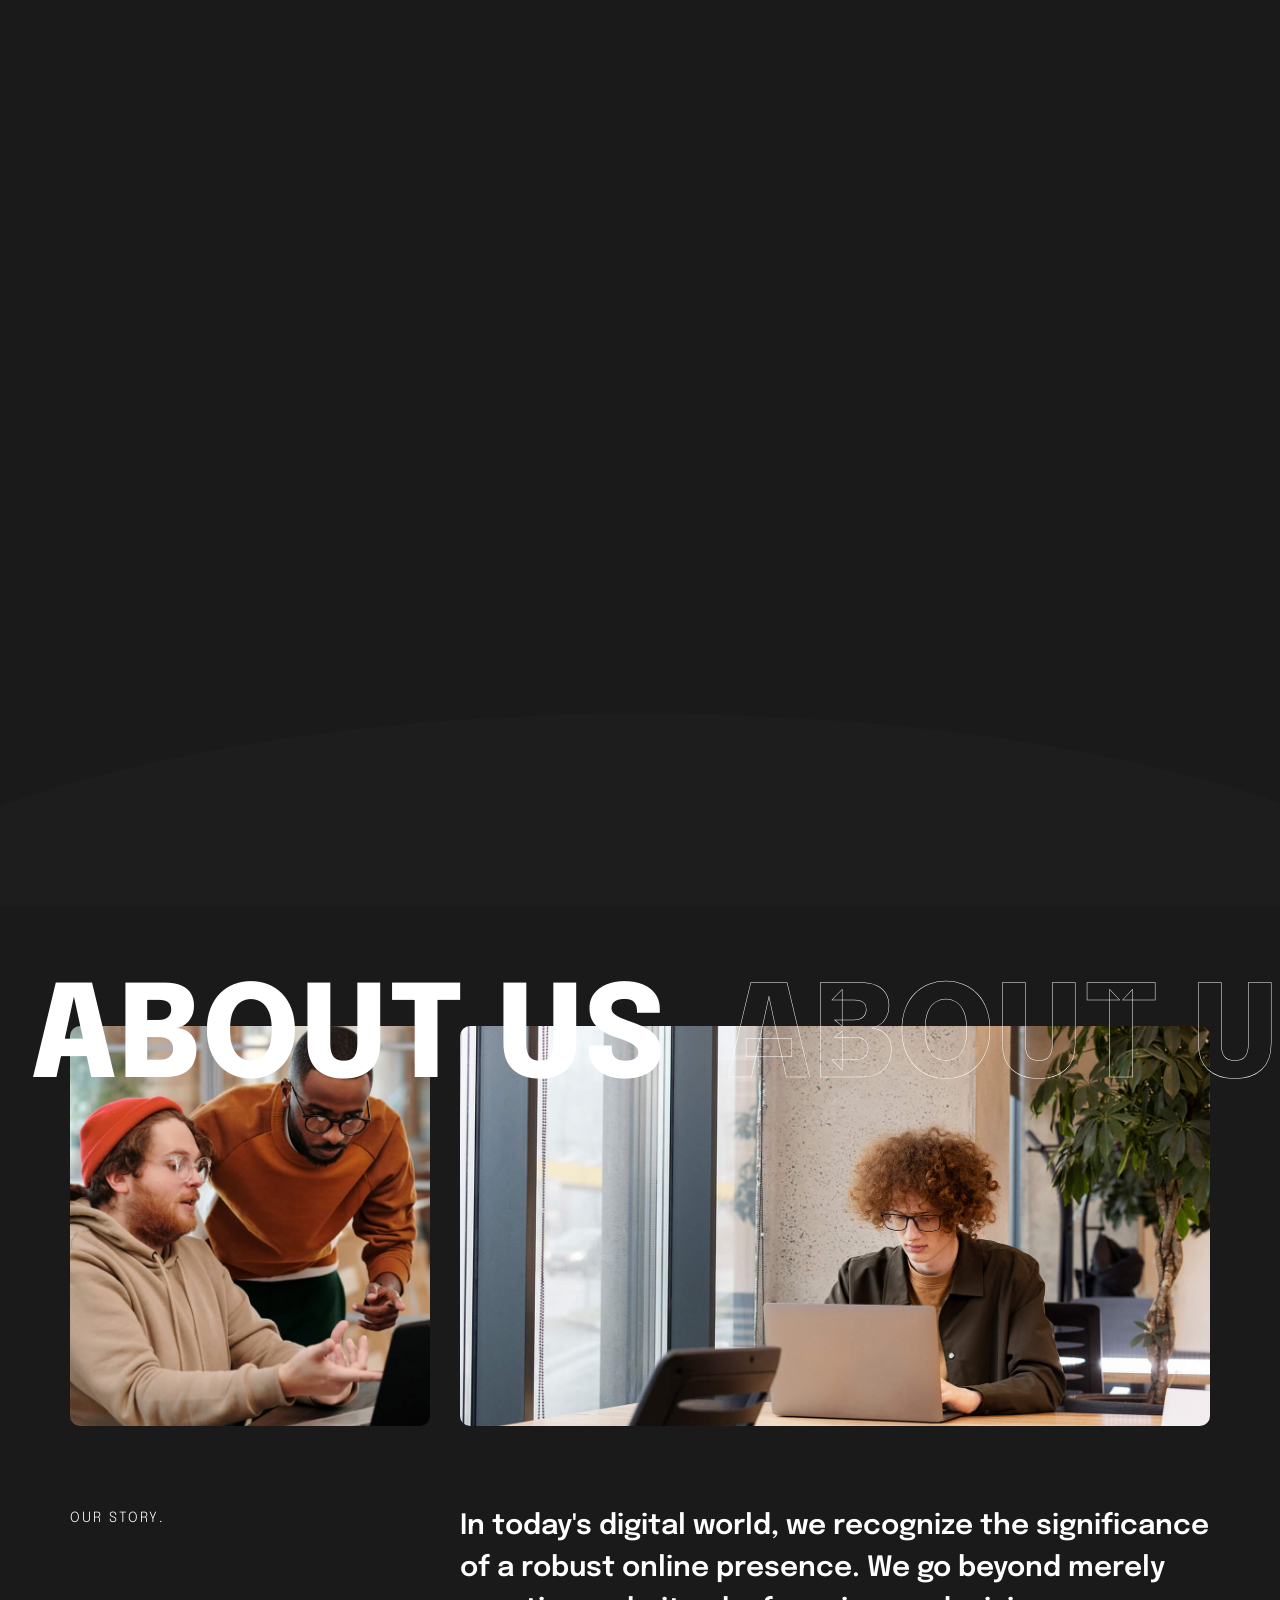
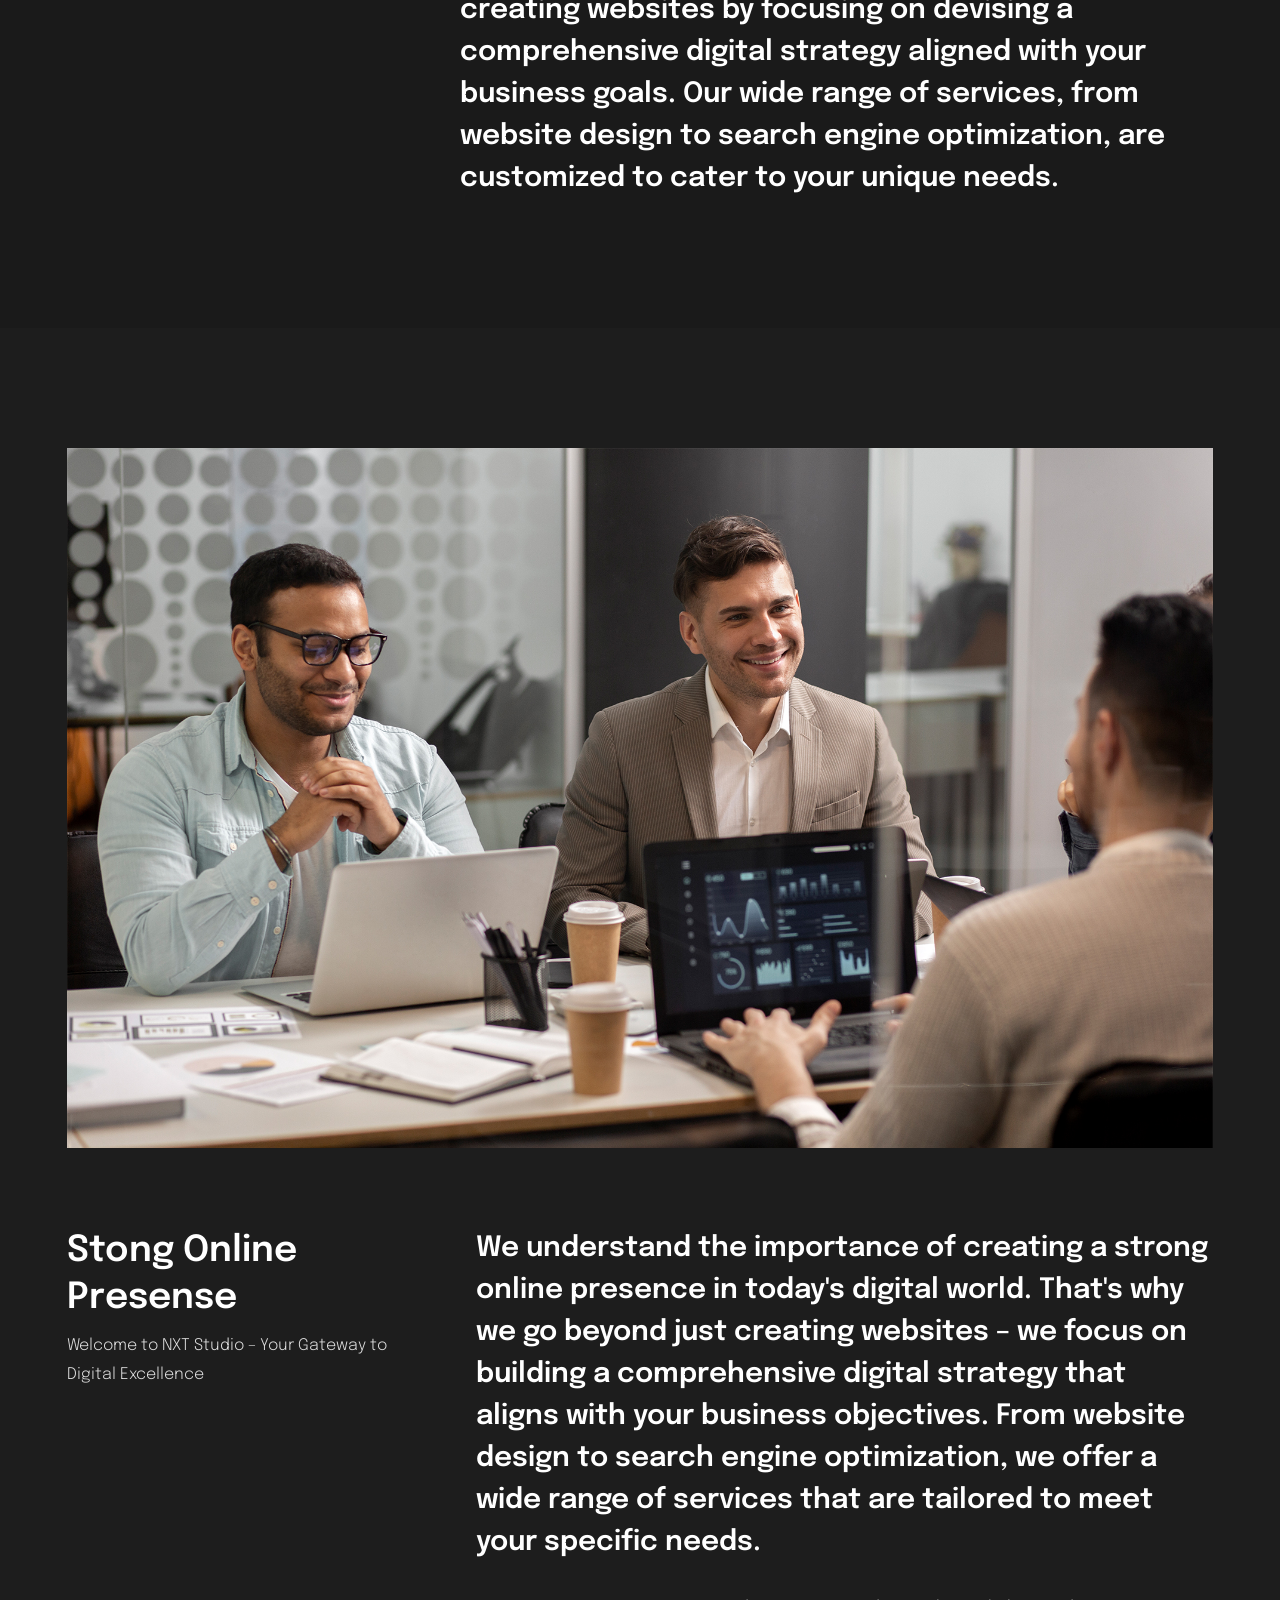
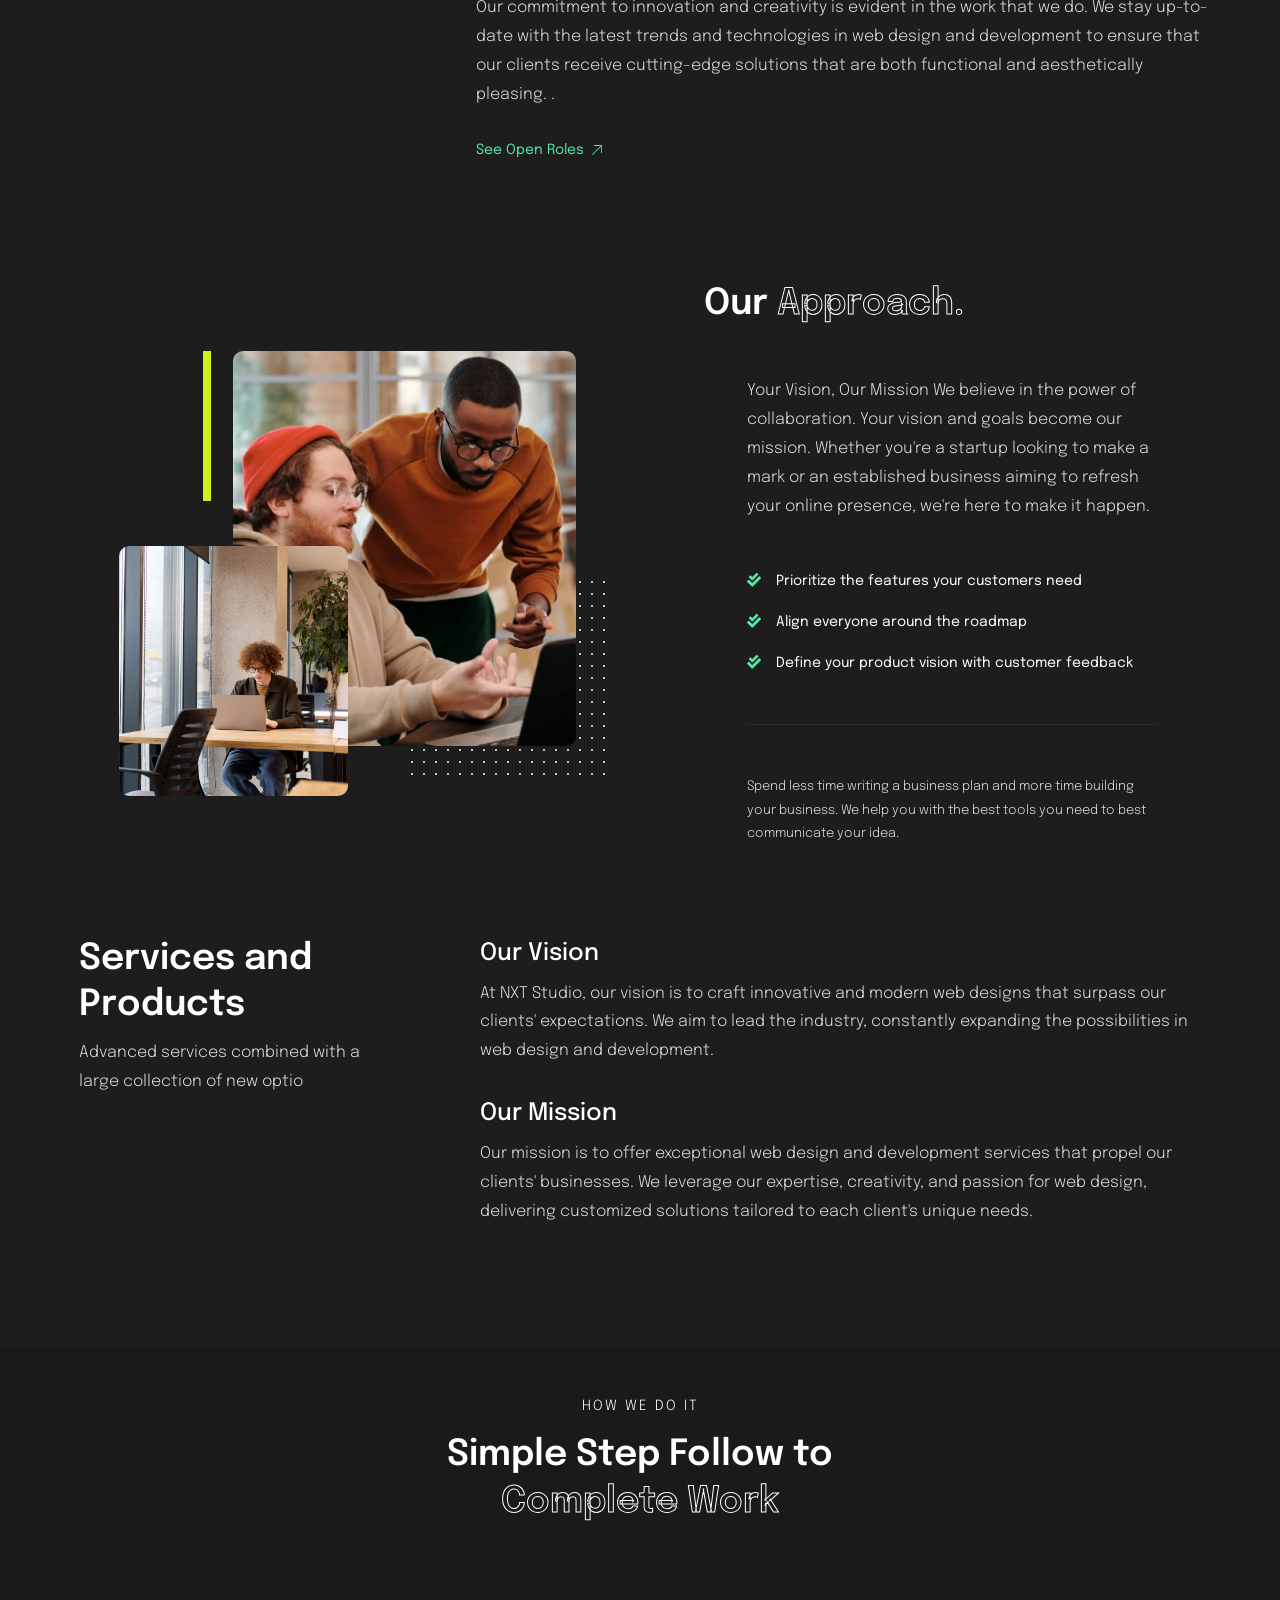
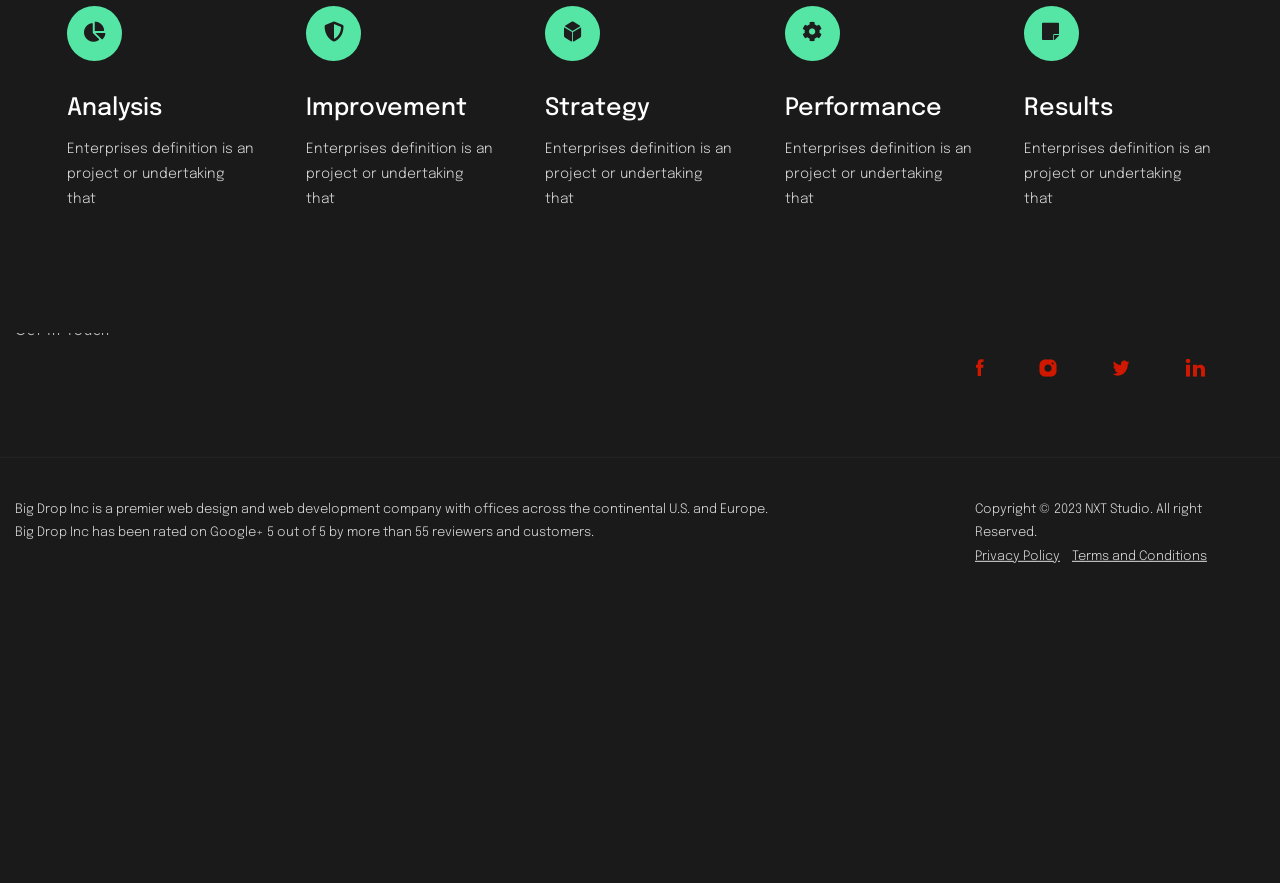
<file: about-us.html>
<!DOCTYPE html>
<html lang="zxx">

<head>
    <!-- Metas -->
    <meta charset="utf-8">
    <meta http-equiv="X-UA-Compatible" content="IE=edge">
    <meta name="viewport" content="width=device-width, initial-scale=1, maximum-scale=1">
    <meta name="keywords" content="HTML5 Template Geekfolio Multi-Purpose themeforest">
    <meta name="description" content="Geekfolio - Multi-Purpose HTML5 Template">
    <meta name="author" content="">
    <!-- Title  -->
    <title>About Us</title>
    <!-- Favicon -->
    <link rel="shortcut icon" href="assets/imgs/favicon.ico">
    <!-- Google Fonts -->
    <link href="https://fonts.googleapis.com/css?family=Poppins:100,200,300,400,500,600,700,800,900&display=swap" rel="stylesheet">
    <link href="https://fonts.googleapis.com/css2?family=Sora:wght@100;200;300;400;500;600;700;800&display=swap" rel="stylesheet">
    <link href="https://fonts.googleapis.com/css2?family=Playfair+Display:ital,wght@0,400;0,500;0,600;0,700;0,800;1,400;1,500;1,600;1,700;1,800&display=swap" rel="stylesheet">
    <link href="https://fonts.googleapis.com/css2?family=Epilogue:wght@100;200;300;400;500;600;700;800;900&display=swap" rel="stylesheet">
    <link rel="preconnect" href="https://fonts.googleapis.com">
    <link rel="preconnect" href="https://fonts.gstatic.com" crossorigin>
    <link href="https://fonts.googleapis.com/css2?family=Lexend+Deca:wght@300;400;500;600;700&family=Outfit:wght@300;400;500;600;700&display=swap" rel="stylesheet">
    <!-- Plugins -->
    <link rel="stylesheet" href="assets/css/plugins.css">
    <!-- Core Style Css -->
    <link rel="stylesheet" href="assets/css/style.css">
    <link rel="stylesheet" type="text/css" href="assets/css/base.css" />
    <link rel="stylesheet" type="text/css" href="assets/css/custom.css" />
</head>

<body class="home-main-crev main-bg">
    <!-- ==================== Start Loading ==================== -->
    <div class="loader-wrap">
        <svg viewBox="0 0 1000 1000" preserveAspectRatio="none">
            <path id="svg" d="M0,1005S175,995,500,995s500,5,500,5V0H0Z"></path>
        </svg>
        <div class="loader-wrap-heading">
            <div class="load-text">
                <span>L</span>
                <span>o</span>
                <span>a</span>
                <span>d</span>
                <span>i</span>
                <span>n</span>
                <span>g</span>
            </div>
        </div>
    </div>
    <!-- ==================== End Loading ==================== -->
    <div class="cursor"></div>
    <!-- ==================== Start progress-scroll-button ==================== -->
    <div class="progress-wrap cursor-pointer">
        <svg class="progress-circle svg-content" width="100%" height="100%" viewBox="-1 -1 102 102">
            <path d="M50,1 a49,49 0 0,1 0,98 a49,49 0 0,1 0,-98" />
        </svg>
    </div>
    <!-- ==================== End progress-scroll-button ==================== -->
    <div id="smooth-wrapper">




        <!-- ==================== Start Navbar ==================== -->
        <nav class="navbar navbar-expand-lg bord main-bg">
            <div class="container-fluid">
                <!-- Logo -->
                <a class="logo icon-img-100" href="index.html">
                    <img src="assets/imgs/logo-light.svg" alt="logo">
                </a>
                <button class="navbar-toggler" type="button" data-toggle="collapse" data-target="#navbarSupportedContent" aria-controls="navbarSupportedContent" aria-expanded="false" aria-label="Toggle navigation">
                    <span class="icon-bar"><i class="fas fa-bars"></i></span>
                </button>
                <!-- navbar links -->
                <div class="collapse navbar-collapse justify-content-center" id="navbarSupportedContent">
                    <ul class="navbar-nav">
                        <li class="nav-item dropdown">
                            <a class="nav-link" href="index.html"><span class="rolling-text">Home</span></a>
                        </li>
                        <li class="nav-item dropdown">
                            <a class="nav-link" href="portfolio.html"><span class="rolling-text">Portfolio</span></a>
                        </li>
                        <li class="nav-item dropdown">
                            <a class="nav-link" href="blog.html"><span class="rolling-text">Blogs</span></a>
                        </li>
                        <li class="nav-item dropdown">
                            <a class="nav-link" href="services.html"><span class="rolling-text">Services</span></a>
                        </li>
                        <li class="nav-item">
                            <a class="nav-link" href="about-us.html"><span class="rolling-text">About Us</span></a>
                        </li>
                        <li class="nav-item">
                            <a class="nav-link" href="contact-us.html"><span class="rolling-text">Contact</span></a>
                        </li>
                    </ul>
                </div>
                <div class="search-form">
                    <div class="crv-butn-vid ">
                        <button type="submit" class="butn butn-sm butn-bg radius-3">
                            <a href="contact-us.html" target="_blank"><span class="text">Get in Touch</span>
                            </a>
                            
                        </button>
                        
                    </div>
                </div>
            </div>
        </nav>
        <!-- ==================== End Navbar ==================== -->

    <main>

        <!-- ==================== Start Slider ==================== -->

        <header class="page-header section-padding pb-0">
            <div class="container mt-80">
                <div class="row">
                    <div class="col-lg-8">
                        <div class="caption">
                            <h6 class="sub-title">Who We Are ?</h6>
                            <h1 class="fz-55">We're a digital studio based in Perth, Western Australia.</h1>
                        </div>
                    </div>
                </div>
                <div class="row">
                    <div class="col-lg-5 offset-lg-4">
                        <div class="text mt-30">
                            <p>NXT Studio is a web design and development studio based in Perth, specializing in crafting unique and engaging digital experiences. Our cohesive team of designers, developers, and strategists collaboratively deliver creative solutions assisting our clients in achieving their goals.</p>
                        </div>
                    </div>
                </div>
            </div>
            <div class="main-marq xlrg section-padding pb-0">
                <div class="slide-har st1">
                    <div class="box">
                        <div class="item">
                            <h4>About Us</h4>
                        </div>
                        <div class="item">
                            <h4>About Us</h4>
                        </div>
                        <div class="item">
                            <h4>About Us</h4>
                        </div>
                        <div class="item">
                            <h4>About Us</h4>
                        </div>
                        <div class="item">
                            <h4>About Us</h4>
                        </div>
                    </div>
                    <div class="box">
                        <div class="item">
                            <h4>About Us</h4>
                        </div>
                        <div class="item">
                            <h4>About Us</h4>
                        </div>
                        <div class="item">
                            <h4>About Us</h4>
                        </div>
                        <div class="item">
                            <h4>About Us</h4>
                        </div>
                        <div class="item">
                            <h4>About Us</h4>
                        </div>
                    </div>
                </div>
            </div>
        </header>

        <!-- ==================== End Slider ==================== -->



        <!-- ==================== Start About ==================== -->

        <section class="pg-about section-padding sub-bg">
            <div class="container">
                <div class="row">
                    <div class="col-lg-4">
                        <div class="bg-img radius-10 md-mb50" data-background="assets/imgs/about/sq1.jpg"></div>
                    </div>
                    <div class="col-lg-8">
                        <div class="bg-img radius-10" data-background="assets/imgs/about/sq2.jpg"></div>
                    </div>
                    <div class="col-lg-4">
                        <div class="sec-head mt-80">
                            <h6 class="sub-title">Our Story.</h6>
                        </div>
                    </div>
                    <div class="col-lg-8">
                        <div class="cont mt-80">
                           
                            <h4>In today's digital world, we recognize the significance of a robust online presence. We go beyond merely creating websites by focusing on devising a comprehensive digital strategy aligned with your business goals. Our wide range of services, from website design to search engine optimization, are customized to cater to your unique needs.</h4>
                        </div>
                    </div>
                </div>
            </div>
        </section>

        <!-- ==================== End About ==================== -->



                 <!-- ==================== Start Section ==================== -->

                 <section class="career-serv section-padding">
                    <div class="container">
                        <div class="img mb-80">
                            <img src="assets/imgs/background/20.jpg" alt="">
                        </div>
                        <div class="row lg-marg mt-40">
                            <div class="col-lg-4">
                                <div class="office md-mb50">
                                    <h3 class="mb-10">Stong Online <br> Presense </h3>
                                    <p class="mb-10">Welcome to NXT Studio – Your Gateway to Digital Excellence</p>
                                    <!-- <ul class="rest">
                                        <li>
                                            <span class="icon pe-7s-user"></span>
                                            <span>Simple Management</span>
                                        </li>
                                        <li>
                                            <span class="icon pe-7s-config"></span>
                                            <span>Advanced Management</span>
                                        </li>
                                        <li>
                                            <span class="icon pe-7s-note2"></span>
                                            <span>Essentials Solutions</span>
                                        </li>
                                        <li>
                                            <span class="icon pe-7s-wallet"></span>
                                            <span>Pricing and Fees</span>
                                        </li>
                                    </ul> -->
                                </div>
                            </div>
                            <div class="col-lg-8">
                                <div class="cont">
                                    
                                    <h4 class="mb-30">We understand the importance of creating a strong online presence in today's digital world. That's why we go beyond just creating websites – we focus on building a comprehensive digital strategy that aligns with your business objectives. From website design to search engine optimization, we offer a wide range of services that are tailored to meet your specific needs.  </h4>

                                    <p>Our commitment to innovation and creativity is evident in the work that we do. We stay up-to-date with the latest trends and technologies in web design and development to ensure that our clients receive cutting-edge solutions that are both functional and aesthetically pleasing. .</p>

                                    <a href="#0" class="main-color3 mt-30">
                                        <span>See Open Roles <svg width="18" height="18" viewBox="0 0 18 18" fill="none"
                                                xmlns="http://www.w3.org/2000/svg">
                                                <path
                                                    d="M13.922 4.5V11.8125C13.922 11.9244 13.8776 12.0317 13.7985 12.1108C13.7193 12.1899 13.612 12.2344 13.5002 12.2344C13.3883 12.2344 13.281 12.1899 13.2018 12.1108C13.1227 12.0317 13.0783 11.9244 13.0783 11.8125V5.51953L4.79547 13.7953C4.71715 13.8736 4.61092 13.9176 4.50015 13.9176C4.38939 13.9176 4.28316 13.8736 4.20484 13.7953C4.12652 13.717 4.08252 13.6108 4.08252 13.5C4.08252 13.3892 4.12652 13.283 4.20484 13.2047L12.4806 4.92188H6.18765C6.07577 4.92188 5.96846 4.87743 5.88934 4.79831C5.81023 4.71919 5.76578 4.61189 5.76578 4.5C5.76578 4.38811 5.81023 4.28081 5.88934 4.20169C5.96846 4.12257 6.07577 4.07813 6.18765 4.07812H13.5002C13.612 4.07813 13.7193 4.12257 13.7985 4.20169C13.8776 4.28081 13.922 4.38811 13.922 4.5Z"
                                                    fill="currentColor"></path>
                                            </svg></span>
                                    </a>
                                </div>
                            </div>
                        </div>
                    </div>
                </section>

                <!-- ==================== End Section ==================== -->






        <!-- ==================== Start about ==================== -->

        <section class="intro-corp section-padding pt-0">
            <div class="container">
                <div class="row justify-content-around">
                    <div class="col-lg-5 valign md-mb50">
                        <div class="imgs mb-80">
                            <div class="img1">
                                <img src="assets/imgs/about/sq1.jpg" alt="" class="radius-10">
                            </div>
                            <div class="img2">
                                <img src="assets/imgs/about/sq2.jpg" alt="" class="radius-10">
                            </div>
                        </div>
                    </div>
                    <div class="col-lg-5 valign">
                        <div class="cont mb-50">
                           
                            <h3>Our <span class="stroke">Approach.</span></h3>
                            <div class="row mt-50">
                                <div class="col-lg-11 offset-lg-1">
                                    <p>Your Vision, Our Mission We believe in the power of collaboration. Your vision and goals become our mission. Whether you're a startup looking to make a mark or an established business aiming to refresh your online presence, we're here to make it happen.</p>

                                    <div class="list-arrow mt-50">
                                        <ul class="rest">
                                            <li class="mb-20"><span class="icon main-color3"><i
                                                        class="fas fa-check-double"></i></span> Prioritize the features
                                                your customers need
                                            <li>
                                            <li class="mb-20"><span class="icon main-color3"><i
                                                        class="fas fa-check-double"></i></span> Align everyone around
                                                the roadmap</li>
                                            <li><span class="icon main-color3"><i
                                                        class="fas fa-check-double"></i></span> Define your product
                                                vision with customer feedback</li>
                                        </ul>
                                    </div>

                                    <div class="pt-50 mt-50 bord-thin-top">
                                        <p class="fz-13">Spend less time writing a business plan and more time building your business.
                                            We help you with the best tools you need to best communicate your idea.</p>
                                    </div>
                                </div>
                            </div>
                    </div>
                </div>
            </div>
            <div class="container">
                               
                <div class="row lg-marg mt-40">
                    <div class="col-lg-4">
                        <div class="office md-mb50">
                            <h3 class="mb-10">Services and <br> Products</h3>
                            <p class="mb-10">Advanced services combined with a large collection of new optio</p>
                           
                        </div>
                    </div>
                    <div class="col-lg-8">
                        <div class="cont">
                            <h5>Our Vision</h5>
                            <p class="mb-30">At NXT Studio, our vision is to craft innovative and modern web designs that surpass our clients' expectations. We aim to lead the industry, constantly expanding the possibilities in web design and development. </p>
                            <h5>Our Mission</h5>
                            <p>Our mission is to offer exceptional web design and development services that propel our clients' businesses. We leverage our expertise, creativity, and passion for web design, delivering customized solutions tailored to each client's unique needs.</p>

                            
                        </div>
                    </div>
                </div>
            </div>
        </section>

    

 <!-- ==================== Start process ==================== -->

 <section class="process section-padding sub-bg pt-50">
    <div class="container">
        <div class="row justify-content-center">
            <div class="col-lg-6 col-md-9">
                <div class="sec-head text-center mb-80">
                    <span class="sub-title mb-15">how we do it</span>
                    <h3>Simple Step Follow to <span class="stroke">Complete Work</span></h3>
                </div>
            </div>
        </div>
        <div class="row md-marg">
            <div class="col-lg col-md-4 col-sm-6">
                <div class="item md-mb50">
                    <span class="icon"><i class="fas fa-chart-pie"></i></span>
                    <h5>Analysis</h5>
                    <p class="fz-14">Enterprises definition is an project or undertaking that</p>
                </div>
            </div>
            <div class="col-lg col-md-4 col-sm-6">
                <div class="item md-mb50">
                    <span class="icon"><i class="fas fa-shield-alt"></i></span>
                    <h5>Improvement</h5>
                    <p class="fz-14">Enterprises definition is an project or undertaking that</p>
                </div>
            </div>
            <div class="col-lg col-md-4 col-sm-6">
                <div class="item md-mb50">
                    <span class="icon"><i class="fas fa-dice-d6"></i></span>
                    <h5>Strategy</h5>
                    <p class="fz-14">Enterprises definition is an project or undertaking that</p>
                </div>
            </div>
            <div class="col-lg col-md-4 col-sm-6">
                <div class="item sm-mb50">
                    <span class="icon"><i class="fas fa-cog"></i></span>
                    <h5>Performance</h5>
                    <p class="fz-14">Enterprises definition is an project or undertaking that</p>
                </div>
            </div>
            <div class="col-lg col-md-4 col-sm-6">
                <div class="item">
                    <span class="icon"><i class="fas fa-sticky-note"></i></span>
                    <h5>Results</h5>
                    <p class="fz-14">Enterprises definition is an project or undertaking that</p>
                </div>
            </div>
        </div>
    </div>
</section>

<!-- ==================== End process ==================== -->


 




    </main>

 

        <!-- ==================== Start Footer ==================== -->
        <footer class="sub-bg">
            <div class="footer-container">
                <div class="container-fluid  pb-80 pt-80 ontop">
                   
                    <div class="row">
                        
                       
                        <div class="col-lg-3  md-mb50">
                            <div class="tit mb-20">
                                <h6 class="text-white">Nxt Studio</h6>
                            </div>
                            <ul class="rest social-text">
                                <li>
                                    <a href="#0">About Us</a>
                                </li>
                                <li>
                                    <a href="#0">Portfolio</a>
                                </li>
                                <li>
                                    <a href="#0">Services</a>
                                </li>
                                <li>
                                    <a href="#0">Our Blog</a>
                                </li>
                                <li>
                                    <a href="#0">Get in Touch</a>
                                </li>
                                
                            </ul>
                        </div>
                        <div class="col-lg-3  md-mb50">
                            <div class="tit mb-20">
                                <h6 class="text-white">Useful Links</h6>
                            </div>
                            <ul class="rest social-text">
                                <li>
                                    <a href="#0">Support</a>
                                </li>
                                <li>
                                    <a href="#0">Site Map</a>
                                </li>
                                <li>
                                    <a href="#0">Cookie</a>
                                </li>
                               
                            </ul>
                        </div>
                        <div class="col-lg-2 ">
                            <div class="colum md-mb50">
                                <div class="tit mb-20">
                                    <h6 class="text-white">Social</h6>
                                </div>
                                <ul class="rest social-text">
                                    <li>
                                        <a href="#0">Facebook</a>
                                    </li>
                                    <li>
                                        <a href="#">Twitter</a>
                                    </li>
                                    <li>
                                        <a href="#">WhatsApp</a>
                                    </li>
                                </ul>
                            </div>
                        </div>
                        <div class="col-lg-3 offset-lg-1">
                            <div class="colum md-mb50">
                                <div class="text">
                                   
                                    <div class="in-touch text-white">
                                        <p> We'd love to learn more about you and work together toward a profitable digital marketing strategy. Please get in touch with us today. </p>
                                        <a href="mailto:hello@nxtstudio.co" class="link ">hello@nxtstudio.co </a>
                                       
                                    </div>
                                    <ul class="icons-list mt-40">
                                        <li>
                                            <a href="https://www.facebook.com/bigdropcompany" target="_blank" rel="noopener, noreferrer">
                                                <svg viewbox="0 0 8 17" width="8" height="17">
                                                    <path d="M5.001 5.412V3.966c0-.218.01-.386.03-.505a1 1 0 01.131-.35.534.534 0 01.333-.242 2.25 2.25 0 01.611-.065h1.389V-.091h-2.22c-1.285 0-2.207.318-2.768.952-.56.637-.84 1.572-.84 2.808v1.743H.004v2.895h1.662v8.4h3.335v-8.4h2.22l.293-2.895z"></path>
                                                </svg> </a>
                                        </li>
                                        <li>
                                            <a href="https://www.instagram.com/bigdropinc/" target="_blank" rel="noopener, noreferrer">
                                                <svg viewbox="0 0 18 18" width="18" height="18">
                                                    <path d="M17.533 6.502v5.647c0 3.195-2.572 5.795-5.733 5.795H6.214c-3.161 0-5.733-2.6-5.733-5.795V6.502C.481 3.307 3.053.707 6.214.707H11.8c3.161 0 5.733 2.6 5.733 5.795zm-2.916-1.883a.96.96 0 00-.955-.964.961.961 0 00-.957.964c0 .533.43.964.957.964a.96.96 0 00.955-.964zm-5.61 1.09c-1.972 0-3.577 1.623-3.577 3.616 0 1.994 1.605 3.615 3.577 3.615s3.577-1.62 3.577-3.615c0-1.993-1.605-3.616-3.577-3.616z"></path>
                                                </svg> </a>
                                        </li>
                                        <li>
                                            <a href="https://twitter.com/bigdropinc" target="_blank" rel="noopener, noreferrer">
                                                <svg viewbox="0 0 18 16" width="18" height="16">
                                                    <path d="M16.996 1.079a6.54 6.54 0 01-2.177.92C14.195 1.261 13.305.801 12.32.801c-1.892 0-3.426 1.699-3.426 3.79 0 .298.03.587.089.864-2.846-.158-5.37-1.669-7.06-3.96A4.074 4.074 0 001.46 3.4c0 1.314.605 2.475 1.523 3.156a3.181 3.181 0 01-1.55-.478v.047c0 1.839 1.18 3.368 2.746 3.719a3.166 3.166 0 01-1.547.065c.436 1.505 1.7 2.6 3.2 2.63-1.173 1.02-2.65 1.626-4.255 1.626a6.31 6.31 0 01-.817-.055c1.516 1.078 3.316 1.706 5.25 1.706 6.3 0 9.746-5.777 9.746-10.787l-.011-.492a7.317 7.317 0 001.711-1.96 6.39 6.39 0 01-1.966.598c.707-.469 1.25-1.214 1.506-2.096z"></path>
                                                </svg> </a>
                                        </li>
                                        <li>
                                            <a href="https://www.linkedin.com/company/big-drop-inc/" target="_blank" rel="noopener, noreferrer">
                                                <svg viewbox="0 0 20 18" width="20" height="18">
                                                    <path d="M20 11.036v6.963h-4.01v-6.497c0-1.632-.526-2.59-2-2.59-1.126 0-1.576.594-1.871 1.32-.108.26-.135.621-.135.985V18H7.973s.055-10.88 0-12.02h4.01v1.597l-.026.04h.026v-.04c.542-.826 1.164-1.632 3.328-1.632 2.68 0 4.689 1.36 4.689 5.092zM5.395 2.098c0 1.166-.884 2.1-2.304 2.1h-.027c-1.366 0-2.251-.934-2.251-2.1C.813.906 1.724 0 3.118 0c1.393 0 2.25.906 2.277 2.098zM.992 6.011h4.01v11.988H.992z"></path>
                                                </svg> </a>
                                        </li>
                                    </ul>
                                </div>
                            </div>
                            
                        </div>
                    </div>
                </div>
                <div class="sub-footer bg-darker pt-40 pb-40 bord-thin-top ontop">
                    <div class="container-fluid">
                        <div class="row">
                            <div class="col-lg-8">
                                <p class="fz-13">Big Drop Inc is a premier web design and web development company with offices across the continental U.S. and Europe.</p>
                                <p class="fz-13">Big Drop Inc has been rated on Google+ 5 out of 5 by more than 55 reviewers and customers.</p>
                                
                            </div>
                            <div class="col-lg-3 offset-lg-1">
                                
                                <div class="copyright d-flex">
                                    <div class="">
                                        <p class="fz-13"> Copyright © 2023 NXT Studio. All right Reserved. </p>
                                        <p class="fz-13"> <span class="underline"><a href="privacy-policy.html">Privacy Policy</a></span> &nbsp;&nbsp; <span class="underline"><a href="terms-and-conditions.html">Terms and Conditions</span></a></p>
                                       
                                    </div>
                                </div>
                                
                            </div>
                        </div>
                    </div>
                </div>
            </div>
        </footer>
        <!-- ==================== End Footer ==================== -->
        <!-- jQuery -->
        <script src="assets/js/jquery-3.6.0.min.js"></script>
        <script src="assets/js/jquery-migrate-3.4.0.min.js"></script>
        <!-- plugins -->
        <script src="assets/js/plugins.js"></script>
        <script src="assets/js/ScrollTrigger.min.js"></script>
        <!-- custom scripts -->
        <script src="assets/js/scripts.js"></script>

        
    </body>
    
    </html>
</file>
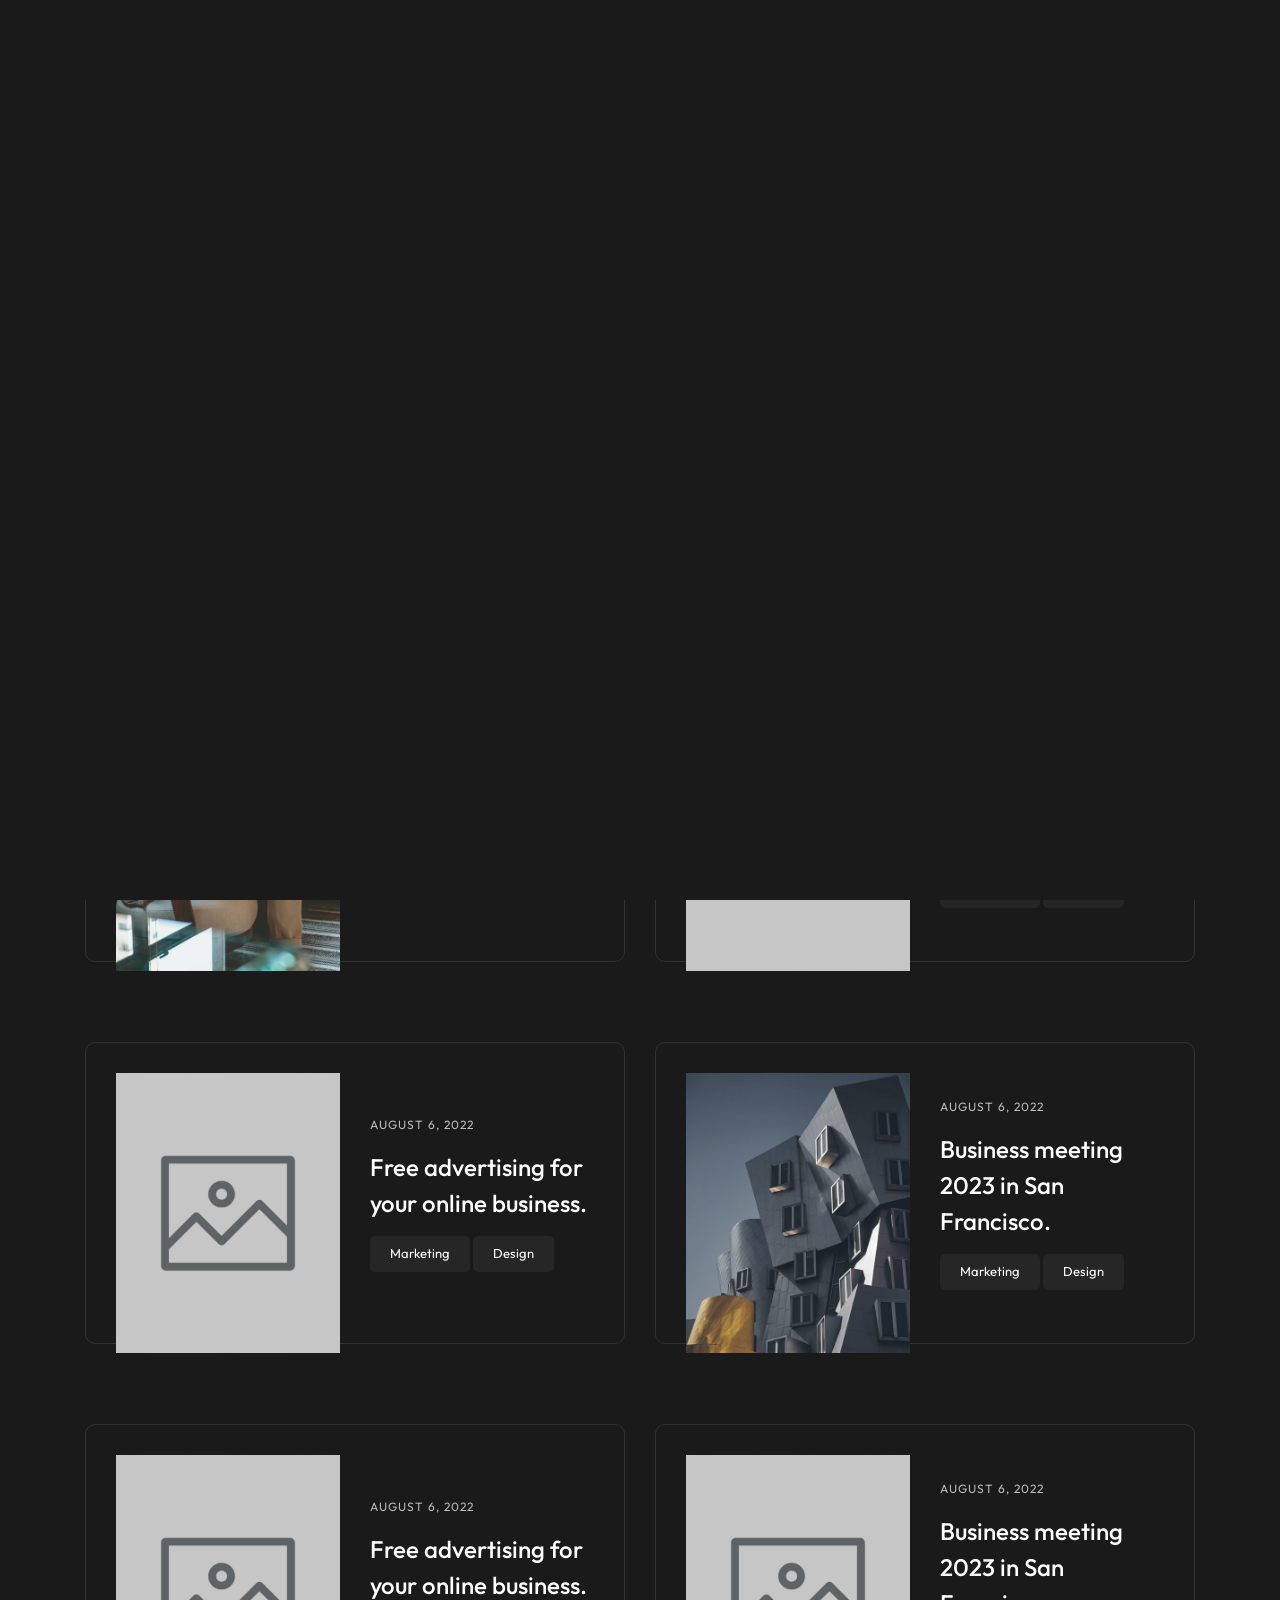
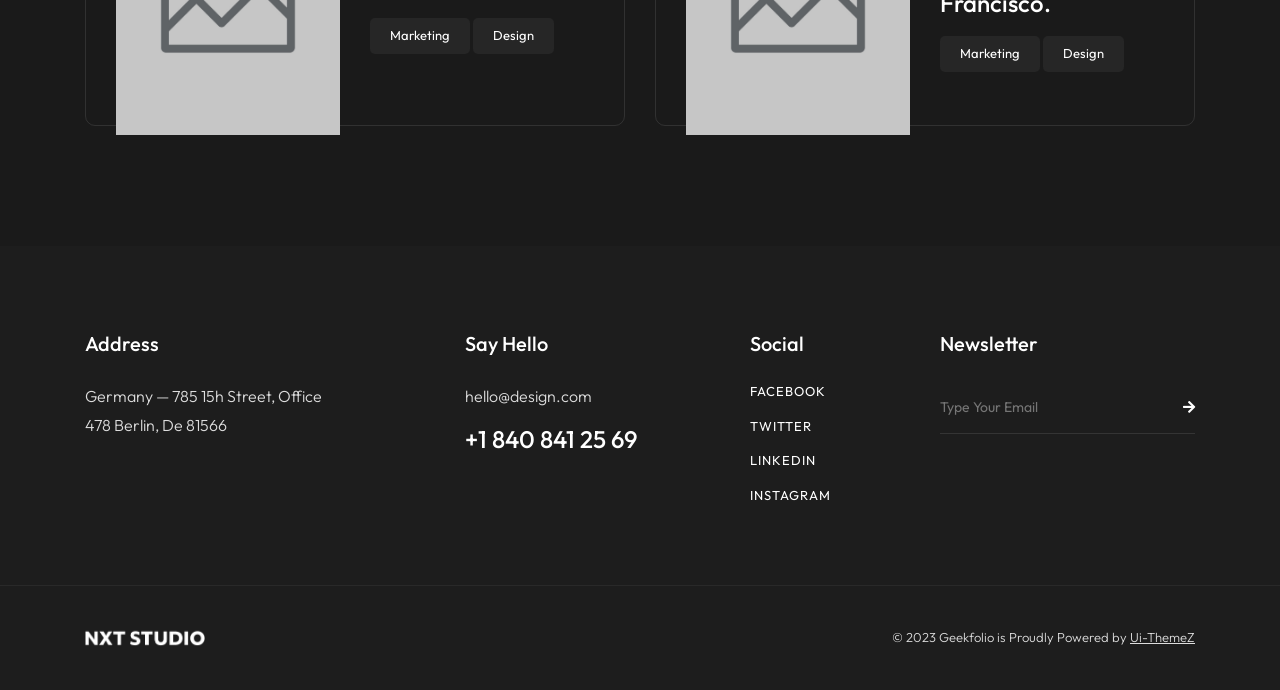
<file: blog.html>
<!DOCTYPE html>
<html lang="zxx">
<head>

    <!-- Metas -->
    <meta charset="utf-8">
    <meta http-equiv="X-UA-Compatible" content="IE=edge">
    <meta name="viewport" content="width=device-width, initial-scale=1, maximum-scale=1">
    <meta name="keywords" content="HTML5 Template Geekfolio Multi-Purpose themeforest">
    <meta name="description" content="Geekfolio - Multi-Purpose HTML5 Template">
    <meta name="author" content="">

    <!-- Title  -->
    <title>Blog</title>

    <!-- Favicon -->
    <link rel="shortcut icon" href="assets/imgs/favicon.ico">

    <!-- Google Fonts -->
    <link href="https://fonts.googleapis.com/css?family=Poppins:100,200,300,400,500,600,700,800,900&display=swap"
        rel="stylesheet">
    <link href="https://fonts.googleapis.com/css2?family=Sora:wght@100;200;300;400;500;600;700;800&display=swap"
        rel="stylesheet">
    <link
        href="https://fonts.googleapis.com/css2?family=Playfair+Display:ital,wght@0,400;0,500;0,600;0,700;0,800;1,400;1,500;1,600;1,700;1,800&display=swap"
        rel="stylesheet">
        <link rel="preconnect" href="https://fonts.googleapis.com">
<link rel="preconnect" href="https://fonts.gstatic.com" crossorigin>
<link href="https://fonts.googleapis.com/css2?family=Lexend+Deca:wght@300;400;500;600;700&family=Outfit:wght@300;400;500;600;700&display=swap" rel="stylesheet">

    <!-- Plugins -->
    <link rel="stylesheet" href="assets/css/plugins.css">

    <!-- Core Style Css -->
    <link rel="stylesheet" href="assets/css/style.css">

    <link rel="stylesheet" type="text/css" href="assets/css/base.css">

</head>

<body class="main-bg">



    <!-- ==================== Start Loading ==================== -->

    <div class="loader-wrap">
        <svg viewBox="0 0 1000 1000" preserveAspectRatio="none">
            <path id="svg" d="M0,1005S175,995,500,995s500,5,500,5V0H0Z"></path>
        </svg>

        <div class="loader-wrap-heading">
            <div class="load-text">
                <span>L</span>
                <span>o</span>
                <span>a</span>
                <span>d</span>
                <span>i</span>
                <span>n</span>
                <span>g</span>
            </div>
        </div>
    </div>

    <!-- ==================== End Loading ==================== -->


    <div class="cursor"></div>


    <!-- ==================== Start progress-scroll-button ==================== -->

    <div class="progress-wrap cursor-pointer">
        <svg class="progress-circle svg-content" width="100%" height="100%" viewBox="-1 -1 102 102">
            <path d="M50,1 a49,49 0 0,1 0,98 a49,49 0 0,1 0,-98" />
        </svg>
    </div>

    <!-- ==================== End progress-scroll-button ==================== -->



        <!-- ==================== Start Navbar ==================== -->

        <nav class="navbar navbar-expand-lg bord main-bg">
            <div class="container">

                <!-- Logo -->
                <a class="logo icon-img-100" href="#">
                    <img src="assets/imgs/logo-light.png" alt="logo">
                </a>

                <button class="navbar-toggler" type="button" data-toggle="collapse"
                    data-target="#navbarSupportedContent" aria-controls="navbarSupportedContent"
                    aria-expanded="false" aria-label="Toggle navigation">
                    <span class="icon-bar"><i class="fas fa-bars"></i></span>
                </button>

                <!-- navbar links -->
                <div class="collapse navbar-collapse justify-content-center" id="navbarSupportedContent">
                    <ul class="navbar-nav">
                        <li class="nav-item dropdown">
                            <a class="nav-link dropdown-toggle" data-toggle="dropdown" href="#" role="button"
                                aria-haspopup="true" aria-expanded="false"><span class="rolling-text">Home</span></a>
                            
                        </li>
                        <li class="nav-item dropdown">
                            <a class="nav-link dropdown-toggle" data-toggle="dropdown" href="#" role="button"
                                aria-haspopup="true" aria-expanded="false"><span class="rolling-text">Portfolio</span></a>
                            
                        </li>

                        <li class="nav-item dropdown">
                            <a class="nav-link dropdown-toggle" data-toggle="dropdown" href="#" role="button"
                                aria-haspopup="true" aria-expanded="false"><span class="rolling-text">Blogs</span></a>
                            
                        </li>
                        <li class="nav-item dropdown">
                            <a class="nav-link dropdown-toggle" data-toggle="dropdown" href="#" role="button"
                                aria-haspopup="true" aria-expanded="false"><span class="rolling-text">Services</span></a>
                           
                        </li>
                        <li class="nav-item">
                            <a class="nav-link" href="page-contact.html"><span class="rolling-text">About Us</span></a>
                        </li>
                        <li class="nav-item">
                            <a class="nav-link" href="page-contact.html"><span class="rolling-text">Contact</span></a>
                        </li>
                    </ul>
                </div>

                <div class="search-form">
                    <div class="form-group">
                        <input type="text" name="search" placeholder="Search">
                        <button><span class="pe-7s-search"></span></button>
                    </div>
                    <div class="search-icon">
                        <span class="pe-7s-search open-search"></span>
                        <span class="pe-7s-close close-search"></span>
                    </div>
                </div>
            </div>
        </nav>

        <!-- ==================== End Navbar ==================== -->

    <main>

        <!-- ==================== Start Slider ==================== -->

        <header class="page-header section-padding pb-0">
            <div class="container mt-80">
                <div class="row">
                    <div class="col-lg-8">
                        <div class="caption">
                            <h6 class="sub-title">Our Blog</h6>
                            <h1 class="fz-80">Latest News.</h1>
                        </div>
                    </div>
                </div>
            </div>
        </header>

        <!-- ==================== End Slider ==================== -->



        <!-- ==================== Start Blog ==================== -->

        <section class="blog-list-half crev section-padding sub-bg">
            <div class="container">
                <div class="row">
                    <div class="col-lg-6">
                        <div class="item mb-80">
                            <div class="row rest">
                                <div class="col-md-6">
                                    <div class="img">
                                        <img src="assets/imgs/blog/h1.jpg" alt="">
                                    </div>
                                </div>
                                <div class="col-md-6 valign">
                                    <div class="cont">
                                        <span class="date fz-12 ls1 text-u opacity-7 mb-15">August 6, 2022</span>
                                        <h5>
                                            <a href="blog-details.html">Free advertising for your online business.</a>
                                        </h5>
                                        <div class="tags colorbg mt-15">
                                            <a href="blog-half-img.html">Marketing</a>
                                            <a href="blog-half-img.html">Design</a>
                                        </div>
                                    </div>
                                </div>
                            </div>
                        </div>
                    </div>
                    <div class="col-lg-6">
                        <div class="item mb-80">
                            <div class="row rest">
                                <div class="col-md-6">
                                    <div class="img">
                                        <img src="assets/imgs/blog/h2.jpg" alt="">
                                    </div>
                                </div>
                                <div class="col-md-6 valign">
                                    <div class="cont">
                                        <span class="date fz-12 ls1 text-u opacity-7 mb-15">August 6, 2022</span>
                                        <h5>
                                            <a href="blog-details.html">Business meeting 2023 in San Francisco.</a>
                                        </h5>
                                        <div class="tags colorbg mt-15">
                                            <a href="blog-half-img.html">Marketing</a>
                                            <a href="blog-half-img.html">Design</a>
                                        </div>
                                    </div>
                                </div>
                            </div>
                        </div>
                    </div>
                    <div class="col-lg-6">
                        <div class="item mb-80">
                            <div class="row rest">
                                <div class="col-md-6">
                                    <div class="img">
                                        <img src="assets/imgs/blog/h3.jpg" alt="">
                                    </div>
                                </div>
                                <div class="col-md-6 valign">
                                    <div class="cont">
                                        <span class="date fz-12 ls1 text-u opacity-7 mb-15">August 6, 2022</span>
                                        <h5>
                                            <a href="blog-details.html">Free advertising for your online business.</a>
                                        </h5>
                                        <div class="tags colorbg mt-15">
                                            <a href="blog-half-img.html">Marketing</a>
                                            <a href="blog-half-img.html">Design</a>
                                        </div>
                                    </div>
                                </div>
                            </div>
                        </div>
                    </div>
                    <div class="col-lg-6">
                        <div class="item mb-80">
                            <div class="row rest">
                                <div class="col-md-6">
                                    <div class="img">
                                        <img src="assets/imgs/blog/h4.jpg" alt="">
                                    </div>
                                </div>
                                <div class="col-md-6 valign">
                                    <div class="cont">
                                        <span class="date fz-12 ls1 text-u opacity-7 mb-15">August 6, 2022</span>
                                        <h5>
                                            <a href="blog-details.html">Business meeting 2023 in San Francisco.</a>
                                        </h5>
                                        <div class="tags colorbg mt-15">
                                            <a href="blog-half-img.html">Marketing</a>
                                            <a href="blog-half-img.html">Design</a>
                                        </div>
                                    </div>
                                </div>
                            </div>
                        </div>
                    </div>
                    <div class="col-lg-6">
                        <div class="item md-mb80">
                            <div class="row rest">
                                <div class="col-md-6">
                                    <div class="img">
                                        <img src="assets/imgs/blog/h5.jpg" alt="">
                                    </div>
                                </div>
                                <div class="col-md-6 valign">
                                    <div class="cont">
                                        <span class="date fz-12 ls1 text-u opacity-7 mb-15">August 6, 2022</span>
                                        <h5>
                                            <a href="blog-details.html">Free advertising for your online business.</a>
                                        </h5>
                                        <div class="tags colorbg mt-15">
                                            <a href="blog-half-img.html">Marketing</a>
                                            <a href="blog-half-img.html">Design</a>
                                        </div>
                                    </div>
                                </div>
                            </div>
                        </div>
                    </div>
                    <div class="col-lg-6">
                        <div class="item">
                            <div class="row rest">
                                <div class="col-md-6">
                                    <div class="img">
                                        <img src="assets/imgs/blog/h6.jpg" alt="">
                                    </div>
                                </div>
                                <div class="col-md-6 valign">
                                    <div class="cont">
                                        <span class="date fz-12 ls1 text-u opacity-7 mb-15">August 6, 2022</span>
                                        <h5>
                                            <a href="blog-details.html">Business meeting 2023 in San Francisco.</a>
                                        </h5>
                                        <div class="tags colorbg mt-15">
                                            <a href="blog-half-img.html">Marketing</a>
                                            <a href="blog-half-img.html">Design</a>
                                        </div>
                                    </div>
                                </div>
                            </div>
                        </div>
                    </div>
                </div>
            </div>
        </section>

        <!-- ==================== End Blog ==================== -->


    </main>


    <!-- ==================== Start Footer ==================== -->

    <footer class="pt-80">
        <div class="container pb-80">
            <div class="row">
                <div class="col-lg-3">
                    <div class="colum md-mb50">
                        <div class="tit mb-20">
                            <h6>Address</h6>
                        </div>
                        <div class="text">
                            <p>Germany — 785 15h Street, Office 478 Berlin, De 81566</p>
                        </div>
                    </div>
                </div>
                <div class="col-lg-3 offset-lg-1">
                    <div class="colum md-mb50">
                        <div class="tit mb-20">
                            <h6>Say Hello</h6>
                        </div>
                        <div class="text">
                            <p class="mb-10">
                                <a href="#0">hello@design.com</a>
                            </p>
                            <h5>
                                <a href="#">+1 840 841 25 69</a>
                            </h5>
                        </div>
                    </div>
                </div>
                <div class="col-lg-2 md-mb50">
                    <div class="tit mb-20">
                        <h6>Social</h6>
                    </div>
                    <ul class="rest social-text">
                        <li>
                            <a href="#0">Facebook</a>
                        </li>
                        <li>
                            <a href="#0">Twitter</a>
                        </li>
                        <li>
                            <a href="#0">LinkedIn</a>
                        </li>
                        <li>
                            <a href="#0">Instagram</a>
                        </li>
                    </ul>
                </div>
                <div class="col-lg-3">
                    <div class="tit mb-20">
                        <h6>Newsletter</h6>
                    </div>
                    <div class="subscribe">
                        <form action="contact.php">
                            <div class="form-group rest">
                                <input type="email" placeholder="Type Your Email">
                                <button type="submit">
                                    <i class="fas fa-arrow-right"></i>
                                </button>
                            </div>
                        </form>
                    </div>
                </div>
            </div>
        </div>
        <div class="sub-footer pt-40 pb-40 bord-thin-top">
            <div class="container">
                <div class="row">
                    <div class="col-lg-4">
                        <div class="logo">
                            <a href="#0">
                                <img src="assets/imgs/logo-light.png" alt="">
                            </a>
                        </div>
                    </div>
                    <div class="col-lg-8">
                        <div class="copyright d-flex">
                            <div class="ml-auto">
                                <p class="fz-13">© 2023 Geekfolio is Proudly Powered by <span class="underline"><a
                                            href="https://themeforest.net/user/ui-themez"
                                            target="_blank">Ui-ThemeZ</a></span></p>
                            </div>
                        </div>
                    </div>
                </div>
            </div>
        </div>
    </footer>

    <!-- ==================== End Footer ==================== -->










    <!-- jQuery -->
    <script src="assets/js/jquery-3.6.0.min.js"></script>
    <script src="assets/js/jquery-migrate-3.4.0.min.js"></script>

    <!-- plugins -->
    <script src="assets/js/plugins.js"></script>

    <script src="assets/js/ScrollTrigger.min.js"></script>

    <!-- custom scripts -->
    <script src="assets/js/scripts.js"></script>

</body>

</html>
</file>
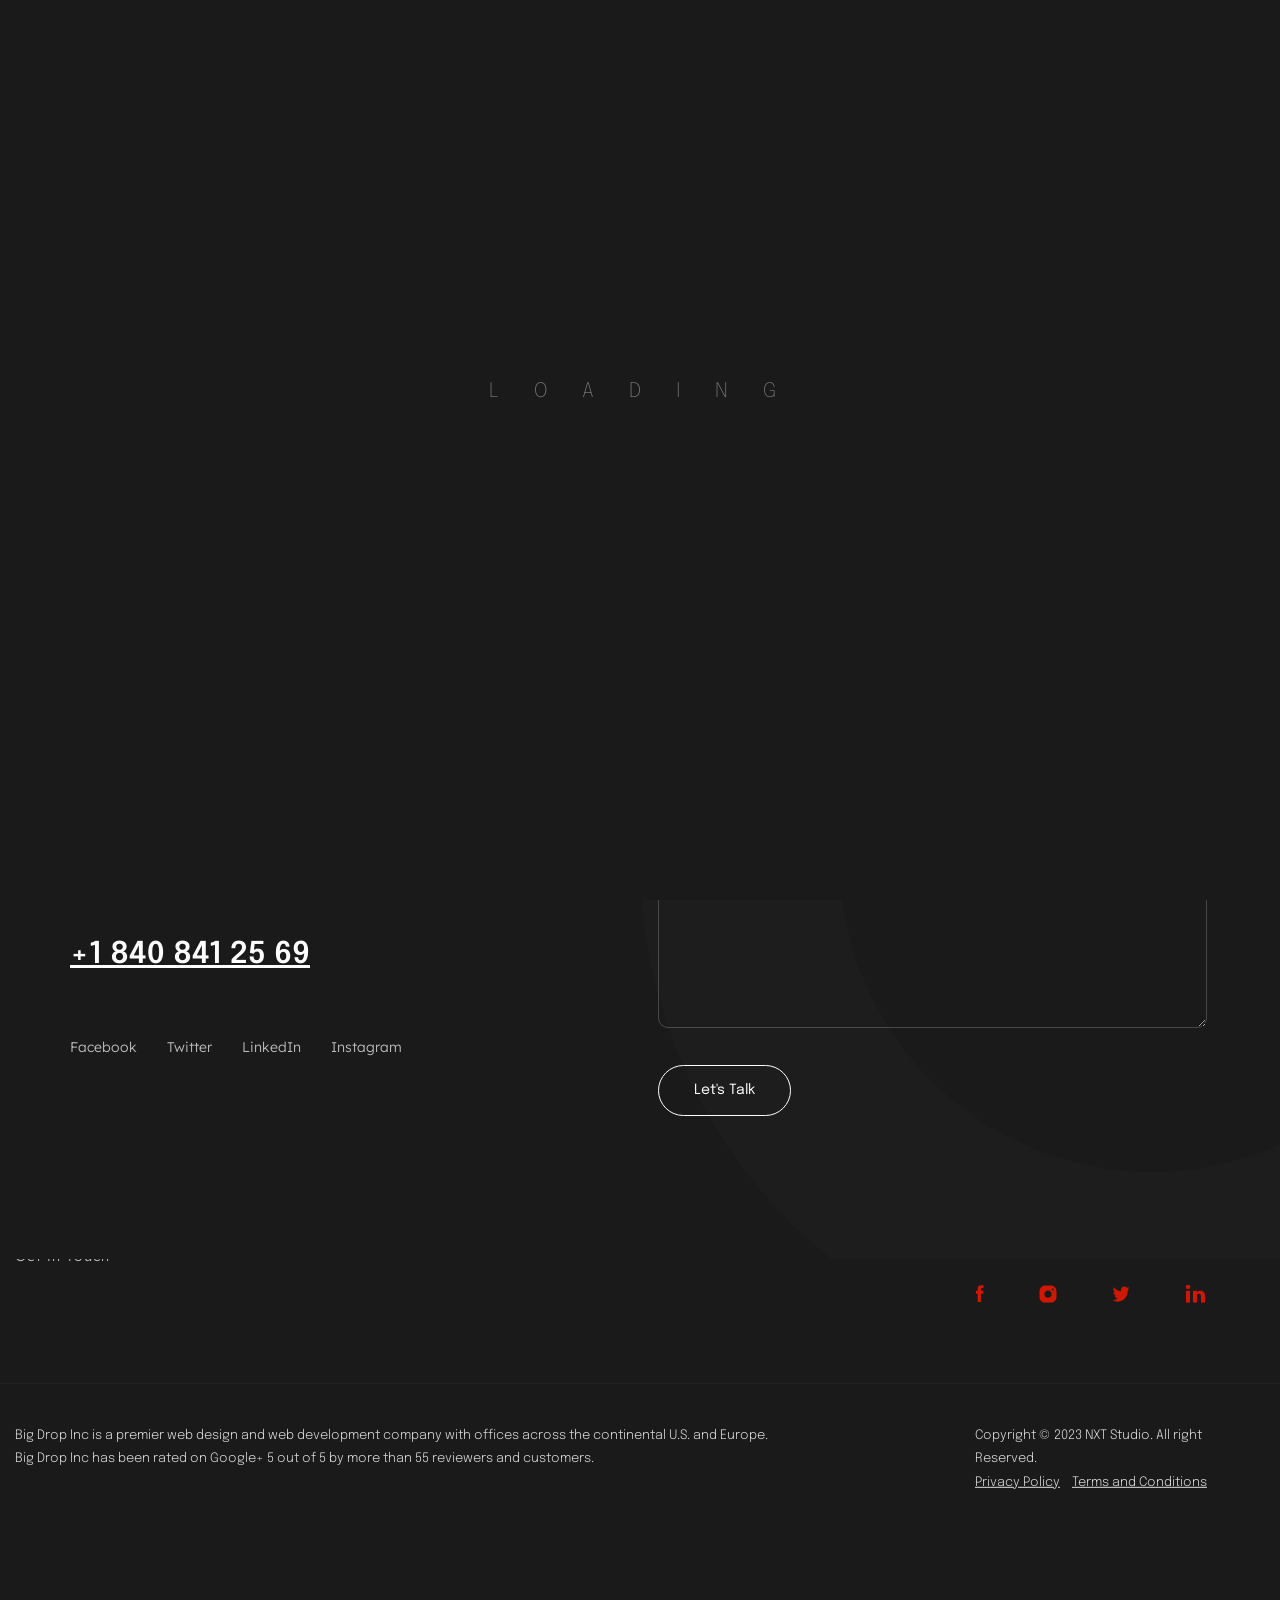
<file: contact-us.html>
<!DOCTYPE html>
<html lang="zxx">

<head>
    <!-- Metas -->
    <meta charset="utf-8">
    <meta http-equiv="X-UA-Compatible" content="IE=edge">
    <meta name="viewport" content="width=device-width, initial-scale=1, maximum-scale=1">
    <meta name="keywords" content="HTML5 Template Geekfolio Multi-Purpose themeforest">
    <meta name="description" content="Geekfolio - Multi-Purpose HTML5 Template">
    <meta name="author" content="">
    <!-- Title  -->
    <title>Contact Us</title>
    <!-- Favicon -->
    <link rel="shortcut icon" href="assets/imgs/favicon.ico">
    <!-- Google Fonts -->
    <link href="https://fonts.googleapis.com/css?family=Poppins:100,200,300,400,500,600,700,800,900&display=swap" rel="stylesheet">
    <link href="https://fonts.googleapis.com/css2?family=Sora:wght@100;200;300;400;500;600;700;800&display=swap" rel="stylesheet">
    <link href="https://fonts.googleapis.com/css2?family=Playfair+Display:ital,wght@0,400;0,500;0,600;0,700;0,800;1,400;1,500;1,600;1,700;1,800&display=swap" rel="stylesheet">
    <link href="https://fonts.googleapis.com/css2?family=Epilogue:wght@100;200;300;400;500;600;700;800;900&display=swap" rel="stylesheet">
    <link rel="preconnect" href="https://fonts.googleapis.com">
    <link rel="preconnect" href="https://fonts.gstatic.com" crossorigin>
    <link href="https://fonts.googleapis.com/css2?family=Lexend+Deca:wght@300;400;500;600;700&family=Outfit:wght@300;400;500;600;700&display=swap" rel="stylesheet">
    <!-- Plugins -->
    <link rel="stylesheet" href="assets/css/plugins.css">
    <!-- Core Style Css -->
    <link rel="stylesheet" href="assets/css/style.css">
    <link rel="stylesheet" type="text/css" href="assets/css/base.css" />
    <link rel="stylesheet" type="text/css" href="assets/css/custom.css" />
</head>

<body class="home-main-crev main-bg">
    <!-- ==================== Start Loading ==================== -->
    <div class="loader-wrap">
        <svg viewBox="0 0 1000 1000" preserveAspectRatio="none">
            <path id="svg" d="M0,1005S175,995,500,995s500,5,500,5V0H0Z"></path>
        </svg>
        <div class="loader-wrap-heading">
            <div class="load-text">
                <span>L</span>
                <span>o</span>
                <span>a</span>
                <span>d</span>
                <span>i</span>
                <span>n</span>
                <span>g</span>
            </div>
        </div>
    </div>
    <!-- ==================== End Loading ==================== -->
    <div class="cursor"></div>
    <!-- ==================== Start progress-scroll-button ==================== -->
    <div class="progress-wrap cursor-pointer">
        <svg class="progress-circle svg-content" width="100%" height="100%" viewBox="-1 -1 102 102">
            <path d="M50,1 a49,49 0 0,1 0,98 a49,49 0 0,1 0,-98" />
        </svg>
    </div>
    <!-- ==================== End progress-scroll-button ==================== -->
    <div id="smooth-wrapper">




        <!-- ==================== Start Navbar ==================== -->
        <nav class="navbar navbar-expand-lg bord main-bg">
            <div class="container-fluid">
                <!-- Logo -->
                <a class="logo icon-img-100" href="index.html">
                    <img src="assets/imgs/logo-light.svg" alt="logo">
                </a>
                <button class="navbar-toggler" type="button" data-toggle="collapse" data-target="#navbarSupportedContent" aria-controls="navbarSupportedContent" aria-expanded="false" aria-label="Toggle navigation">
                    <span class="icon-bar"><i class="fas fa-bars"></i></span>
                </button>
                <!-- navbar links -->
                <div class="collapse navbar-collapse justify-content-center" id="navbarSupportedContent">
                    <ul class="navbar-nav">
                        <li class="nav-item dropdown">
                            <a class="nav-link" href="index.html"><span class="rolling-text">Home</span></a>
                        </li>
                        <li class="nav-item dropdown">
                            <a class="nav-link" href="portfolio.html"><span class="rolling-text">Portfolio</span></a>
                        </li>
                        <li class="nav-item dropdown">
                            <a class="nav-link" href="blog.html"><span class="rolling-text">Blogs</span></a>
                        </li>
                        <li class="nav-item dropdown">
                            <a class="nav-link" href="services.html"><span class="rolling-text">Services</span></a>
                        </li>
                        <li class="nav-item">
                            <a class="nav-link" href="about-us.html"><span class="rolling-text">About Us</span></a>
                        </li>
                        <li class="nav-item">
                            <a class="nav-link" href="contact-us.html"><span class="rolling-text">Contact</span></a>
                        </li>
                    </ul>
                </div>
                <div class="search-form">
                    <div class="crv-butn-vid ">
                        <button type="submit" class="butn butn-sm butn-bg radius-3">
                            <a href="contact-us.html" target="_blank"><span class="text">Get in Touch</span>
                            </a>
                            
                        </button>
                        
                    </div>
                </div>
            </div>
        </nav>
        <!-- ==================== End Navbar ==================== -->

    <main>

        <!-- ==================== Start Slider ==================== -->

        <header class="page-header section-padding sub-bg">
            <div class="container mt-80">
                <div class="row">
                    <div class="col-lg-7">
                        <div class="caption">
                            <h6 class="sub-title">Contact Us</h6>
                            <h1 class="fz-55">Let's make <br> your brand brilliant!</h1>
                        </div>
                    </div>
                    <div class="col-lg-5 valign">
                        <div class="text">
                            <p>We help our clients succeed by creating brand identities, digital experiences, and print materials that communicate clearly, achieve marketing goals, and look fantastic.</p>
                        </div>
                    </div>
                </div>
            </div>
        </header>

        <!-- ==================== End Slider ==================== -->



        <!-- ==================== Start Contact ==================== -->

        <section class="contact-crev sub-bg section-padding">
            <div class="container">
                <div class="row">
                    <div class="col-lg-5">
                        <div class="sec-lg-head mb-80">
                            <h6 class="dot-titl-non mb-10">Get In Touch</h6>
                            <h2 class="fz-50">Let's get in <br> touch with us.</h2>
                            <p class="fz-15 mt-10">If you would like to work with us or just want to get in
                                touch, we’d love to hear from you!</p>
                            <div class="phone fz-30 fw-600 mt-30 underline">
                                <a href="#0">+1 840 841 25 69</a>
                            </div>
                            <ul class="rest social-text d-flex mt-60">
                                <li class="mr-30">
                                    <a href="#0">Facebook</a>
                                </li>
                                <li class="mr-30">
                                    <a href="#0">Twitter</a>
                                </li>
                                <li class="mr-30">
                                    <a href="#0">LinkedIn</a>
                                </li>
                                <li>
                                    <a href="#0">Instagram</a>
                                </li>
                            </ul>
                        </div>
                    </div>
                    <div class="col-lg-6 offset-lg-1 valign">
                        <div class="full-width">
                            <form id="contact-form" method="post" action="contact.php">

                                <div class="messages"></div>

                                <div class="controls row">

                                    <div class="col-lg-6">
                                        <div class="form-group mb-30">
                                            <input id="form_name" type="text" name="name" placeholder="Name"
                                                required="required">
                                        </div>
                                    </div>

                                    <div class="col-lg-6">
                                        <div class="form-group mb-30">
                                            <input id="form_email" type="email" name="email" placeholder="Email"
                                                required="required">
                                        </div>
                                    </div>

                                    <div class="col-12">
                                        <div class="form-group mb-30">
                                            <input id="form_subject" type="text" name="subject" placeholder="Subject">
                                        </div>
                                    </div>

                                    <div class="col-12">
                                        <div class="form-group">
                                            <textarea id="form_message" name="message" placeholder="Message" rows="4"
                                                required="required"></textarea>
                                        </div>
                                        <div class="mt-30">
                                            <button type="submit" class="butn butn-md butn-bord radius-30">
                                                <span class="text">Let's Talk</span>
                                            </button>
                                        </div>
                                    </div>

                                </div>
                            </form>
                        </div>
                    </div>
                </div>
            </div>
        </section>

        <!-- ==================== End Contact ==================== -->

    </main>


    <!-- ==================== Start Footer ==================== -->
    <footer class="sub-bg">
        <div class="footer-container">
            <div class="container-fluid pb-80 pt-80 ontop">

                <div class="row">
                    
                   
                    <div class="col-lg-3  md-mb50">
                        <div class="tit mb-20">
                            <h6 class="text-white">Nxt Studio</h6>
                        </div>
                        <ul class="rest social-text">
                            <li>
                                <a href="#0">About Us</a>
                            </li>
                            <li>
                                <a href="#0">Portfolio</a>
                            </li>
                            <li>
                                <a href="#0">Services</a>
                            </li>
                            <li>
                                <a href="#0">Our Blog</a>
                            </li>
                            <li>
                                <a href="#0">Get in Touch</a>
                            </li>
                            
                        </ul>
                    </div>
                    <div class="col-lg-3  md-mb50">
                        <div class="tit mb-20">
                            <h6 class="text-white">Useful Links</h6>
                        </div>
                        <ul class="rest social-text">
                            <li>
                                <a href="#0">Support</a>
                            </li>
                            <li>
                                <a href="#0">Site Map</a>
                            </li>
                            <li>
                                <a href="#0">Cookie</a>
                            </li>
                           
                        </ul>
                    </div>
                    <div class="col-lg-2 ">
                        <div class="colum md-mb50">
                            <div class="tit mb-20">
                                <h6 class="text-white">Social</h6>
                            </div>
                            <ul class="rest social-text">
                                <li>
                                    <a href="#0">Facebook</a>
                                </li>
                                <li>
                                    <a href="#">Twitter</a>
                                </li>
                                <li>
                                    <a href="#">WhatsApp</a>
                                </li>
                            </ul>
                        </div>
                    </div>
                    <div class="col-lg-3 offset-lg-1">
                        <div class="colum md-mb50">
                            <div class="text">
                               
                                <div class="in-touch text-white">
                                    <p> We'd love to learn more about you and work together toward a profitable digital marketing strategy. Please get in touch with us today. </p>
                                    <a href="mailto:hello@nxtstudio.co" class="link ">hello@nxtstudio.co </a>
                                   
                                </div>
                                <ul class="icons-list mt-40">
                                    <li>
                                        <a href="https://www.facebook.com/bigdropcompany" target="_blank" rel="noopener, noreferrer">
                                            <svg viewbox="0 0 8 17" width="8" height="17">
                                                <path d="M5.001 5.412V3.966c0-.218.01-.386.03-.505a1 1 0 01.131-.35.534.534 0 01.333-.242 2.25 2.25 0 01.611-.065h1.389V-.091h-2.22c-1.285 0-2.207.318-2.768.952-.56.637-.84 1.572-.84 2.808v1.743H.004v2.895h1.662v8.4h3.335v-8.4h2.22l.293-2.895z"></path>
                                            </svg> </a>
                                    </li>
                                    <li>
                                        <a href="https://www.instagram.com/bigdropinc/" target="_blank" rel="noopener, noreferrer">
                                            <svg viewbox="0 0 18 18" width="18" height="18">
                                                <path d="M17.533 6.502v5.647c0 3.195-2.572 5.795-5.733 5.795H6.214c-3.161 0-5.733-2.6-5.733-5.795V6.502C.481 3.307 3.053.707 6.214.707H11.8c3.161 0 5.733 2.6 5.733 5.795zm-2.916-1.883a.96.96 0 00-.955-.964.961.961 0 00-.957.964c0 .533.43.964.957.964a.96.96 0 00.955-.964zm-5.61 1.09c-1.972 0-3.577 1.623-3.577 3.616 0 1.994 1.605 3.615 3.577 3.615s3.577-1.62 3.577-3.615c0-1.993-1.605-3.616-3.577-3.616z"></path>
                                            </svg> </a>
                                    </li>
                                    <li>
                                        <a href="https://twitter.com/bigdropinc" target="_blank" rel="noopener, noreferrer">
                                            <svg viewbox="0 0 18 16" width="18" height="16">
                                                <path d="M16.996 1.079a6.54 6.54 0 01-2.177.92C14.195 1.261 13.305.801 12.32.801c-1.892 0-3.426 1.699-3.426 3.79 0 .298.03.587.089.864-2.846-.158-5.37-1.669-7.06-3.96A4.074 4.074 0 001.46 3.4c0 1.314.605 2.475 1.523 3.156a3.181 3.181 0 01-1.55-.478v.047c0 1.839 1.18 3.368 2.746 3.719a3.166 3.166 0 01-1.547.065c.436 1.505 1.7 2.6 3.2 2.63-1.173 1.02-2.65 1.626-4.255 1.626a6.31 6.31 0 01-.817-.055c1.516 1.078 3.316 1.706 5.25 1.706 6.3 0 9.746-5.777 9.746-10.787l-.011-.492a7.317 7.317 0 001.711-1.96 6.39 6.39 0 01-1.966.598c.707-.469 1.25-1.214 1.506-2.096z"></path>
                                            </svg> </a>
                                    </li>
                                    <li>
                                        <a href="https://www.linkedin.com/company/big-drop-inc/" target="_blank" rel="noopener, noreferrer">
                                            <svg viewbox="0 0 20 18" width="20" height="18">
                                                <path d="M20 11.036v6.963h-4.01v-6.497c0-1.632-.526-2.59-2-2.59-1.126 0-1.576.594-1.871 1.32-.108.26-.135.621-.135.985V18H7.973s.055-10.88 0-12.02h4.01v1.597l-.026.04h.026v-.04c.542-.826 1.164-1.632 3.328-1.632 2.68 0 4.689 1.36 4.689 5.092zM5.395 2.098c0 1.166-.884 2.1-2.304 2.1h-.027c-1.366 0-2.251-.934-2.251-2.1C.813.906 1.724 0 3.118 0c1.393 0 2.25.906 2.277 2.098zM.992 6.011h4.01v11.988H.992z"></path>
                                            </svg> </a>
                                    </li>
                                </ul>
                            </div>
                        </div>
                        
                    </div>
                </div>
            </div>
            <div class="sub-footer pt-40 pb-40 bord-thin-top ontop">
                <div class="container-fluid">
                    <div class="row">
                        <div class="col-lg-8">
                            <p class="fz-13">Big Drop Inc is a premier web design and web development company with offices across the continental U.S. and Europe.</p>
                            <p class="fz-13">Big Drop Inc has been rated on Google+ 5 out of 5 by more than 55 reviewers and customers.</p>
                            
                        </div>
                        <div class="col-lg-3 offset-lg-1">
                            
                            <div class="copyright d-flex">
                                <div class="">
                                    <p class="fz-13"> Copyright © 2023 NXT Studio. All right Reserved. </p>
                                    <p class="fz-13"> <span class="underline"><a href="privacy-policy.html">Privacy Policy</a></span> &nbsp;&nbsp; <span class="underline"><a href="terms-and-conditions.html">Terms and Conditions</span></a></p>
                                   
                                </div>
                            </div>
                            
                        </div>
                    </div>
                </div>
            </div>
        </div>
    </footer>
    <!-- ==================== End Footer ==================== -->
    <!-- jQuery -->
    <script src="assets/js/jquery-3.6.0.min.js"></script>
    <script src="assets/js/jquery-migrate-3.4.0.min.js"></script>
    <!-- plugins -->
    <script src="assets/js/plugins.js"></script>
    <script src="assets/js/ScrollTrigger.min.js"></script>
    <!-- custom scripts -->
    <script src="assets/js/scripts.js"></script>
    <script type='text/javascript' src='https://www.bigdropinc.com/wp-content/themes/bigdrop-theme/dist/js/global.min.js' id='global-js'></script>
    
</body>

</html>
</file>
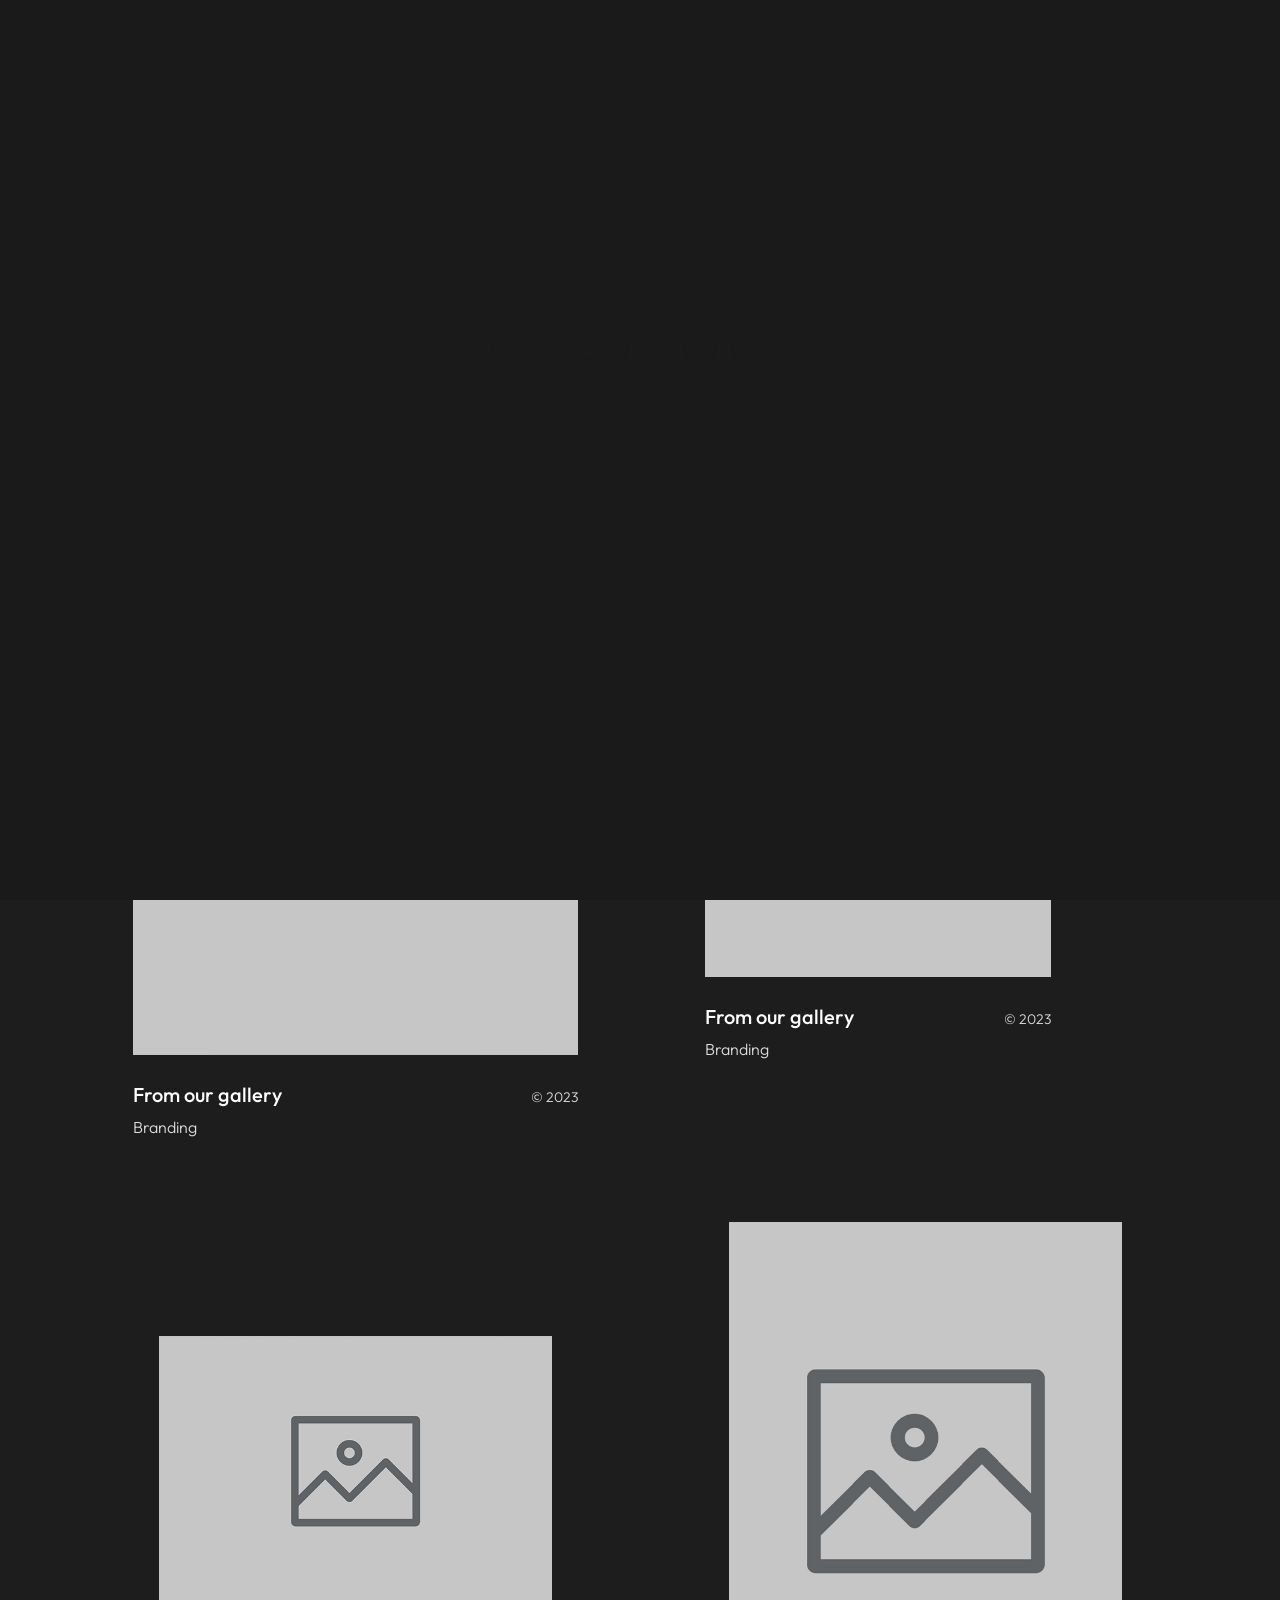
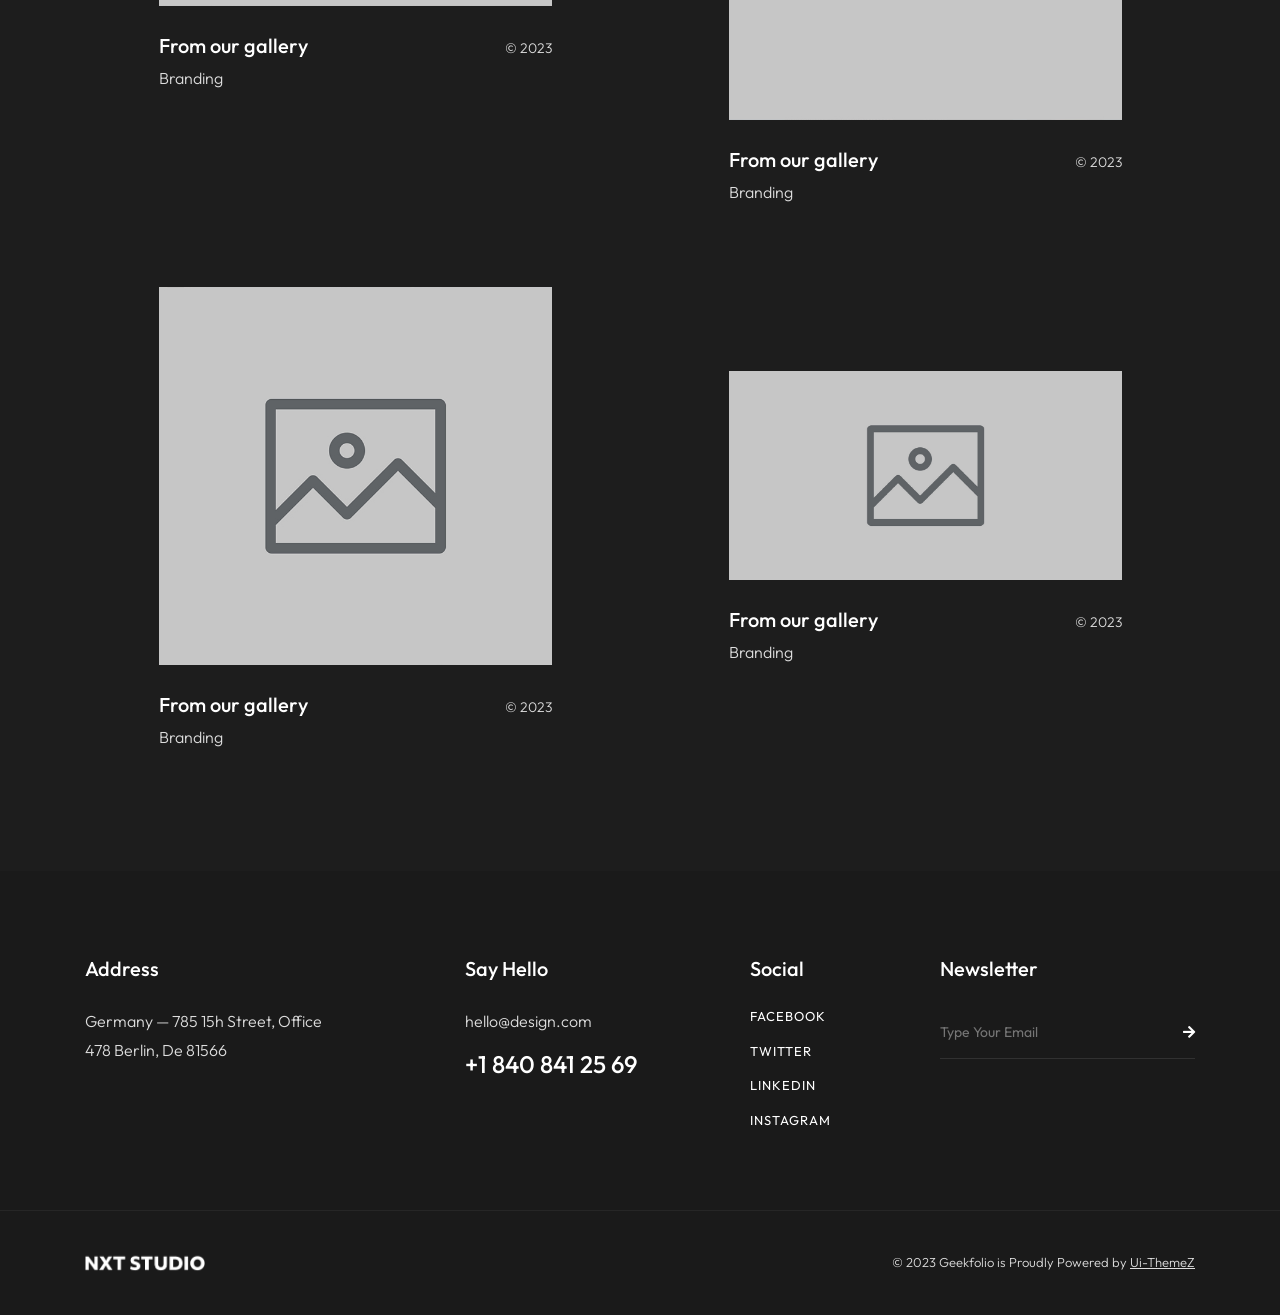
<file: portfolio.html>
<!DOCTYPE html>
<html lang="zxx">

<head>

    <!-- Metas -->
    <meta charset="utf-8">
    <meta http-equiv="X-UA-Compatible" content="IE=edge">
    <meta name="viewport" content="width=device-width, initial-scale=1, maximum-scale=1">
    <meta name="keywords" content="HTML5 Template Geekfolio Multi-Purpose themeforest">
    <meta name="description" content="Geekfolio - Multi-Purpose HTML5 Template">
    <meta name="author" content="">

    <!-- Title  -->
    <title>Portfolio</title>

    <!-- Favicon -->
    <link rel="shortcut icon" href="assets/imgs/favicon.ico">

    <!-- Google Fonts -->
    <link href="https://fonts.googleapis.com/css?family=Poppins:100,200,300,400,500,600,700,800,900&display=swap"
        rel="stylesheet">
    <link href="https://fonts.googleapis.com/css2?family=Sora:wght@100;200;300;400;500;600;700;800&display=swap"
        rel="stylesheet">
    <link
        href="https://fonts.googleapis.com/css2?family=Playfair+Display:ital,wght@0,400;0,500;0,600;0,700;0,800;1,400;1,500;1,600;1,700;1,800&display=swap"
        rel="stylesheet">
        <link rel="preconnect" href="https://fonts.googleapis.com">
<link rel="preconnect" href="https://fonts.gstatic.com" crossorigin>
<link href="https://fonts.googleapis.com/css2?family=Lexend+Deca:wght@300;400;500;600;700&family=Outfit:wght@300;400;500;600;700&display=swap" rel="stylesheet">

    <!-- Plugins -->
    <link rel="stylesheet" href="assets/css/plugins.css">

    <!-- Core Style Css -->
    <link rel="stylesheet" href="assets/css/style.css">

</head>

<body class="main-bg">



    <!-- ==================== Start Loading ==================== -->

    <div class="loader-wrap">
        <svg viewBox="0 0 1000 1000" preserveAspectRatio="none">
            <path id="svg" d="M0,1005S175,995,500,995s500,5,500,5V0H0Z"></path>
        </svg>

        <div class="loader-wrap-heading">
            <div class="load-text">
                <span>L</span>
                <span>o</span>
                <span>a</span>
                <span>d</span>
                <span>i</span>
                <span>n</span>
                <span>g</span>
            </div>
        </div>
    </div>

    <!-- ==================== End Loading ==================== -->


    <div class="cursor"></div>


    <!-- ==================== Start progress-scroll-button ==================== -->

    <div class="progress-wrap cursor-pointer">
        <svg class="progress-circle svg-content" width="100%" height="100%" viewBox="-1 -1 102 102">
            <path d="M50,1 a49,49 0 0,1 0,98 a49,49 0 0,1 0,-98" />
        </svg>
    </div>

    <!-- ==================== End progress-scroll-button ==================== -->



        <!-- ==================== Start Navbar ==================== -->

        <nav class="navbar navbar-expand-lg bord main-bg">
            <div class="container">

                <!-- Logo -->
                <a class="logo icon-img-100" href="#">
                    <img src="assets/imgs/logo-light.png" alt="logo">
                </a>

                <button class="navbar-toggler" type="button" data-toggle="collapse"
                    data-target="#navbarSupportedContent" aria-controls="navbarSupportedContent"
                    aria-expanded="false" aria-label="Toggle navigation">
                    <span class="icon-bar"><i class="fas fa-bars"></i></span>
                </button>

                <!-- navbar links -->
                <div class="collapse navbar-collapse justify-content-center" id="navbarSupportedContent">
                    <ul class="navbar-nav">
                        <li class="nav-item dropdown">
                            <a class="nav-link dropdown-toggle" data-toggle="dropdown" href="#" role="button"
                                aria-haspopup="true" aria-expanded="false"><span class="rolling-text">Home</span></a>
                            
                        </li>
                        <li class="nav-item dropdown">
                            <a class="nav-link dropdown-toggle" data-toggle="dropdown" href="#" role="button"
                                aria-haspopup="true" aria-expanded="false"><span class="rolling-text">Portfolio</span></a>
                            
                        </li>

                        <li class="nav-item dropdown">
                            <a class="nav-link dropdown-toggle" data-toggle="dropdown" href="#" role="button"
                                aria-haspopup="true" aria-expanded="false"><span class="rolling-text">Blogs</span></a>
                            
                        </li>
                        <li class="nav-item dropdown">
                            <a class="nav-link dropdown-toggle" data-toggle="dropdown" href="#" role="button"
                                aria-haspopup="true" aria-expanded="false"><span class="rolling-text">Services</span></a>
                           
                        </li>
                        <li class="nav-item">
                            <a class="nav-link" href="page-contact.html"><span class="rolling-text">About Us</span></a>
                        </li>
                        <li class="nav-item">
                            <a class="nav-link" href="page-contact.html"><span class="rolling-text">Contact</span></a>
                        </li>
                    </ul>
                </div>

                <div class="search-form">
                    <div class="form-group">
                        <input type="text" name="search" placeholder="Search">
                        <button><span class="pe-7s-search"></span></button>
                    </div>
                    <div class="search-icon">
                        <span class="pe-7s-search open-search"></span>
                        <span class="pe-7s-close close-search"></span>
                    </div>
                </div>
            </div>
        </nav>

        <!-- ==================== End Navbar ==================== -->

    <main>

        <!-- ==================== Start Slider ==================== -->

        <header class="work-header section-padding pb-0">
            <div class="container mt-80">
                <div class="row">
                    <div class="col-12">
                        <div class="caption">
                            <h6 class="sub-title">Our Works</h6>
                            <h1>Modern Grid.</h1>
                        </div>
                    </div>
                </div>
            </div>
        </header>

        <!-- ==================== End Slider ==================== -->



        <!-- ==================== Start Portfolio ==================== -->

        <section class="portfolio section-padding">
            <div class="container">
                <div class="row justify-content-center">
                    <div class="col-lg-5">
                        <div class="item md-mb80">
                            <div class="img">
                                <img src="assets/imgs/portfolio/2/1.jpg" alt="">
                            </div>
                            <div class="cont mt-30 d-flex">
                                <div>
                                    <h6 class="line-height-1">
                                        <a href="project-details2.html">From our gallery</a>
                                    </h6>
                                    <p>Branding</p>
                                </div>
                                <div class="ml-auto">
                                    <p class="fz-14">© 2023</p>
                                </div>
                            </div>
                        </div>
                    </div>
                    <div class="col-lg-6 valign">
                        <div class="item full-width">
                            <div class="row justify-content-center">
                                <div class="col-lg-8">
                                    <div class="img">
                                        <img src="assets/imgs/portfolio/2/3.jpg" alt="">
                                    </div>
                                    <div class="cont mt-30 d-flex">
                                        <div>
                                            <h6 class="line-height-1">
                                                <a href="project-details2.html">From our gallery</a>
                                            </h6>
                                            <p>Branding</p>
                                        </div>
                                        <div class="ml-auto">
                                            <p class="fz-14">© 2023</p>
                                        </div>
                                    </div>
                                </div>
                            </div>
                        </div>
                    </div>
                    <div class="col-lg-6 valign">
                        <div class="item mt-80 full-width">
                            <div class="row justify-content-center">
                                <div class="col-lg-9">
                                    <div class="img">
                                        <img src="assets/imgs/portfolio/2/2.jpg" alt="">
                                    </div>
                                    <div class="cont mt-30 d-flex">
                                        <div>
                                            <h6 class="line-height-1">
                                                <a href="project-details2.html">From our gallery</a>
                                            </h6>
                                            <p>Branding</p>
                                        </div>
                                        <div class="ml-auto">
                                            <p class="fz-14">© 2023</p>
                                        </div>
                                    </div>
                                </div>
                            </div>
                        </div>
                    </div>
                    <div class="col-lg-6">
                        <div class="item mt-80">
                            <div class="row justify-content-center">
                                <div class="col-lg-9">
                                    <div class="img">
                                        <img src="assets/imgs/portfolio/2/4.jpg" alt="">
                                    </div>
                                    <div class="cont mt-30 d-flex">
                                        <div>
                                            <h6 class="line-height-1">
                                                <a href="project-details2.html">From our gallery</a>
                                            </h6>
                                            <p>Branding</p>
                                        </div>
                                        <div class="ml-auto">
                                            <p class="fz-14">© 2023</p>
                                        </div>
                                    </div>
                                </div>
                            </div>
                        </div>
                    </div>
                    <div class="col-lg-6">
                        <div class="item mt-80">
                            <div class="row justify-content-center">
                                <div class="col-lg-9">
                                    <div class="img">
                                        <img src="assets/imgs/portfolio/2/5.jpg" alt="">
                                    </div>
                                    <div class="cont mt-30 d-flex">
                                        <div>
                                            <h6 class="line-height-1">
                                                <a href="project-details2.html">From our gallery</a>
                                            </h6>
                                            <p>Branding</p>
                                        </div>
                                        <div class="ml-auto">
                                            <p class="fz-14">© 2023</p>
                                        </div>
                                    </div>
                                </div>
                            </div>
                        </div>
                    </div>
                    <div class="col-lg-6 valign">
                        <div class="item mt-80 full-width">
                            <div class="row justify-content-center">
                                <div class="col-lg-9">
                                    <div class="img">
                                        <img src="assets/imgs/portfolio/2/6.jpg" alt="">
                                    </div>
                                    <div class="cont mt-30 d-flex">
                                        <div>
                                            <h6 class="line-height-1">
                                                <a href="project-details2.html">From our gallery</a>
                                            </h6>
                                            <p>Branding</p>
                                        </div>
                                        <div class="ml-auto">
                                            <p class="fz-14">© 2023</p>
                                        </div>
                                    </div>
                                </div>
                            </div>
                        </div>
                    </div>
                </div>
            </div>
        </section>

        <!-- ==================== End Portfolio ==================== -->


    </main>


    <!-- ==================== Start Footer ==================== -->

    <footer class="pt-80 sub-bg">
        <div class="container pb-80">
            <div class="row">
                <div class="col-lg-3">
                    <div class="colum md-mb50">
                        <div class="tit mb-20">
                            <h6>Address</h6>
                        </div>
                        <div class="text">
                            <p>Germany — 785 15h Street, Office 478 Berlin, De 81566</p>
                        </div>
                    </div>
                </div>
                <div class="col-lg-3 offset-lg-1">
                    <div class="colum md-mb50">
                        <div class="tit mb-20">
                            <h6>Say Hello</h6>
                        </div>
                        <div class="text">
                            <p class="mb-10">
                                <a href="#0">hello@design.com</a>
                            </p>
                            <h5>
                                <a href="#">+1 840 841 25 69</a>
                            </h5>
                        </div>
                    </div>
                </div>
                <div class="col-lg-2 md-mb50">
                    <div class="tit mb-20">
                        <h6>Social</h6>
                    </div>
                    <ul class="rest social-text">
                        <li>
                            <a href="#0">Facebook</a>
                        </li>
                        <li>
                            <a href="#0">Twitter</a>
                        </li>
                        <li>
                            <a href="#0">LinkedIn</a>
                        </li>
                        <li>
                            <a href="#0">Instagram</a>
                        </li>
                    </ul>
                </div>
                <div class="col-lg-3">
                    <div class="tit mb-20">
                        <h6>Newsletter</h6>
                    </div>
                    <div class="subscribe">
                        <form action="contact.php">
                            <div class="form-group rest">
                                <input type="email" placeholder="Type Your Email">
                                <button type="submit">
                                    <i class="fas fa-arrow-right"></i>
                                </button>
                            </div>
                        </form>
                    </div>
                </div>
            </div>
        </div>
        <div class="sub-footer pt-40 pb-40 bord-thin-top">
            <div class="container">
                <div class="row">
                    <div class="col-lg-4">
                        <div class="logo">
                            <a href="#0">
                                <img src="assets/imgs/logo-light.png" alt="">
                            </a>
                        </div>
                    </div>
                    <div class="col-lg-8">
                        <div class="copyright d-flex">
                            <div class="ml-auto">
                                <p class="fz-13">© 2023 Geekfolio is Proudly Powered by <span class="underline"><a
                                            href="https://themeforest.net/user/ui-themez"
                                            target="_blank">Ui-ThemeZ</a></span></p>
                            </div>
                        </div>
                    </div>
                </div>
            </div>
        </div>
    </footer>

    <!-- ==================== End Footer ==================== -->










    <!-- jQuery -->
    <script src="assets/js/jquery-3.6.0.min.js"></script>
    <script src="assets/js/jquery-migrate-3.4.0.min.js"></script>

    <!-- plugins -->
    <script src="assets/js/plugins.js"></script>

    <script src="assets/js/ScrollTrigger.min.js"></script>

    <!-- custom scripts -->
    <script src="assets/js/scripts.js"></script>

</body>

</html>
</file>
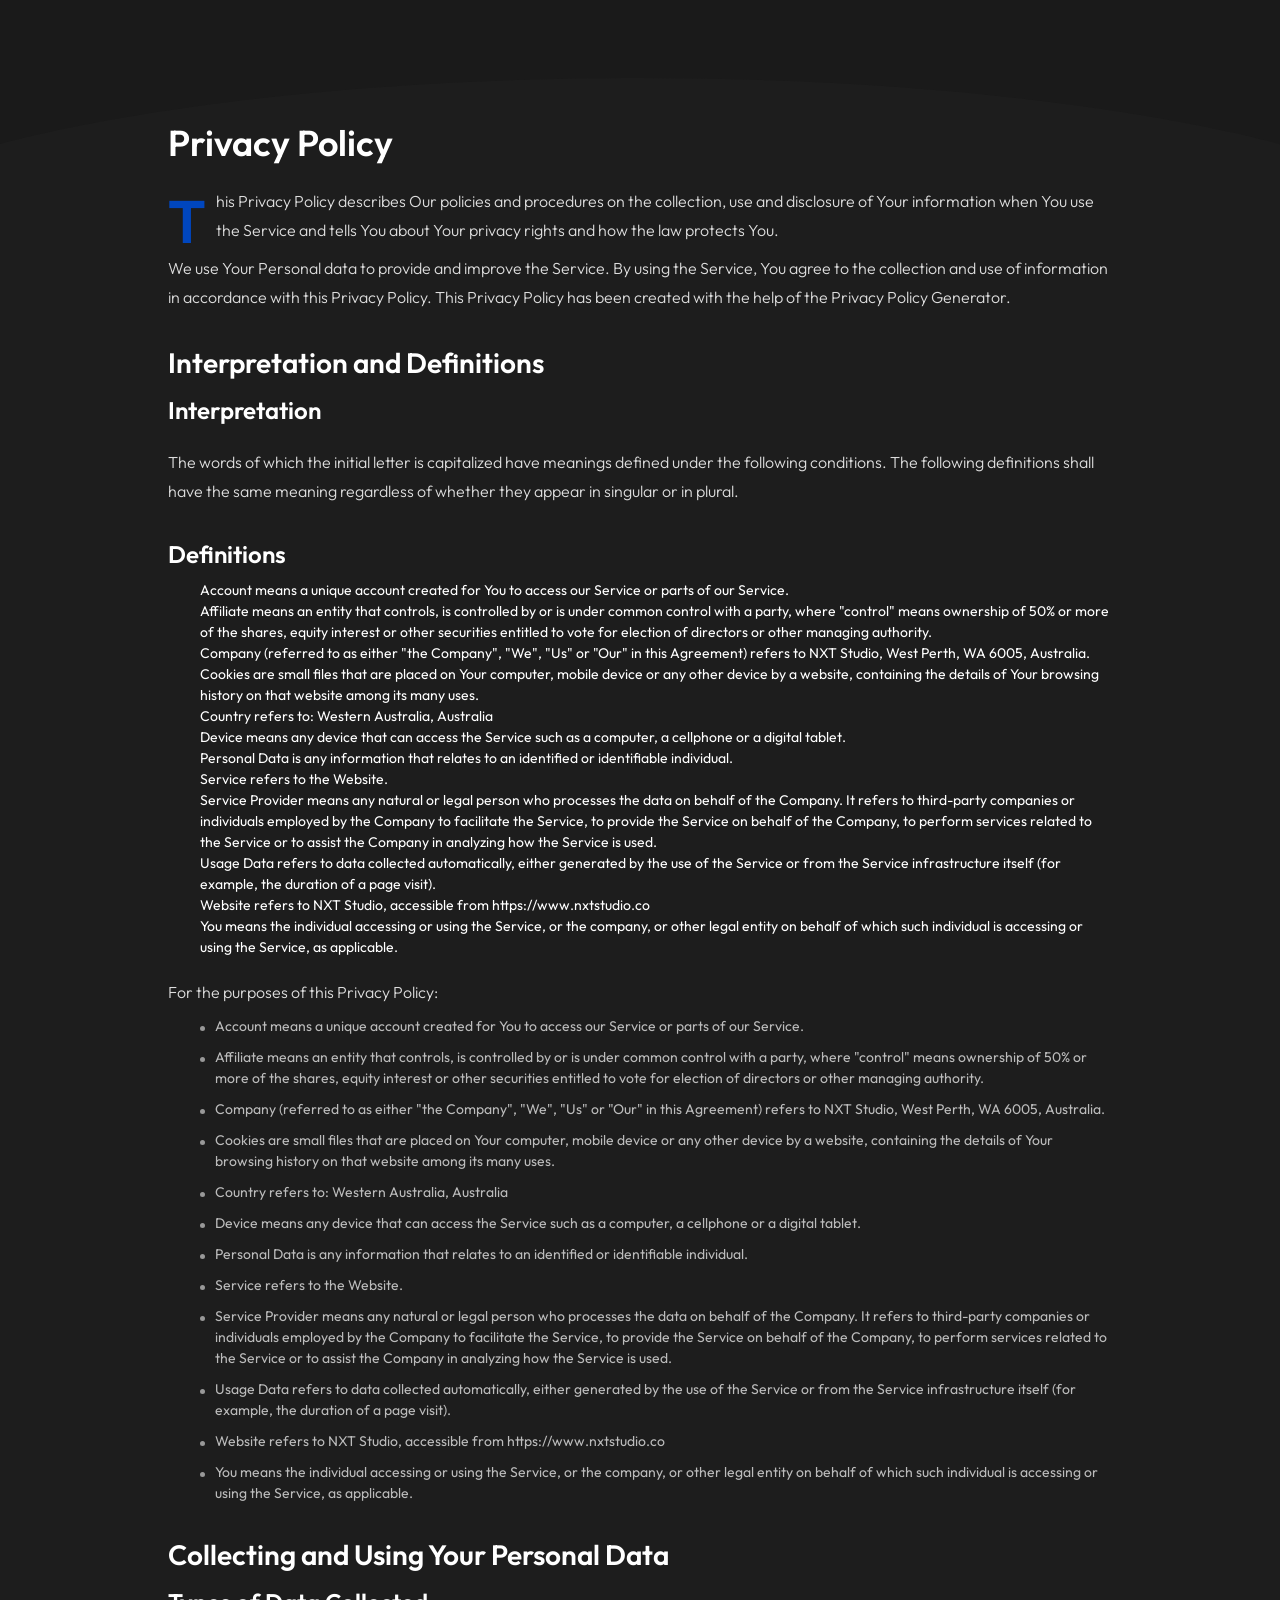
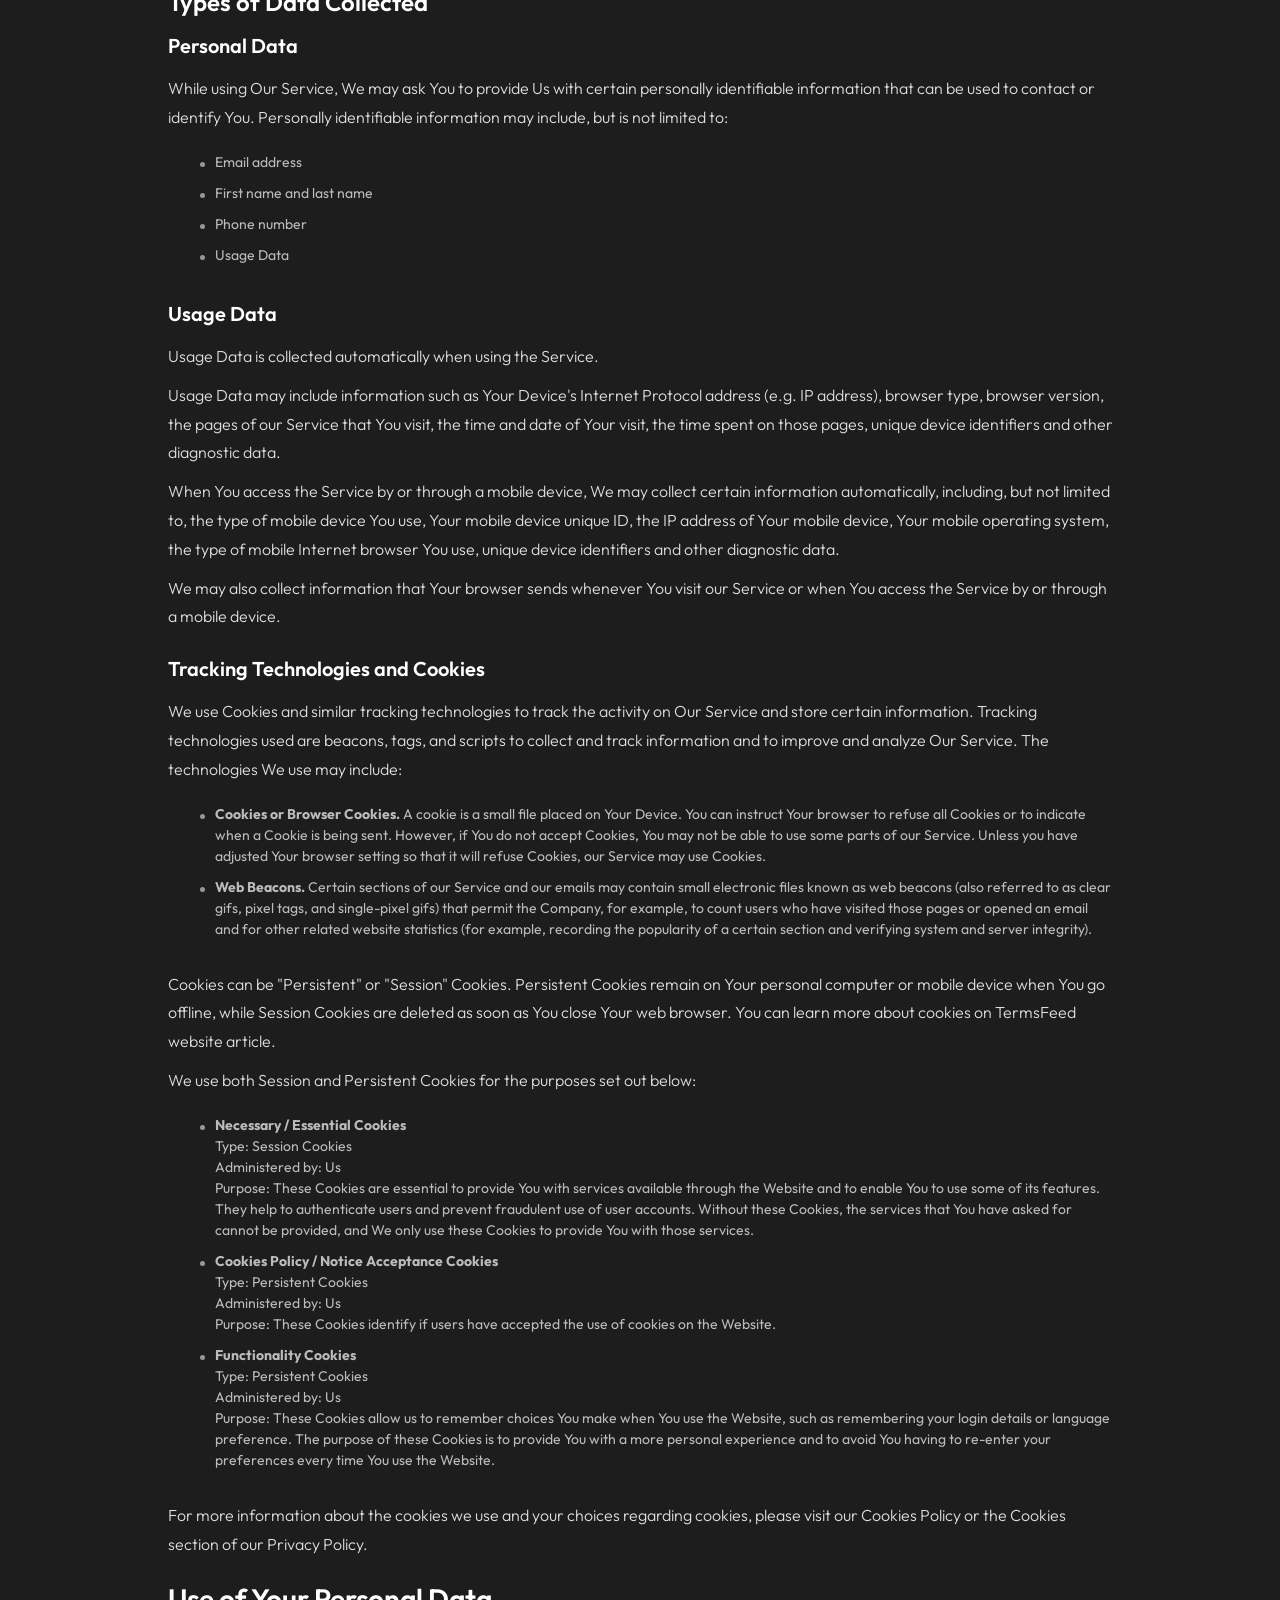
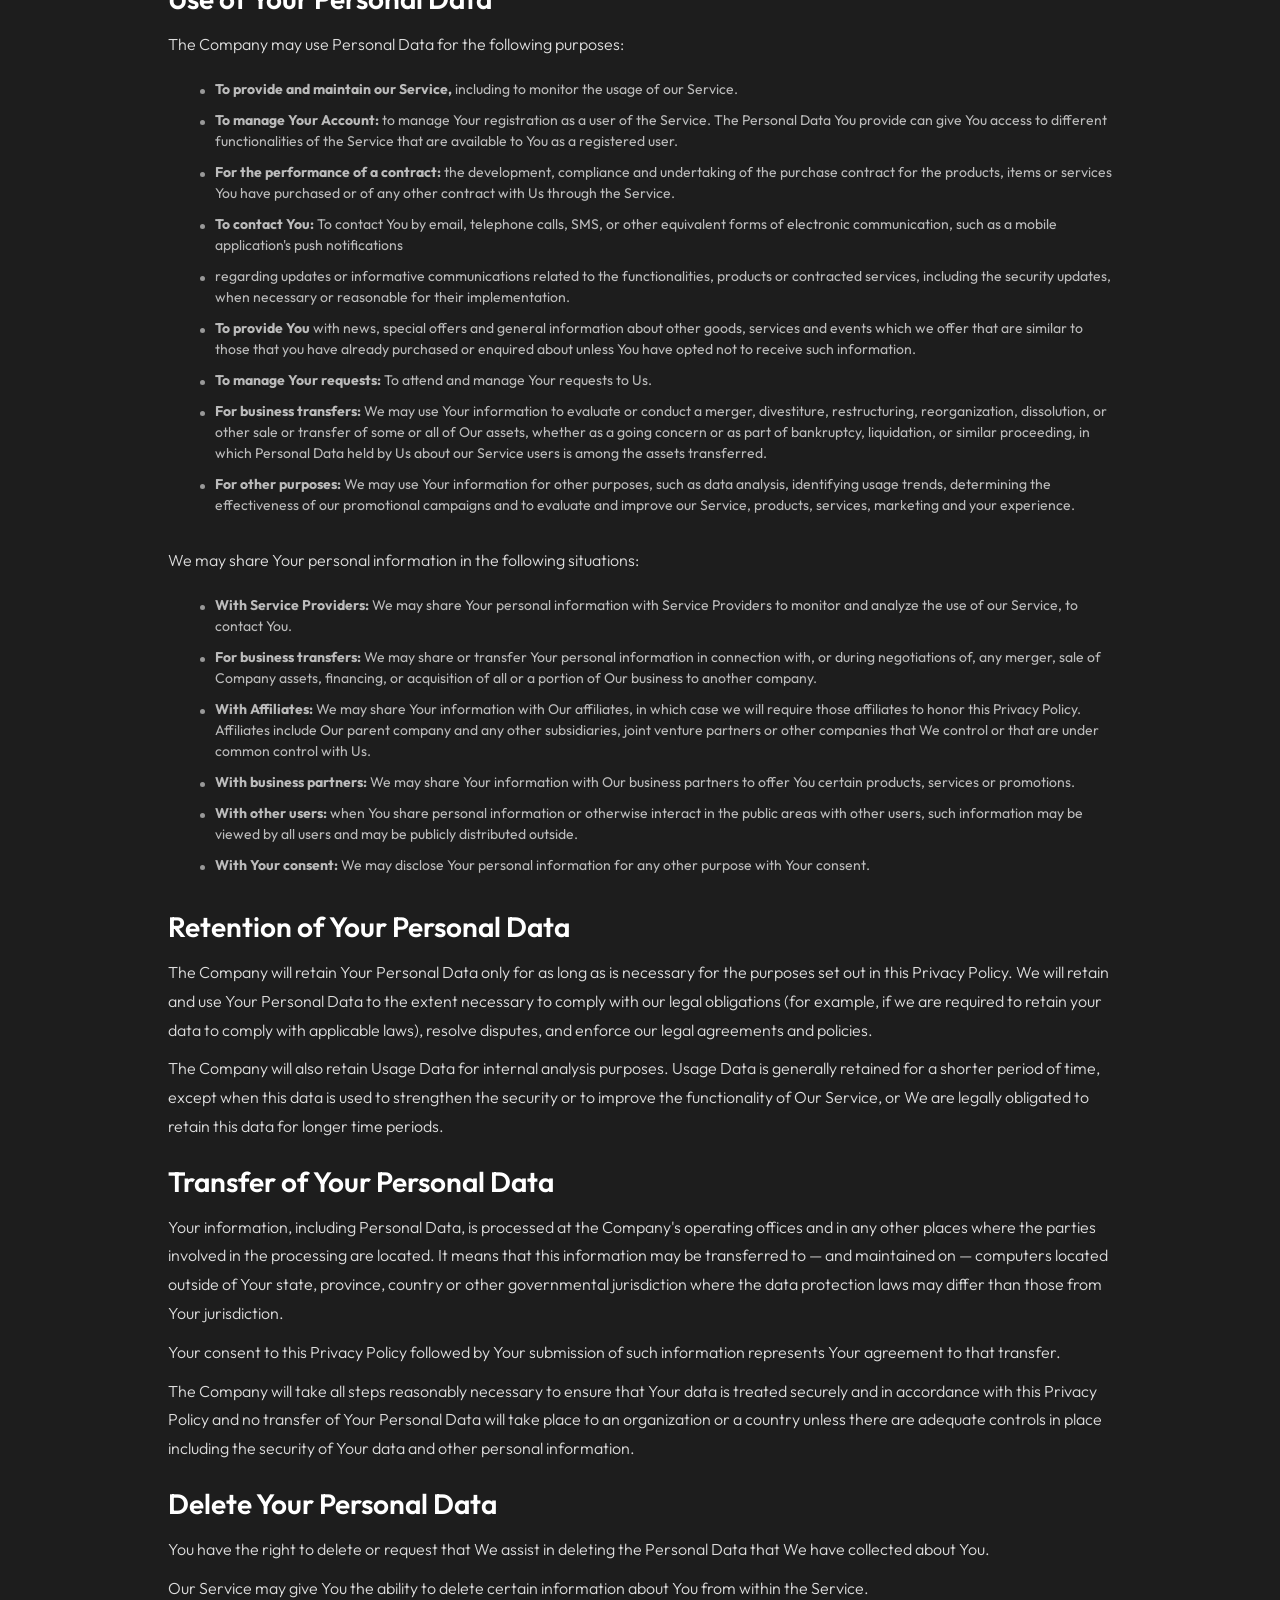
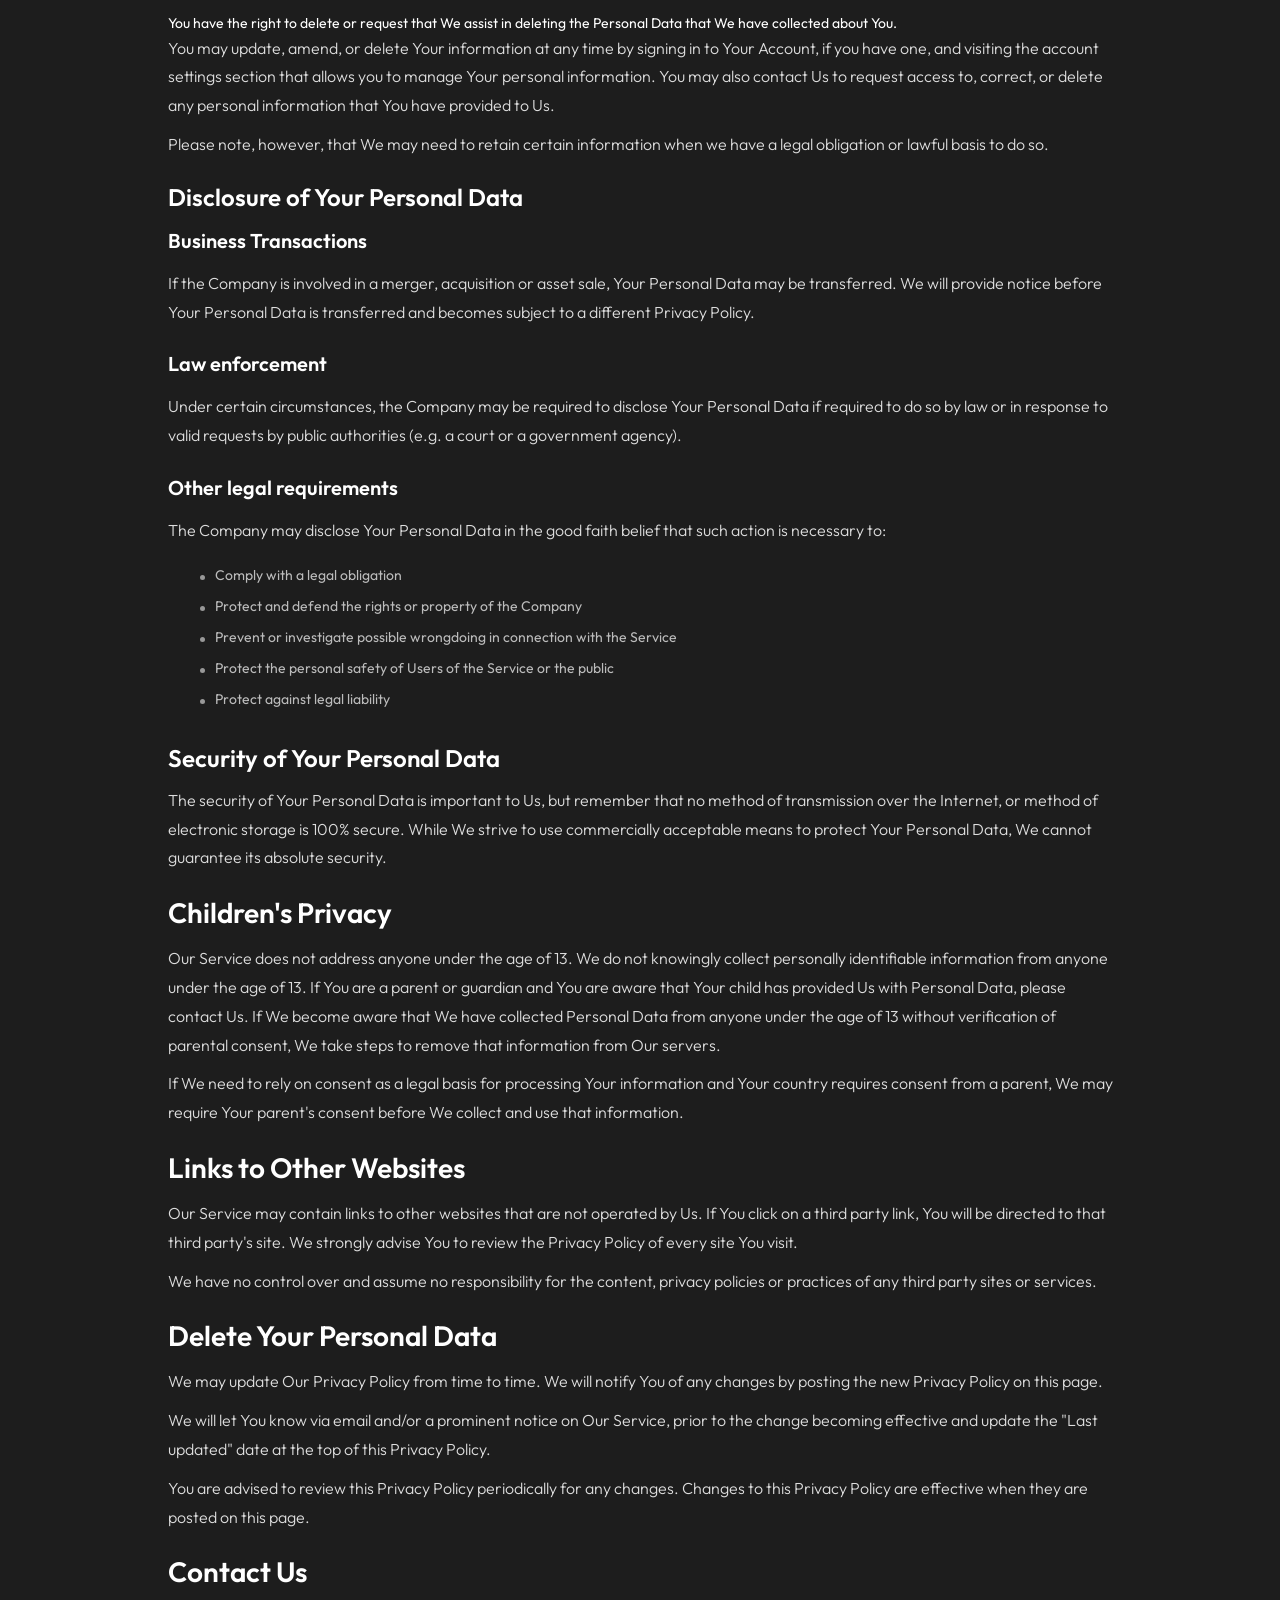
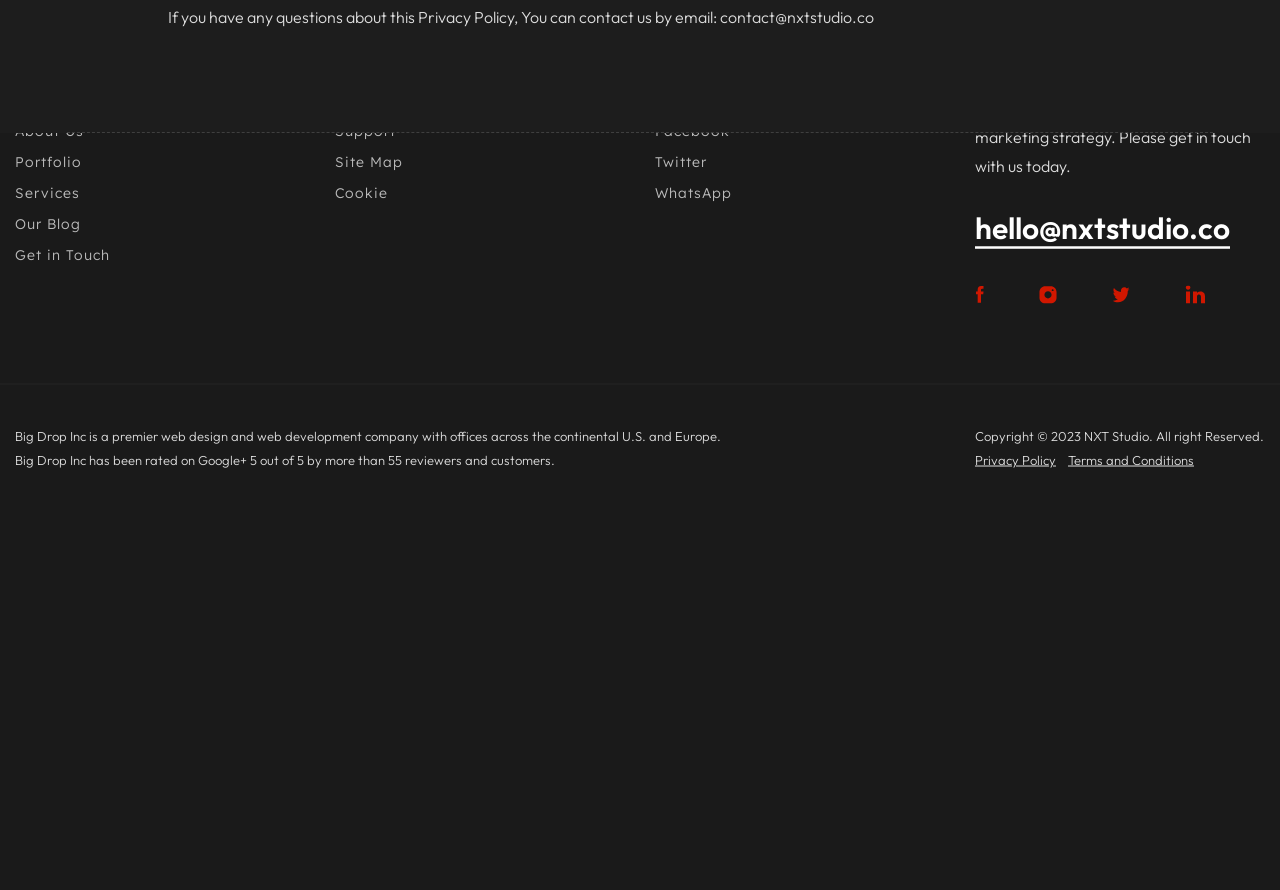
<file: privacy-policy.html>
<!DOCTYPE html>
<html lang="zxx">

<head>
    <!-- Metas -->
    <meta charset="utf-8" />
    <meta http-equiv="X-UA-Compatible" content="IE=edge" />
    <meta name="viewport" content="width=device-width, initial-scale=1, maximum-scale=1" />
    <meta name="keywords" content="HTML5 Template Geekfolio Multi-Purpose themeforest" />
    <meta name="description" content="Geekfolio - Multi-Purpose HTML5 Template" />
    <meta name="author" content="" />
    <!-- Title  -->
    <title>Privacy Policy</title>
    <!-- Favicon -->
    <link rel="shortcut icon" href="assets/imgs/favicon.ico" />
    <!-- Google Fonts -->
    <link href="https://fonts.googleapis.com/css?family=Poppins:100,200,300,400,500,600,700,800,900&display=swap" rel="stylesheet" />
    <link href="https://fonts.googleapis.com/css2?family=Sora:wght@100;200;300;400;500;600;700;800&display=swap" rel="stylesheet" />
    <link href="https://fonts.googleapis.com/css2?family=Playfair+Display:ital,wght@0,400;0,500;0,600;0,700;0,800;1,400;1,500;1,600;1,700;1,800&display=swap" rel="stylesheet" />
    <link rel="preconnect" href="https://fonts.googleapis.com" />
    <link rel="preconnect" href="https://fonts.gstatic.com" crossorigin />
    <link href="https://fonts.googleapis.com/css2?family=Lexend+Deca:wght@300;400;500;600;700&family=Outfit:wght@300;400;500;600;700&display=swap" rel="stylesheet" />
    <!-- Plugins -->
    <link rel="stylesheet" href="assets/css/plugins.css" />
    <!-- Core Style Css -->
    <link rel="stylesheet" href="assets/css/style.css" />
    <link rel="stylesheet" type="text/css" href="assets/css/base.css" />
    <link rel="stylesheet" type="text/css" href="assets/css/custom.css" />
</head>

<body class="main-bg">
    <!-- ==================== Start Loading ==================== -->
    <div class="loader-wrap">
        <svg viewBox="0 0 1000 1000" preserveAspectRatio="none">
            <path id="svg" d="M0,1005S175,995,500,995s500,5,500,5V0H0Z"></path>
        </svg>
        <div class="loader-wrap-heading">
            <div class="load-text">
                <span>L</span>
                <span>o</span>
                <span>a</span>
                <span>d</span>
                <span>i</span>
                <span>n</span>
                <span>g</span>
            </div>
        </div>
    </div>
    <!-- ==================== End Loading ==================== -->
    <div class="cursor"></div>
    <!-- ==================== Start progress-scroll-button ==================== -->
    <div class="progress-wrap cursor-pointer">
        <svg class="progress-circle svg-content" width="100%" height="100%" viewBox="-1 -1 102 102">
            <path d="M50,1 a49,49 0 0,1 0,98 a49,49 0 0,1 0,-98" />
        </svg>
    </div>
    <!-- ==================== End progress-scroll-button ==================== -->
    <!-- ==================== Start Navbar ==================== -->
    <nav class="navbar navbar-expand-lg bord main-bg">
        <div class="container-fluid">
            <!-- Logo -->
            <a class="logo icon-img-100" href="index.html">
                <img src="assets/imgs/logo-light.svg" alt="logo" />
            </a>
            <button class="navbar-toggler" type="button" data-toggle="collapse" data-target="#navbarSupportedContent" aria-controls="navbarSupportedContent" aria-expanded="false" aria-label="Toggle navigation">
                <span class="icon-bar"><i class="fas fa-bars"></i></span>
            </button>
            <!-- navbar links -->
            <div class="collapse navbar-collapse justify-content-center" id="navbarSupportedContent">
                <ul class="navbar-nav">
                    <li class="nav-item dropdown">
                        <a class="nav-link" href="index.html"><span class="rolling-text">Home</span></a>
                    </li>
                    <li class="nav-item dropdown">
                        <a class="nav-link" href="portfolio.html"><span class="rolling-text">Portfolio</span></a>
                    </li>
                    <li class="nav-item dropdown">
                        <a class="nav-link" href="blog.html"><span class="rolling-text">Blogs</span></a>
                    </li>
                    <li class="nav-item dropdown">
                        <a class="nav-link" href="services.html"><span class="rolling-text">Services</span></a>
                    </li>
                    <li class="nav-item">
                        <a class="nav-link" href="about-us.html"><span class="rolling-text">About Us</span></a>
                    </li>
                    <li class="nav-item">
                        <a class="nav-link" href="contact-us.html"><span class="rolling-text">Contact</span></a>
                    </li>
                </ul>
            </div>
            <div class="search-form">
                <div class="crv-butn-vid">
                    <button type="submit" class="butn butn-sm butn-bg radius-3">
                        <a href="contact-us.html" target="_blank"><span class="text">Get in Touch</span>
                        </a>
                    </button>
                </div>
            </div>
        </div>
    </nav>
    <!-- ==================== End Navbar ==================== -->
    <main>
        <!-- ==================== Start Blog ==================== -->
        <section class="main-bg blog section-padding pb-0">
            <div class="container">
                <div class="main-post">
                    <div class="item pb-80">
                        <div>
                            <div class="row justify-content-center">
                                <div class="col-lg-10">
                                    <h3 class="fw-600 mb-20">Privacy Policy</h3>
                                    <div class="text">
                                        <div class="d-flex align-items-center">
                                            <span class="fz-60 fw-600 main-color line-height-1 mr-10">T</span>
                                            <p class="mb-10"> his Privacy Policy describes Our policies and procedures on the collection, use and disclosure of Your information when You use the Service and tells You about Your privacy rights and how the law protects You. </p>
                                        </div>
                                        <p> We use Your Personal data to provide and improve the Service. By using the Service, You agree to the collection and use of information in accordance with this Privacy Policy. This Privacy Policy has been created with the help of the Privacy Policy Generator. </p>
                                    </div>
                                </div>
                            </div>
                            <div class="row justify-content-center">
                                <div class="col-lg-10">
                                    <div class="title mt-30">
                                        <h4 class="fw-600">Interpretation and Definitions</h4>
                                        <h5 class="fw-600">Interpretation</h5>
                                    </div>
                                    <div class="text mt-20">
                                        <p> The words of which the initial letter is capitalized have meanings defined under the following conditions. The following definitions shall have the same meaning regardless of whether they appear in singular or in plural. </p>
                                    </div>
                                    <div class="title mt-30">
                                        <h5 class="fw-600">Definitions</h5>
                                    </div><ul class="">
                                            <li>Account means a unique account created for You to access our Service or parts of our Service.</li>
                                            <li>Affiliate means an entity that controls, is controlled by or is under common control with a party, where "control" means ownership of 50% or more of the shares, equity interest or other securities entitled to vote for election of directors or other managing authority.</li>
                                            <li>Company (referred to as either "the Company", "We", "Us" or "Our" in this Agreement) refers to NXT Studio, West Perth, WA 6005, Australia.</li>
                                            <li>Cookies are small files that are placed on Your computer, mobile device or any other device by a website, containing the details of Your browsing history on that website among its many uses.</li>
                                            <li>Country refers to: Western Australia, Australia</li>
                                            <li>Device means any device that can access the Service such as a computer, a cellphone or a digital tablet.</li>
                                            <li>Personal Data is any information that relates to an identified or identifiable individual.</li>
                                            <li>Service refers to the Website.</li>
                                            <li>Service Provider means any natural or legal person who processes the data on behalf of the Company. It refers to third-party companies or individuals employed by the Company to facilitate the Service, to provide the Service on behalf of the Company, to perform services related to the Service or to assist the Company in analyzing how the Service is used.</li>
                                            <li>Usage Data refers to data collected automatically, either generated by the use of the Service or from the Service infrastructure itself (for example, the duration of a page visit).</li>
                                            <li>Website refers to NXT Studio, accessible from https://www.nxtstudio.co</li>
                                            <li>You means the individual accessing or using the Service, or the company, or other legal entity on behalf of which such individual is accessing or using the Service, as applicable.</li>
                                        </ul>
                                    <div class="text mt-20">
                                        <p>For the purposes of this Privacy Policy:</p>
                                    </div>
                                    <div class="unorder-list mb-30">
                                        <ul class="">
                                            <li>Account means a unique account created for You to access our Service or parts of our Service.</li>
                                            <li>Affiliate means an entity that controls, is controlled by or is under common control with a party, where "control" means ownership of 50% or more of the shares, equity interest or other securities entitled to vote for election of directors or other managing authority.</li>
                                            <li>Company (referred to as either "the Company", "We", "Us" or "Our" in this Agreement) refers to NXT Studio, West Perth, WA 6005, Australia.</li>
                                            <li>Cookies are small files that are placed on Your computer, mobile device or any other device by a website, containing the details of Your browsing history on that website among its many uses.</li>
                                            <li>Country refers to: Western Australia, Australia</li>
                                            <li>Device means any device that can access the Service such as a computer, a cellphone or a digital tablet.</li>
                                            <li>Personal Data is any information that relates to an identified or identifiable individual.</li>
                                            <li>Service refers to the Website.</li>
                                            <li>Service Provider means any natural or legal person who processes the data on behalf of the Company. It refers to third-party companies or individuals employed by the Company to facilitate the Service, to provide the Service on behalf of the Company, to perform services related to the Service or to assist the Company in analyzing how the Service is used.</li>
                                            <li>Usage Data refers to data collected automatically, either generated by the use of the Service or from the Service infrastructure itself (for example, the duration of a page visit).</li>
                                            <li>Website refers to NXT Studio, accessible from https://www.nxtstudio.co</li>
                                            <li>You means the individual accessing or using the Service, or the company, or other legal entity on behalf of which such individual is accessing or using the Service, as applicable.</li>
                                        </ul>
                                    </div>
                                </div>
                            </div>
                        </div>
                        <div class="row justify-content-center">
                            <div class="col-lg-10">
                                <div class="title mb-10">
                                    <h4 class="fw-600">Collecting and Using Your Personal Data </h4>
                                    <h5 class="fw-600">Types of Data Collected</h5>
                                    <h6 class="fw-600">Personal Data</h6>
                                </div>
                                <div class="text mb-20">
                                    <p> While using Our Service, We may ask You to provide Us with certain personally identifiable information that can be used to contact or identify You. Personally identifiable information may include, but is not limited to: </p>
                                </div>
                                <div class="unorder-list mb-30">
                                    <ul class="">
                                        <li>Email address</li>
                                        <li>First name and last name</li>
                                        <li>Phone number</li>
                                        <li>Usage Data</li>
                                    </ul>
                                </div>
                                <div class="title mb-10">
                                    <h6 class="fw-600">Usage Data</h6>
                                </div>
                                <div class="text mb-20">
                                    <p class="mb-10"> Usage Data is collected automatically when using the Service.</p>
                                    <p class="mb-10"> Usage Data may include information such as Your Device's Internet Protocol address (e.g. IP address), browser type, browser version, the pages of our Service that You visit, the time and date of Your visit, the time spent on those pages, unique device identifiers and other diagnostic data.</p>
                                    <p class="mb-10"> When You access the Service by or through a mobile device, We may collect certain information automatically, including, but not limited to, the type of mobile device You use, Your mobile device unique ID, the IP address of Your mobile device, Your mobile operating system, the type of mobile Internet browser You use, unique device identifiers and other diagnostic data.</p>
                                    <p class="mb-10"> We may also collect information that Your browser sends whenever You visit our Service or when You access the Service by or through a mobile device.</p>
                                </div>
                                <div class="title mb-10">
                                    <h6 class="fw-600">Tracking Technologies and Cookies</h6>
                                </div>
                                <div class="text mb-20">
                                    <p class="mb-10"> We use Cookies and similar tracking technologies to track the activity on Our Service and store certain information. Tracking technologies used are beacons, tags, and scripts to collect and track information and to improve and analyze Our Service. The technologies We use may include:</p>
                                </div>
                                <div class="unorder-list mb-30">
                                    <ul class="">
                                        <li><strong>Cookies or Browser Cookies.</strong> A cookie is a small file placed on Your Device. You can instruct Your browser to refuse all Cookies or to indicate when a Cookie is being sent. However, if You do not accept Cookies, You may not be able to use some parts of our Service. Unless you have adjusted Your browser setting so that it will refuse Cookies, our Service may use Cookies.</li>
                                        <li><strong>Web Beacons.</strong> Certain sections of our Service and our emails may contain small electronic files known as web beacons (also referred to as clear gifs, pixel tags, and single-pixel gifs) that permit the Company, for example, to count users who have visited those pages or opened an email and for other related website statistics (for example, recording the popularity of a certain section and verifying system and server integrity).</li>
                                    </ul>
                                </div>
                                <div class="text mb-20">
                                    <p class="mb-10"> Cookies can be "Persistent" or "Session" Cookies. Persistent Cookies remain on Your personal computer or mobile device when You go offline, while Session Cookies are deleted as soon as You close Your web browser. You can learn more about cookies on TermsFeed website article.</p>
                                    <p>We use both Session and Persistent Cookies for the purposes set out below:</p>
                                </div>
                                <div class="unorder-list mb-30">
                                    <ul class="">
                                        <li><strong>Necessary / Essential Cookies</strong><br> Type: Session Cookies<br> Administered by: Us<br> Purpose: These Cookies are essential to provide You with services available through the Website and to enable You to use some of its features. They help to authenticate users and prevent fraudulent use of user accounts. Without these Cookies, the services that You have asked for cannot be provided, and We only use these Cookies to provide You with those services.</li>
                                        <li><strong>Cookies Policy / Notice Acceptance Cookies</strong><br> Type: Persistent Cookies<br> Administered by: Us<br> Purpose: These Cookies identify if users have accepted the use of cookies on the Website.</li>
                                        <li><strong>Functionality Cookies</strong><br> Type: Persistent Cookies<br> Administered by: Us<br> Purpose: These Cookies allow us to remember choices You make when You use the Website, such as remembering your login details or language preference. The purpose of these Cookies is to provide You with a more personal experience and to avoid You having to re-enter your preferences every time You use the Website.</li>
                                    </ul>
                                </div>
                                <div class="text mb-20">
                                    <p class="mb-10"> For more information about the cookies we use and your choices regarding cookies, please visit our Cookies Policy or the Cookies section of our Privacy Policy.</p>
                                </div>
                            </div>
                        </div>
                        <div class="row justify-content-center">
                            <div class="col-lg-10">
                                <div class="title mb-10">
                                    <h4 class="fw-600">Use of Your Personal Data </h4>
                                </div>
                                <div class="text mb-20">
                                    <p> The Company may use Personal Data for the following purposes:</p>
                                </div>
                                <div class="unorder-list mb-30">
                                    <ul class="">
                                        <li><strong>To provide and maintain our Service,</strong> including to monitor the usage of our Service.</li>
                                        <li><strong>To manage Your Account:</strong> to manage Your registration as a user of the Service. The Personal Data You provide can give You access to different functionalities of the Service that are available to You as a registered user.</li>
                                        <li><strong>For the performance of a contract:</strong> the development, compliance and undertaking of the purchase contract for the products, items or services You have purchased or of any other contract with Us through the Service.</li>
                                        <li><strong>To contact You:</strong> To contact You by email, telephone calls, SMS, or other equivalent forms of electronic communication, such as a mobile application's push notifications
                                        <li>regarding updates or informative communications related to the functionalities, products or contracted services, including the security updates, when necessary or reasonable for their implementation.</li>
                                        <li><strong>To provide You</strong> with news, special offers and general information about other goods, services and events which we offer that are similar to those that you have already purchased or enquired about unless You have opted not to receive such information.</li>
                                        <li><strong>To manage Your requests:</strong> To attend and manage Your requests to Us.</li>
                                        <li><strong>For business transfers:</strong> We may use Your information to evaluate or conduct a merger, divestiture, restructuring, reorganization, dissolution, or other sale or transfer of some or all of Our assets, whether as a going concern or as part of bankruptcy, liquidation, or similar proceeding, in which Personal Data held by Us about our Service users is among the assets transferred.</li>
                                        <li><strong>For other purposes:</strong> We may use Your information for other purposes, such as data analysis, identifying usage trends, determining the effectiveness of our promotional campaigns and to evaluate and improve our Service, products, services, marketing and your experience.</li>
                                    </ul>
                                </div>
                                <div class="text mb-20">
                                    <p> We may share Your personal information in the following situations:</p>
                                </div>
                                <div class="unorder-list mb-30">
                                    <ul class="">
                                        <li><strong>With Service Providers:</strong> We may share Your personal information with Service Providers to monitor and analyze the use of our Service, to contact You.</li>
                                        <li><strong>For business transfers:</strong> We may share or transfer Your personal information in connection with, or during negotiations of, any merger, sale of Company assets, financing, or acquisition of all or a portion of Our business to another company.</li>
                                        <li><strong>With Affiliates:</strong> We may share Your information with Our affiliates, in which case we will require those affiliates to honor this Privacy Policy. Affiliates include Our parent company and any other subsidiaries, joint venture partners or other companies that We control or that are under common control with Us.</li>
                                        <li><strong>With business partners:</strong> We may share Your information with Our business partners to offer You certain products, services or promotions.</li>
                                        <li><strong>With other users:</strong> when You share personal information or otherwise interact in the public areas with other users, such information may be viewed by all users and may be publicly distributed outside.</li>
                                        <li><strong>With Your consent:</strong> We may disclose Your personal information for any other purpose with Your consent.</li>
                                    </ul>
                                </div>
                            </div>
                        </div>
                        <div class="row justify-content-center">
                            <div class="col-lg-10">
                                <div class="title mb-10">
                                    <h4 class="fw-600">Retention of Your Personal Data </h4>
                                </div>
                                <div class="text mb-20">
                                    <p class="mb-10"> The Company will retain Your Personal Data only for as long as is necessary for the purposes set out in this Privacy Policy. We will retain and use Your Personal Data to the extent necessary to comply with our legal obligations (for example, if we are required to retain your data to comply with applicable laws), resolve disputes, and enforce our legal agreements and policies. </p>
                                    <p>The Company will also retain Usage Data for internal analysis purposes. Usage Data is generally retained for a shorter period of time, except when this data is used to strengthen the security or to improve the functionality of Our Service, or We are legally obligated to retain this data for longer time periods.</p>
                                </div>
                            </div>
                        </div>
                        <div class="row justify-content-center">
                            <div class="col-lg-10">
                                <div class="title mb-10">
                                    <h4 class="fw-600">Transfer of Your Personal Data </h4>
                                </div>
                                <div class="text mb-20">
                                    <p class="mb-10"> Your information, including Personal Data, is processed at the Company's operating offices and in any other places where the parties involved in the processing are located. It means that this information may be transferred to — and maintained on — computers located outside of Your state, province, country or other governmental jurisdiction where the data protection laws may differ than those from Your jurisdiction. </p>
                                    <p class="mb-10"> Your consent to this Privacy Policy followed by Your submission of such information represents Your agreement to that transfer.</p>
                                    <p>The Company will take all steps reasonably necessary to ensure that Your data is treated securely and in accordance with this Privacy Policy and no transfer of Your Personal Data will take place to an organization or a country unless there are adequate controls in place including the security of Your data and other personal information.</p>
                                </div>
                            </div>
                        </div>
                        <div class="row justify-content-center">
                            <div class="col-lg-10">
                                <div class="title mb-10">
                                    <h4 class="fw-600">Delete Your Personal Data </h4>
                                </div>
                                <div class="text mb-20">
                                    <p class="mb-10">You have the right to delete or request that We assist in deleting the Personal Data that We have collected about You. </p>
                                    <p class="mb-10"> Our Service may give You the ability to delete certain information about You from within the Service. </p>You have the right to delete or request that We assist in deleting the Personal Data that We have collected about You. <p class="mb-10"> You may update, amend, or delete Your information at any time by signing in to Your Account, if you have one, and visiting the account settings section that allows you to manage Your personal information. You may also contact Us to request access to, correct, or delete any personal information that You have provided to Us. </p>
                                    <p>Please note, however, that We may need to retain certain information when we have a legal obligation or lawful basis to do so.</p>
                                </div>
                            </div>
                        </div>
                        <div class="row justify-content-center">
                            <div class="col-lg-10">
                                <div class="title mb-10">
                                    <h5 class="fw-600">Disclosure of Your Personal Data </h5>
                                    <h6 class="fw-600">Business Transactions </h6>
                                </div>
                                <div class="text mb-20">
                                    <p>If the Company is involved in a merger, acquisition or asset sale, Your Personal Data may be transferred. We will provide notice before Your Personal Data is transferred and becomes subject to a different Privacy Policy.</p>
                                </div>
                                <div class="title mb-10">
                                    <h6 class="fw-600">Law enforcement </h6>
                                </div>
                                <div class="text mb-20">
                                    <p>Under certain circumstances, the Company may be required to disclose Your Personal Data if required to do so by law or in response to valid requests by public authorities (e.g. a court or a government agency).</p>
                                </div>
                                <div class="title mb-10">
                                    <h6 class="fw-600">Other legal requirements </h6>
                                </div>
                                <div class="text mb-20">
                                    <p>The Company may disclose Your Personal Data in the good faith belief that such action is necessary to:</p>
                                </div>
                                <div class="unorder-list mb-30">
                                    <ul class="">
                                        <li>Comply with a legal obligation
                                        <li>Protect and defend the rights or property of the Company</li>
                                        <li>Prevent or investigate possible wrongdoing in connection with the Service</li>
                                        <li>Protect the personal safety of Users of the Service or the public</li>
                                        <li>Protect against legal liability</li>
                                    </ul>
                                </div>
                                <div class="title mb-10">
                                    <h5 class="fw-600">Security of Your Personal Data </h5>
                                </div>
                                <div class="text mb-20">
                                    <p>The security of Your Personal Data is important to Us, but remember that no method of transmission over the Internet, or method of electronic storage is 100% secure. While We strive to use commercially acceptable means to protect Your Personal Data, We cannot guarantee its absolute security.</p>
                                </div>
                            </div>
                        </div>
                        <div class="row justify-content-center">
                            <div class="col-lg-10">
                                <div class="title mb-10">
                                    <h4 class="fw-600">Children's Privacy </h4>
                                </div>
                                <div class="text mb-20">
                                    <p class="mb-10">Our Service does not address anyone under the age of 13. We do not knowingly collect personally identifiable information from anyone under the age of 13. If You are a parent or guardian and You are aware that Your child has provided Us with Personal Data, please contact Us. If We become aware that We have collected Personal Data from anyone under the age of 13 without verification of parental consent, We take steps to remove that information from Our servers. </p>
                                    <p>If We need to rely on consent as a legal basis for processing Your information and Your country requires consent from a parent, We may require Your parent's consent before We collect and use that information.</p>
                                </div>
                            </div>
                        </div>
                        <div class="row justify-content-center">
                            <div class="col-lg-10">
                                <div class="title mb-10">
                                    <h4 class="fw-600">Links to Other Websites </h4>
                                </div>
                                <div class="text mb-20">
                                    <p class="mb-10"> Our Service may contain links to other websites that are not operated by Us. If You click on a third party link, You will be directed to that third party's site. We strongly advise You to review the Privacy Policy of every site You visit.</p>
                                    <p>We have no control over and assume no responsibility for the content, privacy policies or practices of any third party sites or services.</p>
                                </div>
                            </div>
                        </div>
                        <div class="row justify-content-center">
                            <div class="col-lg-10">
                                <div class="title mb-10">
                                    <h4 class="fw-600">Delete Your Personal Data </h4>
                                </div>
                                <div class="text mb-20">
                                    <p class="mb-10"> We may update Our Privacy Policy from time to time. We will notify You of any changes by posting the new Privacy Policy on this page.</p>
                                    <p class="mb-10">We will let You know via email and/or a prominent notice on Our Service, prior to the change becoming effective and update the "Last updated" date at the top of this Privacy Policy. </p>
                                    <p>You are advised to review this Privacy Policy periodically for any changes. Changes to this Privacy Policy are effective when they are posted on this page.</p>
                                </div>
                            </div>
                        </div>
                        <div class="row justify-content-center">
                            <div class="col-lg-10">
                                <div class="title mb-10">
                                    <h4 class="fw-600">Contact Us</h4>
                                </div>
                                <div class="text mb-20">

                                    <p>If you have any questions about this Privacy Policy, You can contact us by email: contact@nxtstudio.co</p>
                                </div>
                            </div>
                        </div>
                    </div>
                </div>
            </div>
            </div>
        </section>
        <!-- ==================== End Blog ==================== -->
    </main>
    <!-- ==================== Start Footer ==================== -->
    <footer class="sub-bg">
        <div class="footer-container">
            <div class="container-fluid pb-80 pt-80 ontop">
                <div class="call-box text-center mb-80">
                    <h2>
                         <a href="page-contact.html"  class="request-link">Let's <span class="stroke"> Discuss</span></a> 
                        
                        <span class="arrow">
                            <svg width="18" height="18" viewBox="0 0 18 18" fill="none" xmlns="http://www.w3.org/2000/svg">
                                <path d="M13.922 4.5V11.8125C13.922 11.9244 13.8776 12.0317 13.7985 12.1108C13.7193 12.1899 13.612 12.2344 13.5002 12.2344C13.3883 12.2344 13.281 12.1899 13.2018 12.1108C13.1227 12.0317 13.0783 11.9244 13.0783 11.8125V5.51953L4.79547 13.7953C4.71715 13.8736 4.61092 13.9176 4.50015 13.9176C4.38939 13.9176 4.28316 13.8736 4.20484 13.7953C4.12652 13.717 4.08252 13.6108 4.08252 13.5C4.08252 13.3892 4.12652 13.283 4.20484 13.2047L12.4806 4.92188H6.18765C6.07577 4.92188 5.96846 4.87743 5.88934 4.79831C5.81023 4.71919 5.76578 4.61189 5.76578 4.5C5.76578 4.38811 5.81023 4.28081 5.88934 4.20169C5.96846 4.12257 6.07577 4.07813 6.18765 4.07812H13.5002C13.612 4.07813 13.7193 4.12257 13.7985 4.20169C13.8776 4.28081 13.922 4.38811 13.922 4.5Z" fill="currentColor"></path>
                            </svg>
                        </span>
                    </h2>
                </div>
                <div class="row">
                    
                   
                    <div class="col-lg-3  md-mb50">
                        <div class="tit mb-20">
                            <h6 class="text-white">Nxt Studio</h6>
                        </div>
                        <ul class="rest social-text">
                            <li>
                                <a href="#0">About Us</a>
                            </li>
                            <li>
                                <a href="#0">Portfolio</a>
                            </li>
                            <li>
                                <a href="#0">Services</a>
                            </li>
                            <li>
                                <a href="#0">Our Blog</a>
                            </li>
                            <li>
                                <a href="#0">Get in Touch</a>
                            </li>
                            
                        </ul>
                    </div>
                    <div class="col-lg-3  md-mb50">
                        <div class="tit mb-20">
                            <h6 class="text-white">Useful Links</h6>
                        </div>
                        <ul class="rest social-text">
                            <li>
                                <a href="#0">Support</a>
                            </li>
                            <li>
                                <a href="#0">Site Map</a>
                            </li>
                            <li>
                                <a href="#0">Cookie</a>
                            </li>
                           
                        </ul>
                    </div>
                    <div class="col-lg-2 ">
                        <div class="colum md-mb50">
                            <div class="tit mb-20">
                                <h6 class="text-white">Social</h6>
                            </div>
                            <ul class="rest social-text">
                                <li>
                                    <a href="#0">Facebook</a>
                                </li>
                                <li>
                                    <a href="#">Twitter</a>
                                </li>
                                <li>
                                    <a href="#">WhatsApp</a>
                                </li>
                            </ul>
                        </div>
                    </div>
                    <div class="col-lg-3 offset-lg-1">
                        <div class="colum md-mb50">
                            <div class="text">
                               
                                <div class="in-touch text-white">
                                    <p> We'd love to learn more about you and work together toward a profitable digital marketing strategy. Please get in touch with us today. </p>
                                    <a href="mailto:hello@nxtstudio.co" class="link ">hello@nxtstudio.co </a>
                                   
                                </div>
                                <ul class="icons-list mt-40">
                                    <li>
                                        <a href="https://www.facebook.com/bigdropcompany" target="_blank" rel="noopener, noreferrer">
                                            <svg viewbox="0 0 8 17" width="8" height="17">
                                                <path d="M5.001 5.412V3.966c0-.218.01-.386.03-.505a1 1 0 01.131-.35.534.534 0 01.333-.242 2.25 2.25 0 01.611-.065h1.389V-.091h-2.22c-1.285 0-2.207.318-2.768.952-.56.637-.84 1.572-.84 2.808v1.743H.004v2.895h1.662v8.4h3.335v-8.4h2.22l.293-2.895z"></path>
                                            </svg> </a>
                                    </li>
                                    <li>
                                        <a href="https://www.instagram.com/bigdropinc/" target="_blank" rel="noopener, noreferrer">
                                            <svg viewbox="0 0 18 18" width="18" height="18">
                                                <path d="M17.533 6.502v5.647c0 3.195-2.572 5.795-5.733 5.795H6.214c-3.161 0-5.733-2.6-5.733-5.795V6.502C.481 3.307 3.053.707 6.214.707H11.8c3.161 0 5.733 2.6 5.733 5.795zm-2.916-1.883a.96.96 0 00-.955-.964.961.961 0 00-.957.964c0 .533.43.964.957.964a.96.96 0 00.955-.964zm-5.61 1.09c-1.972 0-3.577 1.623-3.577 3.616 0 1.994 1.605 3.615 3.577 3.615s3.577-1.62 3.577-3.615c0-1.993-1.605-3.616-3.577-3.616z"></path>
                                            </svg> </a>
                                    </li>
                                    <li>
                                        <a href="https://twitter.com/bigdropinc" target="_blank" rel="noopener, noreferrer">
                                            <svg viewbox="0 0 18 16" width="18" height="16">
                                                <path d="M16.996 1.079a6.54 6.54 0 01-2.177.92C14.195 1.261 13.305.801 12.32.801c-1.892 0-3.426 1.699-3.426 3.79 0 .298.03.587.089.864-2.846-.158-5.37-1.669-7.06-3.96A4.074 4.074 0 001.46 3.4c0 1.314.605 2.475 1.523 3.156a3.181 3.181 0 01-1.55-.478v.047c0 1.839 1.18 3.368 2.746 3.719a3.166 3.166 0 01-1.547.065c.436 1.505 1.7 2.6 3.2 2.63-1.173 1.02-2.65 1.626-4.255 1.626a6.31 6.31 0 01-.817-.055c1.516 1.078 3.316 1.706 5.25 1.706 6.3 0 9.746-5.777 9.746-10.787l-.011-.492a7.317 7.317 0 001.711-1.96 6.39 6.39 0 01-1.966.598c.707-.469 1.25-1.214 1.506-2.096z"></path>
                                            </svg> </a>
                                    </li>
                                    <li>
                                        <a href="https://www.linkedin.com/company/big-drop-inc/" target="_blank" rel="noopener, noreferrer">
                                            <svg viewbox="0 0 20 18" width="20" height="18">
                                                <path d="M20 11.036v6.963h-4.01v-6.497c0-1.632-.526-2.59-2-2.59-1.126 0-1.576.594-1.871 1.32-.108.26-.135.621-.135.985V18H7.973s.055-10.88 0-12.02h4.01v1.597l-.026.04h.026v-.04c.542-.826 1.164-1.632 3.328-1.632 2.68 0 4.689 1.36 4.689 5.092zM5.395 2.098c0 1.166-.884 2.1-2.304 2.1h-.027c-1.366 0-2.251-.934-2.251-2.1C.813.906 1.724 0 3.118 0c1.393 0 2.25.906 2.277 2.098zM.992 6.011h4.01v11.988H.992z"></path>
                                            </svg> </a>
                                    </li>
                                </ul>
                            </div>
                        </div>
                        
                    </div>
                </div>
            </div>
            <div class="sub-footer pt-40 pb-40 bord-thin-top ontop">
                <div class="container-fluid">
                    <div class="row">
                        <div class="col-lg-8">
                            <p class="fz-13">Big Drop Inc is a premier web design and web development company with offices across the continental U.S. and Europe.</p>
                            <p class="fz-13">Big Drop Inc has been rated on Google+ 5 out of 5 by more than 55 reviewers and customers.</p>
                            
                        </div>
                        <div class="col-lg-3 offset-lg-1">
                            
                            <div class="copyright d-flex">
                                <div class="">
                                    <p class="fz-13"> Copyright © 2023 NXT Studio. All right Reserved. </p>
                                    <p class="fz-13"> <span class="underline"><a href="privacy-policy.html">Privacy Policy</a></span> &nbsp;&nbsp; <span class="underline"><a href="terms-and-conditions.html">Terms and Conditions</span></a></p>
                                   
                                </div>
                            </div>
                            
                        </div>
                    </div>
                </div>
            </div>
        </div>
    </footer>
    <!-- ==================== End Footer ==================== -->
    <!-- jQuery -->
    <script src="assets/js/jquery-3.6.0.min.js"></script>
    <script src="assets/js/jquery-migrate-3.4.0.min.js"></script>
    <!-- plugins -->
    <script src="assets/js/plugins.js"></script>
    <script src="assets/js/ScrollTrigger.min.js"></script>
    <!-- custom scripts -->
    <script src="assets/js/scripts.js"></script>
    <script type='text/javascript' src='https://www.bigdropinc.com/wp-content/themes/bigdrop-theme/dist/js/global.min.js' id='global-js'></script>
    
</body>

</html>
</file>
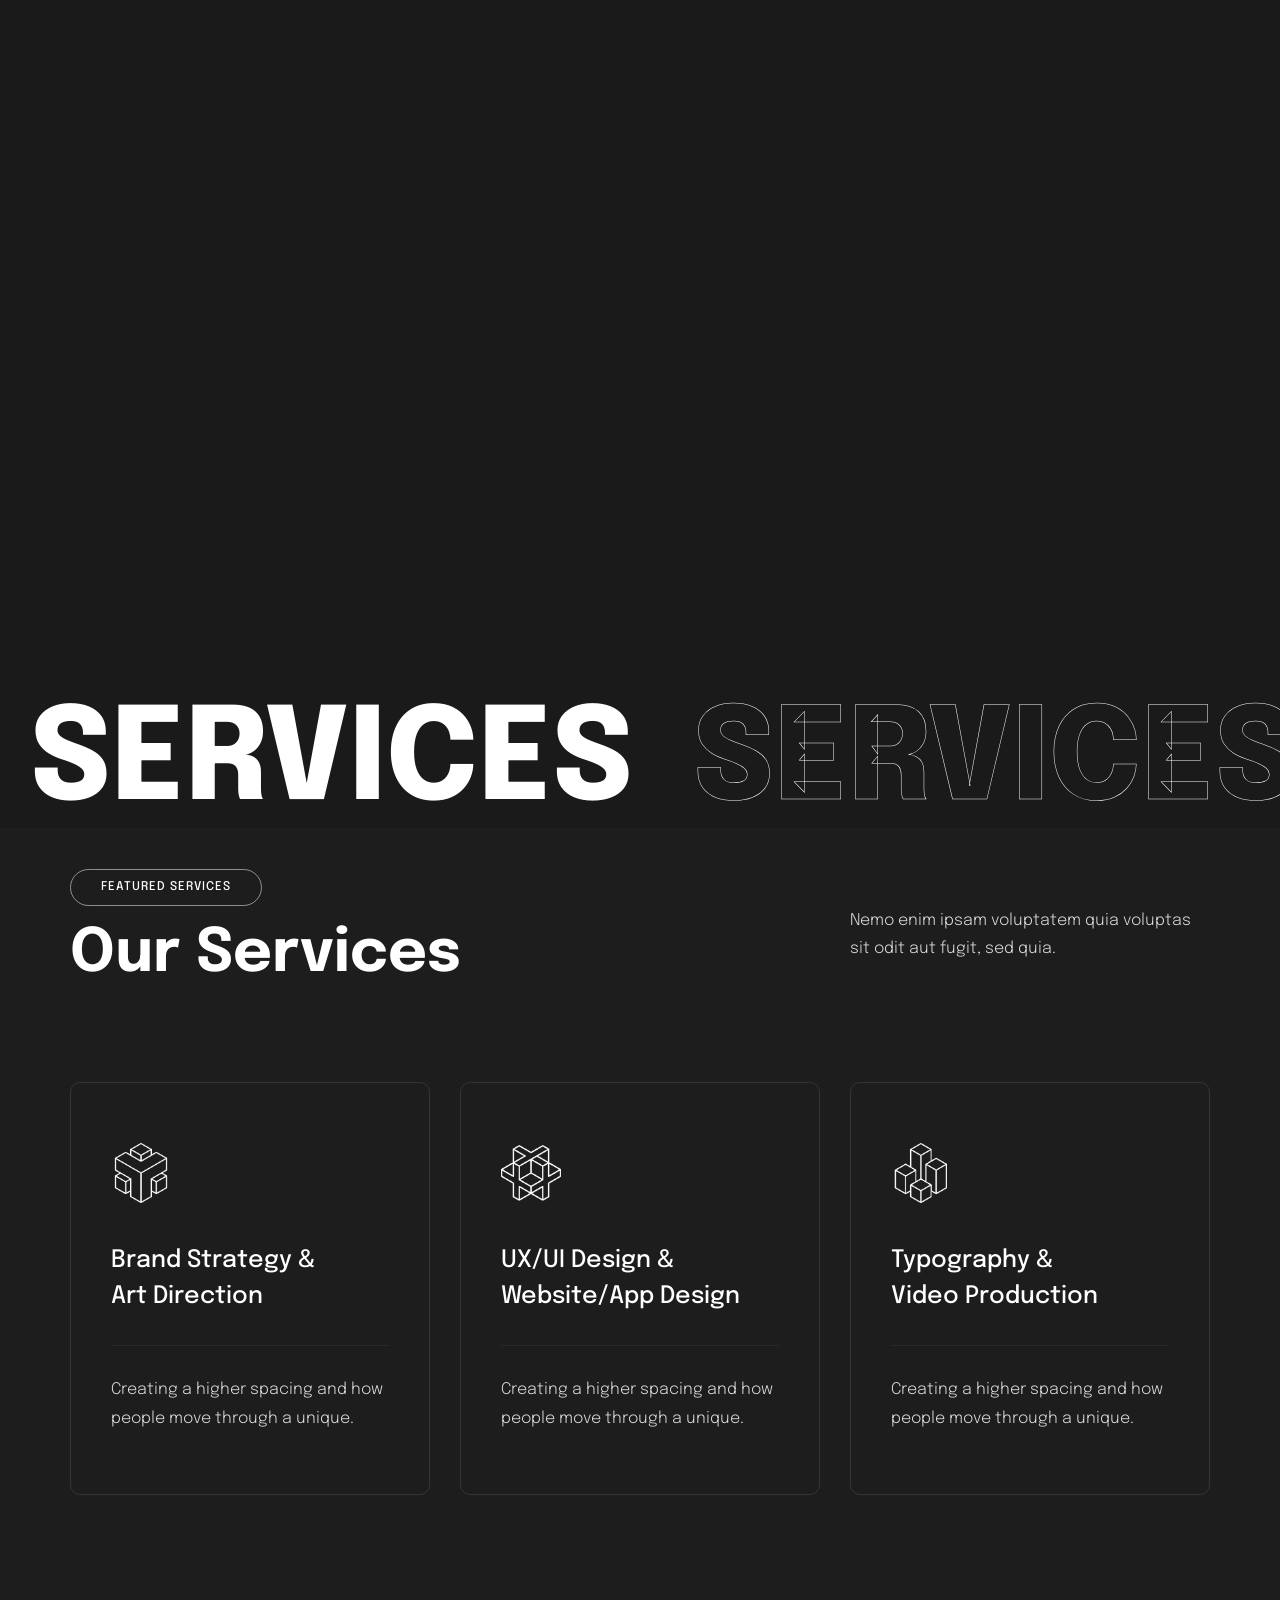
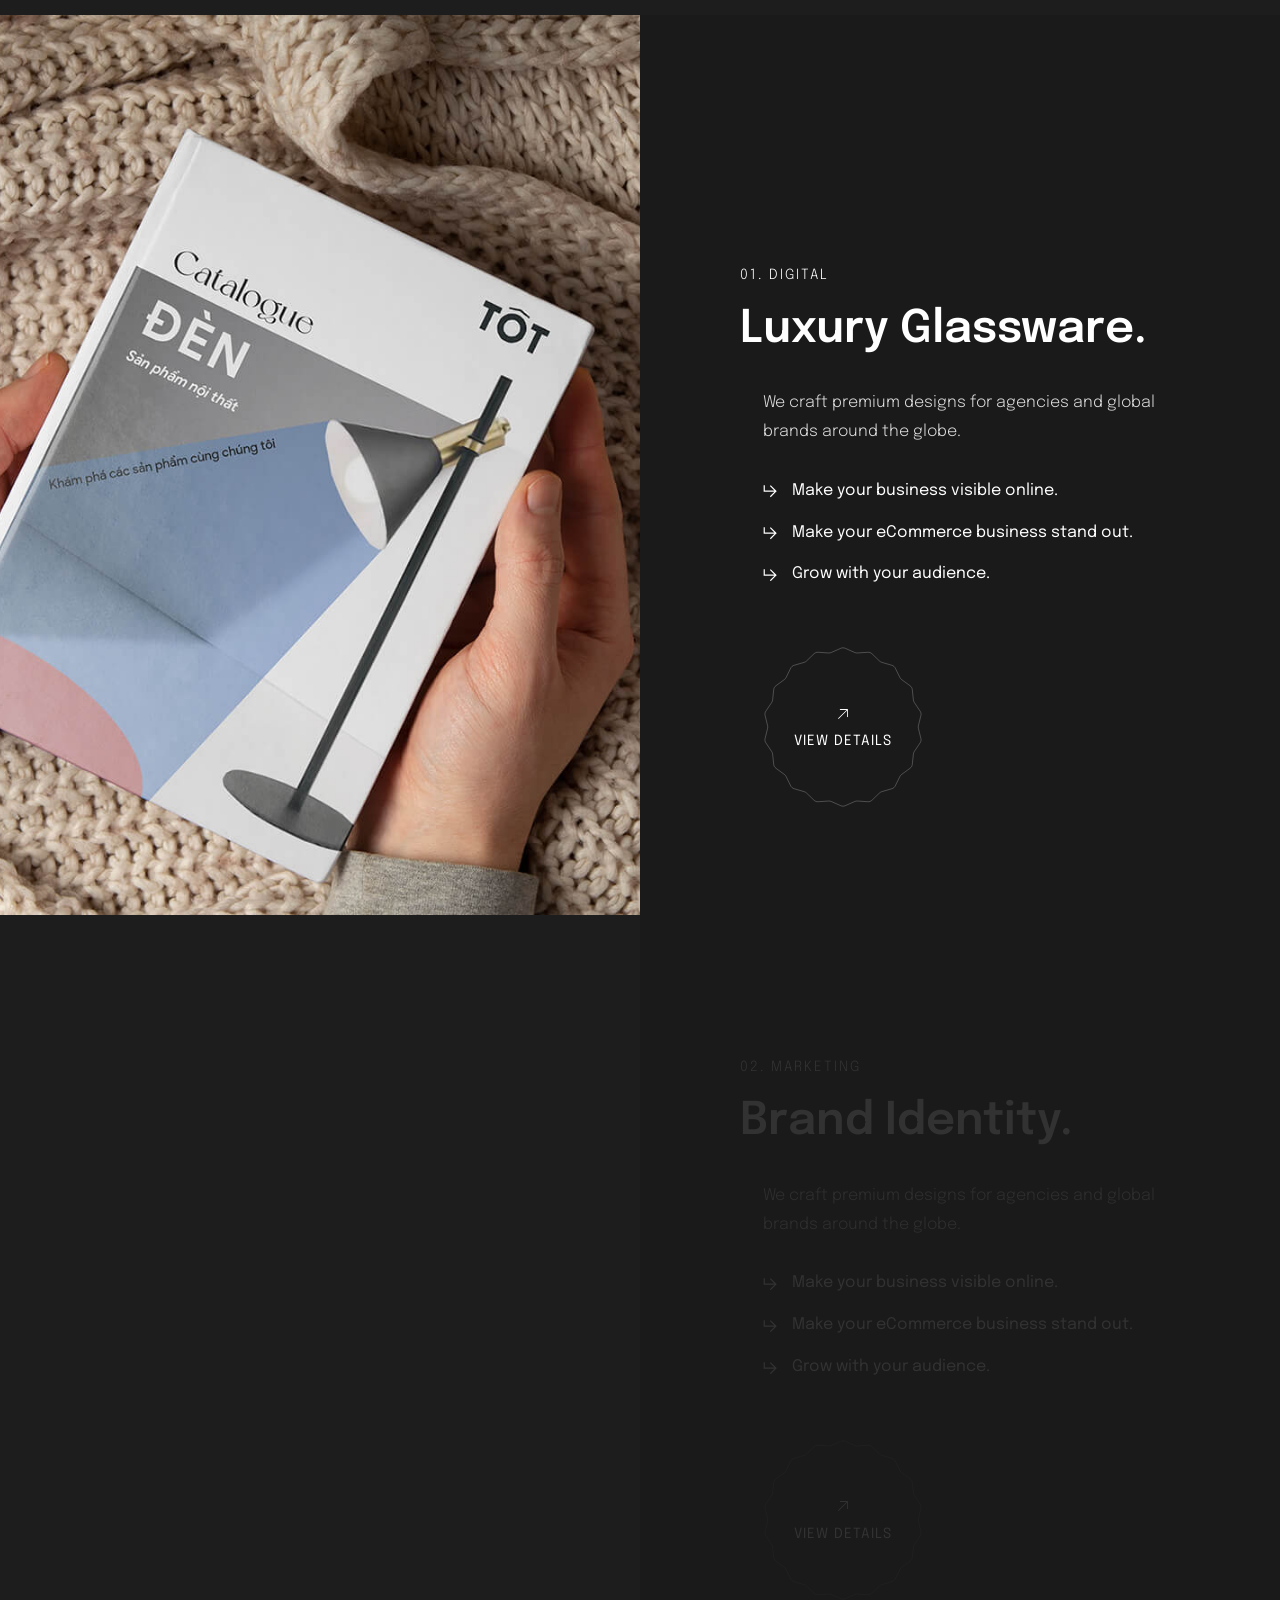
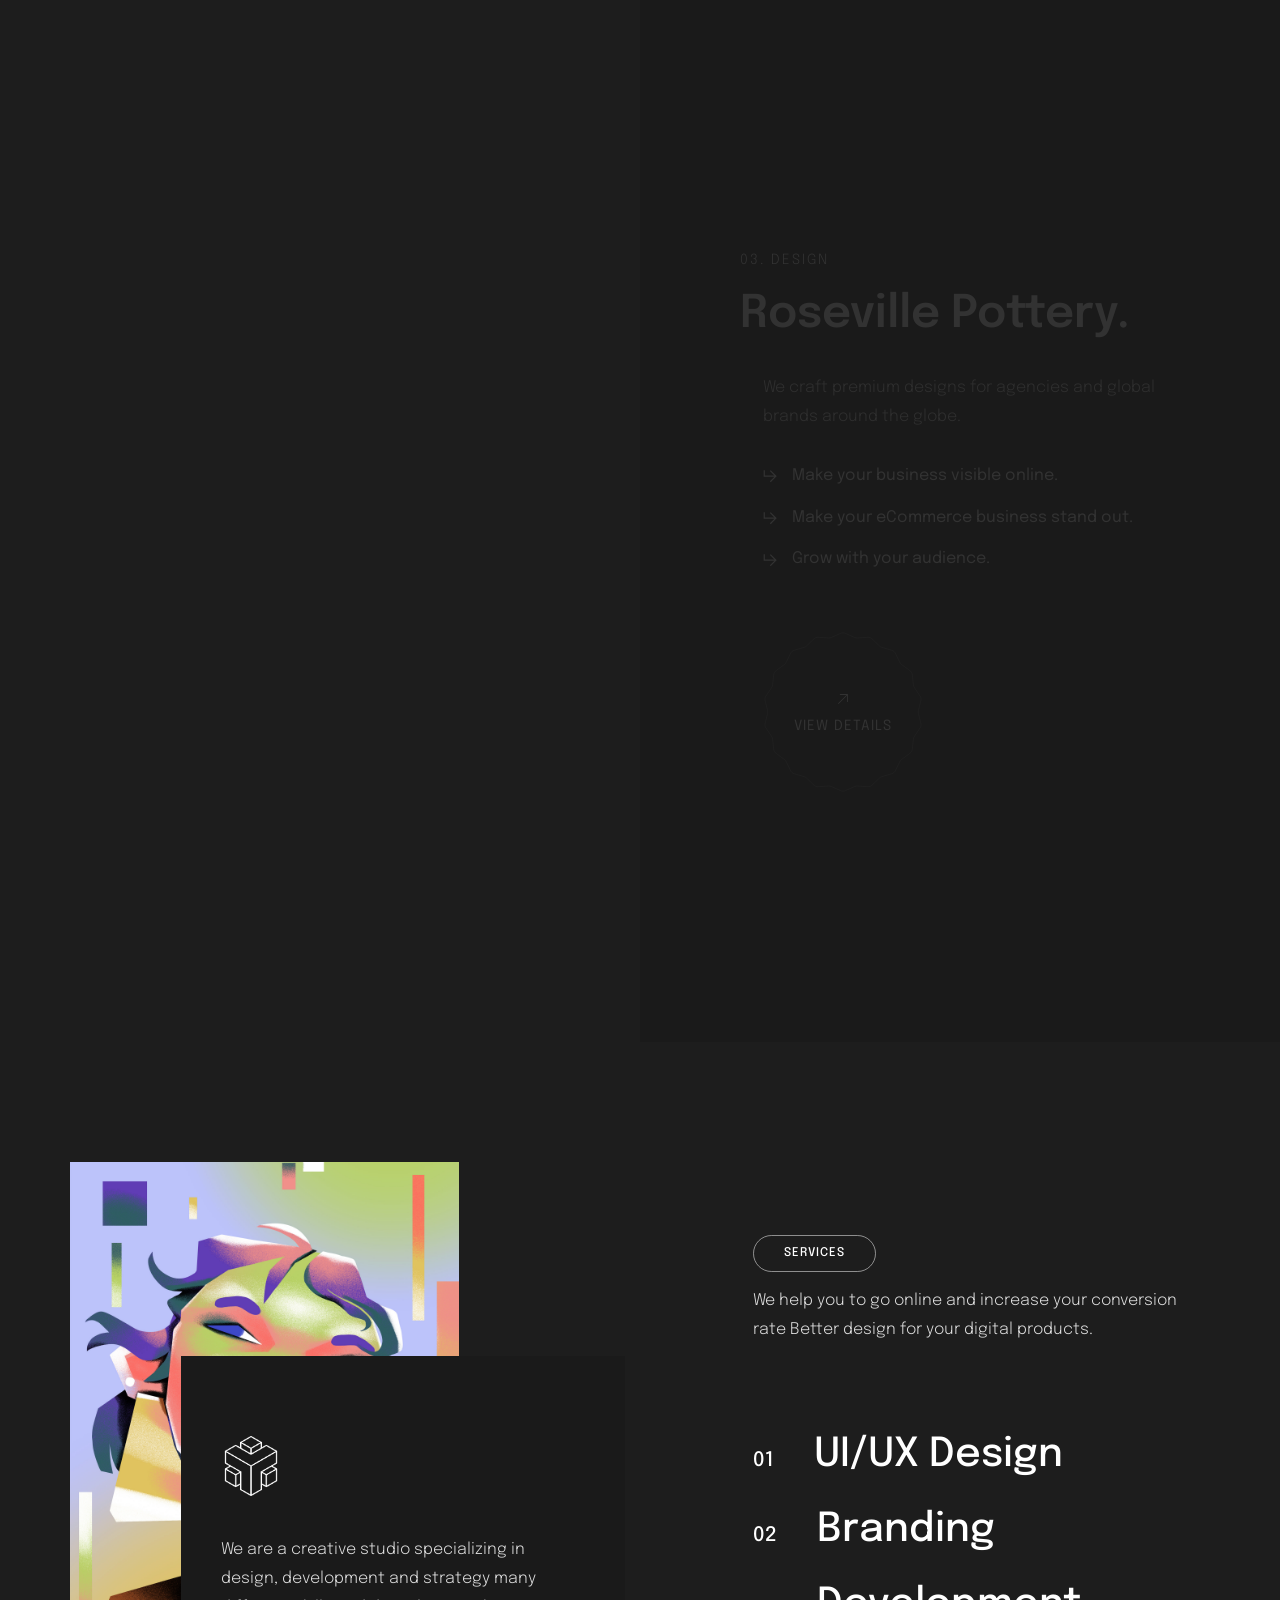
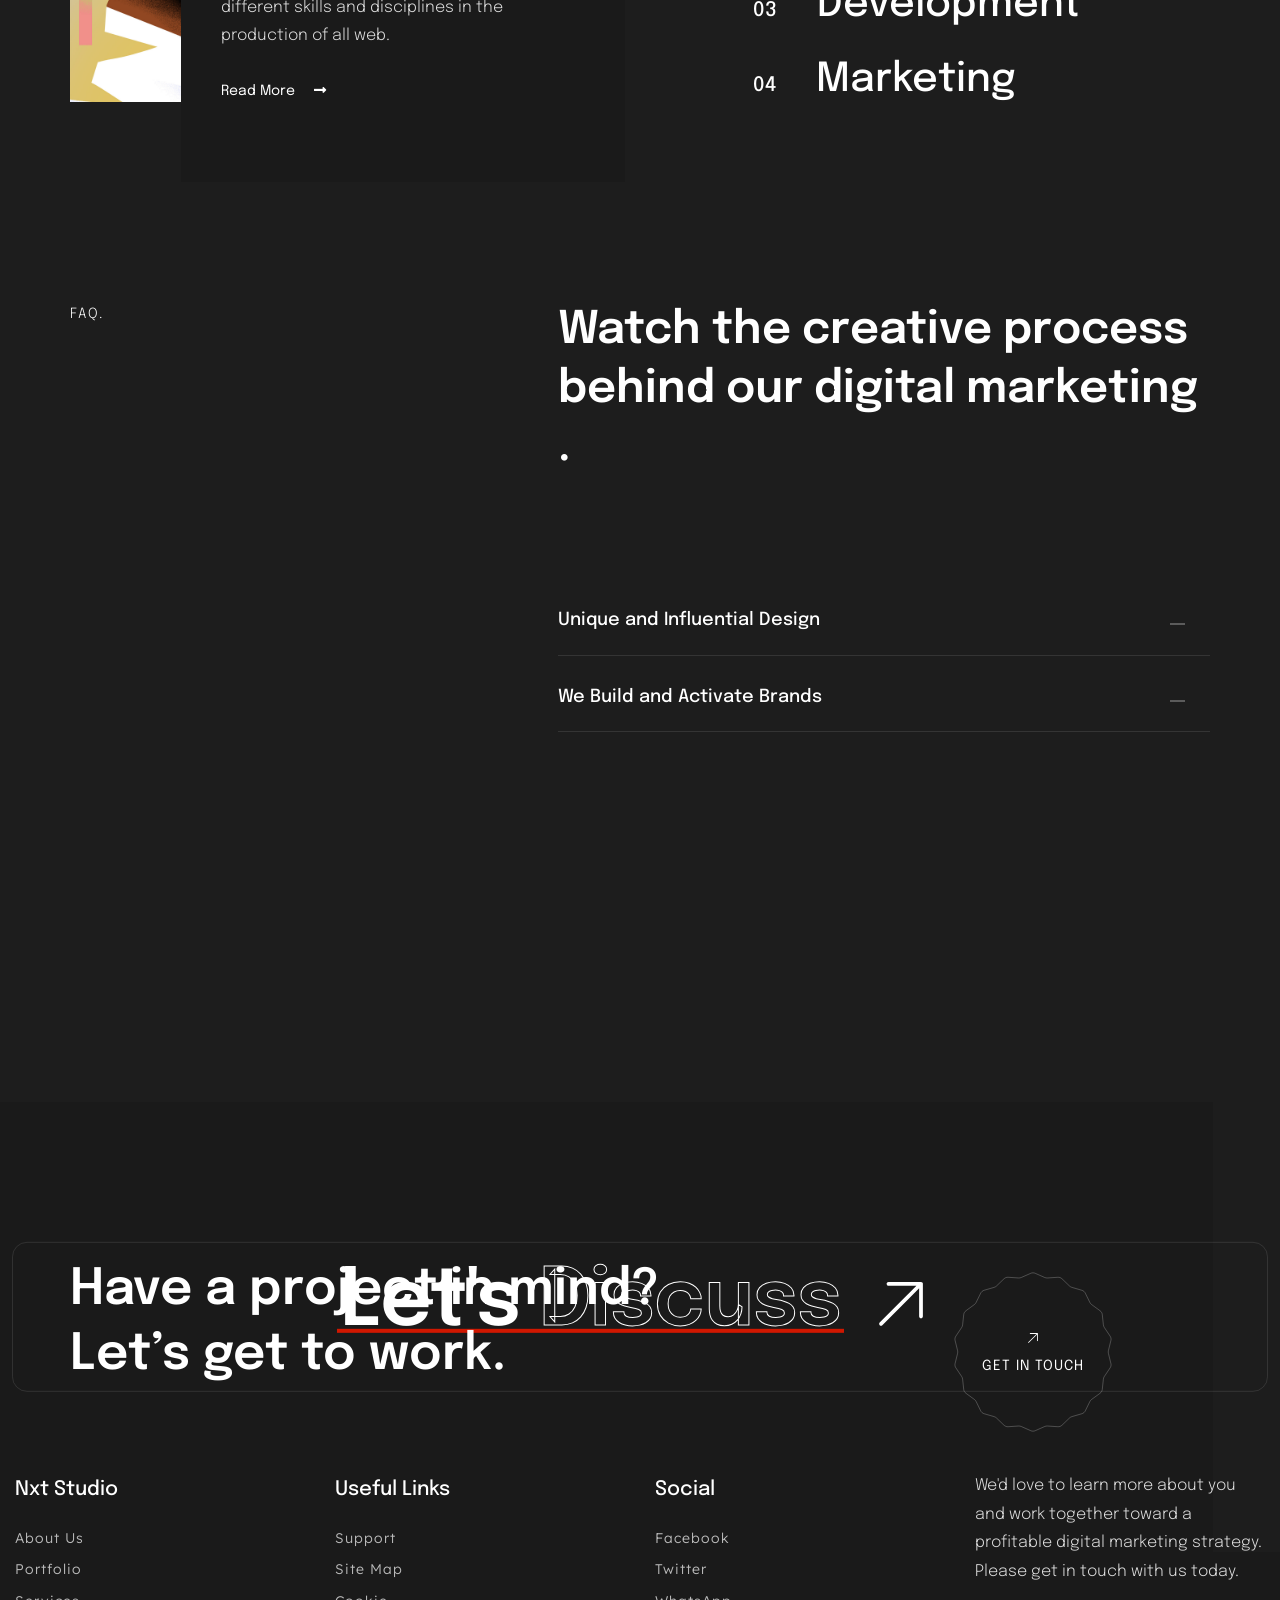
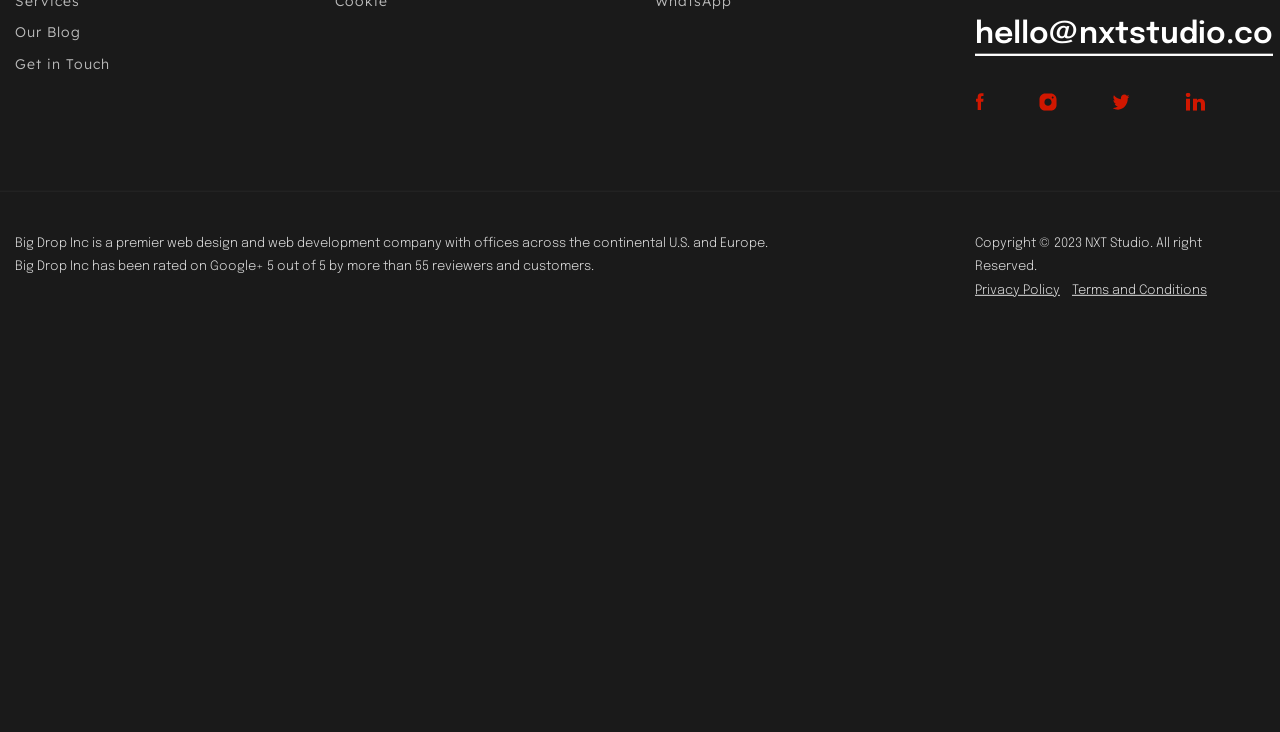
<file: services.html>
<!DOCTYPE html>
<html lang="zxx">

<head>
    <!-- Metas -->
    <meta charset="utf-8">
    <meta http-equiv="X-UA-Compatible" content="IE=edge">
    <meta name="viewport" content="width=device-width, initial-scale=1, maximum-scale=1">
    <meta name="keywords" content="HTML5 Template Geekfolio Multi-Purpose themeforest">
    <meta name="description" content="Geekfolio - Multi-Purpose HTML5 Template">
    <meta name="author" content="">
    <!-- Title  -->
    <title>Services</title>
    <!-- Favicon -->
    <link rel="shortcut icon" href="assets/imgs/favicon.ico">
    <!-- Google Fonts -->
    <link href="https://fonts.googleapis.com/css?family=Poppins:100,200,300,400,500,600,700,800,900&display=swap" rel="stylesheet">
    <link href="https://fonts.googleapis.com/css2?family=Sora:wght@100;200;300;400;500;600;700;800&display=swap" rel="stylesheet">
    <link href="https://fonts.googleapis.com/css2?family=Playfair+Display:ital,wght@0,400;0,500;0,600;0,700;0,800;1,400;1,500;1,600;1,700;1,800&display=swap" rel="stylesheet">
    <link href="https://fonts.googleapis.com/css2?family=Epilogue:wght@100;200;300;400;500;600;700;800;900&display=swap" rel="stylesheet">
    <link rel="preconnect" href="https://fonts.googleapis.com">
    <link rel="preconnect" href="https://fonts.gstatic.com" crossorigin>
    <link href="https://fonts.googleapis.com/css2?family=Lexend+Deca:wght@300;400;500;600;700&family=Outfit:wght@300;400;500;600;700&display=swap" rel="stylesheet">
    <!-- Plugins -->
    <link rel="stylesheet" href="assets/css/plugins.css">
    <!-- Core Style Css -->
    
    <link rel="stylesheet" href="assets/css/style.css">
    <link rel="stylesheet" type="text/css" href="assets/css/custom.css" />
    
   
    
   
    
</head>

<body class="home-main-crev main-bg">
    <!-- ==================== Start Loading ==================== -->
    <div class="loader-wrap">
        <svg viewBox="0 0 1000 1000" preserveAspectRatio="none">
            <path id="svg" d="M0,1005S175,995,500,995s500,5,500,5V0H0Z"></path>
        </svg>
        <div class="loader-wrap-heading">
            <div class="load-text">
                <span>L</span>
                <span>o</span>
                <span>a</span>
                <span>d</span>
                <span>i</span>
                <span>n</span>
                <span>g</span>
            </div>
        </div>
    </div>
    <!-- ==================== End Loading ==================== -->
    <div class="cursor"></div>
    <!-- ==================== Start progress-scroll-button ==================== -->
    <div class="progress-wrap cursor-pointer">
        <svg class="progress-circle svg-content" width="100%" height="100%" viewBox="-1 -1 102 102">
            <path d="M50,1 a49,49 0 0,1 0,98 a49,49 0 0,1 0,-98" />
        </svg>
    </div>
    <!-- ==================== End progress-scroll-button ==================== -->
    <div id="smooth-wrapper">




        <!-- ==================== Start Navbar ==================== -->
        <nav class="navbar navbar-expand-lg bord main-bg">
            <div class="container-fluid">
                <!-- Logo -->
                <a class="logo icon-img-100" href="index.html">
                    <img src="assets/imgs/logo-light.svg" alt="logo">
                </a>
                <button class="navbar-toggler" type="button" data-toggle="collapse" data-target="#navbarSupportedContent" aria-controls="navbarSupportedContent" aria-expanded="false" aria-label="Toggle navigation">
                    <span class="icon-bar"><i class="fas fa-bars"></i></span>
                </button>
                <!-- navbar links -->
                <div class="collapse navbar-collapse justify-content-center" id="navbarSupportedContent">
                    <ul class="navbar-nav">
                        <li class="nav-item dropdown">
                            <a class="nav-link" href="index.html"><span class="rolling-text">Home</span></a>
                        </li>
                        <li class="nav-item dropdown">
                            <a class="nav-link" href="portfolio.html"><span class="rolling-text">Portfolio</span></a>
                        </li>
                        <li class="nav-item dropdown">
                            <a class="nav-link" href="blog.html"><span class="rolling-text">Blogs</span></a>
                        </li>
                        <li class="nav-item dropdown">
                            <a class="nav-link" href="services.html"><span class="rolling-text">Services</span></a>
                        </li>
                        <li class="nav-item">
                            <a class="nav-link" href="about-us.html"><span class="rolling-text">About Us</span></a>
                        </li>
                        <li class="nav-item">
                            <a class="nav-link" href="contact-us.html"><span class="rolling-text">Contact</span></a>
                        </li>
                    </ul>
                </div>
                <div class="search-form">
                    <div class="crv-butn-vid ">
                        <button type="submit" class="butn butn-sm butn-bg radius-3">
                            <a href="contact-us.html" target="_blank"><span class="text">Get in Touch</span>
                            </a>
                            
                        </button>
                        
                    </div>
                </div>
            </div>
        </nav>
        <!-- ==================== End Navbar ==================== -->

    <main>

        <!-- ==================== Start Slider ==================== -->

        <header class="page-header section-padding pb-0 sub-bg">
            <div class="container mt-80">
                <div class="row">
                    <div class="col-lg-8">
                        <div class="caption">
                            <h6 class="sub-title">What Can We Do ?</h6>
                            <h1 class="fz-55">We combine our passion for design and code.</h1>
                        </div>
                    </div>
                </div>
                <div class="row">
                    <div class="col-lg-5 offset-lg-4">
                        <div class="text mt-30">
                            <p>We help our clients succeed by creating brand identities, digital experiences, and print materials that communicate clearly, achieve marketing goals, and look fantastic.</p>
                        </div>
                    </div>
                </div>
            </div>
            <div class="main-marq xlrg section-padding pb-0">
                <div class="slide-har st1">
                    <div class="box">
                        <div class="item">
                            <h4>Services</h4>
                        </div>
                        <div class="item">
                            <h4>Services</h4>
                        </div>
                        <div class="item">
                            <h4>Services</h4>
                        </div>
                        <div class="item">
                            <h4>Services</h4>
                        </div>
                        <div class="item">
                            <h4>Services</h4>
                        </div>
                    </div>
                    <div class="box">
                        <div class="item">
                            <h4>Services</h4>
                        </div>
                        <div class="item">
                            <h4>Services</h4>
                        </div>
                        <div class="item">
                            <h4>Services</h4>
                        </div>
                        <div class="item">
                            <h4>Services</h4>
                        </div>
                        <div class="item">
                            <h4>Services</h4>
                        </div>
                    </div>
                </div>
            </div>
        </header>

        <!-- ==================== End Slider ==================== -->



        <!-- ==================== Start Services ==================== -->

        <section class="serv-box section-padding">
            <div class="container">
                <div class="sec-lg-head mb-80">
                    <div class="row">
                        <div class="col-lg-8">
                            <div class="position-re">
                                <h6 class="dot-titl-non mb-10">Featured Services</h6>
                                <h2 class="fz-60 fw-700">Our Services</h2>
                            </div>
                        </div>
                        <div class="col-lg-4 d-flex align-items-center">
                            <div class="text">
                                <p>Nemo enim ipsam voluptatem quia voluptas sit odit aut fugit, sed quia.</p>
                            </div>
                        </div>
                    </div>
                </div>
                <div class="row">
                    <div class="col-lg-4">
                        <div class="serv-item md-mb50 radius-10">
                            <div class="icon-img-60 mb-40">
                                <img src="assets/imgs/serv-icons/0.png" alt="">
                            </div>
                            <h5 class="mb-30 pb-30 bord-thin-bottom">Brand Strategy & <br> Art Direction</h5>
                            <p>Creating a higher spacing and how people move through a unique.</p>
                        </div>
                    </div>
                    <div class="col-lg-4">
                        <div class="serv-item md-mb50 radius-10">
                            <div class="icon-img-60 mb-40">
                                <img src="assets/imgs/serv-icons/1.png" alt="">
                            </div>
                            <h5 class="mb-30 pb-30 bord-thin-bottom">UX/UI Design & <br> Website/App Design</h5>
                            <p>Creating a higher spacing and how people move through a unique.</p>
                        </div>
                    </div>
                    <div class="col-lg-4">
                        <div class="serv-item radius-10">
                            <div class="icon-img-60 mb-40">
                                <img src="assets/imgs/serv-icons/2.png" alt="">
                            </div>
                            <h5 class="mb-30 pb-30 bord-thin-bottom">Typography & <br> Video Production</h5>
                            <p>Creating a higher spacing and how people move through a unique.</p>
                        </div>
                    </div>
                </div>
            </div>
        </section>

        <!-- ==================== End Services ==================== -->



        <!-- ==================== Start Services ==================== -->

        <section class="portfolio-fixed">
            <div class="container-fluid2 rest">
                <div class="row">
                    <div class="col-lg-6 rest">
                        <div class="left" id="sticky_item">
                            <div id="tab-1" class="img bg-img" data-background="assets/imgs/portfolio/gallery/1.jpg">
                            </div>
                            <div id="tab-2" class="img bg-img" data-background="assets/imgs/portfolio/gallery/2.jpg">
                            </div>
                            <div id="tab-3" class="img bg-img" data-background="assets/imgs/portfolio/gallery/3.jpg">
                            </div>
                        </div>
                    </div>
                    <div class="col-lg-6 sub-bg right">
                        <div class="cont active" data-tab="tab-1">
                            <div class="img-hiden">
                                <img src="assets/imgs/portfolio/gallery/1.jpg" alt="">
                            </div>
                            <span class="sub-title mb-15">01. Digital</span>
                            <h2 class="mb-30">Luxury Glassware.</h2>
                            <div class="row justify-content-center">
                                <div class="col-md-11">
                                    <p>We craft premium designs for agencies and global brands around the globe.</p>
                                    <ul class="rest list-arrow mt-30">
                                        <li>
                                            <span class="icon">
                                                <svg width="100%" height="100%" viewBox="0 0 9 8" fill="none"
                                                    xmlns="http://www.w3.org/2000/svg">
                                                    <path fill-rule="evenodd" clip-rule="evenodd"
                                                        d="M7.71108 3.78684L8.22361 4.29813L7.71263 4.80992L4.64672 7.87832L4.13433 7.36688L6.87531 4.62335H1.11181H0.750039H0.388177L0.382812 0.718232H1.10645L1.11082 3.90005H6.80113L4.12591 1.22972L4.63689 0.718262L7.71108 3.78684Z"
                                                        fill="#fff"></path>
                                                </svg>
                                            </span>
                                            <h6 class="inline fz-16 fw-400">Make your business visible online.</h6>
                                        </li>
                                        <li class="mt-5">
                                            <span class="icon">
                                                <svg width="100%" height="100%" viewBox="0 0 9 8" fill="none"
                                                    xmlns="http://www.w3.org/2000/svg">
                                                    <path fill-rule="evenodd" clip-rule="evenodd"
                                                        d="M7.71108 3.78684L8.22361 4.29813L7.71263 4.80992L4.64672 7.87832L4.13433 7.36688L6.87531 4.62335H1.11181H0.750039H0.388177L0.382812 0.718232H1.10645L1.11082 3.90005H6.80113L4.12591 1.22972L4.63689 0.718262L7.71108 3.78684Z"
                                                        fill="#fff"></path>
                                                </svg>
                                            </span>
                                            <h6 class="inline fz-16 fw-400">Make your eCommerce business stand out.</h6>
                                        </li>
                                        <li class="mt-5">
                                            <span class="icon">
                                                <svg width="100%" height="100%" viewBox="0 0 9 8" fill="none"
                                                    xmlns="http://www.w3.org/2000/svg">
                                                    <path fill-rule="evenodd" clip-rule="evenodd"
                                                        d="M7.71108 3.78684L8.22361 4.29813L7.71263 4.80992L4.64672 7.87832L4.13433 7.36688L6.87531 4.62335H1.11181H0.750039H0.388177L0.382812 0.718232H1.10645L1.11082 3.90005H6.80113L4.12591 1.22972L4.63689 0.718262L7.71108 3.78684Z"
                                                        fill="#fff"></path>
                                                </svg>
                                            </span>
                                            <h6 class="inline fz-16 fw-400">Grow with your audience.</h6>
                                        </li>
                                    </ul>
                                    <a href="#0" class="butn-circle d-flex align-items-center text-center mt-50">
                                        <div class="full-width">
                                            <span><svg width="18" height="18" viewBox="0 0 18 18" fill="none"
                                                    xmlns="http://www.w3.org/2000/svg">
                                                    <path
                                                        d="M13.922 4.5V11.8125C13.922 11.9244 13.8776 12.0317 13.7985 12.1108C13.7193 12.1899 13.612 12.2344 13.5002 12.2344C13.3883 12.2344 13.281 12.1899 13.2018 12.1108C13.1227 12.0317 13.0783 11.9244 13.0783 11.8125V5.51953L4.79547 13.7953C4.71715 13.8736 4.61092 13.9176 4.50015 13.9176C4.38939 13.9176 4.28316 13.8736 4.20484 13.7953C4.12652 13.717 4.08252 13.6108 4.08252 13.5C4.08252 13.3892 4.12652 13.283 4.20484 13.2047L12.4806 4.92188H6.18765C6.07577 4.92188 5.96846 4.87743 5.88934 4.79831C5.81023 4.71919 5.76578 4.61189 5.76578 4.5C5.76578 4.38811 5.81023 4.28081 5.88934 4.20169C5.96846 4.12257 6.07577 4.07813 6.18765 4.07812H13.5002C13.612 4.07813 13.7193 4.12257 13.7985 4.20169C13.8776 4.28081 13.922 4.38811 13.922 4.5Z"
                                                        fill="currentColor"></path>
                                                </svg></span>
                                            <span class="full-width">View Details</span>
                                        </div>
                                        <img src="assets/imgs/svg-assets/circle-star.svg" alt="" class="circle-star">
                                    </a>
                                </div>
                            </div>
                        </div>
                        <div class="cont" data-tab="tab-2">
                            <div class="img-hiden">
                                <img src="assets/imgs/portfolio/gallery/2.jpg" alt="">
                            </div>
                            <span class="sub-title mb-15">02. Marketing</span>
                            <h2 class="mb-30">Brand Identity.</h2>
                            <div class="row justify-content-center">
                                <div class="col-md-11">
                                    <p>We craft premium designs for agencies and global brands around the globe.</p>
                                    <ul class="rest list-arrow mt-30">
                                        <li>
                                            <span class="icon">
                                                <svg width="100%" height="100%" viewBox="0 0 9 8" fill="none"
                                                    xmlns="http://www.w3.org/2000/svg">
                                                    <path fill-rule="evenodd" clip-rule="evenodd"
                                                        d="M7.71108 3.78684L8.22361 4.29813L7.71263 4.80992L4.64672 7.87832L4.13433 7.36688L6.87531 4.62335H1.11181H0.750039H0.388177L0.382812 0.718232H1.10645L1.11082 3.90005H6.80113L4.12591 1.22972L4.63689 0.718262L7.71108 3.78684Z"
                                                        fill="#fff"></path>
                                                </svg>
                                            </span>
                                            <h6 class="inline fz-16 fw-400">Make your business visible online.</h6>
                                        </li>
                                        <li class="mt-5">
                                            <span class="icon">
                                                <svg width="100%" height="100%" viewBox="0 0 9 8" fill="none"
                                                    xmlns="http://www.w3.org/2000/svg">
                                                    <path fill-rule="evenodd" clip-rule="evenodd"
                                                        d="M7.71108 3.78684L8.22361 4.29813L7.71263 4.80992L4.64672 7.87832L4.13433 7.36688L6.87531 4.62335H1.11181H0.750039H0.388177L0.382812 0.718232H1.10645L1.11082 3.90005H6.80113L4.12591 1.22972L4.63689 0.718262L7.71108 3.78684Z"
                                                        fill="#fff"></path>
                                                </svg>
                                            </span>
                                            <h6 class="inline fz-16 fw-400">Make your eCommerce business stand out.</h6>
                                        </li>
                                        <li class="mt-5">
                                            <span class="icon">
                                                <svg width="100%" height="100%" viewBox="0 0 9 8" fill="none"
                                                    xmlns="http://www.w3.org/2000/svg">
                                                    <path fill-rule="evenodd" clip-rule="evenodd"
                                                        d="M7.71108 3.78684L8.22361 4.29813L7.71263 4.80992L4.64672 7.87832L4.13433 7.36688L6.87531 4.62335H1.11181H0.750039H0.388177L0.382812 0.718232H1.10645L1.11082 3.90005H6.80113L4.12591 1.22972L4.63689 0.718262L7.71108 3.78684Z"
                                                        fill="#fff"></path>
                                                </svg>
                                            </span>
                                            <h6 class="inline fz-16 fw-400">Grow with your audience.</h6>
                                        </li>
                                    </ul>
                                    <a href="#0" class="butn-circle d-flex align-items-center text-center mt-50">
                                        <div class="full-width">
                                            <span><svg width="18" height="18" viewBox="0 0 18 18" fill="none"
                                                    xmlns="http://www.w3.org/2000/svg">
                                                    <path
                                                        d="M13.922 4.5V11.8125C13.922 11.9244 13.8776 12.0317 13.7985 12.1108C13.7193 12.1899 13.612 12.2344 13.5002 12.2344C13.3883 12.2344 13.281 12.1899 13.2018 12.1108C13.1227 12.0317 13.0783 11.9244 13.0783 11.8125V5.51953L4.79547 13.7953C4.71715 13.8736 4.61092 13.9176 4.50015 13.9176C4.38939 13.9176 4.28316 13.8736 4.20484 13.7953C4.12652 13.717 4.08252 13.6108 4.08252 13.5C4.08252 13.3892 4.12652 13.283 4.20484 13.2047L12.4806 4.92188H6.18765C6.07577 4.92188 5.96846 4.87743 5.88934 4.79831C5.81023 4.71919 5.76578 4.61189 5.76578 4.5C5.76578 4.38811 5.81023 4.28081 5.88934 4.20169C5.96846 4.12257 6.07577 4.07813 6.18765 4.07812H13.5002C13.612 4.07813 13.7193 4.12257 13.7985 4.20169C13.8776 4.28081 13.922 4.38811 13.922 4.5Z"
                                                        fill="currentColor"></path>
                                                </svg></span>
                                            <span class="full-width">View Details</span>
                                        </div>
                                        <img src="assets/imgs/svg-assets/circle-star.svg" alt="" class="circle-star">
                                    </a>
                                </div>
                            </div>
                        </div>
                        <div class="cont" data-tab="tab-3">
                            <div class="img-hiden">
                                <img src="assets/imgs/portfolio/gallery/3.jpg" alt="">
                            </div>
                            <span class="sub-title mb-15">03. Design</span>
                            <h2 class="mb-30">Roseville Pottery.</h2>
                            <div class="row justify-content-center">
                                <div class="col-md-11">
                                    <p>We craft premium designs for agencies and global brands around the globe.</p>
                                    <ul class="rest list-arrow mt-30">
                                        <li>
                                            <span class="icon">
                                                <svg width="100%" height="100%" viewBox="0 0 9 8" fill="none"
                                                    xmlns="http://www.w3.org/2000/svg">
                                                    <path fill-rule="evenodd" clip-rule="evenodd"
                                                        d="M7.71108 3.78684L8.22361 4.29813L7.71263 4.80992L4.64672 7.87832L4.13433 7.36688L6.87531 4.62335H1.11181H0.750039H0.388177L0.382812 0.718232H1.10645L1.11082 3.90005H6.80113L4.12591 1.22972L4.63689 0.718262L7.71108 3.78684Z"
                                                        fill="#fff"></path>
                                                </svg>
                                            </span>
                                            <h6 class="inline fz-16 fw-400">Make your business visible online.</h6>
                                        </li>
                                        <li class="mt-5">
                                            <span class="icon">
                                                <svg width="100%" height="100%" viewBox="0 0 9 8" fill="none"
                                                    xmlns="http://www.w3.org/2000/svg">
                                                    <path fill-rule="evenodd" clip-rule="evenodd"
                                                        d="M7.71108 3.78684L8.22361 4.29813L7.71263 4.80992L4.64672 7.87832L4.13433 7.36688L6.87531 4.62335H1.11181H0.750039H0.388177L0.382812 0.718232H1.10645L1.11082 3.90005H6.80113L4.12591 1.22972L4.63689 0.718262L7.71108 3.78684Z"
                                                        fill="#fff"></path>
                                                </svg>
                                            </span>
                                            <h6 class="inline fz-16 fw-400">Make your eCommerce business stand out.</h6>
                                        </li>
                                        <li class="mt-5">
                                            <span class="icon">
                                                <svg width="100%" height="100%" viewBox="0 0 9 8" fill="none"
                                                    xmlns="http://www.w3.org/2000/svg">
                                                    <path fill-rule="evenodd" clip-rule="evenodd"
                                                        d="M7.71108 3.78684L8.22361 4.29813L7.71263 4.80992L4.64672 7.87832L4.13433 7.36688L6.87531 4.62335H1.11181H0.750039H0.388177L0.382812 0.718232H1.10645L1.11082 3.90005H6.80113L4.12591 1.22972L4.63689 0.718262L7.71108 3.78684Z"
                                                        fill="#fff"></path>
                                                </svg>
                                            </span>
                                            <h6 class="inline fz-16 fw-400">Grow with your audience.</h6>
                                        </li>
                                    </ul>
                                    <a href="#0" class="butn-circle d-flex align-items-center text-center mt-50">
                                        <div class="full-width">
                                            <span><svg width="18" height="18" viewBox="0 0 18 18" fill="none"
                                                    xmlns="http://www.w3.org/2000/svg">
                                                    <path
                                                        d="M13.922 4.5V11.8125C13.922 11.9244 13.8776 12.0317 13.7985 12.1108C13.7193 12.1899 13.612 12.2344 13.5002 12.2344C13.3883 12.2344 13.281 12.1899 13.2018 12.1108C13.1227 12.0317 13.0783 11.9244 13.0783 11.8125V5.51953L4.79547 13.7953C4.71715 13.8736 4.61092 13.9176 4.50015 13.9176C4.38939 13.9176 4.28316 13.8736 4.20484 13.7953C4.12652 13.717 4.08252 13.6108 4.08252 13.5C4.08252 13.3892 4.12652 13.283 4.20484 13.2047L12.4806 4.92188H6.18765C6.07577 4.92188 5.96846 4.87743 5.88934 4.79831C5.81023 4.71919 5.76578 4.61189 5.76578 4.5C5.76578 4.38811 5.81023 4.28081 5.88934 4.20169C5.96846 4.12257 6.07577 4.07813 6.18765 4.07812H13.5002C13.612 4.07813 13.7193 4.12257 13.7985 4.20169C13.8776 4.28081 13.922 4.38811 13.922 4.5Z"
                                                        fill="currentColor"></path>
                                                </svg></span>
                                            <span class="full-width">View Details</span>
                                        </div>
                                        <img src="assets/imgs/svg-assets/circle-star.svg" alt="" class="circle-star">
                                    </a>
                                </div>
                            </div>
                        </div>
                    </div>
                </div>
            </div>
        </section>

        <!-- ==================== End Services ==================== -->



        <!-- ==================== Start services tabs ==================== -->

        <section class="services-tab section-padding">
            <div class="container">
                <div class="row" id="tabs">
                    <div class="col-lg-6 order2">
                        <div class="serv-tab-cont mb-80">
                            <div class="tab-content current" id="tabs-1">
                                <div class="item">
                                    <div class="img">
                                        <img src="assets/imgs/sass-img/serv/1.jpg" alt="">
                                    </div>
                                    <div class="cont sub-bg">
                                        <div class="icon-img-60 mb-40">
                                            <img src="assets/imgs/serv-icons/0.png" alt="">
                                        </div>
                                        <div class="text">
                                            <p>We are a creative studio specializing in design,
                                                development and strategy many different skills and disciplines in the
                                                production of all web.</p>
                                        </div>
                                        <a href="#0" class="mt-30">
                                            <span class="mr-15">Read More</span>
                                            <i class="fas fa-long-arrow-alt-right"></i>
                                        </a>
                                    </div>
                                </div>
                            </div>
                            <div class="tab-content" id="tabs-2">
                                <div class="item">
                                    <div class="img">
                                        <img src="assets/imgs/sass-img/serv/1.jpg" alt="">
                                    </div>
                                    <div class="cont sub-bg">
                                        <div class="icon-img-60 mb-40">
                                            <img src="assets/imgs/serv-icons/1.png" alt="">
                                        </div>
                                        <div class="text">
                                            <p>We are a creative studio specializing in design,
                                                development and strategy many different skills and disciplines in the
                                                production of all web.</p>
                                        </div>
                                        <a href="#0" class="mt-30">
                                            <span class="mr-15">Read More</span>
                                            <i class="fas fa-long-arrow-alt-right"></i>
                                        </a>
                                    </div>
                                </div>
                            </div>
                            <div class="tab-content" id="tabs-3">
                                <div class="item">
                                    <div class="img">
                                        <img src="assets/imgs/sass-img/serv/1.jpg" alt="">
                                    </div>
                                    <div class="cont sub-bg">
                                        <div class="icon-img-60 mb-40">
                                            <img src="assets/imgs/serv-icons/2.png" alt="">
                                        </div>
                                        <div class="text">
                                            <p>We are a creative studio specializing in design,
                                                development and strategy many different skills and disciplines in the
                                                production of all web.</p>
                                        </div>
                                        <a href="#0" class="mt-30">
                                            <span class="mr-15">Read More</span>
                                            <i class="fas fa-long-arrow-alt-right"></i>
                                        </a>
                                    </div>
                                </div>
                            </div>
                            <div class="tab-content" id="tabs-4">
                                <div class="item">
                                    <div class="img">
                                        <img src="assets/imgs/sass-img/serv/1.jpg" alt="">
                                    </div>
                                    <div class="cont sub-bg">
                                        <div class="icon-img-60 mb-40">
                                            <img src="assets/imgs/serv-icons/0.png" alt="">
                                        </div>
                                        <div class="text">
                                            <p>We are a creative studio specializing in design,
                                                development and strategy many different skills and disciplines in the
                                                production of all web.</p>
                                        </div>
                                        <a href="#0" class="mt-30">
                                            <span class="mr-15">Read More</span>
                                            <i class="fas fa-long-arrow-alt-right"></i>
                                        </a>
                                    </div>
                                </div>
                            </div>
                        </div>
                    </div>
                    <div class="col-lg-5 offset-lg-1 valign order1">
                        <div class="serv-tab-link tab-links full-width md-mb50">
                            <div class="sec-lg-head mb-80">
                                <h6 class="dot-titl-non mb-15">Services</h6>
                                <p>We help you to go online and increase your conversion rate Better design for your
                                    digital products. </p>
                            </div>
                            <ul class="rest">
                                <li class="item-link current mb-15" data-tab="tabs-1"><span>01</span> UI/UX Design</li>
                                <li class="item-link mb-15" data-tab="tabs-2"><span>02</span> Branding</li>
                                <li class="item-link mb-15" data-tab="tabs-3"><span>03</span> Development</li>
                                <li class="item-link" data-tab="tabs-4"><span>04</span> Marketing</li>
                            </ul>
                        </div>
                    </div>
                </div>
            </div>
        </section>

        <!-- ==================== End services tabs ==================== -->



        <!-- ==================== Start about ==================== -->

        <section class="intro-corp section-padding pt-0">
            <div class="container">
                <div class="row">
                    <div class="col-lg-5">
                        <div class="sec-head mb-40">
                            <h6 class="sub-title">FAQ.</h6>
                        </div>
                    </div>
                    <div class="col-lg-7">
                        <div class="cont">
                            <div class="text">
                                <h2 class="d-slideup wow">
                                    <span class="sideup-text">
                                        <span class="up-text">Watch the creative process</span>
                                    </span>
                                    <span class="sideup-text">
                                        <span class="up-text"><span>behind our digital marketing</span>.</span>
                                    </span>
                                </h2>
                            </div>
                            <div class="accordion bord mt-40">

                                <div class="item mb-15 wow fadeInUp" data-wow-delay=".1s">
                                    <div class="title">
                                        <h6 class="fz-18">The Power of Influencer Marketing</h6>
                                        <span class="ico"></span>
                                    </div>
                                    <div class="accordion-info">
                                        <p class="fz-14">Taken possession of my entire soul, like these sweet mornings
                                            of spring which
                                            i enjoy with my whole.</p>
                                    </div>
                                </div>

                                <div class="item mb-15 wow fadeInUp" data-wow-delay=".3s">
                                    <div class="title">
                                        <h6 class="fz-18">Unique and Influential Design</h6>
                                        <span class="ico"></span>
                                    </div>
                                    <div class="accordion-info">
                                        <p class="fz-14">Taken possession of my entire soul, like these sweet mornings
                                            of spring which
                                            i enjoy with my whole.</p>
                                    </div>
                                </div>

                                <div class="item wow fadeInUp" data-wow-delay=".5s">
                                    <div class="title">
                                        <h6 class="fz-18">We Build and Activate Brands</h6>
                                        <span class="ico"></span>
                                    </div>
                                    <div class="accordion-info">
                                        <p class="fz-14">Taken possession of my entire soul, like these sweet mornings
                                            of spring which
                                            i enjoy with my whole.</p>
                                    </div>
                                </div>

                            </div>
                        </div>
                    </div>
                </div>
            </div>
        </section>

        <!-- ==================== End about ==================== -->

    </main>

    <!-- ==================== Start call to action ==================== -->

    <section class="call-action-img">
        <div class="container">
            <div class="sec-bg-img bg-img parallaxie" data-background="assets/imgs/background/2.jpg"></div>
            <div class="sec-lg-head section-padding">
                <div class="row ontop">
                    <div class="col-11 d-flex align-items-center">
                        <div>
                            <h2 class="fz-50 d-rotate wow">
                                <span class="rotate-text">Have a project in mind?</span>
                                <span class="rotate-text">Let’s <span>get to work</span>.</span>
                            </h2>
                        </div>
                        <div class="ml-auto">
                            <a href="#0" class="butn-circle d-flex align-items-center text-center mt-50 m-auto">
                                <div class="full-width">
                                    <span><svg width="18" height="18" viewBox="0 0 18 18" fill="none"
                                            xmlns="http://www.w3.org/2000/svg">
                                            <path
                                                d="M13.922 4.5V11.8125C13.922 11.9244 13.8776 12.0317 13.7985 12.1108C13.7193 12.1899 13.612 12.2344 13.5002 12.2344C13.3883 12.2344 13.281 12.1899 13.2018 12.1108C13.1227 12.0317 13.0783 11.9244 13.0783 11.8125V5.51953L4.79547 13.7953C4.71715 13.8736 4.61092 13.9176 4.50015 13.9176C4.38939 13.9176 4.28316 13.8736 4.20484 13.7953C4.12652 13.717 4.08252 13.6108 4.08252 13.5C4.08252 13.3892 4.12652 13.283 4.20484 13.2047L12.4806 4.92188H6.18765C6.07577 4.92188 5.96846 4.87743 5.88934 4.79831C5.81023 4.71919 5.76578 4.61189 5.76578 4.5C5.76578 4.38811 5.81023 4.28081 5.88934 4.20169C5.96846 4.12257 6.07577 4.07813 6.18765 4.07812H13.5002C13.612 4.07813 13.7193 4.12257 13.7985 4.20169C13.8776 4.28081 13.922 4.38811 13.922 4.5Z"
                                                fill="currentColor"></path>
                                        </svg></span>
                                    <span class="full-width">Get In Touch</span>
                                </div>
                                <img src="assets/imgs/svg-assets/circle-star.svg" alt="" class="circle-star">
                            </a>
                        </div>
                    </div>
                </div>
            </div>
        </div>
    </section>

    <!-- ==================== End call to action ==================== -->


    <!-- ==================== Start Footer ==================== -->
    <footer class="sub-bg">
        <div class="footer-container">
            <div class="container-fluid pb-80 pt-80 ontop">
                <div class="call-box text-center mb-80">
                    <h2>
                         <a href="page-contact.html"  class="request-link">Let's <span class="stroke"> Discuss</span></a> 
                        
                        <span class="arrow">
                            <svg width="18" height="18" viewBox="0 0 18 18" fill="none" xmlns="http://www.w3.org/2000/svg">
                                <path d="M13.922 4.5V11.8125C13.922 11.9244 13.8776 12.0317 13.7985 12.1108C13.7193 12.1899 13.612 12.2344 13.5002 12.2344C13.3883 12.2344 13.281 12.1899 13.2018 12.1108C13.1227 12.0317 13.0783 11.9244 13.0783 11.8125V5.51953L4.79547 13.7953C4.71715 13.8736 4.61092 13.9176 4.50015 13.9176C4.38939 13.9176 4.28316 13.8736 4.20484 13.7953C4.12652 13.717 4.08252 13.6108 4.08252 13.5C4.08252 13.3892 4.12652 13.283 4.20484 13.2047L12.4806 4.92188H6.18765C6.07577 4.92188 5.96846 4.87743 5.88934 4.79831C5.81023 4.71919 5.76578 4.61189 5.76578 4.5C5.76578 4.38811 5.81023 4.28081 5.88934 4.20169C5.96846 4.12257 6.07577 4.07813 6.18765 4.07812H13.5002C13.612 4.07813 13.7193 4.12257 13.7985 4.20169C13.8776 4.28081 13.922 4.38811 13.922 4.5Z" fill="currentColor"></path>
                            </svg>
                        </span>
                    </h2>
                </div>
                <div class="row">
                    
                   
                    <div class="col-lg-3  md-mb50">
                        <div class="tit mb-20">
                            <h6 class="text-white">Nxt Studio</h6>
                        </div>
                        <ul class="rest social-text">
                            <li>
                                <a href="#0">About Us</a>
                            </li>
                            <li>
                                <a href="#0">Portfolio</a>
                            </li>
                            <li>
                                <a href="#0">Services</a>
                            </li>
                            <li>
                                <a href="#0">Our Blog</a>
                            </li>
                            <li>
                                <a href="#0">Get in Touch</a>
                            </li>
                            
                        </ul>
                    </div>
                    <div class="col-lg-3  md-mb50">
                        <div class="tit mb-20">
                            <h6 class="text-white">Useful Links</h6>
                        </div>
                        <ul class="rest social-text">
                            <li>
                                <a href="#0">Support</a>
                            </li>
                            <li>
                                <a href="#0">Site Map</a>
                            </li>
                            <li>
                                <a href="#0">Cookie</a>
                            </li>
                           
                        </ul>
                    </div>
                    <div class="col-lg-2 ">
                        <div class="colum md-mb50">
                            <div class="tit mb-20">
                                <h6 class="text-white">Social</h6>
                            </div>
                            <ul class="rest social-text">
                                <li>
                                    <a href="#0">Facebook</a>
                                </li>
                                <li>
                                    <a href="#">Twitter</a>
                                </li>
                                <li>
                                    <a href="#">WhatsApp</a>
                                </li>
                            </ul>
                        </div>
                    </div>
                    <div class="col-lg-3 offset-lg-1">
                        <div class="colum md-mb50">
                            <div class="text">
                               
                                <div class="in-touch text-white">
                                    <p> We'd love to learn more about you and work together toward a profitable digital marketing strategy. Please get in touch with us today. </p>
                                    <a href="mailto:hello@nxtstudio.co" class="link ">hello@nxtstudio.co </a>
                                   
                                </div>
                                <ul class="icons-list mt-40">
                                    <li>
                                        <a href="https://www.facebook.com/bigdropcompany" target="_blank" rel="noopener, noreferrer">
                                            <svg viewbox="0 0 8 17" width="8" height="17">
                                                <path d="M5.001 5.412V3.966c0-.218.01-.386.03-.505a1 1 0 01.131-.35.534.534 0 01.333-.242 2.25 2.25 0 01.611-.065h1.389V-.091h-2.22c-1.285 0-2.207.318-2.768.952-.56.637-.84 1.572-.84 2.808v1.743H.004v2.895h1.662v8.4h3.335v-8.4h2.22l.293-2.895z"></path>
                                            </svg> </a>
                                    </li>
                                    <li>
                                        <a href="https://www.instagram.com/bigdropinc/" target="_blank" rel="noopener, noreferrer">
                                            <svg viewbox="0 0 18 18" width="18" height="18">
                                                <path d="M17.533 6.502v5.647c0 3.195-2.572 5.795-5.733 5.795H6.214c-3.161 0-5.733-2.6-5.733-5.795V6.502C.481 3.307 3.053.707 6.214.707H11.8c3.161 0 5.733 2.6 5.733 5.795zm-2.916-1.883a.96.96 0 00-.955-.964.961.961 0 00-.957.964c0 .533.43.964.957.964a.96.96 0 00.955-.964zm-5.61 1.09c-1.972 0-3.577 1.623-3.577 3.616 0 1.994 1.605 3.615 3.577 3.615s3.577-1.62 3.577-3.615c0-1.993-1.605-3.616-3.577-3.616z"></path>
                                            </svg> </a>
                                    </li>
                                    <li>
                                        <a href="https://twitter.com/bigdropinc" target="_blank" rel="noopener, noreferrer">
                                            <svg viewbox="0 0 18 16" width="18" height="16">
                                                <path d="M16.996 1.079a6.54 6.54 0 01-2.177.92C14.195 1.261 13.305.801 12.32.801c-1.892 0-3.426 1.699-3.426 3.79 0 .298.03.587.089.864-2.846-.158-5.37-1.669-7.06-3.96A4.074 4.074 0 001.46 3.4c0 1.314.605 2.475 1.523 3.156a3.181 3.181 0 01-1.55-.478v.047c0 1.839 1.18 3.368 2.746 3.719a3.166 3.166 0 01-1.547.065c.436 1.505 1.7 2.6 3.2 2.63-1.173 1.02-2.65 1.626-4.255 1.626a6.31 6.31 0 01-.817-.055c1.516 1.078 3.316 1.706 5.25 1.706 6.3 0 9.746-5.777 9.746-10.787l-.011-.492a7.317 7.317 0 001.711-1.96 6.39 6.39 0 01-1.966.598c.707-.469 1.25-1.214 1.506-2.096z"></path>
                                            </svg> </a>
                                    </li>
                                    <li>
                                        <a href="https://www.linkedin.com/company/big-drop-inc/" target="_blank" rel="noopener, noreferrer">
                                            <svg viewbox="0 0 20 18" width="20" height="18">
                                                <path d="M20 11.036v6.963h-4.01v-6.497c0-1.632-.526-2.59-2-2.59-1.126 0-1.576.594-1.871 1.32-.108.26-.135.621-.135.985V18H7.973s.055-10.88 0-12.02h4.01v1.597l-.026.04h.026v-.04c.542-.826 1.164-1.632 3.328-1.632 2.68 0 4.689 1.36 4.689 5.092zM5.395 2.098c0 1.166-.884 2.1-2.304 2.1h-.027c-1.366 0-2.251-.934-2.251-2.1C.813.906 1.724 0 3.118 0c1.393 0 2.25.906 2.277 2.098zM.992 6.011h4.01v11.988H.992z"></path>
                                            </svg> </a>
                                    </li>
                                </ul>
                            </div>
                        </div>
                        
                    </div>
                </div>
            </div>
            <div class="sub-footer pt-40 pb-40 bord-thin-top ontop">
                <div class="container-fluid">
                    <div class="row">
                        <div class="col-lg-8">
                            <p class="fz-13">Big Drop Inc is a premier web design and web development company with offices across the continental U.S. and Europe.</p>
                            <p class="fz-13">Big Drop Inc has been rated on Google+ 5 out of 5 by more than 55 reviewers and customers.</p>
                            
                        </div>
                        <div class="col-lg-3 offset-lg-1">
                            
                            <div class="copyright d-flex">
                                <div class="">
                                    <p class="fz-13"> Copyright © 2023 NXT Studio. All right Reserved. </p>
                                    <p class="fz-13"> <span class="underline"><a href="privacy-policy.html">Privacy Policy</a></span> &nbsp;&nbsp; <span class="underline"><a href="terms-and-conditions.html">Terms and Conditions</span></a></p>
                                   
                                </div>
                            </div>
                            
                        </div>
                    </div>
                </div>
            </div>
        </div>
    </footer>
    <!-- ==================== End Footer ==================== -->
     <!-- jQuery -->
     <script src="assets/js/jquery-3.6.0.min.js"></script>
     <script src="assets/js/jquery-migrate-3.4.0.min.js"></script>
 
     <!-- plugins -->
     <script src="assets/js/plugins.js"></script>
 
     <script src="assets/js/ScrollTrigger.min.js"></script>
 
     <!-- custom scripts -->
     <script src="assets/js/scripts.js"></script>

   
    
</body>

</html>
</file>
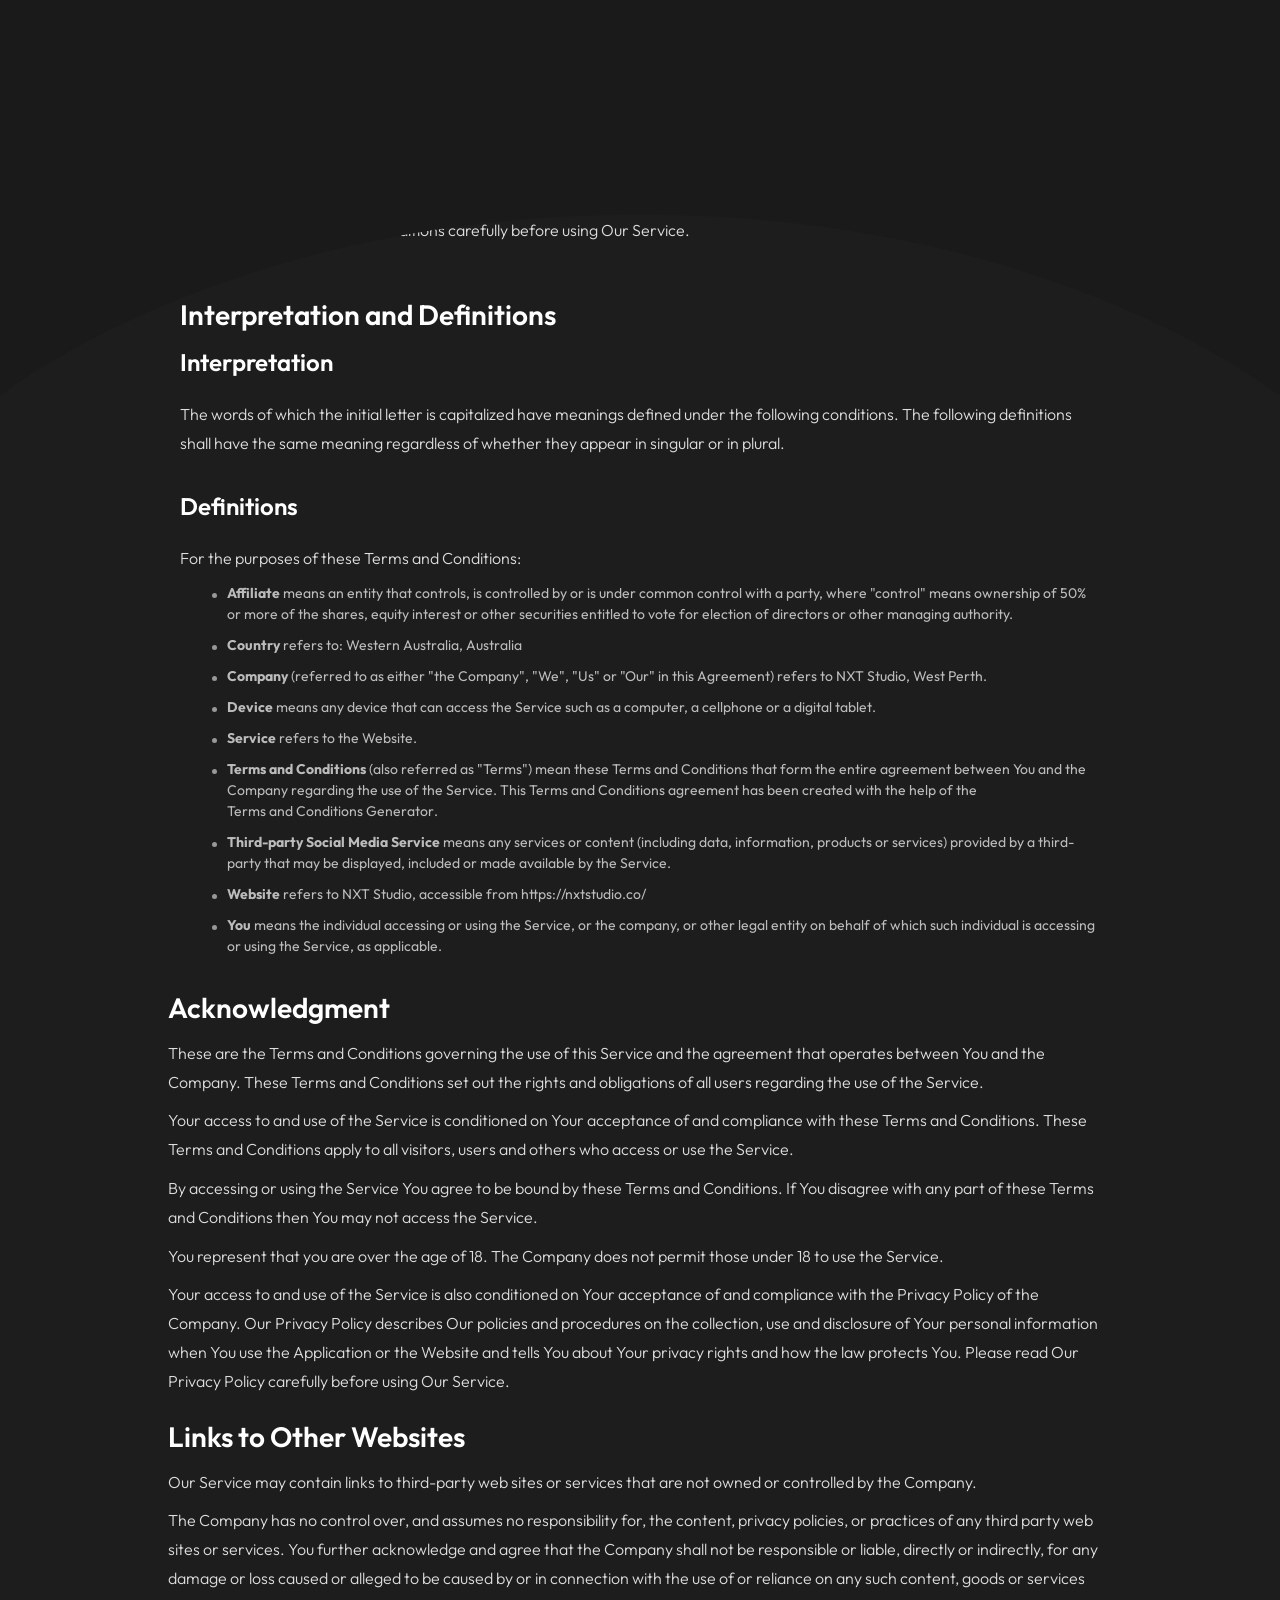
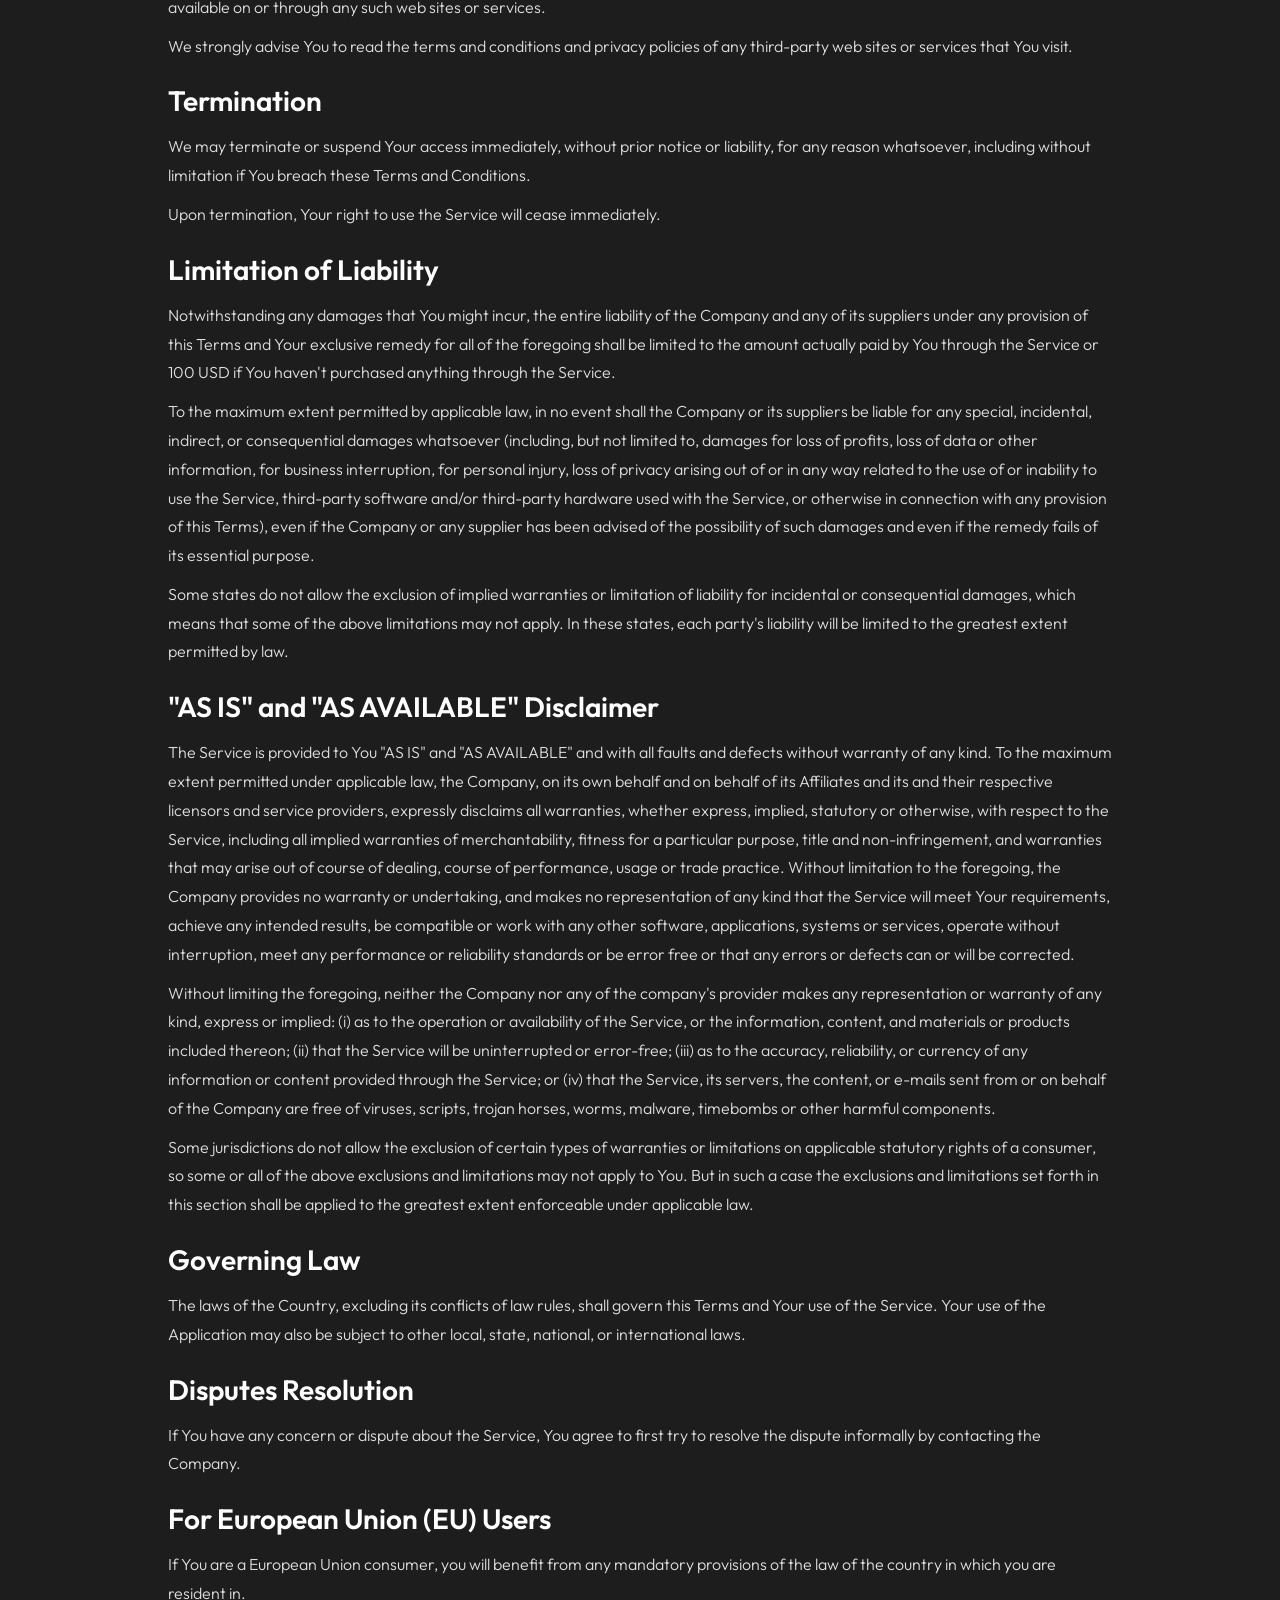
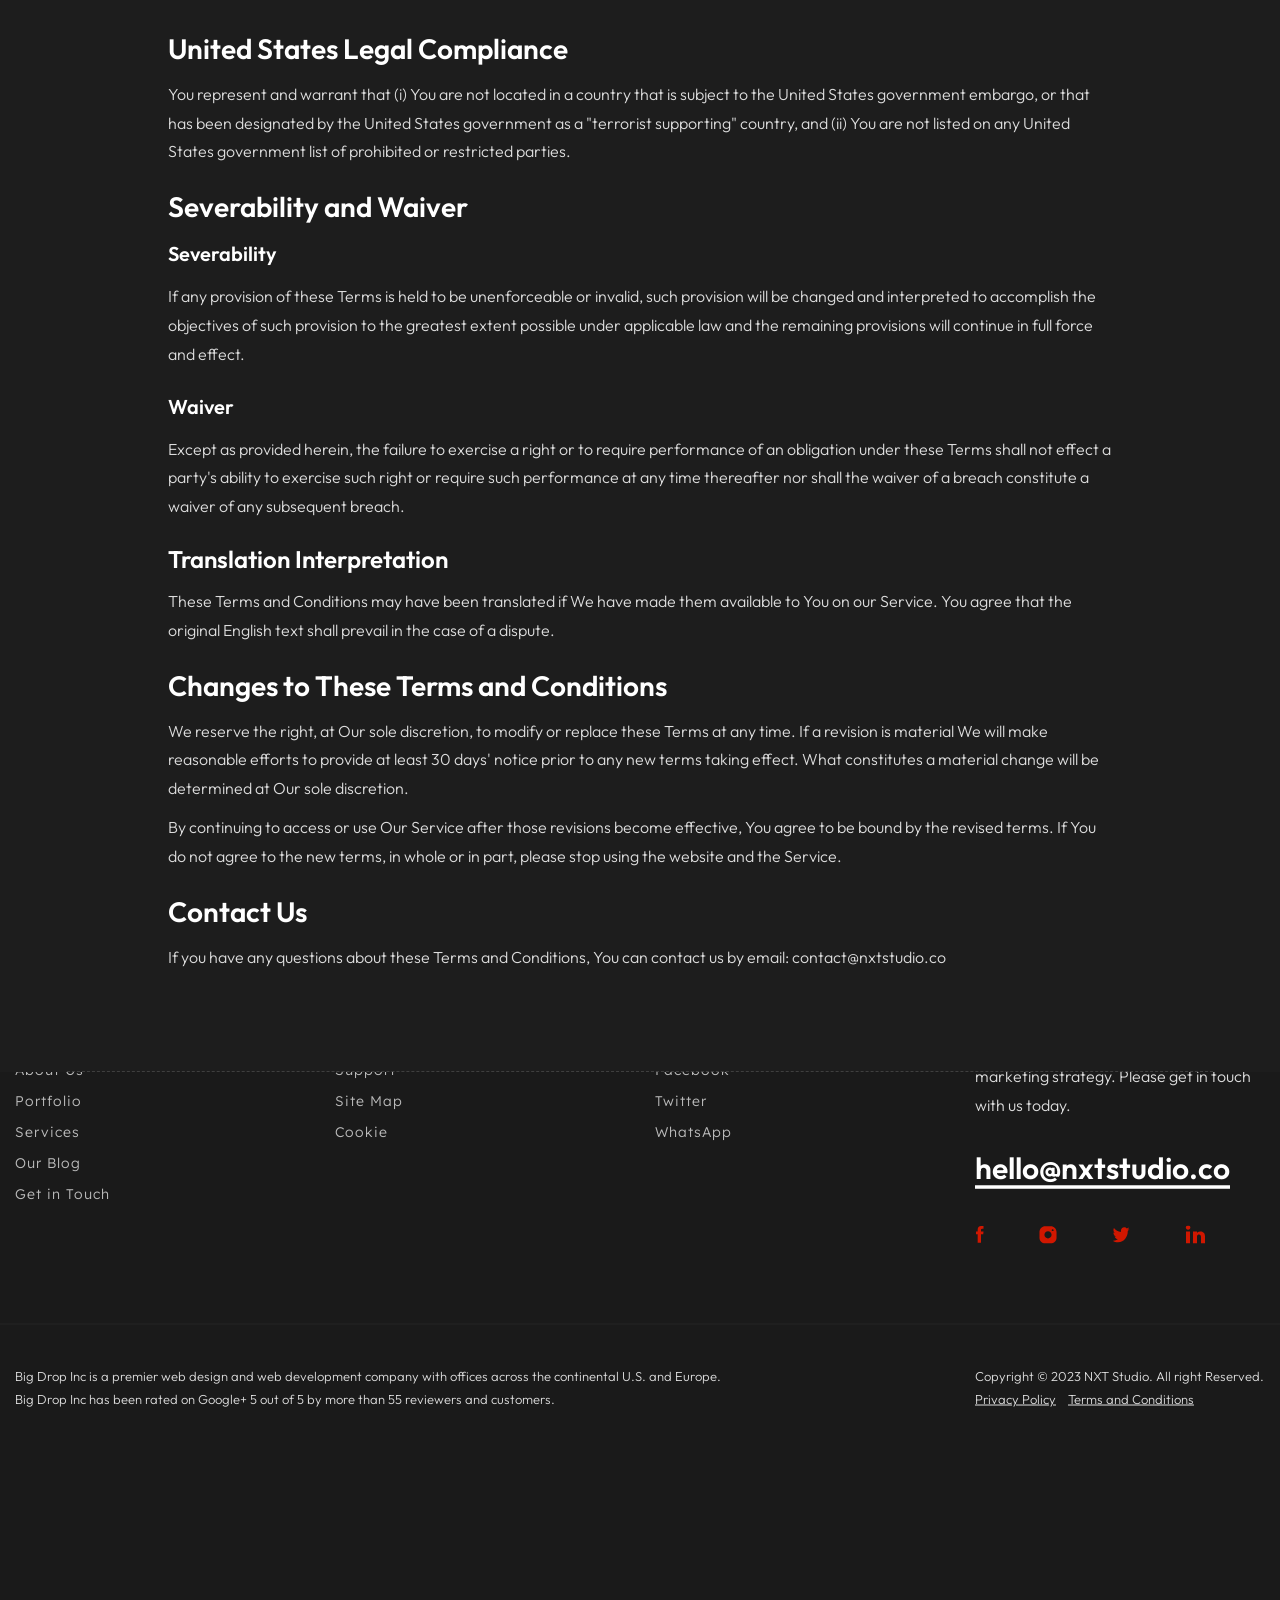
<file: terms-and-conditions.html>
<!DOCTYPE html>
<html lang="zxx">

<head>
    <!-- Metas -->
    <meta charset="utf-8" />
    <meta http-equiv="X-UA-Compatible" content="IE=edge" />
    <meta name="viewport" content="width=device-width, initial-scale=1, maximum-scale=1" />
    <meta name="keywords" content="HTML5 Template Geekfolio Multi-Purpose themeforest" />
    <meta name="description" content="Geekfolio - Multi-Purpose HTML5 Template" />
    <meta name="author" content="" />
    <!-- Title  -->
    <title>Terms &amp; Conditions</title>
    <!-- Favicon -->
    <link rel="shortcut icon" href="assets/imgs/favicon.ico" />
    <!-- Google Fonts -->
    <link href="https://fonts.googleapis.com/css?family=Poppins:100,200,300,400,500,600,700,800,900&display=swap" rel="stylesheet" />
    <link href="https://fonts.googleapis.com/css2?family=Sora:wght@100;200;300;400;500;600;700;800&display=swap" rel="stylesheet" />
    <link href="https://fonts.googleapis.com/css2?family=Playfair+Display:ital,wght@0,400;0,500;0,600;0,700;0,800;1,400;1,500;1,600;1,700;1,800&display=swap" rel="stylesheet" />
    <link rel="preconnect" href="https://fonts.googleapis.com" />
    <link rel="preconnect" href="https://fonts.gstatic.com" crossorigin />
    <link href="https://fonts.googleapis.com/css2?family=Lexend+Deca:wght@300;400;500;600;700&family=Outfit:wght@300;400;500;600;700&display=swap" rel="stylesheet" />
    <!-- Plugins -->
    <link rel="stylesheet" href="assets/css/plugins.css" />
    <!-- Core Style Css -->
    <link rel="stylesheet" href="assets/css/style.css" />
    <link rel="stylesheet" type="text/css" href="assets/css/base.css" />
    <link rel="stylesheet" type="text/css" href="assets/css/custom.css" />
</head>

<body class="main-bg">
    <!-- ==================== Start Loading ==================== -->
    <div class="loader-wrap">
        <svg viewBox="0 0 1000 1000" preserveAspectRatio="none">
            <path id="svg" d="M0,1005S175,995,500,995s500,5,500,5V0H0Z"></path>
        </svg>
        <div class="loader-wrap-heading">
            <div class="load-text">
                <span>L</span>
                <span>o</span>
                <span>a</span>
                <span>d</span>
                <span>i</span>
                <span>n</span>
                <span>g</span>
            </div>
        </div>
    </div>
    <!-- ==================== End Loading ==================== -->
    <div class="cursor"></div>
    <!-- ==================== Start progress-scroll-button ==================== -->
    <div class="progress-wrap cursor-pointer">
        <svg class="progress-circle svg-content" width="100%" height="100%" viewBox="-1 -1 102 102">
            <path d="M50,1 a49,49 0 0,1 0,98 a49,49 0 0,1 0,-98" />
        </svg>
    </div>
    <!-- ==================== End progress-scroll-button ==================== -->
    <!-- ==================== Start Navbar ==================== -->
    <nav class="navbar navbar-expand-lg bord main-bg">
        <div class="container-fluid">
            <!-- Logo -->
            <a class="logo icon-img-100" href="index.html">
                <img src="assets/imgs/logo-light.svg" alt="logo" />
            </a>
            <button class="navbar-toggler" type="button" data-toggle="collapse" data-target="#navbarSupportedContent" aria-controls="navbarSupportedContent" aria-expanded="false" aria-label="Toggle navigation">
                <span class="icon-bar"><i class="fas fa-bars"></i></span>
            </button>
            <!-- navbar links -->
            <div class="collapse navbar-collapse justify-content-center" id="navbarSupportedContent">
                <ul class="navbar-nav">
                    <li class="nav-item dropdown">
                        <a class="nav-link" href="index.html"><span class="rolling-text">Home</span></a>
                    </li>
                    <li class="nav-item dropdown">
                        <a class="nav-link" href="portfolio.html"><span class="rolling-text">Portfolio</span></a>
                    </li>
                    <li class="nav-item dropdown">
                        <a class="nav-link" href="blog.html"><span class="rolling-text">Blogs</span></a>
                    </li>
                    <li class="nav-item dropdown">
                        <a class="nav-link" href="services.html"><span class="rolling-text">Services</span></a>
                    </li>
                    <li class="nav-item">
                        <a class="nav-link" href="about-us.html"><span class="rolling-text">About Us</span></a>
                    </li>
                    <li class="nav-item">
                        <a class="nav-link" href="contact-us.html"><span class="rolling-text">Contact</span></a>
                    </li>
                </ul>
            </div>
            <div class="search-form">
                <div class="crv-butn-vid">
                    <button type="submit" class="butn butn-sm butn-bg radius-3">
                        <a href="contact-us.html" target="_blank"><span class="text">Get in Touch</span>
                        </a>
                    </button>
                </div>
            </div>
        </div>
    </nav>
    <!-- ==================== End Navbar ==================== -->
    <main>
        <!-- ==================== Start Blog ==================== -->
        <section class="main-bg blog section-padding pb-0">
            <div class="container">
                <div class="main-post">
                    <div class="item pb-80">
                        <div>
                            <div class="row justify-content-center">
                                <div class="col-lg-10">
                                    <h3 class="fw-600 mb-20">Terms and Conditions</h3>
                                    <div class="text mb-20">
                                        <p> Last updated: September 12, 2023 </p>
                                        <p>Please read these terms and conditions carefully before using Our Service.</p>
                                    </div>
                                </div>
                                <div class="row justify-content-center">
                                    <div class="col-lg-10">
                                        <div class="title mt-30">
                                            <h4 class="fw-600">Interpretation and Definitions</h4>
                                            <h5 class="fw-600">Interpretation</h5>
                                        </div>
                                        <div class="text mt-20">
                                            <p>The words of which the initial letter is capitalized have meanings defined under the following conditions. The following definitions shall have the same meaning regardless of whether they appear in singular or in plural. </p>
                                        </div>
                                        <div class="title mt-30">
                                            <h5 class="fw-600">Definitions</h5>
                                        </div>
                                        <div class="text mt-20">
                                            <p>For the purposes of these Terms and Conditions:</p>
                                        </div>
                                        <div class="unorder-list mb-30">
                                            <ul class="">
                                                <li>
                                                    <strong>Affiliate</strong> means an entity that controls, is controlled by or is under common control with a party, where &quot;control&quot; means ownership of 50% or more of the shares, equity interest or other securities entitled to vote for election of directors or other managing authority. </li>
                                                <li>
                                                    <strong>Country</strong> refers to: Western Australia, Australia </li>
                                                <li>
                                                    <strong>Company</strong> (referred to as either &quot;the Company&quot;, &quot;We&quot;, &quot;Us&quot; or &quot;Our&quot; in this Agreement) refers to NXT Studio, West Perth. </li>
                                                <li>
                                                    <strong>Device</strong> means any device that can access the Service such as a computer, a cellphone or a digital tablet. </li>
                                                <li>
                                                    <strong>Service</strong> refers to the Website. </li>
                                                <li>
                                                    <strong>Terms and Conditions</strong> (also referred as &quot;Terms&quot;) mean these Terms and Conditions that form the entire agreement between You and the Company regarding the use of the Service. This Terms and Conditions agreement has been created with the help of the <a href="https://www.termsfeed.com/terms-conditions-generator/" target="_blank">Terms and Conditions Generator</a>. </li>
                                                <li>
                                                    <strong>Third-party Social Media Service</strong> means any services or content (including data, information, products or services) provided by a third-party that may be displayed, included or made available by the Service. </li>
                                                <li>
                                                    <strong>Website</strong> refers to NXT Studio, accessible from <a href="https://nxtstudio.co/" rel="external nofollow noopener" target="_blank">https://nxtstudio.co/</a>
                                                </li>
                                                <li>
                                                    <strong>You</strong> means the individual accessing or using the Service, or the company, or other legal entity on behalf of which such individual is accessing or using the Service, as applicable. </li>
                                            </ul>
                                        </div>
                                    </div>
                                </div>
                            </div>
                            <div class="row justify-content-center">
                                <div class="col-lg-10">
                                    <div class="title mb-10">
                                        <h4 class="fw-600">Acknowledgment</h4>
                                    </div>
                                    <div class="text mb-20">
                                        <p class="mb-10">These are the Terms and Conditions governing the use of this Service and the agreement that operates between You and the Company. These Terms and Conditions set out the rights and obligations of all users regarding the use of the Service.</p>
                                        <p class="mb-10">Your access to and use of the Service is conditioned on Your acceptance of and compliance with these Terms and Conditions. These Terms and Conditions apply to all visitors, users and others who access or use the Service.</p>
                                        <p class="mb-10">By accessing or using the Service You agree to be bound by these Terms and Conditions. If You disagree with any part of these Terms and Conditions then You may not access the Service.</p>
                                        <p class="mb-10">You represent that you are over the age of 18. The Company does not permit those under 18 to use the Service.</p>
                                        <p> Your access to and use of the Service is also conditioned on Your acceptance of and compliance with the Privacy Policy of the Company. Our Privacy Policy describes Our policies and procedures on the collection, use and disclosure of Your personal information when You use the Application or the Website and tells You about Your privacy rights and how the law protects You. Please read Our Privacy Policy carefully before using Our Service. </p>
                                    </div>
                                    <div class="title mb-10">
                                        <h4 class="fw-600">Links to Other Websites</h4>
                                    </div>
                                    <div class="text mb-20">
                                        <p class="mb-10">Our Service may contain links to third-party web sites or services that are not owned or controlled by the Company. </p>
                                        <p class="mb-10"> The Company has no control over, and assumes no responsibility for, the content, privacy policies, or practices of any third party web sites or services. You further acknowledge and agree that the Company shall not be responsible or liable, directly or indirectly, for any damage or loss caused or alleged to be caused by or in connection with the use of or reliance on any such content, goods or services available on or through any such web sites or services.</p>
                                        <p>We strongly advise You to read the terms and conditions and privacy policies of any third-party web sites or services that You visit. </p>
                                    </div>
                                    <div class="title mb-10">
                                        <h4 class="fw-600">Termination </h4>
                                    </div>
                                    <div class="text mb-20">
                                        <p class="mb-10">We may terminate or suspend Your access immediately, without prior notice or liability, for any reason whatsoever, including without limitation if You breach these Terms and Conditions.</p>
                                        <p>Upon termination, Your right to use the Service will cease immediately. </p>
                                    </div>
                                    <div class="title mb-10">
                                        <h4 class="fw-600">Limitation of Liability </h4>
                                    </div>
                                    <div class="text mb-20">
                                        <p class="mb-10">Notwithstanding any damages that You might incur, the entire liability of the Company and any of its suppliers under any provision of this Terms and Your exclusive remedy for all of the foregoing shall be limited to the amount actually paid by You through the Service or 100 USD if You haven't purchased anything through the Service. </p>
                                        <p class="mb-10">To the maximum extent permitted by applicable law, in no event shall the Company or its suppliers be liable for any special, incidental, indirect, or consequential damages whatsoever (including, but not limited to, damages for loss of profits, loss of data or other information, for business interruption, for personal injury, loss of privacy arising out of or in any way related to the use of or inability to use the Service, third-party software and/or third-party hardware used with the Service, or otherwise in connection with any provision of this Terms), even if the Company or any supplier has been advised of the possibility of such damages and even if the remedy fails of its essential purpose. </p>
                                        <p> Some states do not allow the exclusion of implied warranties or limitation of liability for incidental or consequential damages, which means that some of the above limitations may not apply. In these states, each party's liability will be limited to the greatest extent permitted by law.</p>
                                    </div>
                                </div>
                            </div>
                            <div class="row justify-content-center">
                                <div class="col-lg-10">
                                    <div class="title mb-10">
                                        <h4 class="fw-600">"AS IS" and "AS AVAILABLE" Disclaimer</h4>
                                    </div>
                                    <div class="text mb-20">
                                        <p class="mb-10">The Service is provided to You "AS IS" and "AS AVAILABLE" and with all faults and defects without warranty of any kind. To the maximum extent permitted under applicable law, the Company, on its own behalf and on behalf of its Affiliates and its and their respective licensors and service providers, expressly disclaims all warranties, whether express, implied, statutory or otherwise, with respect to the Service, including all implied warranties of merchantability, fitness for a particular purpose, title and non-infringement, and warranties that may arise out of course of dealing, course of performance, usage or trade practice. Without limitation to the foregoing, the Company provides no warranty or undertaking, and makes no representation of any kind that the Service will meet Your requirements, achieve any intended results, be compatible or work with any other software, applications, systems or services, operate without interruption, meet any performance or reliability standards or be error free or that any errors or defects can or will be corrected. </p>
                                        <p class="mb-10">Without limiting the foregoing, neither the Company nor any of the company's provider makes any representation or warranty of any kind, express or implied: (i) as to the operation or availability of the Service, or the information, content, and materials or products included thereon; (ii) that the Service will be uninterrupted or error-free; (iii) as to the accuracy, reliability, or currency of any information or content provided through the Service; or (iv) that the Service, its servers, the content, or e-mails sent from or on behalf of the Company are free of viruses, scripts, trojan horses, worms, malware, timebombs or other harmful components. </p>
                                        <p>Some jurisdictions do not allow the exclusion of certain types of warranties or limitations on applicable statutory rights of a consumer, so some or all of the above exclusions and limitations may not apply to You. But in such a case the exclusions and limitations set forth in this section shall be applied to the greatest extent enforceable under applicable law. </p>
                                    </div>
                                </div>
                            </div>
                            <div class="row justify-content-center">
                                <div class="col-lg-10">
                                    <div class="title mb-10">
                                        <h4 class="fw-600">Governing Law</h4>
                                    </div>
                                    <div class="text mb-20">
                                        <p>The laws of the Country, excluding its conflicts of law rules, shall govern this Terms and Your use of the Service. Your use of the Application may also be subject to other local, state, national, or international laws. </p>
                                    </div>
                                </div>
                            </div>
                            <div class="row justify-content-center">
                                <div class="col-lg-10">
                                    <div class="title mb-10">
                                        <h4 class="fw-600">Disputes Resolution</h4>
                                    </div>
                                    <div class="text mb-20">
                                        <p>If You have any concern or dispute about the Service, You agree to first try to resolve the dispute informally by contacting the Company. </p>
                                    </div>
                                </div>
                            </div>
                            <div class="row justify-content-center">
                                <div class="col-lg-10">
                                    <div class="title mb-10">
                                        <h4 class="fw-600">For European Union (EU) Users</h4>
                                    </div>
                                    <div class="text mb-20">
                                        <p>If You are a European Union consumer, you will benefit from any mandatory provisions of the law of the country in which you are resident in. </p>
                                    </div>
                                </div>
                            </div>
                            <div class="row justify-content-center">
                                <div class="col-lg-10">
                                    <div class="title mb-10">
                                        <h4 class="fw-600">United States Legal Compliance</h4>
                                    </div>
                                    <div class="text mb-20">
                                        <p>You represent and warrant that (i) You are not located in a country that is subject to the United States government embargo, or that has been designated by the United States government as a "terrorist supporting" country, and (ii) You are not listed on any United States government list of prohibited or restricted parties. </p>
                                    </div>
                                </div>
                            </div>
                            <div class="row justify-content-center">
                                <div class="col-lg-10">
                                    <div class="title mb-10">
                                        <h4 class="fw-600">Severability and Waiver</h4>
                                        <h6 class="fw-600">Severability</h6>
                                    </div>
                                    <div class="text mb-20">
                                        <p>If any provision of these Terms is held to be unenforceable or invalid, such provision will be changed and interpreted to accomplish the objectives of such provision to the greatest extent possible under applicable law and the remaining provisions will continue in full force and effect.</p>
                                    </div>
                                    <div class="title mb-10">
                                        <h6 class="fw-600">Waiver</h6>
                                    </div>
                                    <div class="text mb-20">
                                        <p>Except as provided herein, the failure to exercise a right or to require performance of an obligation under these Terms shall not effect a party's ability to exercise such right or require such performance at any time thereafter nor shall the waiver of a breach constitute a waiver of any subsequent breach.</p>
                                    </div>
                                    <div class="title mb-10">
                                        <h5 class="fw-600">Translation Interpretation</h5>
                                    </div>
                                    <div class="text mb-20">
                                        <p>These Terms and Conditions may have been translated if We have made them available to You on our Service. You agree that the original English text shall prevail in the case of a dispute.</p>
                                    </div>
                                </div>
                            </div>
                            <div class="row justify-content-center">
                                <div class="col-lg-10">
                                    <div class="title mb-10">
                                        <h4 class="fw-600">Changes to These Terms and Conditions</h4>
                                    </div>
                                    <div class="text mb-20">
                                        <p class="mb-10">We reserve the right, at Our sole discretion, to modify or replace these Terms at any time. If a revision is material We will make reasonable efforts to provide at least 30 days' notice prior to any new terms taking effect. What constitutes a material change will be determined at Our sole discretion.</p>
                                        <p>By continuing to access or use Our Service after those revisions become effective, You agree to be bound by the revised terms. If You do not agree to the new terms, in whole or in part, please stop using the website and the Service.</p>
                                    </div>
                                </div>
                            </div>
                            <div class="row justify-content-center">
                                <div class="col-lg-10">
                                    <div class="title mb-10">
                                        <h4 class="fw-600">Contact Us</h4>
                                    </div>
                                    <div class="text mb-20">
                                        <p>If you have any questions about these Terms and Conditions, You can contact us by email: contact@nxtstudio.co </p>
                                    </div>
                                </div>
                            </div>
                        </div>
                    </div>
                </div>
            </div>
        </section>
        <!-- ==================== End Blog ==================== -->
    </main>
    
    <!-- ==================== Start Footer ==================== -->
    <footer class="sub-bg">
        <div class="footer-container">
            <div class="container-fluid pb-80 pt-80 ontop">
                <div class="call-box text-center mb-80">
                    <h2>
                         <a href="page-contact.html"  class="request-link">Let's <span class="stroke"> Discuss</span></a> 
                        
                        <span class="arrow">
                            <svg width="18" height="18" viewBox="0 0 18 18" fill="none" xmlns="http://www.w3.org/2000/svg">
                                <path d="M13.922 4.5V11.8125C13.922 11.9244 13.8776 12.0317 13.7985 12.1108C13.7193 12.1899 13.612 12.2344 13.5002 12.2344C13.3883 12.2344 13.281 12.1899 13.2018 12.1108C13.1227 12.0317 13.0783 11.9244 13.0783 11.8125V5.51953L4.79547 13.7953C4.71715 13.8736 4.61092 13.9176 4.50015 13.9176C4.38939 13.9176 4.28316 13.8736 4.20484 13.7953C4.12652 13.717 4.08252 13.6108 4.08252 13.5C4.08252 13.3892 4.12652 13.283 4.20484 13.2047L12.4806 4.92188H6.18765C6.07577 4.92188 5.96846 4.87743 5.88934 4.79831C5.81023 4.71919 5.76578 4.61189 5.76578 4.5C5.76578 4.38811 5.81023 4.28081 5.88934 4.20169C5.96846 4.12257 6.07577 4.07813 6.18765 4.07812H13.5002C13.612 4.07813 13.7193 4.12257 13.7985 4.20169C13.8776 4.28081 13.922 4.38811 13.922 4.5Z" fill="currentColor"></path>
                            </svg>
                        </span>
                    </h2>
                </div>
                <div class="row">
                    
                   
                    <div class="col-lg-3  md-mb50">
                        <div class="tit mb-20">
                            <h6 class="text-white">Nxt Studio</h6>
                        </div>
                        <ul class="rest social-text">
                            <li>
                                <a href="#0">About Us</a>
                            </li>
                            <li>
                                <a href="#0">Portfolio</a>
                            </li>
                            <li>
                                <a href="#0">Services</a>
                            </li>
                            <li>
                                <a href="#0">Our Blog</a>
                            </li>
                            <li>
                                <a href="#0">Get in Touch</a>
                            </li>
                            
                        </ul>
                    </div>
                    <div class="col-lg-3  md-mb50">
                        <div class="tit mb-20">
                            <h6 class="text-white">Useful Links</h6>
                        </div>
                        <ul class="rest social-text">
                            <li>
                                <a href="#0">Support</a>
                            </li>
                            <li>
                                <a href="#0">Site Map</a>
                            </li>
                            <li>
                                <a href="#0">Cookie</a>
                            </li>
                           
                        </ul>
                    </div>
                    <div class="col-lg-2 ">
                        <div class="colum md-mb50">
                            <div class="tit mb-20">
                                <h6 class="text-white">Social</h6>
                            </div>
                            <ul class="rest social-text">
                                <li>
                                    <a href="#0">Facebook</a>
                                </li>
                                <li>
                                    <a href="#">Twitter</a>
                                </li>
                                <li>
                                    <a href="#">WhatsApp</a>
                                </li>
                            </ul>
                        </div>
                    </div>
                    <div class="col-lg-3 offset-lg-1">
                        <div class="colum md-mb50">
                            <div class="text">
                               
                                <div class="in-touch text-white">
                                    <p> We'd love to learn more about you and work together toward a profitable digital marketing strategy. Please get in touch with us today. </p>
                                    <a href="mailto:hello@nxtstudio.co" class="link ">hello@nxtstudio.co </a>
                                   
                                </div>
                                <ul class="icons-list mt-40">
                                    <li>
                                        <a href="https://www.facebook.com/bigdropcompany" target="_blank" rel="noopener, noreferrer">
                                            <svg viewbox="0 0 8 17" width="8" height="17">
                                                <path d="M5.001 5.412V3.966c0-.218.01-.386.03-.505a1 1 0 01.131-.35.534.534 0 01.333-.242 2.25 2.25 0 01.611-.065h1.389V-.091h-2.22c-1.285 0-2.207.318-2.768.952-.56.637-.84 1.572-.84 2.808v1.743H.004v2.895h1.662v8.4h3.335v-8.4h2.22l.293-2.895z"></path>
                                            </svg> </a>
                                    </li>
                                    <li>
                                        <a href="https://www.instagram.com/bigdropinc/" target="_blank" rel="noopener, noreferrer">
                                            <svg viewbox="0 0 18 18" width="18" height="18">
                                                <path d="M17.533 6.502v5.647c0 3.195-2.572 5.795-5.733 5.795H6.214c-3.161 0-5.733-2.6-5.733-5.795V6.502C.481 3.307 3.053.707 6.214.707H11.8c3.161 0 5.733 2.6 5.733 5.795zm-2.916-1.883a.96.96 0 00-.955-.964.961.961 0 00-.957.964c0 .533.43.964.957.964a.96.96 0 00.955-.964zm-5.61 1.09c-1.972 0-3.577 1.623-3.577 3.616 0 1.994 1.605 3.615 3.577 3.615s3.577-1.62 3.577-3.615c0-1.993-1.605-3.616-3.577-3.616z"></path>
                                            </svg> </a>
                                    </li>
                                    <li>
                                        <a href="https://twitter.com/bigdropinc" target="_blank" rel="noopener, noreferrer">
                                            <svg viewbox="0 0 18 16" width="18" height="16">
                                                <path d="M16.996 1.079a6.54 6.54 0 01-2.177.92C14.195 1.261 13.305.801 12.32.801c-1.892 0-3.426 1.699-3.426 3.79 0 .298.03.587.089.864-2.846-.158-5.37-1.669-7.06-3.96A4.074 4.074 0 001.46 3.4c0 1.314.605 2.475 1.523 3.156a3.181 3.181 0 01-1.55-.478v.047c0 1.839 1.18 3.368 2.746 3.719a3.166 3.166 0 01-1.547.065c.436 1.505 1.7 2.6 3.2 2.63-1.173 1.02-2.65 1.626-4.255 1.626a6.31 6.31 0 01-.817-.055c1.516 1.078 3.316 1.706 5.25 1.706 6.3 0 9.746-5.777 9.746-10.787l-.011-.492a7.317 7.317 0 001.711-1.96 6.39 6.39 0 01-1.966.598c.707-.469 1.25-1.214 1.506-2.096z"></path>
                                            </svg> </a>
                                    </li>
                                    <li>
                                        <a href="https://www.linkedin.com/company/big-drop-inc/" target="_blank" rel="noopener, noreferrer">
                                            <svg viewbox="0 0 20 18" width="20" height="18">
                                                <path d="M20 11.036v6.963h-4.01v-6.497c0-1.632-.526-2.59-2-2.59-1.126 0-1.576.594-1.871 1.32-.108.26-.135.621-.135.985V18H7.973s.055-10.88 0-12.02h4.01v1.597l-.026.04h.026v-.04c.542-.826 1.164-1.632 3.328-1.632 2.68 0 4.689 1.36 4.689 5.092zM5.395 2.098c0 1.166-.884 2.1-2.304 2.1h-.027c-1.366 0-2.251-.934-2.251-2.1C.813.906 1.724 0 3.118 0c1.393 0 2.25.906 2.277 2.098zM.992 6.011h4.01v11.988H.992z"></path>
                                            </svg> </a>
                                    </li>
                                </ul>
                            </div>
                        </div>
                        
                    </div>
                </div>
            </div>
            <div class="sub-footer pt-40 pb-40 bord-thin-top ontop">
                <div class="container-fluid">
                    <div class="row">
                        <div class="col-lg-8">
                            <p class="fz-13">Big Drop Inc is a premier web design and web development company with offices across the continental U.S. and Europe.</p>
                            <p class="fz-13">Big Drop Inc has been rated on Google+ 5 out of 5 by more than 55 reviewers and customers.</p>
                            
                        </div>
                        <div class="col-lg-3 offset-lg-1">
                            
                            <div class="copyright d-flex">
                                <div class="">
                                    <p class="fz-13"> Copyright © 2023 NXT Studio. All right Reserved. </p>
                                    <p class="fz-13"> <span class="underline"><a href="privacy-policy.html">Privacy Policy</a></span> &nbsp;&nbsp; <span class="underline"><a href="terms-and-conditions.html">Terms and Conditions</span></a></p>
                                   
                                </div>
                            </div>
                            
                        </div>
                    </div>
                </div>
            </div>
        </div>
    </footer>
    <!-- ==================== End Footer ==================== -->
    <!-- jQuery -->
    <script src="assets/js/jquery-3.6.0.min.js"></script>
    <script src="assets/js/jquery-migrate-3.4.0.min.js"></script>
    <!-- plugins -->
    <script src="assets/js/plugins.js"></script>
    <script src="assets/js/ScrollTrigger.min.js"></script>
    <!-- custom scripts -->
    <script src="assets/js/scripts.js"></script>
    <script type='text/javascript' src='https://www.bigdropinc.com/wp-content/themes/bigdrop-theme/dist/js/global.min.js' id='global-js'></script>
    
</body>

</html>
</file>
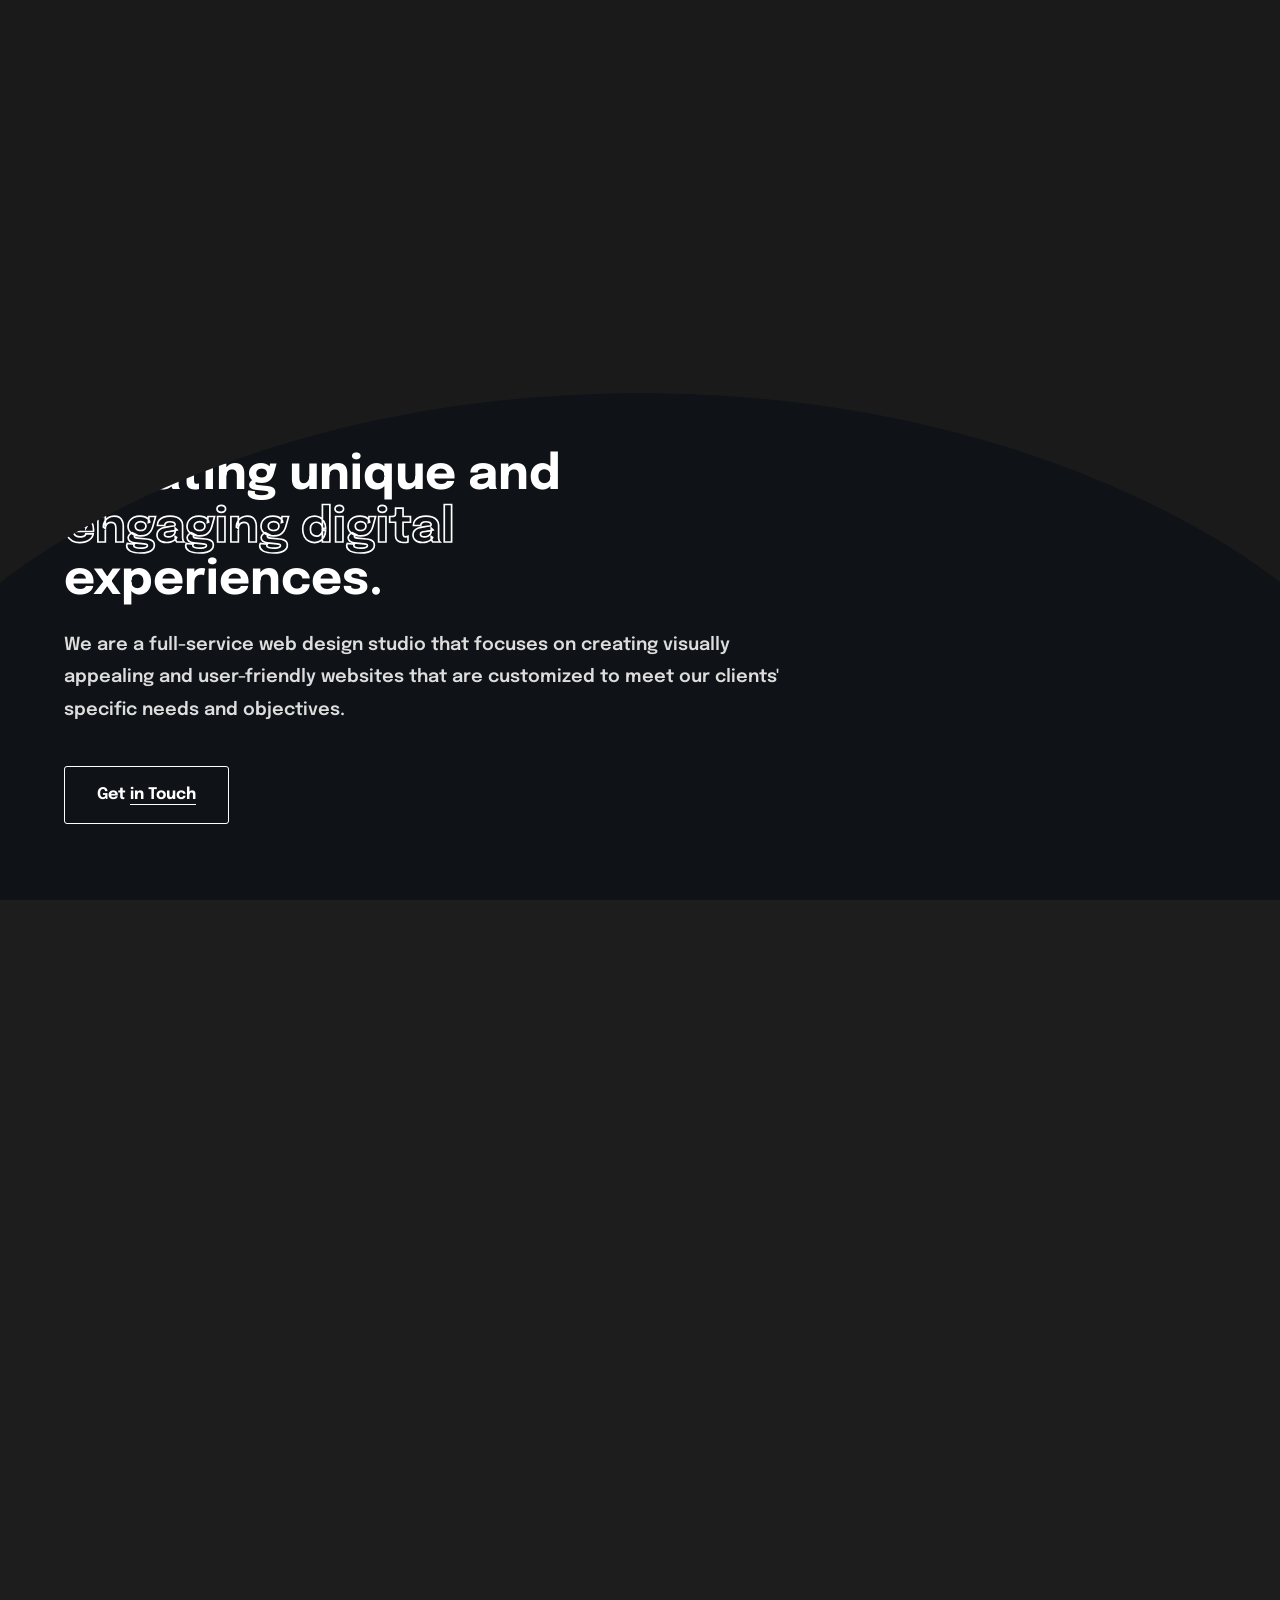
<file: test.html>
<!DOCTYPE html>
<html lang="zxx">

<head>
    <!-- Metas -->
    <meta charset="utf-8">
    <meta http-equiv="X-UA-Compatible" content="IE=edge">
    <meta name="viewport" content="width=device-width, initial-scale=1, maximum-scale=1">
    <meta name="keywords" content="HTML5 Template Geekfolio Multi-Purpose themeforest">
    <meta name="description" content="Geekfolio - Multi-Purpose HTML5 Template">
    <meta name="author" content="">
    <style>
        #client-logos ul li span:before {
            content: '';
            display: block;
            position: absolute;
            z-index: 0;
            background: url(assets/imgs/diagonal-stripes.svg);
            background-size: 10px;
            background-blend-mode: soft-light;
            top: 0;
            left: 0;
            right: 0;
            bottom: 0;
            z-index: -1;
            opacity: .25
        }
    </style>
    <!-- Title  -->
    <title>NXT Studio</title>
    <!-- Favicon -->
    <link rel="shortcut icon" href="assets/imgs/favicon.ico">
    <!-- Google Fonts -->
    <link href="https://fonts.googleapis.com/css?family=Poppins:100,200,300,400,500,600,700,800,900&display=swap" rel="stylesheet">
    <link href="https://fonts.googleapis.com/css2?family=Sora:wght@100;200;300;400;500;600;700;800&display=swap" rel="stylesheet">
    <link href="https://fonts.googleapis.com/css2?family=Playfair+Display:ital,wght@0,400;0,500;0,600;0,700;0,800;1,400;1,500;1,600;1,700;1,800&display=swap" rel="stylesheet">
    <link href="https://fonts.googleapis.com/css2?family=Epilogue:wght@100;200;300;400;500;600;700;800;900&display=swap" rel="stylesheet">
    <link rel="preconnect" href="https://fonts.googleapis.com">
    <link rel="preconnect" href="https://fonts.gstatic.com" crossorigin>
    <link href="https://fonts.googleapis.com/css2?family=Lexend+Deca:wght@300;400;500;600;700&family=Outfit:wght@300;400;500;600;700&display=swap" rel="stylesheet">
    <!-- Plugins -->
    <link rel="stylesheet" href="assets/css/plugins.css">
    <!-- Core Style Css -->
    <link rel="stylesheet" href="assets/css/style.css">
    <link rel="stylesheet" type="text/css" href="assets/css/base.css" />
    <link rel="stylesheet" type="text/css" href="assets/css/custom.css" />
    <link rel="stylesheet" type="text/css" href="assets/css/custom2.css" />
    <link rel="stylesheet" type="text/css" href="assets/css/custom3.css" />
</head>

<body class="home-main-crev main-bg">
    <!-- ==================== Start Loading ==================== -->
    <div class="loader-wrap">
        <svg viewBox="0 0 1000 1000" preserveAspectRatio="none">
            <path id="svg" d="M0,1005S175,995,500,995s500,5,500,5V0H0Z"></path>
        </svg>
        <div class="loader-wrap-heading">
            <div class="load-text">
                <span>L</span>
                <span>o</span>
                <span>a</span>
                <span>d</span>
                <span>i</span>
                <span>n</span>
                <span>g</span>
            </div>
        </div>
    </div>
    <!-- ==================== End Loading ==================== -->
    <div class="cursor"></div>
    <!-- ==================== Start progress-scroll-button ==================== -->
    <div class="progress-wrap cursor-pointer">
        <svg class="progress-circle svg-content" width="100%" height="100%" viewBox="-1 -1 102 102">
            <path d="M50,1 a49,49 0 0,1 0,98 a49,49 0 0,1 0,-98" />
        </svg>
    </div>
    <!-- ==================== End progress-scroll-button ==================== -->
    <div id="smooth-wrapper">
        <!-- ==================== Start Navbar ==================== -->
        <nav class="navbar navbar-expand-lg bord main-bg">
            <div class="container-fluid">
                <!-- Logo -->
                <a class="logo icon-img-100" href="index.html">
                    <img src="assets/imgs/logo-light.svg" alt="logo">
                </a>
                <button class="navbar-toggler" type="button" data-toggle="collapse" data-target="#navbarSupportedContent" aria-controls="navbarSupportedContent" aria-expanded="false" aria-label="Toggle navigation">
                    <span class="icon-bar"><i class="fas fa-bars"></i></span>
                </button>
                <!-- navbar links -->
                <div class="collapse navbar-collapse justify-content-center" id="navbarSupportedContent">
                    <ul class="navbar-nav">
                        <li class="nav-item dropdown">
                            <a class="nav-link" href="index.html"><span class="rolling-text">Home</span></a>
                        </li>
                        <li class="nav-item dropdown">
                            <a class="nav-link" href="portfolio.html"><span class="rolling-text">Portfolio</span></a>
                        </li>
                        <li class="nav-item dropdown">
                            <a class="nav-link" href="blog.html"><span class="rolling-text">Blogs</span></a>
                        </li>
                        <li class="nav-item dropdown">
                            <a class="nav-link" href="services.html"><span class="rolling-text">Services</span></a>
                        </li>
                        <li class="nav-item">
                            <a class="nav-link" href="about-us.html"><span class="rolling-text">About Us</span></a>
                        </li>
                        <li class="nav-item">
                            <a class="nav-link" href="contact-us.html"><span class="rolling-text">Contact</span></a>
                        </li>
                    </ul>
                </div>
                <div class="search-form">
                    <div class="crv-butn-vid ">
                        <button type="submit" class="butn butn-sm butn-bg radius-3">
                            <a href="contact-us.html" target="_blank"><span class="text">Get in Touch</span>
                            </a>
                        </button>
                    </div>
                </div>
            </div>
        </nav>
        <!-- ==================== End Navbar ==================== -->
        <div id="smooth-content">
            <main class="main-bg">
                <div class=header-controls>
                    <div class=header-cta id=header-cta> <button class="header-cta-button link cta-link">Kontakt aufnehmen</button></div>
                    <div class=header-burger id=header-burger>
                        <div class="header-burger-dash header-burger-dash-1"></div>
                        <div class="header-burger-dash header-burger-dash-2a"></div>
                        <div class="header-burger-dash header-burger-dash-2b"></div>
                        <div class="header-burger-dash header-burger-dash-3"></div>
                    </div>
                </div>
                <div class="header-background header-background-dark"></div>
                <div class="header-background header-background-light"></div>
                <!-- ==================== Start Slider ==================== -->
                <header class="">
                    <div class="post-2 page type-page status-publish hentry">
                        <div class="block-background block-background-text-color-light block-background-buttons-red margin-top-none margin-bottom-none padding-top-none padding-right-none padding-bottom-none padding-left-none" style="background-color: #0f1317;">
                            <div class=block-background-content>
                                <div class=block-header-spacer></div>
                            </div>
                        </div>
                        <div class="block-background block-background-text-color-light block-background-buttons-white margin-top-none margin-bottom-none padding-top-none padding-right-none padding-bottom-full padding-left-none content-section" style="background-color: #0f1317;">
                            <div class=block-background-video style><video class="block-background-video-player block-background-video-player-cover" disablePictureInPicture autoplay playsinline loop muted preload=auto poster=https://www.heinzelmann-medien.de/wp-content/uploads/2022/08/first-screen-01-28x23.jpg style="object-position: 0% 30%;">
                                    <source type=video/mp4 src=https://www.heinzelmann-medien.de/wp-content/uploads/2022/07/hme-dynamic_v1_x264.mp4>
                                    <source type=video/ogg src=https://www.heinzelmann-medien.de/wp-content/uploads/2022/07/hme-dynamic_v1_libtheora.ogv></video></div>
                            <div class=block-background-content>
                                <div class="block-columns block-columns-valign-flex-start block-columns-mlalign-center margin-top-none margin-bottom-none" style="min-height: 60vh;">
                                    <div class="block-column block-column-100p">
                                        <h1 class="block-heading margin-top-none margin-bottom-inline has-text-align-left"><span class=block-heading-kicker>Welcome to NXT Studio</span><span class=block-heading-text>Creating unique and <strong><br> engaging digital</strong> <br> experiences.</span></h1>
                                        <p class="block-text">We are a full-service web design studio that focuses on creating visually appealing and user-friendly websites that are customized to meet our clients' specific needs and objectives.</p>
                                        <div class="block-buttons margin-top-block margin-bottom-none has-text-align-left"> <a class="block-button block-button-inherit" href=#image-video>Get <u>in Touch</u></a></div>
                                    </div>
                                </div>
                            </div>
                        </div>
                    </div>
                </header>
                <!-- ==================== End Slider ==================== -->


                
                <!-- ==================== Start about ==================== -->
                <section class="about-intro section-padding sub-bg header-background-light">
                    <div class="container">
                        <div class="row mb-80">
                            <div class="col-lg-5">
                                <div class="sec-lg-head md-mb30">
                                    <div class="block-column block-column-100p">
                                        <h1 class="block-heading margin-top-none has-text-align-left"><span class=block-heading-kicker>Our Benefits</span></h1>
                                        <h2 class="block-heading margin-top-none margin-bottom-inline has-text-align-left"><span class=block-heading-text>Our <strong> Personalize</strong> <br> Services.</span></h2>                                    
                                    </div>

                                </div>
                            </div>
                            <div class="col-lg-5 offset-lg-2 valign">
                                <div class="text">
                                    <p class="d-slideup wow">
                                        <span class="sideup-text">
                                            <span class="up-text">We craft digital experiences that leave lasting impressions. We transform your vision into a captivating online presence that engages, converts, and excels. With a passion for innovation and an unwavering commitment to quality, we are your trusted partners in web design and development.</span>
                                        </span>
                                    </p>
                                    <div class="vew-all mt-50 ml-30 wow fadeIn" data-wow-delay=".8s">
                                        <a href="blog.html">View All Our News <span>
                                                <svg width="18" height="18" viewBox="0 0 18 18" fill="none" xmlns="http://www.w3.org/2000/svg">
                                                    <path d="M13.922 4.5V11.8125C13.922 11.9244 13.8776 12.0317 13.7985 12.1108C13.7193 12.1899 13.612 12.2344 13.5002 12.2344C13.3883 12.2344 13.281 12.1899 13.2018 12.1108C13.1227 12.0317 13.0783 11.9244 13.0783 11.8125V5.51953L4.79547 13.7953C4.71715 13.8736 4.61092 13.9176 4.50015 13.9176C4.38939 13.9176 4.28316 13.8736 4.20484 13.7953C4.12652 13.717 4.08252 13.6108 4.08252 13.5C4.08252 13.3892 4.12652 13.283 4.20484 13.2047L12.4806 4.92188H6.18765C6.07577 4.92188 5.96846 4.87743 5.88934 4.79831C5.81023 4.71919 5.76578 4.61189 5.76578 4.5C5.76578 4.38811 5.81023 4.28081 5.88934 4.20169C5.96846 4.12257 6.07577 4.07813 6.18765 4.07812H13.5002C13.612 4.07813 13.7193 4.12257 13.7985 4.20169C13.8776 4.28081 13.922 4.38811 13.922 4.5Z" fill="currentColor"></path>
                                                </svg>
                                            </span>
                                        </a>
                                    </div>
                                </div>
                            </div>
                        </div>
                        <div class="row justify-content-center">
                            <div class="col-lg-6 rest">
                                <div class="imgs md-mb50">
                                    <div class="img1">
                                        <div class="o-hidden">
                                            <div class="imago wow">
                                                <img src="assets/imgs/about/01.jpg" alt="">
                                            </div>
                                        </div>
                                    </div>
                                    <div class="img2">
                                        <div class="o-hidden">
                                            <div class="imago wow">
                                                <img src="assets/imgs/about/1.jpg" alt="">
                                            </div>
                                        </div>
                                    </div>
                                </div>
                            </div>
                            <div class="col-lg-5 valign rest">
                                <div class="cont">
                                    <div class="block-column block-column-100p">
                                      
                                        <h2 class="block-heading margin-top-none margin-bottom-inline has-text-align-left"><span class=block-heading-text>Why <strong> Choose <br>  NXT</strong> Studio?</span></h2>                                    
                                    </div>

                                 
                                    <div class="feat mt-80">
                                        <div class="item-flex d-flex align-items-center mb-50 wow fadeIn" data-wow-delay=".4s">
                                            <div>
                                                <div class="icon-img-50">
                                                    <img src="assets/imgs/serv-icons/0.png" alt="">
                                                </div>
                                            </div>
                                            <div class="cont ml-30 ">
                                                <h6>Personalized Approach</h6>
                                                <p class="fz-15">We work closely with our clients to understand their unique needs and goals, providing tailored solutions. </p>
                                            </div>
                                        </div>
                                        <div class="item-flex d-flex align-items-center mb-50 wow fadeIn" data-wow-delay=".8s">
                                            <div>
                                                <div class="icon-img-50">
                                                    <img src="assets/imgs/serv-icons/1.png" alt="">
                                                </div>
                                            </div>
                                            <div class="cont ml-30">
                                                <h6>Creative Excellence</h6>
                                                <p class="fz-15 ">Our team of experienced designers and developers is committed to delivering visually stunning and functional websites. </p>
                                            </div>
                                        </div>
                                        <div class="item-flex d-flex align-items-center wow fadeIn" data-wow-delay=".8s">
                                            <div>
                                                <div class="icon-img-50">
                                                    <img src="assets/imgs/serv-icons/1.png" alt="">
                                                </div>
                                            </div>
                                            <div class="cont ml-30">
                                                <h6>Affordable Packages</h6>
                                                <p class="fz-15 ">Our pricing options are designed to be competitive and flexible, catering to businesses of any size. </p>
                                            </div>
                                        </div>
                                    </div>
                                </div>
                            </div>
                        </div>
                    </div>
                </section>
                <!-- ==================== End about ==================== -->



                <!-- ==================== Start marq ==================== -->
                <section class="serv-marq main-colorbg2">
                    <div class="container ontop sub-bg rest pt-20 pb-20">
                        <div class="row">
                            <div class="col-12">
                                <div class="main-marq light-text">
                                    <div class="slide-har st1">
                                        <div class="box non-strok">
                                            <div class="item">
                                                <h4 class="d-flex align-items-center"><span>UI-UX Experience</span> <span class="fz-50 ml-50 stroke icon">*</span></h4>
                                            </div>
                                            <div class="item">
                                                <h4 class="d-flex align-items-center"><span>Web Development</span> <span class="fz-50 ml-50 stroke icon">*</span></h4>
                                            </div>
                                            <div class="item">
                                                <h4 class="d-flex align-items-center"><span>Digital Marketing</span> <span class="fz-50 ml-50 stroke icon">*</span></h4>
                                            </div>
                                            <div class="item">
                                                <h4 class="d-flex align-items-center"><span>Product Design</span> <span class="fz-50 ml-50 stroke icon">*</span></h4>
                                            </div>
                                            <div class="item">
                                                <h4 class="d-flex align-items-center"><span>Mobile Solutions</span> <span class="fz-50 ml-50 stroke icon">*</span></h4>
                                            </div>
                                        </div>
                                        <div class="box non-strok">
                                            <div class="item">
                                                <h4 class="d-flex align-items-center"><span>UI-UX Experience</span> <span class="fz-50 ml-50 stroke icon">*</span></h4>
                                            </div>
                                            <div class="item">
                                                <h4 class="d-flex align-items-center"><span>Web Development</span> <span class="fz-50 ml-50 stroke icon">*</span></h4>
                                            </div>
                                            <div class="item">
                                                <h4 class="d-flex align-items-center"><span>Digital Marketing</span> <span class="fz-50 ml-50 stroke icon">*</span></h4>
                                            </div>
                                            <div class="item">
                                                <h4 class="d-flex align-items-center"><span>Product Design</span> <span class="fz-50 ml-50 stroke icon">*</span></h4>
                                            </div>
                                            <div class="item">
                                                <h4 class="d-flex align-items-center"><span>Mobile Solutions</span> <span class="fz-50 ml-50 stroke icon">*</span></h4>
                                            </div>
                                        </div>
                                    </div>
                                </div>
                            </div>
                        </div>
                    </div>
                </section>
                <!-- ==================== End marq ==================== -->




           
                <!-- ==================== Start section ==================== -->
                <section class="works thecontainer header-background-light">
                    <div class="panel mt-30">
                        <div class="item">
                            <div class="img customshadow">
                                <img src="assets/imgs/portfolio/4/01.jpg" alt="">
                            </div>
                            <div class="cont d-flex align-items-end">
                                <div>
                                    <h3>Mobile Software</h3>
                                    <span>Web Design</span>
                                </div>
                                <div class="ml-auto">
                                    <h6>2023</h6>
                                </div>
                            </div>
                            <a href="#0" class="link-overlay"></a>
                        </div>
                    </div>
                    <div class="panel mt-30">
                        <div class="item">
                            <div class="img customshadow">
                                <img src="assets/imgs/portfolio/4/02.jpg" alt="">
                            </div>
                            <div class="cont d-flex align-items-end">
                                <div>
                                    <h3>Mobile Software</h3>
                                    <span>Web Design</span>
                                </div>
                                <div class="ml-auto">
                                    <h6>2023</h6>
                                </div>
                            </div>
                            <a href="#0" class="link-overlay"></a>
                        </div>
                    </div>
                    <div class="panel mt-30">
                        <div class="item">
                            <div class="img customshadow">
                                <img src="assets/imgs/portfolio/4/03.jpg" alt="">
                            </div>
                            <div class="cont d-flex align-items-end">
                                <div>
                                    <h3>Mobile Software</h3>
                                    <span>Web Design</span>
                                </div>
                                <div class="ml-auto">
                                    <h6>2023</h6>
                                </div>
                            </div>
                            <a href="#0" class="link-overlay"></a>
                        </div>
                    </div>
                    <div class="panel mt-30">
                        <div class="item">
                            <div class="img customshadow">
                                <img src="assets/imgs/portfolio/4/01.jpg" alt="">
                            </div>
                            <div class="cont d-flex align-items-end">
                                <div>
                                    <h3>Mobile Software</h3>
                                    <span>Web Design</span>
                                </div>
                                <div class="ml-auto">
                                    <h6>2023</h6>
                                </div>
                            </div>
                            <a href="#0" class="link-overlay"></a>
                        </div>
                    </div>
                    <div class="panel mt-30">
                        <div class="item">
                            <div class="img customshadow">
                                <img src="assets/imgs/portfolio/4/02.jpg" alt="">
                            </div>
                            <div class="cont d-flex align-items-end">
                                <div>
                                    <h3>Mobile Software</h3>
                                    <span>Web Design</span>
                                </div>
                                <div class="ml-auto">
                                    <h6>2023</h6>
                                </div>
                            </div>
                            <a href="#0" class="link-overlay"></a>
                        </div>
                    </div>
                    <div class="panel mt-30">
                        <div class="item">
                            <div class="img customshadow">
                                <img src="assets/imgs/portfolio/4/03.jpg" alt="">
                            </div>
                            <div class="cont d-flex align-items-end">
                                <div>
                                    <h3>Mobile Software</h3>
                                    <span>Web Design</span>
                                </div>
                                <div class="ml-auto">
                                    <h6>2023</h6>
                                </div>
                            </div>
                            <a href="#0" class="link-overlay"></a>
                        </div>
                    </div>
                </section>
                <!-- ==================== End section ==================== -->




                <!-- ==================== Start services tabs ==================== -->
                <section class="services-tab revers section-padding header-background-light ">
                    <div class="container">
                        <div class="row mb-80">
                            <div class="col-lg-12">
                                <div class="full-width">
                                    <div class="main-marq o-hidden pt-40 pb-40 bord-thin-top bord-thin-bottom">
                                        <div class="slide-har st1">
                                            <div class="box">
                                                <div class="item">
                                                    <h4 class="d-flex align-items-center fz-70"><span>Amazing Design</span>
                                                        <span class="fz-50 ml-50 stroke icon">*</span>
                                                    </h4>
                                                </div>
                                                <div class="item">
                                                    <h4 class="d-flex align-items-center fz-70"><span>Amazing Design</span>
                                                        <span class="fz-50 ml-50 stroke icon">*</span>
                                                    </h4>
                                                </div>
                                                <div class="item">
                                                    <h4 class="d-flex align-items-center fz-70"><span>Amazing Design</span>
                                                        <span class="fz-50 ml-50 stroke icon">*</span>
                                                    </h4>
                                                </div>
                                                <div class="item">
                                                    <h4 class="d-flex align-items-center fz-70"><span>Amazing Design</span>
                                                        <span class="fz-50 ml-50 stroke icon">*</span>
                                                    </h4>
                                                </div>
                                                <div class="item">
                                                    <h4 class="d-flex align-items-center fz-70"><span>Amazing Design</span>
                                                        <span class="fz-50 ml-50 stroke icon">*</span>
                                                    </h4>
                                                </div>
                                            </div>
                                            <div class="box">
                                                <div class="item">
                                                    <h4 class="d-flex align-items-center fz-70"><span>Amazing Design</span>
                                                        <span class="fz-50 ml-50 stroke icon">*</span>
                                                    </h4>
                                                </div>
                                                <div class="item">
                                                    <h4 class="d-flex align-items-center fz-70"><span>Amazing Design</span>
                                                        <span class="fz-50 ml-50 stroke icon">*</span>
                                                    </h4>
                                                </div>
                                                <div class="item">
                                                    <h4 class="d-flex align-items-center fz-70"><span>Amazing Design</span>
                                                        <span class="fz-50 ml-50 stroke icon">*</span>
                                                    </h4>
                                                </div>
                                                <div class="item">
                                                    <h4 class="d-flex align-items-center fz-70"><span>Amazing Design</span>
                                                        <span class="fz-50 ml-50 stroke icon">*</span>
                                                    </h4>
                                                </div>
                                                <div class="item">
                                                    <h4 class="d-flex align-items-center fz-70"><span>Amazing Design</span>
                                                        <span class="fz-50 ml-50 stroke icon">*</span>
                                                    </h4>
                                                </div>
                                            </div>
                                        </div>
                                    </div>
                                </div>
                            </div>
                        </div>
                        <div class="row justify-content-center" id="tabs">
                            <div class="col-lg-5 valign">
                                <div class="serv-tab-link tab-links full-width md-mb50">
                                    <div class="sec-lg-head mb-80 wow fadeIn text-dark">
                                        <h6 class="dot-titl-non mb-15">Services</h6>
                                        <p>We help you to go online and increase your conversion rate Better design for your digital products. </p>
                                    </div>
                                    <div class="row">
                                        <div class="col-lg-10">
                                            <ul class="rest text-dark">
                                                <li class="item-link current mb-15 pb-15 bord-thin-bottom" data-tab="tabs-1"><span>01</span> UI/UX Design</li>
                                                <li class="item-link mb-15 pb-15 bord-thin-bottom" data-tab="tabs-2">
                                                    <span>02</span> Branding </li>
                                                <li class="item-link mb-15 pb-15 bord-thin-bottom" data-tab="tabs-3">
                                                    <span>03</span> Development </li>
                                                <li class="item-link" data-tab="tabs-4"><span>04</span> Marketing</li>
                                            </ul>
                                        </div>
                                    </div>
                                </div>
                            </div>
                            <div class="col-lg-6">
                                <div class="serv-tab-cont">
                                    <div class="tab-content current" id="tabs-1">
                                        <div class="item">
                                            <div class="img">
                                                <img src="assets/imgs/sass-img/serv/4.jpg" alt="">
                                            </div>
                                            <div class="cont sub-bg">
                                                <div class="icon-img-60 mb-40">
                                                    <img src="assets/imgs/serv-icons/0.png" alt="">
                                                </div>
                                                <div class="text">
                                                    <p>We are a creative studio specializing in design, development and strategy many different skills and disciplines in the production of all web.</p>
                                                </div>
                                                <a href="page-services.html" class="mt-30">
                                                    <span class="mr-15">Read More</span>
                                                    <i class="fas fa-long-arrow-alt-right"></i>
                                                </a>
                                                <div class="bg-pattern bg-img" data-background="assets/imgs/patterns/abstact-BG.png"></div>
                                            </div>
                                        </div>
                                    </div>
                                    <div class="tab-content" id="tabs-2">
                                        <div class="item">
                                            <div class="img">
                                                <img src="assets/imgs/sass-img/serv/2.jpg" alt="">
                                            </div>
                                            <div class="cont sub-bg">
                                                <div class="icon-img-60 mb-40">
                                                    <img src="assets/imgs/serv-icons/1.png" alt="">
                                                </div>
                                                <div class="text">
                                                    <p>We are a creative studio specializing in design, development and strategy many different skills and disciplines in the production of all web.</p>
                                                </div>
                                                <a href="page-services.html" class="mt-30">
                                                    <span class="mr-15">Read More</span>
                                                    <i class="fas fa-long-arrow-alt-right"></i>
                                                </a>
                                            </div>
                                        </div>
                                    </div>
                                    <div class="tab-content" id="tabs-3">
                                        <div class="item">
                                            <div class="img">
                                                <img src="assets/imgs/sass-img/serv/3.jpg" alt="">
                                            </div>
                                            <div class="cont sub-bg">
                                                <div class="icon-img-60 mb-40">
                                                    <img src="assets/imgs/serv-icons/2.png" alt="">
                                                </div>
                                                <div class="text">
                                                    <p>We are a creative studio specializing in design, development and strategy many different skills and disciplines in the production of all web.</p>
                                                </div>
                                                <a href="page-services.html" class="mt-30">
                                                    <span class="mr-15">Read More</span>
                                                    <i class="fas fa-long-arrow-alt-right"></i>
                                                </a>
                                            </div>
                                        </div>
                                    </div>
                                    <div class="tab-content" id="tabs-4">
                                        <div class="item">
                                            <div class="img">
                                                <img src="assets/imgs/sass-img/serv/1.jpg" alt="">
                                            </div>
                                            <div class="cont sub-bg">
                                                <div class="icon-img-60 mb-40">
                                                    <img src="assets/imgs/serv-icons/0.png" alt="">
                                                </div>
                                                <div class="text">
                                                    <p>We are a creative studio specializing in design, development and strategy many different skills and disciplines in the production of all web.</p>
                                                </div>
                                                <a href="page-services.html" class="mt-30">
                                                    <span class="mr-15">Read More</span>
                                                    <i class="fas fa-long-arrow-alt-right"></i>
                                                </a>
                                            </div>
                                        </div>
                                    </div>
                                </div>
                            </div>
                        </div>
                    </div>
                </section>
                <!-- ==================== End services tabs ==================== -->




                <section id="client-logos" class="section" data-type="lightDark">
                    <div class="container">
                        <div class="top top__divider">
                            <div class="section__title" data-bottom="opacity:0;" data-center-top="opacity:1;"> Clients & Awards </div>
                            <svg class="divider">
                                <use xlink:href="#svg-wave"></use>
                            </svg>
                            <p>Here's a few of my amazing clients and awards.</p>
                        </div>
                        <ul class="nopadding">
                            <li>
                                <span>
                                    <picture class="portfolio__item-screen">
                                        <source data-srcset="assets/imgs/optimised/webby.webp" type="image/webp">
                                        <img src="assets/imgs/logos/webby.png" alt="client logo" class="lazy">
                                    </picture>
                                </span>
                            </li>
                            <li>
                                <span>
                                    <picture class="portfolio__item-screen">
                                        <source data-srcset="assets/imgs/optimised/mtv.webp" type="image/webp">
                                        <img src="assets/imgs/logos/mtv.png" alt="client logo" class="lazy">
                                    </picture>
                                </span>
                            </li>
                            <li>
                                <span>
                                    <picture class="portfolio__item-screen">
                                        <source data-srcset="assets/imgs/optimised/workkle.webp" type="image/webp">
                                        <img src="assets/imgs/logos/workkle.png" alt="client logo" class="lazy">
                                    </picture>
                                </span>
                            </li>
                            <li>
                                <span>
                                    <picture class="portfolio__item-screen">
                                        <source data-srcset="assets/imgs/optimised/upwork.webp" type="image/webp">
                                        <img src="assets/imgs/logos/upwork.png" alt="client logo" class="lazy">
                                    </picture>
                                </span>
                            </li>
                        </ul>
                        <ul class="nopadding">
                            <li>
                                <span>
                                    <picture class="portfolio__item-screen">
                                        <source data-srcset="assets/imgs/optimised/awwwards.webp" type="image/webp">
                                        <img src="assets/imgs/logos/awwwards.png" alt="client logo" class="lazy">
                                    </picture>
                                </span>
                            </li>
                            <li>
                                <span>
                                    <picture class="portfolio__item-screen">
                                        <source data-srcset="assets/imgs/optimised/coople.webp" type="image/webp">
                                        <img src="assets/imgs/logos/coople.png" alt="client logo" class="lazy">
                                    </picture>
                                </span>
                            </li>
                            <li>
                                <span>
                                    <picture class="portfolio__item-screen">
                                        <source data-srcset="assets/imgs/optimised/the-profs.webp" type="image/webp">
                                        <img src="assets/imgs/logos/the-profs.png" alt="client logo" class="lazy">
                                    </picture>
                                </span>
                            </li>
                            <li>
                                <span>
                                    <picture class="portfolio__item-screen">
                                        <source data-srcset="assets/imgs/optimised/trevor-sorbie.webp" type="image/webp">
                                        <img src="assets/imgs/logos/trevor-sorbie.png" alt="client logo" class="lazy">
                                    </picture>
                                </span>
                            </li>
                        </ul>
                        <ul class="nopadding">
                            <li>
                                <span>
                                    <picture class="portfolio__item-screen">
                                        <source data-srcset="assets/imgs/optimised/motiv.webp" type="image/webp">
                                        <img src="assets/imgs/logos/motiv.png" alt="client logo" class="lazy">
                                    </picture>
                                </span>
                            </li>
                            <li>
                                <span>
                                    <picture class="portfolio__item-screen">
                                        <source data-srcset="assets/imgs/optimised/dirango.webp" type="image/webp">
                                        <img src="assets/imgs/logos/dirango.png" alt="client logo" class="lazy">
                                    </picture>
                                </span>
                            </li>
                            <li>
                                <span>
                                    <picture class="portfolio__item-screen">
                                        <source data-srcset="assets/imgs/optimised/factorylux.webp" type="image/webp">
                                        <img src="assets/imgs/logos/factorylux.png" alt="client logo" class="lazy">
                                    </picture>
                                </span>
                            </li>
                            <li>
                                <span>
                                    <picture class="portfolio__item-screen">
                                        <source data-srcset="assets/imgs/optimised/brismo.webp" type="image/webp">
                                        <img src="assets/imgs/logos/brismo.png" alt="client logo" class="lazy">
                                    </picture>
                                </span>
                            </li>
                        </ul>
                    </div>
                </section>




            </main>
            <!-- ==================== Start Footer ==================== -->
            <footer class="sub-bg">
                <div class="footer-container">
                    <div class="container-fluid pb-80 pt-80 ontop">
                        <div class="call-box text-center mb-80">
                            <h2>
                                <a href="page-contact.html" class="request-link">Get <span class="stroke"> in Touch</span></a>
                                <span class="arrow">
                                    <svg width="18" height="18" viewBox="0 0 18 18" fill="none" xmlns="http://www.w3.org/2000/svg">
                                        <path d="M13.922 4.5V11.8125C13.922 11.9244 13.8776 12.0317 13.7985 12.1108C13.7193 12.1899 13.612 12.2344 13.5002 12.2344C13.3883 12.2344 13.281 12.1899 13.2018 12.1108C13.1227 12.0317 13.0783 11.9244 13.0783 11.8125V5.51953L4.79547 13.7953C4.71715 13.8736 4.61092 13.9176 4.50015 13.9176C4.38939 13.9176 4.28316 13.8736 4.20484 13.7953C4.12652 13.717 4.08252 13.6108 4.08252 13.5C4.08252 13.3892 4.12652 13.283 4.20484 13.2047L12.4806 4.92188H6.18765C6.07577 4.92188 5.96846 4.87743 5.88934 4.79831C5.81023 4.71919 5.76578 4.61189 5.76578 4.5C5.76578 4.38811 5.81023 4.28081 5.88934 4.20169C5.96846 4.12257 6.07577 4.07813 6.18765 4.07812H13.5002C13.612 4.07813 13.7193 4.12257 13.7985 4.20169C13.8776 4.28081 13.922 4.38811 13.922 4.5Z" fill="currentColor"></path>
                                    </svg>
                                </span>
                            </h2>
                        </div>
                        <div class="row">
                            <div class="col-lg-3  md-mb50">
                                <div class="tit mb-20">
                                    <h6 class="text-white">Nxt Studio</h6>
                                </div>
                                <ul class="rest social-text">
                                    <li>
                                        <a href="#0">About Us</a>
                                    </li>
                                    <li>
                                        <a href="#0">Portfolio</a>
                                    </li>
                                    <li>
                                        <a href="#0">Services</a>
                                    </li>
                                    <li>
                                        <a href="#0">Our Blog</a>
                                    </li>
                                    <li>
                                        <a href="#0">Get in Touch</a>
                                    </li>
                                </ul>
                            </div>
                            <div class="col-lg-3  md-mb50">
                                <div class="tit mb-20">
                                    <h6 class="text-white">Useful Links</h6>
                                </div>
                                <ul class="rest social-text">
                                    <li>
                                        <a href="#0">Support</a>
                                    </li>
                                    <li>
                                        <a href="#0">Site Map</a>
                                    </li>
                                    <li>
                                        <a href="#0">Cookie</a>
                                    </li>
                                </ul>
                            </div>
                            <div class="col-lg-2 ">
                                <div class="colum md-mb50">
                                    <div class="tit mb-20">
                                        <h6 class="text-white">Social</h6>
                                    </div>
                                    <ul class="rest social-text">
                                        <li>
                                            <a href="#0">Facebook</a>
                                        </li>
                                        <li>
                                            <a href="#">Twitter</a>
                                        </li>
                                        <li>
                                            <a href="#">WhatsApp</a>
                                        </li>
                                    </ul>
                                </div>
                            </div>
                            <div class="col-lg-3 offset-lg-1">
                                <div class="colum md-mb50">
                                    <div class="text">
                                        <div class="in-touch text-white">
                                            <p> We'd love to learn more about you and work together toward a profitable digital marketing strategy. Please get in touch with us today. </p>
                                            <a href="mailto:hello@nxtstudio.co" class="link ">hello@nxtstudio.co </a>
                                        </div>
                                        <ul class="icons-list mt-40">
                                            <li>
                                                <a href="https://www.facebook.com/bigdropcompany" target="_blank" rel="noopener, noreferrer">
                                                    <svg viewbox="0 0 8 17" width="8" height="17">
                                                        <path d="M5.001 5.412V3.966c0-.218.01-.386.03-.505a1 1 0 01.131-.35.534.534 0 01.333-.242 2.25 2.25 0 01.611-.065h1.389V-.091h-2.22c-1.285 0-2.207.318-2.768.952-.56.637-.84 1.572-.84 2.808v1.743H.004v2.895h1.662v8.4h3.335v-8.4h2.22l.293-2.895z"></path>
                                                    </svg> </a>
                                            </li>
                                            <li>
                                                <a href="https://www.instagram.com/bigdropinc/" target="_blank" rel="noopener, noreferrer">
                                                    <svg viewbox="0 0 18 18" width="18" height="18">
                                                        <path d="M17.533 6.502v5.647c0 3.195-2.572 5.795-5.733 5.795H6.214c-3.161 0-5.733-2.6-5.733-5.795V6.502C.481 3.307 3.053.707 6.214.707H11.8c3.161 0 5.733 2.6 5.733 5.795zm-2.916-1.883a.96.96 0 00-.955-.964.961.961 0 00-.957.964c0 .533.43.964.957.964a.96.96 0 00.955-.964zm-5.61 1.09c-1.972 0-3.577 1.623-3.577 3.616 0 1.994 1.605 3.615 3.577 3.615s3.577-1.62 3.577-3.615c0-1.993-1.605-3.616-3.577-3.616z"></path>
                                                    </svg> </a>
                                            </li>
                                            <li>
                                                <a href="https://twitter.com/bigdropinc" target="_blank" rel="noopener, noreferrer">
                                                    <svg viewbox="0 0 18 16" width="18" height="16">
                                                        <path d="M16.996 1.079a6.54 6.54 0 01-2.177.92C14.195 1.261 13.305.801 12.32.801c-1.892 0-3.426 1.699-3.426 3.79 0 .298.03.587.089.864-2.846-.158-5.37-1.669-7.06-3.96A4.074 4.074 0 001.46 3.4c0 1.314.605 2.475 1.523 3.156a3.181 3.181 0 01-1.55-.478v.047c0 1.839 1.18 3.368 2.746 3.719a3.166 3.166 0 01-1.547.065c.436 1.505 1.7 2.6 3.2 2.63-1.173 1.02-2.65 1.626-4.255 1.626a6.31 6.31 0 01-.817-.055c1.516 1.078 3.316 1.706 5.25 1.706 6.3 0 9.746-5.777 9.746-10.787l-.011-.492a7.317 7.317 0 001.711-1.96 6.39 6.39 0 01-1.966.598c.707-.469 1.25-1.214 1.506-2.096z"></path>
                                                    </svg> </a>
                                            </li>
                                            <li>
                                                <a href="https://www.linkedin.com/company/big-drop-inc/" target="_blank" rel="noopener, noreferrer">
                                                    <svg viewbox="0 0 20 18" width="20" height="18">
                                                        <path d="M20 11.036v6.963h-4.01v-6.497c0-1.632-.526-2.59-2-2.59-1.126 0-1.576.594-1.871 1.32-.108.26-.135.621-.135.985V18H7.973s.055-10.88 0-12.02h4.01v1.597l-.026.04h.026v-.04c.542-.826 1.164-1.632 3.328-1.632 2.68 0 4.689 1.36 4.689 5.092zM5.395 2.098c0 1.166-.884 2.1-2.304 2.1h-.027c-1.366 0-2.251-.934-2.251-2.1C.813.906 1.724 0 3.118 0c1.393 0 2.25.906 2.277 2.098zM.992 6.011h4.01v11.988H.992z"></path>
                                                    </svg> </a>
                                            </li>
                                        </ul>
                                    </div>
                                </div>
                            </div>
                        </div>
                    </div>
                    <div class="sub-footer pt-40 pb-40 bord-thin-top ontop">
                        <div class="container-fluid">
                            <div class="row">
                                <div class="col-lg-8">
                                    <p class="fz-13">Big Drop Inc is a premier web design and web development company with offices across the continental U.S. and Europe.</p>
                                    <p class="fz-13">Big Drop Inc has been rated on Google+ 5 out of 5 by more than 55 reviewers and customers.</p>
                                </div>
                                <div class="col-lg-3 offset-lg-1">
                                    <div class="copyright d-flex">
                                        <div class="">
                                            <p class="fz-13"> Copyright © 2023 NXT Studio. All right Reserved. </p>
                                            <p class="fz-13"> <span class="underline"><a href="privacy-policy.html">Privacy Policy</a></span> &nbsp;&nbsp; <span class="underline"><a href="terms-and-conditions.html">Terms and Conditions</a></span></p>
                                        </div>
                                    </div>
                                </div>
                            </div>
                        </div>
                    </div>
                </div>
            </footer>
        </div>
    </div>
            <!-- ==================== End Footer ==================== -->
            <!-- jQuery -->
            <script src="assets/js/jquery-3.6.0.min.js"></script>
            <script src="assets/js/jquery-migrate-3.4.0.min.js"></script>
            <!-- plugins -->
            <script src="assets/js/plugins.js"></script>
            <script src="assets/js/gsap.min.js"></script>
            <script src="assets/js/ScrollSmoother.min.js"></script>
            <script src="assets/js/ScrollTrigger.min.js"></script>
            <script src="assets/js/hscroll.js"></script>
            <script src="assets/js/smoother-script.js"></script>
            <!-- custom scripts -->
            <script src="assets/js/scripts.js"></script>
            <script src="assets/js/custom.js"></script>
</body>
</html>
</file>
<file: assets/css/plugins.css>
/*-----------------------------------------------------------------------------------

	Theme Name: Ravo
	Theme URI: http://
	Description: Creative agency & portfolio
	Author: ui-themez
	Author URI: http://themeforest.net/user/ui-themez
	Version: 1.0

-----------------------------------------------------------------------------------*/

/* ----------------------------------------------------------------
			[ All Css Plugins & Helper Classes File ]
-----------------------------------------------------------------*/

/* == bootstrap == */
@import url("plugins/bootstrap.min.css");

/* == animate css == */
@import url("plugins/animate.min.css");

/* == ionicons icon font == */
@import url("plugins/ionicons.min.css");

/* == pe-icon-7-stroke == */
@import url("plugins/pe-icon-7-stroke.css");

/* == fontawesome icon font == */
@import url("plugins/fontawesome-all.min.css");

/* == justifiedGallery.min == */
@import url("plugins/justifiedGallery.min.css");

/* == magnific-popup == */
@import url("plugins/magnific-popup.css");

/* == YouTubePopUp == */
@import url("plugins/YouTubePopUp.css");

/* == slick carousel == */
@import url("plugins/slick.css");
@import url("plugins/slick-theme.css");

/* == swiper.min font == */
@import url("plugins/swiper.min.css");
</file>
<file: assets/css/style.css>
@charset "UTF-8";
/*-----------------------------------------------------------------------------------

    Theme Name: Geekfolio
    Theme URI: http://
    Description: Creative Agency & Portfolio
    Author: UI-ThemeZ
    Author URI: http://themeforest.net/user/UI-ThemeZ
    Version: 1.0

-----------------------------------------------------------------------------------*/
/* Variables
-----------------------------------------------------------------*/
/* Typography
-----------------------------------------------------------------*/
* {
  margin: 0;
  padding: 0;
  -webkit-box-sizing: border-box;
  box-sizing: border-box;
  outline: none;
  list-style: none;
}

body {
  color: #fff;
  background-color: #1d1d1d;
  font-size: 14px;
  font-family: 'Outfit', sans-serif;
  font-family: 'Outfit', sans-serif;
  overflow-x: hidden !important;
}

body.noise-img {
  position: relative;
}

body.noise-img:before {
  content: '';
  background-image: url(../imgs/patterns/noise.png);
  background-size: 70px;
  background-repeat: repeat;
  position: absolute;
  top: 0;
  left: 0;
  width: 100%;
  height: 100%;
}

body.home-digital .container,
body.home-arch .container,
body.home-corp .container {
  max-width: 1200px;
}

body.space-font,
body.home-digital {
  font-family: 'Space Grotesk', sans-serif;
}

body.home-arch {
  font-family: 'Space Grotesk', sans-serif;
}

body.home-arch main {
  position: relative;
}

body.home-arch main:after {
  content: '';
  position: absolute;
  top: 0;
  left: 0;
  bottom: 0;
  width: 70px;
  background: #1d1d1d;
  z-index: 5;
}

body.home-main-crev,
body.digital-marketing {
  font-family: 'Epilogue', sans-serif;
}

main {
  position: relative;
  z-index: 5;
}

.row.sm-marg {
  margin-left: -5px;
  margin-right: -5px;
}

.row.sm-marg > * {
  padding-left: 5px;
  padding-right: 5px;
}

.row.md-marg {
  margin-left: -25px;
  margin-right: -25px;
}

.row.md-marg > * {
  padding-left: 25px;
  padding-right: 25px;
}

.row.lg-marg {
  margin-left: -40px;
  margin-right: -40px;
}

.row.lg-marg > * {
  padding-left: 40px;
  padding-right: 40px;
}

.row.xlg-marg {
  margin-left: -50px;
  margin-right: -50px;
}

.row.xlg-marg > * {
  padding-left: 50px;
  padding-right: 50px;
}

.lines {
  position: absolute;
  top: 0;
  left: 0;
  width: 100%;
  height: 100%;
  pointer-events: none;
}

.lines.two:after {
  content: '';
  position: absolute;
  top: 0;
  left: 30%;
  width: 40%;
  height: 100%;
  border-right: 1px solid rgba(255, 255, 255, 0.1);
  border-left: 1px solid rgba(255, 255, 255, 0.1);
}

.lines.four {
  left: 10%;
  width: 80%;
  border-right: 1px solid rgba(255, 255, 255, 0.05);
  border-left: 1px solid rgba(255, 255, 255, 0.05);
}

.lines.four:after {
  content: '';
  position: absolute;
  top: 0;
  left: 30%;
  width: 40%;
  height: 100%;
  border-right: 1px solid rgba(255, 255, 255, 0.05);
  border-left: 1px solid rgba(255, 255, 255, 0.05);
}

.lines.two-out {
  left: 60px;
  right: 60px;
  width: auto;
  border-right: 1px solid rgba(255, 255, 255, 0.05);
  border-left: 1px solid rgba(255, 255, 255, 0.05);
  z-index: 7;
}

h1, h2, h3, h4, h5 {
  font-weight: 600;
  line-height: 1.3;
}

h1 {
  font-size: 70px;
}

h2 {
  font-size: 45px;
}

h3 {
  font-size: 36px;
}

h4 {
  font-size: 28px;
  line-height: 1.5;
}

h5 {
  font-size: 24px;
  font-weight: 500;
  line-height: 1.5;
}

h6 {
  font-size: 20px;
  font-weight: 500;
  line-height: 1.8;
}

p {
  line-height: 1.8;
  font-size: 16px;
  font-weight: 300;
  color: #ddd;
  margin: 0;
}

a, a:hover {
  color: inherit;
}

span {
  display: inline-block;
}

a {
  display: inline-block;
  text-decoration: none;
}

a:hover {
  text-decoration: none;
}

figure {
  margin: 0;
}

.row > * {
  padding-left: 15px;
  padding-right: 15px;
  margin-top: 0;
}

.btn:hover, .btn:focus, .btn:active {
  outline: none;
  -webkit-box-shadow: none;
  box-shadow: none;
}

.main-color {
  color: #0046be !important;
}

.main-colorbg {
  background-color: #0046be;
}

.main-color2 {
  color: #f08f74 !important;
}

.main-colorbg2 {
  background-color: #f08f74;
}

.main-color3 {
  color: #55e6a5 !important;
}

.main-colorbg3 {
  background-color: #55e6a5;
}

.main-color4 {
  color: #ffaa17 !important;
}

.main-colorbg4 {
  background-color: #ffaa17;
}

.main-bg {
  background-color: #1d1d1d;
}

.sub-bg {
  background-color: #1a1a1a;
}

.bg-gray1 {
  background: #EFF2F5;
  color: #1d1d1d;
}

.bg-gray1 p {
  color: #333;
}

.text-dark {
  color: #1d1d1d;
}

.text-dark p {
  color: #333;
}

.text-dark .swiper-controls.arrow-out .left, .text-dark .swiper-controls.arrow-out .right {
  border-color: rgba(0, 0, 0, 0.2);
}

img {
  width: 100%;
  height: auto;
}

.to-out .swiper-container {
  overflow: visible;
  -webkit-clip-path: inset(-100vw -100vw -100vw 0);
  clip-path: inset(-100vw -100vw -100vw 0);
}

.bg-pattern {
  position: absolute;
  top: 0;
  left: 0;
  width: 100%;
  height: 100%;
  pointer-events: none;
}

.bg-pattern.pattern-center {
  background-position: center center;
}

.bg-pattern.patrn1 {
  background-size: 60px;
  background-repeat: repeat;
}

.dots-pattern {
  position: absolute;
  top: 0;
  left: 0;
  width: 100%;
  height: 100%;
  pointer-events: none;
  background-size: auto !important;
  background-repeat: repeat !important;
}

.in-box {
  width: calc(100% - 120px);
  margin-left: 60px;
}

::-webkit-scrollbar {
  width: 10px;
}

::-webkit-scrollbar-track {
  background: rgba(255, 255, 255, 0.02);
}

::-webkit-scrollbar-thumb {
  background: #888;
  border-radius: 40px;
}

/* Buttons
-----------------------------------------------------------------*/
.butn {
  border: 1px solid transparent;
}

.butn.butn-md {
  padding: 14px 35px;
}

.butn.butn-full {
  width: 100%;
  padding: 15px 25px;
  text-align: center;
}

.butn.butn-bord {
  border-color: #fff;
  background: transparent;
  color: #fff;
  -webkit-transition: all .4s;
  -o-transition: all .4s;
  transition: all .4s;
}

.butn.butn-bord:hover {
  background: #fff;
  color: #000;
}

.butn.butn-bord:hover span {
  color: #000;
}

.butn.butn-bg {
  -webkit-transition: all .4s;
  -o-transition: all .4s;
  transition: all .4s;
}

.butn.butn-bg:hover {
  background: transparent !important;
  border-color: #fff;
  color: #fff !important;
}

.butn .rolling-text {
  margin-bottom: -5px;
}

.butn-circle {
  width: 160px;
  height: 160px;
  position: relative;
  overflow: hidden;
}

.butn-circle:hover span {
  color: #000;
}

.butn-circle:hover:after {
  -webkit-transform: scale(1);
  -ms-transform: scale(1);
  transform: scale(1);
}

.butn-circle:after {
  content: '';
  position: absolute;
  top: 0;
  left: 0;
  width: 100%;
  height: 100%;
  border-radius: 50%;
  background: #c9f31d;
  -webkit-transform: scale(0);
  -ms-transform: scale(0);
  transform: scale(0);
  -webkit-transition: all .4s;
  -o-transition: all .4s;
  transition: all .4s;
}

.butn-circle.sml {
  width: 130px;
  height: 130px;
}

.butn-circle.sml span {
  text-transform: capitalize;
  letter-spacing: 0;
}

.butn-circle.colorbg-2:after {
  background: #f08f74;
}

.butn-circle.colorbg-3:after {
  background: #55e6a5;
}

.butn-circle span {
  text-transform: uppercase;
  letter-spacing: 1px;
  line-height: 2;
  position: relative;
  z-index: 2;
}

.butn-circle .circle-star {
  width: 100%;
  height: 100%;
  position: absolute;
  top: 0;
  left: 0;
}

.circle-button {
  position: relative;
  display: inline-block;
}

.circle-button.in-bord:after {
  content: '';
  position: absolute;
  top: 55px;
  left: 55px;
  right: 55px;
  bottom: 55px;
  border: 1px solid rgba(255, 255, 255, 0.5);
  border-radius: 50%;
}

.circle-button.in-bord:before {
  content: '';
  position: absolute;
  top: 15px;
  left: 15px;
  right: 15px;
  bottom: 15px;
  border: 1px solid rgba(255, 255, 255, 0.5);
  border-radius: 50%;
}

.circle-button .rotate-circle svg {
  width: 210px;
  fill: #fff;
}

.circle-button .arrow {
  position: absolute;
  top: 50%;
  left: 50%;
  -webkit-transform: translateX(-20px) translateY(-20px);
  -ms-transform: translateX(-20px) translateY(-20px);
  transform: translateX(-20px) translateY(-20px);
  display: inline-block;
  width: 0;
  height: 0;
}

.circle-button .arrow svg {
  width: 40px;
  height: 40px;
}

.circle-button .icon {
  position: absolute;
  top: 50%;
  left: 50%;
  -webkit-transform: translateX(-50%) translateY(-50%);
  -ms-transform: translateX(-50%) translateY(-50%);
  transform: translateX(-50%) translateY(-50%);
}

.circle-button .in-circle {
  position: absolute;
  top: 50%;
  left: 50%;
  -webkit-transform: translateX(-50%) translateY(-50%);
  -ms-transform: translateX(-50%) translateY(-50%);
  transform: translateX(-50%) translateY(-50%);
}

.circle-button.no-animate .rotate-circle {
  -webkit-animation: none;
  animation: none;
}

.crv-butn-vid .vid {
  min-width: 120px;
  padding-left: 15px;
  padding-right: 40px;
  height: 50px;
  border: 1px solid #eee;
  border-radius: 30px;
  position: relative;
}

.crv-butn-vid .vid .text {
  line-height: 50px;
}

.crv-butn-vid .vid .icon {
  position: absolute;
  top: 2px;
  right: 2px;
  width: 45px;
  height: 45px;
  border-radius: 50%;
  text-align: center;
  line-height: 48px;
}

.rotate-circle {
  -webkit-animation-name: rotateCircle;
  animation-name: rotateCircle;
  -webkit-animation-duration: 20s;
  animation-duration: 20s;
  -webkit-animation-iteration-count: infinite;
  animation-iteration-count: infinite;
  -webkit-animation-timing-function: linear;
  animation-timing-function: linear;
}

@-webkit-keyframes rotateCircle {
  0% {
    -webkit-transform: rotate(0deg);
    transform: rotate(0deg);
  }
  100% {
    -webkit-transform: rotate(360deg);
    transform: rotate(360deg);
  }
}

@keyframes rotateCircle {
  0% {
    -webkit-transform: rotate(0deg);
    transform: rotate(0deg);
  }
  100% {
    -webkit-transform: rotate(360deg);
    transform: rotate(360deg);
  }
}

/* Cursor
-----------------------------------------------------------------*/
.hover-this .hover-anim {
  pointer-events: none;
  -webkit-transition: -webkit-transform 0.2s linear;
  transition: -webkit-transform 0.2s linear;
  -o-transition: transform 0.2s linear;
  transition: transform 0.2s linear;
  transition: transform 0.2s linear, -webkit-transform 0.2s linear;
}

.cursor {
  pointer-events: none;
  position: fixed;
  padding: 0.3rem;
  background-color: #fff;
  border-radius: 50%;
  mix-blend-mode: difference;
  -webkit-transition: opacity 0.4s ease, -webkit-transform 0.3s ease;
  transition: opacity 0.4s ease, -webkit-transform 0.3s ease;
  -o-transition: transform 0.3s ease, opacity 0.4s ease;
  transition: transform 0.3s ease, opacity 0.4s ease;
  transition: transform 0.3s ease, opacity 0.4s ease, -webkit-transform 0.3s ease;
  z-index: 99999;
}

.cursor-active {
  -webkit-transform: translate(-50%, -50%) scale(8);
  -ms-transform: translate(-50%, -50%) scale(8);
  transform: translate(-50%, -50%) scale(8);
  opacity: .1;
}

.rolling-text {
  display: inline-block;
  overflow: hidden;
  line-height: 50px;
  height: 50px;
}

.rolling-text.butn {
  padding: 0 35px;
}

.social-text .rolling-text {
  line-height: 30px;
  height: 30px;
}

.rolling-text:hover .letter,
.rolling-text.play .letter {
  -webkit-transform: translateY(-100%);
  -ms-transform: translateY(-100%);
  transform: translateY(-100%);
}

.rolling-text .letter {
  display: inline-block;
  -webkit-transition: -webkit-transform 0.5s cubic-bezier(0.76, 0, 0.24, 1);
  transition: -webkit-transform 0.5s cubic-bezier(0.76, 0, 0.24, 1);
  -o-transition: transform 0.5s cubic-bezier(0.76, 0, 0.24, 1);
  transition: transform 0.5s cubic-bezier(0.76, 0, 0.24, 1);
  transition: transform 0.5s cubic-bezier(0.76, 0, 0.24, 1), -webkit-transform 0.5s cubic-bezier(0.76, 0, 0.24, 1);
}

.letter:nth-child(1) {
  -webkit-transition-delay: 0s;
  -o-transition-delay: 0s;
  transition-delay: 0s;
}

.letter:nth-child(2) {
  -webkit-transition-delay: 0.015s;
  -o-transition-delay: 0.015s;
  transition-delay: 0.015s;
}

.letter:nth-child(3) {
  -webkit-transition-delay: 0.03s;
  -o-transition-delay: 0.03s;
  transition-delay: 0.03s;
}

.letter:nth-child(4) {
  -webkit-transition-delay: 0.045s;
  -o-transition-delay: 0.045s;
  transition-delay: 0.045s;
}

.letter:nth-child(5) {
  -webkit-transition-delay: 0.06s;
  -o-transition-delay: 0.06s;
  transition-delay: 0.06s;
}

.letter:nth-child(6) {
  -webkit-transition-delay: 0.075s;
  -o-transition-delay: 0.075s;
  transition-delay: 0.075s;
}

.letter:nth-child(7) {
  -webkit-transition-delay: 0.09s;
  -o-transition-delay: 0.09s;
  transition-delay: 0.09s;
}

.letter:nth-child(8) {
  -webkit-transition-delay: 0.105s;
  -o-transition-delay: 0.105s;
  transition-delay: 0.105s;
}

.letter:nth-child(9) {
  -webkit-transition-delay: 0.12s;
  -o-transition-delay: 0.12s;
  transition-delay: 0.12s;
}

.letter:nth-child(10) {
  -webkit-transition-delay: 0.135s;
  -o-transition-delay: 0.135s;
  transition-delay: 0.135s;
}

.letter:nth-child(11) {
  -webkit-transition-delay: 0.15s;
  -o-transition-delay: 0.15s;
  transition-delay: 0.15s;
}

.letter:nth-child(12) {
  -webkit-transition-delay: 0.165s;
  -o-transition-delay: 0.165s;
  transition-delay: 0.165s;
}

.letter:nth-child(13) {
  -webkit-transition-delay: 0.18s;
  -o-transition-delay: 0.18s;
  transition-delay: 0.18s;
}

.letter:nth-child(14) {
  -webkit-transition-delay: 0.195s;
  -o-transition-delay: 0.195s;
  transition-delay: 0.195s;
}

.letter:nth-child(15) {
  -webkit-transition-delay: 0.21s;
  -o-transition-delay: 0.21s;
  transition-delay: 0.21s;
}

.letter:nth-child(16) {
  -webkit-transition-delay: 0.225s;
  -o-transition-delay: 0.225s;
  transition-delay: 0.225s;
}

.letter:nth-child(17) {
  -webkit-transition-delay: 0.24s;
  -o-transition-delay: 0.24s;
  transition-delay: 0.24s;
}

.letter:nth-child(18) {
  -webkit-transition-delay: 0.255s;
  -o-transition-delay: 0.255s;
  transition-delay: 0.255s;
}

.letter:nth-child(19) {
  -webkit-transition-delay: 0.27s;
  -o-transition-delay: 0.27s;
  transition-delay: 0.27s;
}

.letter:nth-child(20) {
  -webkit-transition-delay: 0.285s;
  -o-transition-delay: 0.285s;
  transition-delay: 0.285s;
}

.letter:nth-child(21) {
  -webkit-transition-delay: 0.3s;
  -o-transition-delay: 0.3s;
  transition-delay: 0.3s;
}

.progress-wrap {
  position: fixed;
  bottom: 30px;
  right: 30px;
  height: 44px;
  width: 44px;
  cursor: pointer;
  display: block;
  border-radius: 50px;
  z-index: 100;
  opacity: 0;
  visibility: hidden;
  -webkit-transform: translateY(20px);
  -ms-transform: translateY(20px);
  transform: translateY(20px);
  -webkit-transition: all 400ms linear;
  -o-transition: all 400ms linear;
  transition: all 400ms linear;
  mix-blend-mode: difference;
}

.progress-wrap.active-progress {
  opacity: 1;
  visibility: visible;
  -webkit-transform: translateY(0);
  -ms-transform: translateY(0);
  transform: translateY(0);
}

.progress-wrap::after {
  position: absolute;
  font-family: 'Font Awesome 5 Free';
  content: '\f077';
  text-align: center;
  line-height: 44px;
  font-size: 13px;
  font-weight: 900;
  color: #ccc;
  left: 0;
  top: 0;
  height: 44px;
  width: 44px;
  cursor: pointer;
  display: block;
  z-index: 1;
  -webkit-transition: all 400ms linear;
  -o-transition: all 400ms linear;
  transition: all 400ms linear;
}

.progress-wrap svg path {
  fill: none;
}

.progress-wrap svg.progress-circle path {
  stroke: #ccc;
  stroke-width: 4;
  -webkit-box-sizing: border-box;
  box-sizing: border-box;
  -webkit-transition: all 400ms linear;
  -o-transition: all 400ms linear;
  transition: all 400ms linear;
}

/* Extra
-----------------------------------------------------------------*/
.d-rotate {
  -webkit-perspective: 1000px;
  perspective: 1000px;
}

.d-rotate .rotate-text {
  display: block;
  -webkit-transform-style: preserve-3d;
  transform-style: preserve-3d;
  -webkit-transition: all .8s;
  -o-transition: all .8s;
  transition: all .8s;
  -webkit-transform-origin: 50% 0%;
  -ms-transform-origin: 50% 0%;
  transform-origin: 50% 0%;
  -webkit-transform: translate3d(0px, 50px, -50px) rotateX(-45deg) scale(0.95);
  transform: translate3d(0px, 50px, -50px) rotateX(-45deg) scale(0.95);
  opacity: 0;
  -webkit-transition-delay: .3s;
  -o-transition-delay: .3s;
  transition-delay: .3s;
}

.d-rotate.animated .rotate-text {
  -webkit-transform: translate3d(0px, 0px, 0px) rotateX(0deg) scale(1);
  transform: translate3d(0px, 0px, 0px) rotateX(0deg) scale(1);
  opacity: 1;
}

.d-slideup .sideup-text {
  overflow: hidden;
  display: block;
}

.d-slideup .sideup-text:first-of-type .up-text {
  -webkit-transition-delay: .1s;
  -o-transition-delay: .1s;
  transition-delay: .1s;
}

.d-slideup .sideup-text:nth-of-type(2) .up-text {
  -webkit-transition-delay: .4s;
  -o-transition-delay: .4s;
  transition-delay: .4s;
}

.d-slideup .sideup-text:nth-of-type(3) .up-text {
  -webkit-transition-delay: .8s;
  -o-transition-delay: .8s;
  transition-delay: .8s;
}

.d-slideup .sideup-text:nth-of-type(4) .up-text {
  -webkit-transition-delay: 1.2s;
  -o-transition-delay: 1.2s;
  transition-delay: 1.2s;
}

.d-slideup .sideup-text:nth-of-type(5) .up-text {
  -webkit-transition-delay: 1.6s;
  -o-transition-delay: 1.6s;
  transition-delay: 1.6s;
}

.d-slideup .sideup-text .up-text {
  -webkit-transform: translateY(100%);
  -ms-transform: translateY(100%);
  transform: translateY(100%);
  -webkit-transition: all .8s;
  -o-transition: all .8s;
  transition: all .8s;
}

.d-slideup.animated .up-text {
  -webkit-transform: translateY(0);
  -ms-transform: translateY(0);
  transform: translateY(0);
}

.main-marq {
  position: relative;
  padding: 0;
}

.main-marq:after {
  position: absolute;
  top: -30px;
  bottom: -30px;
  left: -30px;
  right: -30px;
  pointer-events: none;
  background: -webkit-linear-gradient(right, #181818, rgba(255, 255, 255, 0) 220px, rgba(255, 255, 255, 0) calc(100% - 220px), #181818);
  background: -o-linear-gradient(right, #181818, rgba(255, 255, 255, 0) 220px, rgba(255, 255, 255, 0) calc(100% - 220px), #181818);
  background: linear-gradient(to left, #181818, rgba(255, 255, 255, 0) 220px, rgba(255, 255, 255, 0) calc(100% - 220px), #181818);
}

.main-marq.lrg .box .item h4 {
  font-size: 6vw;
  font-weight: 700;
}

.main-marq.xlrg .box .item {
  padding: 0 30px;
}

.main-marq.xlrg .box .item h4 {
  font-size: 10vw;
  font-weight: 800;
}

.main-marq .slide-har {
  display: -webkit-box;
  display: -ms-flexbox;
  display: flex;
}

.main-marq .strok .item h4 {
  color: transparent !important;
  -webkit-text-stroke: 0.5px #fff;
}

.main-marq .strok .item h4 a {
  color: transparent !important;
  -webkit-text-stroke: 0.5px #fff;
}

.main-marq .non-strok .item h4 {
  color: #fff !important;
  -webkit-text-stroke: 0 !important;
}

.main-marq .non-strok .item h4 a {
  color: #fff !important;
  -webkit-text-stroke: 0 !important;
}

.main-marq .box {
  display: -webkit-box;
  display: -ms-flexbox;
  display: flex;
}

.main-marq .box .item {
  padding: 0 30px;
}

.main-marq .box .item h4 {
  white-space: nowrap;
  line-height: 1;
  margin: 0;
}

.main-marq .box .item h4 .icon {
  font-family: 'Outfit', sans-serif;
  margin-bottom: -15px;
}

.main-marq .box .item h2 {
  line-height: 1;
  margin: 0;
}

.main-marq .box .item:nth-of-type(even) h4 {
  color: transparent;
  -webkit-text-stroke: 0.5px #fff;
}

.main-marq .box .item:nth-of-type(even) h4 a {
  color: transparent;
  -webkit-text-stroke: 0.5px #fff;
}

.main-marq .box:last-of-type .item:nth-of-type(even) h4 {
  color: #fff;
  -webkit-text-stroke: 0;
}

.main-marq .box:last-of-type .item:nth-of-type(even) h4 a {
  color: #fff;
  -webkit-text-stroke: 0;
}

.main-marq .box:last-of-type .item:nth-of-type(odd) h4 {
  color: transparent;
  -webkit-text-stroke: 1px #fff;
}

.main-marq .box:last-of-type .item:nth-of-type(odd) h4 a {
  color: transparent;
  -webkit-text-stroke: 1px #fff;
}

.dark-text {
  color: #000 !important;
}

.dark-text .box .item h4,
.dark-text .box:last-of-type .item:nth-of-type(even) h4 {
  color: #000 !important;
}

.dark-text .strok .box .item h4,
.dark-text .box .item:nth-of-type(even) h4,
.dark-text .box:last-of-type .item:nth-of-type(odd) h4 {
  -webkit-text-stroke: 1px #000;
}

.light-text {
  color: #fff;
}

.light-text .box .item h4,
.light-text .box:last-of-type .item:nth-of-type(even) h4 {
  color: #fff;
}

.light-text .box .item:nth-of-type(even) h4,
.light-text .box:last-of-type .item:nth-of-type(odd) h4 {
  -webkit-text-stroke: 1px #fff;
}

.slide-har {
  position: relative;
}

.slide-har.st1 .box {
  position: relative;
  -webkit-animation: slide-har 80s linear infinite;
  animation: slide-har 80s linear infinite;
}

.slide-har.st2 .box {
  position: relative;
  -webkit-animation: slide-har-revers 80s linear infinite;
  animation: slide-har-revers 80s linear infinite;
}

@-webkit-keyframes slide-har {
  0% {
    -webkit-transform: translateX(0%);
    transform: translateX(0%);
  }
  100% {
    -webkit-transform: translateX(-100%);
    transform: translateX(-100%);
  }
}

@keyframes slide-har {
  0% {
    -webkit-transform: translateX(0%);
    transform: translateX(0%);
  }
  100% {
    -webkit-transform: translateX(-100%);
    transform: translateX(-100%);
  }
}

@-webkit-keyframes slide-har-revers {
  100% {
    -webkit-transform: translateX(0%);
    transform: translateX(0%);
  }
  0% {
    -webkit-transform: translateX(-100%);
    transform: translateX(-100%);
  }
}

@keyframes slide-har-revers {
  100% {
    -webkit-transform: translateX(0%);
    transform: translateX(0%);
  }
  0% {
    -webkit-transform: translateX(-100%);
    transform: translateX(-100%);
  }
}

.main-marqv {
  position: relative;
  padding: 0;
}

.main-marqv:after {
  content: "";
  position: absolute;
  width: 100%;
  height: 100%;
  left: 0;
  top: 0;
  background: -webkit-linear-gradient(bottom, #1a1a1a, rgba(255, 255, 255, 0) 80px, rgba(255, 255, 255, 0) calc(100% - 80px), #1a1a1a);
  background: -o-linear-gradient(bottom, #1a1a1a, rgba(255, 255, 255, 0) 80px, rgba(255, 255, 255, 0) calc(100% - 80px), #1a1a1a);
  background: linear-gradient(to top, #1a1a1a, rgba(255, 255, 255, 0) 80px, rgba(255, 255, 255, 0) calc(100% - 80px), #1a1a1a);
  pointer-events: none;
}

.main-marqv .slide-vertical {
  overflow: hidden;
  height: 600px;
  margin: 0 auto;
  position: relative;
}

.main-marqv .slide-vertical:hover .box {
  -webkit-animation-play-state: paused !important;
  animation-play-state: paused !important;
}

.main-marqv .slide-vertical .box {
  position: relative;
  -webkit-animation: slide-vertical 50s linear infinite;
  animation: slide-vertical 50s linear infinite;
}

@-webkit-keyframes slide-vertical {
  0% {
    -webkit-transform: translateY(0%);
    transform: translateY(0%);
  }
  100% {
    -webkit-transform: translateY(-100%);
    transform: translateY(-100%);
  }
}

@keyframes slide-vertical {
  0% {
    -webkit-transform: translateY(0%);
    transform: translateY(0%);
  }
  100% {
    -webkit-transform: translateY(-100%);
    transform: translateY(-100%);
  }
}

.imago {
  -webkit-clip-path: polygon(0 0, 0% 0, 0% 100%, 0 100%);
  clip-path: polygon(0 0, 0% 0, 0% 100%, 0 100%);
  -webkit-transform: scale(1.2);
  -ms-transform: scale(1.2);
  transform: scale(1.2);
  -webkit-filter: blur(5px);
  filter: blur(5px);
  -webkit-transition: -webkit-clip-path .8s ease-in-out .3s, -webkit-transform .8s ease-in-out 1.1s, -webkit-filter .5s ease-in-out 1.1s;
  transition: -webkit-clip-path .8s ease-in-out .3s, -webkit-transform .8s ease-in-out 1.1s, -webkit-filter .5s ease-in-out 1.1s;
  -o-transition: clip-path .8s ease-in-out .3s, transform .8s ease-in-out 1.1s, filter .5s ease-in-out 1.1s;
  transition: clip-path .8s ease-in-out .3s, transform .8s ease-in-out 1.1s, filter .5s ease-in-out 1.1s;
  transition: clip-path .8s ease-in-out .3s, transform .8s ease-in-out 1.1s, filter .5s ease-in-out 1.1s, -webkit-clip-path .8s ease-in-out .3s, -webkit-transform .8s ease-in-out 1.1s, -webkit-filter .5s ease-in-out 1.1s;
  position: relative;
}

.imago.animated {
  -webkit-clip-path: polygon(0 0, 100% 0, 100% 100%, 0 100%);
  clip-path: polygon(0 0, 100% 0, 100% 100%, 0 100%);
  -webkit-transform: scale(1);
  -ms-transform: scale(1);
  transform: scale(1);
  -webkit-filter: blur(0px);
  filter: blur(0px);
}

.imago.simpl {
  -webkit-transform: scale(1);
  -ms-transform: scale(1);
  transform: scale(1);
  -webkit-filter: blur(0px);
  filter: blur(0px);
}

/* ====================== [ Start Helper Classes  ] ====================== */
.cursor-pointer {
  cursor: pointer;
}

.nowrap {
  white-space: nowrap;
}

.stroke {
  color: transparent;
  -webkit-text-stroke: 1px #fff;
}

.dark-text .stroke,
.text-dark .stroke {
  color: transparent;
  -webkit-text-stroke: 1px #1d1d1d;
}

.o-hidden {
  overflow: hidden;
}

.position-re {
  position: relative;
}

.position-abs {
  position: absolute;
}

.revers-x {
  -webkit-transform: rotateX(180deg);
  transform: rotateX(180deg);
}

.revers-y {
  -webkit-transform: rotateY(180deg);
  transform: rotateY(180deg);
}

.full-over {
  position: absolute;
  top: 0;
  left: 0;
  right: 0;
  bottom: 0;
}

.ontop {
  position: relative;
  z-index: 7;
}

.rest {
  padding: 0 !important;
  margin: 0 !important;
}

.hide {
  display: none;
}

img.out-box {
  width: 140%;
}

img.left {
  margin-left: -40%;
}

.no-bord {
  border: 0 !important;
}

.bord-thin-top {
  border-top: 1px solid rgba(255, 255, 255, 0.05);
}

.bord-thin-top.bord-dark {
  border-color: rgba(0, 0, 0, 0.1);
}

.bord-thin-bottom {
  border-bottom: 1px solid rgba(255, 255, 255, 0.05);
}

.bord-thin-bottom.bord-dark {
  border-color: rgba(0, 0, 0, 0.1);
}

.radius-5 {
  border-radius: 5px;
}

.radius-10 {
  border-radius: 10px;
}

.radius-15 {
  border-radius: 15px;
}

.radius-20 {
  border-radius: 20px;
}

.radius-25 {
  border-radius: 25px;
}

.radius-30 {
  border-radius: 30px;
}

.radius-50 {
  border-radius: 50px;
}

.full-width {
  width: 100% !important;
}

.bg-img {
  background-size: cover;
  background-repeat: no-repeat;
}

.bg-center {
  background-position: center center;
}

.bg-fixed {
  background-attachment: fixed;
}

.bg-repeat {
  background-size: auto;
  background-repeat: repeat;
}

.no-cover {
  background-size: contain !important;
}

.section-padding {
  padding: 120px 0;
}

.section-ptb {
  padding: 80px 0;
}

.cmd-padding {
  padding: 0 10px;
}

.csm-padding {
  padding: 0 5px;
}

.head-pt {
  padding: 80px 0 0;
}

.head-pb {
  padding: 0 0 80px;
}

.no-shad {
  -webkit-box-shadow: none;
  box-shadow: none;
}

.rounded {
  border-radius: 5px;
}

.circle {
  border-radius: 50%;
}

.circle-img {
  width: 100%;
  height: 100%;
  -o-object-fit: cover;
  object-fit: cover;
  -o-object-position: center;
  object-position: center;
}

.circle-30 {
  width: 30px;
  height: 30px;
  border-radius: 50%;
  overflow: hidden;
}

.circle-40 {
  width: 40px;
  height: 40px;
  border-radius: 50%;
  overflow: hidden;
}

.circle-50 {
  width: 50px;
  height: 50px;
  border-radius: 50%;
  overflow: hidden;
}

.circle-60 {
  width: 60px;
  height: 60px;
  border-radius: 50%;
  overflow: hidden;
}

.circle-70 {
  width: 70px;
  height: 70px;
  border-radius: 50%;
  overflow: hidden;
}

.circle-80 {
  width: 80px;
  height: 80px;
  border-radius: 50%;
  overflow: hidden;
}

.circle-90 {
  width: 90px;
  height: 90px;
  border-radius: 50%;
  overflow: hidden;
}

.circle-100 {
  width: 100px;
  height: 100px;
  border-radius: 50%;
  overflow: hidden;
}

.circle-120 {
  width: 120px;
  height: 120px;
  border-radius: 50%;
  overflow: hidden;
}

.height-100 {
  height: 100%;
}

.unlist {
  list-style: none;
}

.underline a {
  text-decoration: underline !important;
}

.underline span {
  text-decoration: underline;
}

.undecro:hover {
  text-decoration: none;
}

.inline {
  display: inline-block;
}

.valign {
  display: -webkit-box;
  display: -ms-flexbox;
  display: flex;
  -webkit-box-align: center;
  -ms-flex-align: center;
  align-items: center;
}

.flex {
  display: -webkit-box;
  display: -ms-flexbox;
  display: flex;
}

.horizontal-link li {
  display: inline-block;
}

.rest {
  margin: 0;
  padding: 0;
}

.social.circle-bord a {
  width: 40px;
  height: 40px;
  line-height: 40px;
  text-align: center;
  border: 1px solid #eee;
  border-radius: 50%;
}

.primery-shadow {
  -webkit-box-shadow: 0px 8px 30px -4px rgba(0, 0, 0, 0.1);
  box-shadow: 0px 8px 30px -4px rgba(0, 0, 0, 0.1);
}

/*-------------------------------------------------------
           icon Size
-------------------------------------------------------*/
.icon-img-10 {
  width: 20px;
}

.icon-img-20 {
  width: 20px;
}

.icon-img-30 {
  width: 30px;
}

.icon-img-40 {
  width: 40px;
}

.icon-img-50 {
  width: 50px;
}

.icon-img-60 {
  width: 60px;
}

.icon-img-70 {
  width: 70px;
}

.icon-img-80 {
  width: 80px;
}

.icon-img-90 {
  width: 90px;
}

.icon-img-100 {
  width: 100px;
}

.icon-img-120 {
  width: 120px;
}
.icon-img-140 {
  width: 140px;
}

/*-------------------------------------------------------
           Z-index
-------------------------------------------------------*/
.zindex-1 {
  z-index: 1;
}

.zindex-2 {
  z-index: 2;
}

.zindex-3 {
  z-index: 3;
}

.zindex-4 {
  z-index: 4;
}

.zindex-5 {
  z-index: 5;
}

.zindex-10 {
  z-index: 10;
}

.zindex-99 {
  z-index: 99;
}

/*-------------------------------------------------------
           opacity
-------------------------------------------------------*/
.opacity-05 {
  opacity: .05 !important;
}

.opacity-0 {
  opacity: 0 !important;
}

.opacity-1 {
  opacity: .1 !important;
}

.opacity-2 {
  opacity: .2 !important;
}

.opacity-3 {
  opacity: .3 !important;
}

.opacity-4 {
  opacity: .4 !important;
}

.opacity-5 {
  opacity: .5 !important;
}

.opacity-6 {
  opacity: .6 !important;
}

.opacity-7 {
  opacity: .7 !important;
}

.opacity-8 {
  opacity: .8 !important;
}

.opacity-9 {
  opacity: .9 !important;
}

/*-------------------------------------------------------
           text color
-------------------------------------------------------*/
.text-white {
  color: #FFF;
}

.text-black {
  color: #000;
}

.text-dark {
  color: #444;
}

.text-extra-light-gray {
  color: #b7b7b7;
}

.text-hover-inherit:hover {
  color: inherit !important;
}

.text-hover-light:hover {
  color: #fff !important;
}

/*-------------------------------------------------------
          font-weight
-------------------------------------------------------*/
.fw-100 {
  font-weight: 100 !important;
}

.fw-200 {
  font-weight: 200 !important;
}

.fw-300 {
  font-weight: 300 !important;
}

.fw-400 {
  font-weight: 400 !important;
}

.fw-500 {
  font-weight: 500 !important;
}

.fw-600 {
  font-weight: 600 !important;
}

.fw-700 {
  font-weight: 700 !important;
}

.fw-800 {
  font-weight: 800 !important;
}

.fw-900 {
  font-weight: 900 !important;
}

/*-------------------------------------------------------
           font-size
-------------------------------------------------------*/
.fz-10 {
  font-size: 10px !important;
}

.fz-12 {
  font-size: 12px !important;
}

.fz-13 {
  font-size: 13px !important;
}

.fz-14 {
  font-size: 14px !important;
}

.fz-15 {
  font-size: 15px !important;
}

.fz-16 {
  font-size: 16px !important;
}

.fz-18 {
  font-size: 18px !important;
}

.fz-20 {
  font-size: 20px !important;
}

.fz-22 {
  font-size: 22px !important;
}

.fz-24 {
  font-size: 24px !important;
}

.fz-25 {
  font-size: 25px !important;
}

.fz-26 {
  font-size: 26px !important;
}

.fz-28 {
  font-size: 28px !important;
}

.fz-30 {
  font-size: 30px !important;
}

.fz-35 {
  font-size: 35px !important;
}

.fz-40 {
  font-size: 40px !important;
}

.fz-42 {
  font-size: 42px !important;
}

.fz-44 {
  font-size: 44px !important;
}

.fz-45 {
  font-size: 45px !important;
}

.fz-46 {
  font-size: 46px !important;
}

.fz-48 {
  font-size: 48px !important;
}

.fz-50 {
  font-size: 50px !important;
}

.fz-55 {
  font-size: 55px !important;
}

.fz-60 {
  font-size: 60px !important;
}

.fz-65 {
  font-size: 65px !important;
}

.fz-70 {
  font-size: 70px !important;
}

.fz-80 {
  font-size: 80px !important;
}

/*-------------------------------------------------------
          line-height
-------------------------------------------------------*/
.line-height-1 {
  line-height: 1;
}

.line-height-10 {
  line-height: 10px;
}

.line-height-13 {
  line-height: 13px;
}

.line-height-18 {
  line-height: 18px;
}

.line-height-20 {
  line-height: 20px;
}

.line-height-22 {
  line-height: 22px;
}

.line-height-24 {
  line-height: 24px;
}

.line-height-26 {
  line-height: 26px;
}

.line-height-28 {
  line-height: 28px;
}

.line-height-30 {
  line-height: 30px;
}

.line-height-35 {
  line-height: 35px;
}

.line-height-40 {
  line-height: 40px;
}

.line-height-45 {
  line-height: 45px;
}

.line-height-50 {
  line-height: 50px;
}

.line-height-55 {
  line-height: 55px;
}

.line-height-60 {
  line-height: 60px;
}

.line-height-65 {
  line-height: 65px;
}

.line-height-70 {
  line-height: 70px;
}

.line-height-75 {
  line-height: 75px;
}

.line-height-80 {
  line-height: 80px;
}

.line-height-85 {
  line-height: 85px;
}

.line-height-90 {
  line-height: 90px;
}

.line-height-95 {
  line-height: 95px;
}

.line-height-100 {
  line-height: 100px;
}

.line-height-110 {
  line-height: 110px;
}

.line-height-120 {
  line-height: 120px;
}

/*-------------------------------------------------------
          text-transform
-------------------------------------------------------*/
.text-u {
  text-transform: uppercase !important;
}

.text-l {
  text-transform: lowercase !important;
}

.text-c {
  text-transform: capitalize !important;
}

.text-non {
  text-transform: none !important;
}

.text-i {
  font-style: italic;
}

.text-left {
  text-align: left;
}

.text-right {
  text-align: right;
}

/*-------------------------------------------------------
           letter-spacing
-------------------------------------------------------*/
.ls0 {
  letter-spacing: 0px !important;
}

.ls1 {
  letter-spacing: 1px !important;
}

.ls2 {
  letter-spacing: 2px !important;
}

.ls3 {
  letter-spacing: 3px !important;
}

.ls4 {
  letter-spacing: 4px !important;
}

.ls5 {
  letter-spacing: 5px !important;
}

.ls6 {
  letter-spacing: 6px !important;
}

.ls7 {
  letter-spacing: 7px !important;
}

.ls8 {
  letter-spacing: 8px !important;
}

.ls9 {
  letter-spacing: 9px !important;
}

.ls10 {
  letter-spacing: 10px !important;
}

.ls15 {
  letter-spacing: 15px !important;
}

.ls20 {
  letter-spacing: 20px !important;
}

.ls25 {
  letter-spacing: 25px !important;
}

.ls30 {
  letter-spacing: 30px !important;
}

/*-------------------------------------------------------
       margin-top  (0/100) +5
-------------------------------------------------------*/
.mt-0 {
  margin-top: 0 !important;
}

.mt-5 {
  margin-top: 5px !important;
}

.mt-10 {
  margin-top: 10px !important;
}

.mt-15 {
  margin-top: 15px !important;
}

.mt-20 {
  margin-top: 20px !important;
}

.mt-25 {
  margin-top: 25px !important;
}

.mt-30 {
  margin-top: 30px !important;
}

.mt-35 {
  margin-top: 35px !important;
}

.mt-40 {
  margin-top: 40px !important;
}

.mt-45 {
  margin-top: 45px !important;
}

.mt-50 {
  margin-top: 50px !important;
}

.mt-55 {
  margin-top: 55px !important;
}

.mt-60 {
  margin-top: 60px !important;
}

.mt-62 {
  margin-top: 62px !important;
}

.mt-65 {
  margin-top: 65px !important;
}

.mt-70 {
  margin-top: 70px !important;
}

.mt-75 {
  margin-top: 75px !important;
}

.mt-80 {
  margin-top: 80px !important;
}

.mt-85 {
  margin-top: 85px !important;
}

.mt-90 {
  margin-top: 90px !important;
}

.mt-95 {
  margin-top: 95px !important;
}

.mt-100 {
  margin-top: 100px !important;
}

/*-------------------------------------------------------
       margin-bottom  (0/100) +5
-------------------------------------------------------*/
.mb-0 {
  margin-bottom: 0 !important;
}

.mb-5 {
  margin-bottom: 5px !important;
}

.mb-10 {
  margin-bottom: 10px !important;
}

.mb-15 {
  margin-bottom: 15px !important;
}

.mb-20 {
  margin-bottom: 20px !important;
}

.mb-25 {
  margin-bottom: 25px !important;
}

.mb-30 {
  margin-bottom: 30px !important;
}

.mb-35 {
  margin-bottom: 35px !important;
}

.mb-40 {
  margin-bottom: 40px !important;
}

.mb-45 {
  margin-bottom: 45px !important;
}

.mb-50 {
  margin-bottom: 50px !important;
}

.mb-55 {
  margin-bottom: 55px !important;
}

.mb-60 {
  margin-bottom: 60px !important;
}

.mb-62 {
  margin-bottom: 62px !important;
}

.mb-65 {
  margin-bottom: 65px !important;
}

.mb-70 {
  margin-bottom: 70px !important;
}

.mb-75 {
  margin-bottom: 75px !important;
}

.mb-80 {
  margin-bottom: 80px !important;
}

.mb-85 {
  margin-bottom: 85px !important;
}

.mb-90 {
  margin-bottom: 90px !important;
}

.mb-95 {
  margin-bottom: 95px !important;
}

.mb-100 {
  margin-bottom: 100px !important;
}

/*-------------------------------------------------------
       margin-right  (0/100) +5
-------------------------------------------------------*/
.mr-0 {
  margin-right: 0 !important;
}

.mr-5 {
  margin-right: 5px !important;
}

.mr-10 {
  margin-right: 10px !important;
}

.mr-15 {
  margin-right: 15px !important;
}

.mr-20 {
  margin-right: 20px !important;
}

.mr-25 {
  margin-right: 25px !important;
}

.mr-30 {
  margin-right: 30px !important;
}

.mr-35 {
  margin-right: 35px !important;
}

.mr-40 {
  margin-right: 40px !important;
}

.mr-45 {
  margin-right: 45px !important;
}

.mr-50 {
  margin-right: 50px !important;
}

.mr-55 {
  margin-right: 55px !important;
}

.mr-60 {
  margin-right: 60px !important;
}

.mr-62 {
  margin-right: 62px !important;
}

.mr-65 {
  margin-right: 65px !important;
}

.mr-70 {
  margin-right: 70px !important;
}

.mr-75 {
  margin-right: 75px !important;
}

.mr-80 {
  margin-right: 80px !important;
}

.mr-85 {
  margin-right: 85px !important;
}

.mr-90 {
  margin-right: 90px !important;
}

.mr-95 {
  margin-right: 95px !important;
}

.mr-100 {
  margin-right: 100px !important;
}

/*-------------------------------------------------------
       margin-left  (0/100) +5
-------------------------------------------------------*/
.m-auto {
  margin: auto;
}

.ml-auto {
  margin-left: auto;
}

.ml-0 {
  margin-left: 0 !important;
}

.ml-5 {
  margin-left: 5px !important;
}

.ml-10 {
  margin-left: 10px !important;
}

.ml-15 {
  margin-left: 15px !important;
}

.ml-20 {
  margin-left: 20px !important;
}

.ml-25 {
  margin-left: 25px !important;
}

.ml-30 {
  margin-left: 30px !important;
}

.ml-35 {
  margin-left: 35px !important;
}

.ml-40 {
  margin-left: 40px !important;
}

.ml-45 {
  margin-left: 45px !important;
}

.ml-50 {
  margin-left: 50px !important;
}

.ml-55 {
  margin-left: 55px !important;
}

.ml-60 {
  margin-left: 60px !important;
}

.ml-62 {
  margin-left: 62px !important;
}

.ml-65 {
  margin-left: 65px !important;
}

.ml-70 {
  margin-left: 70px !important;
}

.ml-75 {
  margin-left: 75px !important;
}

.ml-80 {
  margin-left: 80px !important;
}

.ml-85 {
  margin-left: 85px !important;
}

.ml-90 {
  margin-left: 90px !important;
}

.ml-95 {
  margin-left: 95px !important;
}

.ml-100 {
  margin-left: 100px !important;
}

.m-auto {
  margin-left: auto;
  margin-right: auto;
}

.min-30 {
  margin-left: -30px;
  margin-right: -30px;
}

/*-------------------------------------------------------
      margin left right  (0/50) +5
-------------------------------------------------------*/
.margin-rl-5 {
  margin-right: 5px;
  margin-left: 5px;
}

.margin-rl-10 {
  margin-right: 10px;
  margin-left: 10px;
}

.margin-rl-15 {
  margin-right: 15px;
  margin-left: 15px;
}

.margin-rl-20 {
  margin-right: 20px;
  margin-left: 20px;
}

.margin-rl-25 {
  margin-right: 25px;
  margin-left: 25px;
}

.margin-rl-30 {
  margin-right: 30px;
  margin-left: 30px;
}

.margin-rl-35 {
  margin-right: 35px;
  margin-left: 35px;
}

.margin-rl-40 {
  margin-right: 40px;
  margin-left: 40px;
}

.margin-rl-45 {
  margin-right: 45px;
  margin-left: 45px;
}

.margin-rl-50 {
  margin-right: 50px;
  margin-left: 50px;
}

/*-------------------------------------------------------
      padding-top  (0/100) +5
-------------------------------------------------------*/
.pt-0 {
  padding-top: 0 !important;
}

.pt-5 {
  padding-top: 5px !important;
}

.pt-10 {
  padding-top: 10px !important;
}

.pt-15 {
  padding-top: 15px !important;
}

.pt-20 {
  padding-top: 20px !important;
}

.pt-25 {
  padding-top: 25px !important;
}

.pt-30 {
  padding-top: 30px !important;
}

.pt-35 {
  padding-top: 35px !important;
}

.pt-40 {
  padding-top: 40px !important;
}

.pt-45 {
  padding-top: 45px !important;
}

.pt-50 {
  padding-top: 50px !important;
}

.pt-55 {
  padding-top: 55px !important;
}

.pt-60 {
  padding-top: 60px !important;
}

.pt-65 {
  padding-top: 65px !important;
}

.pt-70 {
  padding-top: 70px !important;
}

.pt-75 {
  padding-top: 75px !important;
}

.pt-80 {
  padding-top: 80px !important;
}

.pt-85 {
  padding-top: 85px !important;
}

.pt-90 {
  padding-top: 90px !important;
}

.pt-95 {
  padding-top: 95px !important;
}

.pt-100 {
  padding-top: 100px !important;
}

/*-------------------------------------------------------
     padding-bottom  (0/100) +5
-------------------------------------------------------*/
.pb-0 {
  padding-bottom: 0 !important;
}

.pb-5 {
  padding-bottom: 5px !important;
}

.pb-10 {
  padding-bottom: 10px !important;
}

.pb-15 {
  padding-bottom: 15px !important;
}

.pb-20 {
  padding-bottom: 20px !important;
}

.pb-25 {
  padding-bottom: 25px !important;
}

.pb-30 {
  padding-bottom: 30px !important;
}

.pb-35 {
  padding-bottom: 35px !important;
}

.pb-40 {
  padding-bottom: 40px !important;
}

.pb-45 {
  padding-bottom: 45px !important;
}

.pb-50 {
  padding-bottom: 50px !important;
}

.pb-55 {
  padding-bottom: 55px !important;
}

.pb-60 {
  padding-bottom: 60px !important;
}

.pb-65 {
  padding-bottom: 65px !important;
}

.pb-70 {
  padding-bottom: 70px !important;
}

.pb-75 {
  padding-bottom: 75px !important;
}

.pb-80 {
  padding-bottom: 80px !important;
}

.pb-85 {
  padding-bottom: 85px !important;
}

.pb-90 {
  padding-bottom: 90px !important;
}

.pb-95 {
  padding-bottom: 95px !important;
}

.pb-100 {
  padding-bottom: 100px !important;
}

.no-padding {
  padding: 0 !important;
}

.pr-30 {
  padding-right: 30px;
}

.pr-50 {
  padding-right: 50px;
}

.pl-30 {
  padding-left: 30px;
}

.pl-50 {
  padding-left: 50px;
}

/*-------------------------------------------------------
      padding left right  (0/50) +5
-------------------------------------------------------*/
.padding-rl-5 {
  padding-right: 5px;
  padding-left: 5px;
}

.padding-rl-10 {
  padding-right: 10px;
  padding-left: 10px;
}

.padding-rl-15 {
  padding-right: 15px;
  padding-left: 15px;
}

.padding-rl-20 {
  padding-right: 20px;
  padding-left: 20px;
}

.padding-rl-25 {
  padding-right: 25px;
  padding-left: 25px;
}

.padding-rl-30 {
  padding-right: 30px;
  padding-left: 30px;
}

.padding-rl-35 {
  padding-right: 35px;
  padding-left: 35px;
}

.padding-rl-40 {
  padding-right: 40px;
  padding-left: 40px;
}

.padding-rl-45 {
  padding-right: 45px;
  padding-left: 45px;
}

.padding-rl-50 {
  padding-right: 50px;
  padding-left: 50px;
}

/* ====================== [ End Helper Classes  ] ====================== */
/* Preloader
-----------------------------------------------------------------*/
body.loaded {
  overflow: hidden !important;
  height: 100% !important;
}

.loader-wrap {
  position: fixed;
  z-index: 10;
  height: 100vh;
  width: 100%;
  left: 0;
  top: 0;
  display: -webkit-box;
  display: -ms-flexbox;
  display: flex;
  overflow: hidden;
  -webkit-box-align: center;
  -ms-flex-align: center;
  align-items: center;
  -webkit-box-pack: center;
  -ms-flex-pack: center;
  justify-content: center;
  background: transparent;
  z-index: 99999999999999;
}

.loader-wrap svg {
  position: absolute;
  top: 0;
  width: 100vw;
  height: 110vh;
  fill: #1a1a1a;
}

.loader-wrap .loader-wrap-heading .load-text {
  font-size: 20px;
  font-weight: 200;
  letter-spacing: 15px;
  text-transform: uppercase;
  z-index: 20;
}

.load-text span {
  -webkit-animation: loading 1s infinite alternate;
  animation: loading 1s infinite alternate;
}

.load-text span:nth-child(1) {
  -webkit-animation-delay: 0s;
  animation-delay: 0s;
}

.load-text span:nth-child(2) {
  -webkit-animation-delay: 0.1s;
  animation-delay: 0.1s;
}

.load-text span:nth-child(3) {
  -webkit-animation-delay: 0.2s;
  animation-delay: 0.2s;
}

.load-text span:nth-child(4) {
  -webkit-animation-delay: 0.3s;
  animation-delay: 0.3s;
}

.load-text span:nth-child(5) {
  -webkit-animation-delay: 0.4s;
  animation-delay: 0.4s;
}

.load-text span:nth-child(6) {
  -webkit-animation-delay: 0.5s;
  animation-delay: 0.5s;
}

.load-text span:nth-child(7) {
  -webkit-animation-delay: 0.6s;
  animation-delay: 0.6s;
}

@-webkit-keyframes loading {
  0% {
    opacity: 1;
  }
  100% {
    opacity: 0;
  }
}

@keyframes loading {
  0% {
    opacity: 1;
  }
  100% {
    opacity: 0;
  }
}

/* ====================== [ Start Overlay ] ====================== */
[data-overlay-dark],
[data-overlay-light] {
  position: relative;
}

[data-overlay-dark] .container,
[data-overlay-dark] .container-xxl,
[data-overlay-light] .container-xxl,
[data-overlay-light] .container {
  position: relative;
  z-index: 2;
}

[data-overlay-dark]:before,
[data-overlay-light]:before {
  content: '';
  position: absolute;
  width: 100%;
  height: 100%;
  top: 0;
  left: 0;
  z-index: 1;
  pointer-events: none;
}

[data-overlay-dark]:before {
  background: #1a1a1a;
}

[data-overlay-light]:before {
  background: #fff;
}

[data-overlay-dark],
[data-overlay-dark] h1,
[data-overlay-dark] h2,
[data-overlay-dark] h3,
[data-overlay-dark] h4,
[data-overlay-dark] h5,
[data-overlay-dark] h6,
[data-overlay-dark] span,
.bg-dark h1,
.bg-dark h2,
.bg-dark h3,
.bg-dark h4,
.bg-dark h5,
.bg-dark h6,
.bg-dark span,
.bg-color h1,
.bg-color h2,
.bg-color h3,
.bg-color h4,
.bg-color h5,
.bg-color h6,
.bg-color span {
  color: #fff;
}

[data-overlay-dark="0"]:before,
[data-overlay-light="0"]:before {
  opacity: 0;
}

[data-overlay-dark="1"]:before,
[data-overlay-light="1"]:before {
  opacity: .1;
}

[data-overlay-dark="2"]:before,
[data-overlay-light="2"]:before {
  opacity: .2;
}

[data-overlay-dark="3"]:before,
[data-overlay-light="3"]:before {
  opacity: .3;
}

[data-overlay-dark="4"]:before,
[data-overlay-light="4"]:before {
  opacity: .4;
}

[data-overlay-dark="5"]:before,
[data-overlay-light="5"]:before {
  opacity: .5;
}

[data-overlay-dark="6"]:before,
[data-overlay-light="6"]:before {
  opacity: .6;
}

[data-overlay-dark="7"]:before,
[data-overlay-light="7"]:before {
  opacity: .7;
}

[data-overlay-dark="8"]:before,
[data-overlay-light="8"]:before {
  opacity: .8;
}

[data-overlay-dark="9"]:before,
[data-overlay-light="9"]:before,
[data-overlay-color="9"]:before {
  opacity: .9;
}

[data-overlay-dark="10"]:before,
[data-overlay-light="10"]:before {
  opacity: 1;
}

/* ====================== [ End Overlay ] ====================== */
/* Menu
-----------------------------------------------------------------*/
.navbar {
  position: absolute;
  left: 0;
  top: 0;
  padding: 0;
  margin: 0;
  width: 100%;
  background: transparent;
  border-bottom: 2px solid transparent;
  z-index: 999;
}

.navbar.nav-crev {
  width: calc(100% - 80px);
  left: 40px;
  top: 30px;
  background: rgba(255, 255, 255, 0.05);
  border: 1px solid rgba(255, 255, 255, 0.2);
  border-radius: 40px;
  -webkit-backdrop-filter: blur(4px);
  backdrop-filter: blur(4px);
  min-height: auto;
  -webkit-transform: translate(0) !important;
  -ms-transform: translate(0) !important;
  transform: translate(0) !important;
}

.navbar.nav-crev.nav-scroll {
  background: #1d1d1d;
  border-color: rgba(255, 255, 255, 0.05);
  padding: 0;
  position: fixed;
  top: -80px;
  -webkit-transform: translateY(80px) !important;
  -ms-transform: translateY(80px) !important;
  transform: translateY(80px) !important;
  left: 0;
  width: 100%;
  border-radius: 0;
}

.navbar.static {
  position: relative;
}

.navbar.main-bg {
  background: #1d1d1d;
  border-color: rgba(255, 255, 255, 0.05);
}

.navbar.sub-bg {
  background: #1a1a1a;
  border-color: rgba(255, 255, 255, 0.05);
}

.navbar.bord {
  border-color: rgba(255, 255, 255, 0.05);
}

.navbar.blur {
  border-color: rgba(255, 255, 255, 0.05);
  -webkit-backdrop-filter: blur(3px);
  backdrop-filter: blur(3px);
}

.navbar.nav-scroll {
  background: #1d1d1d;
  border-color: rgba(255, 255, 255, 0.05);
  padding: 0;
  position: fixed;
  top: -80px;
  -webkit-transition: -webkit-transform .8s;
  transition: -webkit-transform .8s;
  -o-transition: transform .8s;
  transition: transform .8s;
  transition: transform .8s, -webkit-transform .8s;
  -webkit-transform: translateY(80px);
  -ms-transform: translateY(80px);
  transform: translateY(80px);
}

.navbar .icon-bar {
  color: #fff;
}

.navbar .navbar-nav .nav-link {
  text-transform: none !important;
  letter-spacing: 1px;
  font-size: 15px;
  font-weight: 600;
  color: #fff;
  padding: 20px 10px 15px 10px;
  margin: 0 15px;
}

.navbar .navbar-nav .nav-link .rolling-text {
  height: 30px;
  line-height: 30px;
}

.navbar .navbar-nav .dropdown-menu {
  padding: 20px 10px;
  border: 1px solid #393939;
}

.navbar .dropdown-menu {
  display: block;
  opacity: 0;
  visibility: hidden;
  border-radius: 0;
  color: #fff;
  background: #1a1a1a;
  border: 2px solid #393939;
  min-width: 255px;
  -webkit-transform: translateY(20px);
  -ms-transform: translateY(20px);
  transform: translateY(20px);
  -webkit-transition: all .4s;
  -o-transition: all .4s;
  transition: all .4s;
}

.navbar .dropdown-menu.show {
  opacity: 1;
  visibility: visible;
  -webkit-transform: translateY(0);
  -ms-transform: translateY(0);
  transform: translateY(0);
}

.navbar .dropdown-menu.show-left .dropdown-item .dropdown-side {
  left: auto;
  right: 248px;
}

.navbar .dropdown-menu .dropdown-item {
  font-size: 13px;
  color: #fff;
  -webkit-transition: all .4s;
  -o-transition: all .4s;
  transition: all .4s;
  padding: 10px 25px;
  position: relative;
}

.navbar .dropdown-menu .dropdown-item .dropdown-side {
  position: absolute;
  left: 248px;
  top: 10px;
  display: block;
  opacity: 0;
  visibility: hidden;
  border: 1px solid #393939;
  background: #1a1a1a;
  width: 240px;
  padding: 20px 0px;
  -webkit-transform: translateY(20px);
  -ms-transform: translateY(20px);
  transform: translateY(20px);
  -webkit-transition: all .4s;
  -o-transition: all .4s;
  transition: all .4s;
}

.navbar .dropdown-menu .dropdown-item .dropdown-side.show {
  opacity: 1;
  visibility: visible;
  -webkit-transform: translateY(0);
  -ms-transform: translateY(0);
  transform: translateY(0);
}

.navbar .dropdown-menu .dropdown-item .icon-arrow {
  position: absolute;
  right: 15px;
}

.navbar .dropdown-menu .dropdown-item:after {
  content: '';
  width: 0px;
  height: 1px;
  background: #fff;
  position: absolute;
  left: 10px;
  top: 18px;
  -webkit-transition: all .4s;
  -o-transition: all .4s;
  transition: all .4s;
}

.navbar .dropdown-menu .dropdown-item:hover {
  padding-left: 30px;
  background: transparent;
}

.navbar .dropdown-menu .dropdown-item:hover:after {
  width: 10px;
}

.navbar .no-relative {
  position: static;
}

.navbar .dropdown {
  position: static;
}

.navbar .mega-menu {
  width: 96vw;
  position: absolute;
  left: 2vw;
  padding: 30px 0 30px !important;
  border: 1px solid #393939;
  overflow: hidden;
}

.navbar .mega-menu .title {
  margin-bottom: 20px;
}

.navbar .mega-menu .title .sub-title {
  font-weight: 600;
}

.navbar .mega-menu .dropdown-item {
  padding: 10px 0;
}

.navbar .mega-menu .dropdown-item:after {
  left: 0;
}

.navbar .mega-menu .dropdown-item:hover {
  padding-left: 20px;
}

.navbar .search-form {
  position: relative;
}

.navbar .search-form.open .form-group {
  opacity: 1;
  visibility: visible;
  bottom: -1px;
}

.navbar .search-form.open .search-icon .open-search {
  opacity: 0;
  visibility: hidden;
  -webkit-transform: translateY(-10px);
  -ms-transform: translateY(-10px);
  transform: translateY(-10px);
}

.navbar .search-form .form-group {
  position: absolute;
  right: 0;
  bottom: -35px;
  -webkit-transform: translateY(100%);
  -ms-transform: translateY(100%);
  transform: translateY(100%);
  padding: 15px;
  background: rgba(255, 255, 255, 0.15);
  -webkit-backdrop-filter: blur(4px);
  backdrop-filter: blur(4px);
  opacity: 0;
  visibility: hidden;
  -webkit-transition: all .4s;
  -o-transition: all .4s;
  transition: all .4s;
}

.navbar .search-form .form-group input {
  padding: 10px 55px 10px 15px;
  background: #fff;
  border: 0;
  border-radius: 5px;
}

.navbar .search-form .form-group button {
  position: absolute;
  top: 15px;
  right: 15px;
  padding: 10px 15px;
  background: #ccc;
  border: 0;
  border-radius: 5px;
}

.navbar .search-form .search-icon {
  position: relative;
  padding: 25px 30px;
  cursor: pointer;
}

.navbar .search-form .search-icon:after {
  content: '';
  position: absolute;
  top: 0;
  bottom: 0;
  left: 0;
  right: 0;
  border-left: 1px solid rgba(255, 255, 255, 0.2);
  border-right: 1px solid rgba(255, 255, 255, 0.2);
}

.navbar .search-form .search-icon .close-search {
  content: '';
  position: absolute;
  top: 0;
  bottom: 0;
  left: 0;
  right: 0;
  background: rgba(255, 255, 255, 0.15);
  text-align: center;
  padding: 25px 0;
  font-size: 20px;
  display: none;
}

.navbar .search-form .search-icon .open-search {
  -webkit-transition: all .3s;
  -o-transition: all .3s;
  transition: all .3s;
}

.navbar .dropdown-toggle:after {
  margin-left: 5px;
  vertical-align: 12px;
}

.topnav {
  position: fixed;
  top: 0;
  left: 0;
  width: 100%;
  z-index: 999999;
  padding: 40px 0;
  color: #fff;
  -webkit-transition: all .7s;
  -o-transition: all .7s;
  transition: all .7s;
}

.topnav .container,
.topnav .container-fluid {
  display: -webkit-box;
  display: -ms-flexbox;
  display: flex;
}

.topnav .container-fluid {
  padding: 0 60px;
}

.topnav .menu-icon {
  margin-left: auto;
  cursor: pointer;
}

.topnav .menu-icon.open .text .word {
  opacity: 0;
  -webkit-transition-delay: .4s;
  -o-transition-delay: .4s;
  transition-delay: .4s;
}

.topnav .menu-icon.open .text:after {
  opacity: 1;
  -webkit-transition-delay: .6s;
  -o-transition-delay: .6s;
  transition-delay: .6s;
}

.topnav .menu-icon.open .icon {
  width: 20px;
}

.topnav .menu-icon.open .icon i {
  position: absolute;
  top: calc(50% - 2px);
  left: 0;
  margin: 0;
}

.topnav .menu-icon.open .icon i:first-of-type {
  -webkit-transform: rotate(45deg);
  -ms-transform: rotate(45deg);
  transform: rotate(45deg);
}

.topnav .menu-icon.open .icon i:last-of-type {
  -webkit-transform: rotate(-45deg);
  -ms-transform: rotate(-45deg);
  transform: rotate(-45deg);
}

.topnav .menu-icon .text {
  font-size: 13px;
  font-weight: 500;
  padding-left: 15px;
  display: table-cell;
  vertical-align: middle;
  position: relative;
}

.topnav .menu-icon .text:after {
  content: 'close';
  position: absolute;
  top: 0;
  left: 0;
  right: 0;
  bottom: 0;
  padding-left: 15px;
  opacity: 0;
  -webkit-transition: all .4s;
  -o-transition: all .4s;
  transition: all .4s;
  -webkit-transition-delay: .4s;
  -o-transition-delay: .4s;
  transition-delay: .4s;
}

.topnav .menu-icon .text .word {
  -webkit-transition: all .4s;
  -o-transition: all .4s;
  transition: all .4s;
  -webkit-transition-delay: .6s;
  -o-transition-delay: .6s;
  transition-delay: .6s;
}

.topnav .menu-icon .icon {
  display: table-cell;
  position: relative;
}

.topnav .menu-icon .icon i {
  display: block;
  width: 20px;
  height: 2px;
  background: #fff;
  margin: 4px 0;
  -webkit-transition: -webkit-transform .4s;
  transition: -webkit-transform .4s;
  -o-transition: transform .4s;
  transition: transform .4s;
  transition: transform .4s, -webkit-transform .4s;
}

.topnav.dark .menu-icon {
  color: #000;
}

.topnav.dark .menu-icon .icon i {
  background: #000;
}

.topnav.dark.navlit .menu-icon {
  color: #fff;
}

.topnav.dark.navlit .menu-icon .icon i {
  background: #fff;
}

.hamenu {
  position: fixed;
  top: 0;
  left: -100%;
  width: 100%;
  height: 100vh;
  background: #1a1a1a;
  padding: 120px 30px 30px;
  overflow: hidden;
  z-index: 9999;
  -webkit-transition: all 0.5s cubic-bezier(1, 0, 0.55, 1);
  -o-transition: all 0.5s cubic-bezier(1, 0, 0.55, 1);
  transition: all 0.5s cubic-bezier(1, 0, 0.55, 1);
}

.hamenu.open .menu-links .main-menu > li .link {
  -webkit-transform: translateY(0);
  -ms-transform: translateY(0);
  transform: translateY(0);
  -webkit-transition-delay: 1s;
  -o-transition-delay: 1s;
  transition-delay: 1s;
}

.hamenu.open .cont-info:after {
  height: 200vh;
  -webkit-transition-delay: 1s;
  -o-transition-delay: 1s;
  transition-delay: 1s;
}

.hamenu.open .cont-info .search-form,
.hamenu.open .cont-info .social-text,
.hamenu.open .cont-info .item {
  -webkit-transform: translateY(0);
  -ms-transform: translateY(0);
  transform: translateY(0);
  opacity: 1;
  -webkit-transition-delay: 1s;
  -o-transition-delay: 1s;
  transition-delay: 1s;
}

.hamenu.open .menu-text:after {
  height: 200vh;
  -webkit-transition-delay: 1s;
  -o-transition-delay: 1s;
  transition-delay: 1s;
}

.hamenu .menu-links {
  color: #fff;
  margin-top: 30px;
  height: 500px;
  overflow: auto;
}

.hamenu .menu-links::-webkit-scrollbar {
  width: 5px;
}

.hamenu .menu-links::-webkit-scrollbar-track {
  background: transparent;
}

.hamenu .menu-links::-webkit-scrollbar-thumb {
  background: #c9f31d;
  border-radius: 10px;
}

.hamenu .menu-links .main-menu {
  position: relative;
  z-index: 2;
}

.hamenu .menu-links .main-menu > li {
  -webkit-transition: all .5s;
  -o-transition: all .5s;
  transition: all .5s;
}

.hamenu .menu-links .main-menu > li .link {
  font-size: 40px;
  font-weight: 700;
  line-height: 1.2;
  padding: 15px 30px;
  width: 100%;
  position: relative;
  display: block;
  -webkit-transform: translateY(65px);
  -ms-transform: translateY(65px);
  transform: translateY(65px);
  -webkit-transition: all .7s;
  -o-transition: all .7s;
  transition: all .7s;
}

.hamenu .menu-links .main-menu > li .link i {
  position: absolute;
  top: 50%;
  right: 50px;
  -webkit-transform: translateY(-8px);
  -ms-transform: translateY(-8px);
  transform: translateY(-8px);
}

.hamenu .menu-links .main-menu > li .link i:before {
  content: '';
  width: 1px;
  height: 16px;
  position: absolute;
  top: 0;
  left: 8px;
  -webkit-transform: translateX(-50%);
  -ms-transform: translateX(-50%);
  transform: translateX(-50%);
  background: #fff;
}

.hamenu .menu-links .main-menu > li .link i:after {
  content: '';
  width: 16px;
  height: 1px;
  position: absolute;
  top: 8px;
  left: 0;
  -webkit-transform: translateY(-50%);
  -ms-transform: translateY(-50%);
  transform: translateY(-50%);
  background: #fff;
}

.hamenu .menu-links .main-menu > li .link.dopen i:before {
  opacity: 0;
}

.hamenu .menu-links .main-menu > li .link .fill-text {
  position: relative;
  color: rgba(255, 255, 255, 0.4);
}

.hamenu .menu-links .main-menu > li .link .fill-text:after {
  content: attr(data-text);
  position: absolute;
  top: 0;
  left: 0;
  color: #fff;
  width: 100%;
  overflow: hidden;
  white-space: nowrap;
  -webkit-transition: width 0.75s cubic-bezier(0.63, 0.03, 0.21, 1);
  -o-transition: width 0.75s cubic-bezier(0.63, 0.03, 0.21, 1);
  transition: width 0.75s cubic-bezier(0.63, 0.03, 0.21, 1);
}

.hamenu .menu-links .main-menu > li.hoverd .link .fill-text:after {
  width: 0;
}

.hamenu .menu-links .main-menu .sub-menu {
  display: none;
  padding: 20px 0;
}

.hamenu .menu-links .main-menu .sub-menu li {
  padding: 0;
  margin: 0;
  line-height: 1;
  font-size: 22px;
  font-weight: 400;
}

.hamenu .menu-links .main-menu .sub-menu li a {
  padding: 12px 10px;
  opacity: .6;
  -webkit-transition: all .4s;
  -o-transition: all .4s;
  transition: all .4s;
}

.hamenu .menu-links .main-menu .sub-menu li a:hover {
  opacity: 1;
}

.hamenu .menu-text {
  position: relative;
  height: 100%;
}

.hamenu .menu-text .text {
  position: absolute;
  right: 0;
  top: 50%;
  -webkit-transform: translateY(-50%);
  -ms-transform: translateY(-50%);
  transform: translateY(-50%);
  z-index: 2;
}

.hamenu .menu-text .text h2 {
  -webkit-writing-mode: vertical-rl;
  -ms-writing-mode: tb-rl;
  writing-mode: vertical-rl;
  font-size: 10vw;
  font-weight: 800;
  line-height: 1;
  text-transform: uppercase;
  opacity: .02;
}

.hamenu .menu-text:after {
  content: '';
  width: 1px;
  height: 0;
  background: rgba(255, 255, 255, 0.1);
  position: absolute;
  right: -30px;
  bottom: -75vh;
  -webkit-transition: all 1s ease;
  -o-transition: all 1s ease;
  transition: all 1s ease;
}

.hamenu .cont-info {
  margin-top: 50px;
  position: relative;
}

.hamenu .cont-info:after {
  content: '';
  width: 1px;
  height: 0;
  background: rgba(255, 255, 255, 0.1);
  position: absolute;
  left: -30px;
  top: -75vh;
  -webkit-transition: all 1s ease;
  -o-transition: all 1s ease;
  transition: all 1s ease;
}

.hamenu .cont-info .item {
  margin-bottom: 50px;
  -webkit-transform: translateY(-30px);
  -ms-transform: translateY(-30px);
  transform: translateY(-30px);
  opacity: 0;
  -webkit-transition: all .7s;
  -o-transition: all .7s;
  transition: all .7s;
}

.hamenu .cont-info .search-form {
  -webkit-transform: translateY(30px);
  -ms-transform: translateY(30px);
  transform: translateY(30px);
  opacity: 0;
  -webkit-transition: all .7s;
  -o-transition: all .7s;
  transition: all .7s;
}

.hamenu .cont-info .search-form .form-group {
  position: relative;
}

.hamenu .cont-info .search-form .form-group input {
  color: #fff;
  padding: 10px 55px 10px 15px;
  background: rgba(255, 255, 255, 0.02);
  border: 1px solid rgba(255, 255, 255, 0.1);
  border-radius: 5px;
  width: 100%;
}

.hamenu .cont-info .search-form .form-group button {
  position: absolute;
  top: 0;
  right: 0;
  padding: 10px 15px;
  background: #ccc;
  border: 0;
  border-radius: 5px;
}

.hamenu .cont-info .social-text {
  -webkit-transform: translateY(30px);
  -ms-transform: translateY(30px);
  transform: translateY(30px);
  opacity: 0;
  -webkit-transition: all .7s;
  -o-transition: all .7s;
  transition: all .7s;
}

.sticky-sidebar .left-header,
.sticky-sidebar .right-header {
  position: fixed;
  top: 0;
  bottom: 0;
  width: 60px;
  z-index: 999;
  mix-blend-mode: exclusion;
}

.sticky-sidebar .left-header .inner-header,
.sticky-sidebar .right-header .inner-header {
  padding: 50px 0 20px;
  display: -webkit-box;
  display: -ms-flexbox;
  display: flex;
  -webkit-box-orient: vertical;
  -webkit-box-direction: normal;
  -ms-flex-direction: column;
  flex-direction: column;
  -webkit-box-align: center;
  -ms-flex-align: center;
  align-items: center;
  -webkit-box-pack: justify;
  -ms-flex-pack: justify;
  justify-content: space-between;
  height: 100%;
  position: relative;
  z-index: 9;
}

.sticky-sidebar .left-header {
  left: 0;
  border-right: 1px solid rgba(255, 255, 255, 0.1);
}

.sticky-sidebar .left-header .header-logo a {
  height: 100px;
}

.sticky-sidebar .left-header .header-logo img {
  height: 100%;
  width: auto;
}

.sticky-sidebar .right-header {
  right: 0;
  border-left: 1px solid rgba(255, 255, 255, 0.1);
}

/* Titles
-----------------------------------------------------------------*/
.sec-head h2 {
  font-size: 60px;
}

.lg-sec-head h2 {
  font-size: 5vw;
}

.sec-head-lg {
  -webkit-transition: all 2s;
  -o-transition: all 2s;
  transition: all 2s;
}

.sec-head-lg h2 {
  font-size: 30vw;
  line-height: 1;
}

.sec-head-lg.is_stuck {
  opacity: .05;
}

.sub-title {
  font-size: 14px;
  font-weight: 300;
  text-transform: uppercase;
  letter-spacing: 2px;
}

.sub-font {
  font-family: 'Playfair Display', serif;
  font-style: italic;
  font-weight: 500;
}

.num-font {
  font-family: 'Space Grotesk', sans-serif;
}

.sec-lg-head .dot-titl {
  padding: 10px 35px;
  font-size: 12px;
  text-transform: uppercase;
  letter-spacing: 1px;
  border-radius: 30px;
  border: 1px solid rgba(255, 255, 255, 0.5);
  display: inline-block;
  position: relative;
}

.sec-lg-head .dot-titl:before, .sec-lg-head .dot-titl:after {
  content: '';
  position: absolute;
  top: 50%;
  -webkit-transform: translateY(-50%);
  -ms-transform: translateY(-50%);
  transform: translateY(-50%);
  width: 5px;
  height: 5px;
  border-radius: 50%;
  background: #f08f74;
}

.sec-lg-head .dot-titl:before {
  left: 15px;
}

.sec-lg-head .dot-titl:after {
  right: 15px;
}

.sec-lg-head .dot-titl.colorbg-1:before, .sec-lg-head .dot-titl.colorbg-1:after {
  background: #c9f31d;
}

.sec-lg-head .dot-titl.colorbg-3:before, .sec-lg-head .dot-titl.colorbg-3:after {
  background: #55e6a5;
}

.sec-lg-head .dot-titl-non {
  padding: 7px 30px;
  font-size: 12px;
  text-transform: uppercase;
  letter-spacing: 1px;
  border-radius: 30px;
  border: 1px solid rgba(255, 255, 255, 0.5);
  display: inline-block;
}

.sec-lg-head.text-dark .dot-titl {
  border-color: rgba(0, 0, 0, 0.5);
}

.sec-lg-head.text-dark p {
  color: #333;
}

.sec-lg-head .svg {
  position: absolute;
  bottom: 0;
  left: 0;
  width: 200px;
}

.sec-lg-head .path {
  -webkit-animation: dash 33s linear infinite;
  animation: dash 33s linear infinite;
}

@-webkit-keyframes dash {
  from {
    stroke-dashoffset: 0;
  }
  to {
    stroke-dashoffset: 2000;
  }
}

@keyframes dash {
  from {
    stroke-dashoffset: 0;
  }
  to {
    stroke-dashoffset: 2000;
  }
}

.sec-leter-head .leter h4 {
  width: 60px;
  height: 60px;
  line-height: 60px;
  text-align: center;
  border: 1px solid #fff;
  border-radius: 50%;
}

.sec-leter-head .line {
  border-bottom: 1px solid #fff;
  margin-top: -1px;
  margin-left: 40px;
  width: 100%;
}

.sec-leter-head .title {
  margin-left: 100px;
  margin-top: -20px;
  position: relative;
}

.vew-all a {
  position: relative;
  z-index: 2;
}

.vew-all a:after {
  content: '';
  width: 50px;
  height: 50px;
  border-radius: 50%;
  background: #fff;
  position: absolute;
  top: 50%;
  left: -25px;
  -webkit-transform: translateY(-50%);
  -ms-transform: translateY(-50%);
  transform: translateY(-50%);
  opacity: .05;
  z-index: -1;
}

.vew-all:hover a {
  text-decoration: underline;
}

/* About
-----------------------------------------------------------------*/
.about-intro .imgs {
  position: relative;
}

.about-intro .imgs .img1 {
  width: 70%;
  margin-top: 30px;
}

.about-intro .imgs .img1 img {
  position: relative;
  top: -30px;
}

.about-intro .imgs .img2 {
  position: absolute;
  bottom: 0;
  right: 0;
  width: 40%;
  border-top: 7px solid #1d1d1d;
  border-left: 7px solid #1d1d1d;
}

.about-intro .cont .feat {
  padding-left: 80px;
}

.intro-crv .img {
  position: relative;
}

.intro-crv .img:after {
  content: '';
  position: absolute;
  top: -30px;
  right: -250px;
  width: 350px;
  height: 350px;
  border-radius: 50%;
  background: #f08f74;
  z-index: -1;
}

.intro-crv .height-bord {
  height: 75%;
}

.intro-crv .height-bord .butn-line {
  height: 100%;
  border-left: 1px solid #fff;
  padding-left: 30px;
}

.intro-crv .height-bord .butn-line .crle {
  position: relative;
}

.intro-crv .height-bord .butn-line .crle span {
  width: 150px;
  height: 150px;
  line-height: 150px;
  text-align: center;
  border: 1px solid #eee;
  border-radius: 50%;
  position: absolute;
  top: -200px;
  left: 35px;
  font-size: 40px;
  -webkit-transform: rotate(-40deg);
  -ms-transform: rotate(-40deg);
  transform: rotate(-40deg);
}

.intro-crv .height-bord .butn-line .crle span:after {
  content: '';
  width: 150px;
  border-bottom: 1px solid #eee;
  position: absolute;
  top: 50%;
  left: -35px;
  -webkit-transform: translateX(-25%);
  -ms-transform: translateX(-25%);
  transform: translateX(-25%);
}

.intro-crv .text-bottom {
  position: absolute;
  bottom: 0;
}

.about .about-circle-crev {
  position: relative;
  width: calc(100% - 50px);
}

.about .about-circle-crev .circle-button .rotate-circle svg {
  width: 500px;
}

.about .about-circle-crev .circle-button {
  position: relative;
}

.about .about-circle-crev .circle-button:after {
  content: '';
  position: absolute;
  top: 60px;
  left: 60px;
  right: 60px;
  bottom: 60px;
  border: 70px solid rgba(255, 255, 255, 0.03);
  border-radius: 50%;
  z-index: -1;
}

.about .about-circle-crev .rotate-circle {
  -webkit-animation-duration: 60s;
  animation-duration: 60s;
}

.about .about-circle-crev .half-circle-img {
  height: 450px;
  width: 225px;
  border-bottom-right-radius: 450px;
  border-top-right-radius: 450px;
  overflow: hidden;
  position: absolute;
  top: 50%;
  right: 0;
  -webkit-transform: translateY(-50%);
  -ms-transform: translateY(-50%);
  transform: translateY(-50%);
}

.about .about-circle-crev .half-circle-img img {
  width: 100%;
  height: 100%;
  -o-object-fit: cover;
  object-fit: cover;
  -o-object-position: center center;
  object-position: center center;
}

.about .img.bg-pattern {
  padding: 50px;
  background-size: 80px !important;
  background-repeat: repeat;
  position: relative;
}

.about .img.bg-pattern img {
  border-radius: 15px;
  margin: auto;
  position: relative;
  z-index: 3;
}

.about .img.bg-pattern .tit {
  position: absolute;
  right: 0;
  top: 50%;
  -webkit-transform: translateY(-50%) translateX(30%) rotate(5deg);
  -ms-transform: translateY(-50%) translateX(30%) rotate(5deg);
  transform: translateY(-50%) translateX(30%) rotate(5deg);
  z-index: 2;
}

.about .img.bg-pattern .tit span {
  -webkit-writing-mode: vertical-rl;
  -ms-writing-mode: tb-rl;
  writing-mode: vertical-rl;
  font-size: 80px;
  font-weight: 800;
  text-transform: uppercase;
}

.about .img.bg-pattern .tit span.stroke {
  position: absolute;
  top: 10px;
  left: 20px;
  color: transparent;
  -webkit-text-stroke: 0.5px rgba(255, 255, 255, 0.5);
  z-index: -1;
}

.about .img {
  position: relative;
  overflow: hidden;
}

.about .img .exp {
  position: absolute;
  bottom: 0;
  right: 0;
  padding: 30px;
  z-index: 3;
}

.about .img .exp:before {
  content: '';
  position: absolute;
  top: 0;
  left: 0;
  width: 100%;
  height: 100%;
  background: #1d1d1d;
  z-index: -1;
}

.about .img .exp:after {
  content: '';
  position: absolute;
  top: -10px;
  left: -10px;
  width: 100%;
  height: 150%;
  background: #c9f31d;
  -webkit-transform: rotate(10deg);
  -ms-transform: rotate(10deg);
  transform: rotate(10deg);
  z-index: -2;
}

.about .quote-img h2 {
  position: relative;
  z-index: 1;
}

.about .quote-img .img {
  width: 80%;
  -webkit-transform: translateX(-50px);
  -ms-transform: translateX(-50px);
  transform: translateX(-50px);
}

.about .quote-img .img img {
  border-radius: 10px;
}

.about .mission {
  position: relative;
}

.about .mission .about-carsouel {
  padding: 80px 60px;
  position: relative;
  z-index: 3;
}

.about .mission .back-img {
  position: absolute;
  top: 0;
  right: 0;
  width: 60%;
  height: 100%;
}

.about .bg-pattern {
  background-size: 95% !important;
}

.intro-imgs .to-up {
  margin-top: -80px;
}

.intro-imgs .cont {
  padding: 0 60px;
}

.intro-feat .bg-img {
  padding: 50px 0;
  border-radius: 150px;
  position: relative;
}

.intro-feat .bg-img .play-button .butn-ply {
  position: relative;
}

.intro-feat .bg-img .play-button .butn-ply .circle {
  fill: #fff;
  stroke-dasharray: 301.59px 301.59px;
  stroke-dashoffset: 301.59px;
  -webkit-transition: all 0.8s cubic-bezier(0.4, 0.08, 0, 0.97);
  -o-transition: all 0.8s cubic-bezier(0.4, 0.08, 0, 0.97);
  transition: all 0.8s cubic-bezier(0.4, 0.08, 0, 0.97);
  -webkit-box-shadow: 0px 10px 30px rgba(0, 0, 0, 0.1);
  box-shadow: 0px 10px 30px rgba(0, 0, 0, 0.1);
}

.intro-feat .bg-img .play-button .butn-ply:hover .circle {
  stroke-dashoffset: 0;
}

.intro-feat .bg-img .play-button .butn-ply i {
  position: absolute;
  top: 50%;
  left: 50%;
  -webkit-transform: translateX(-50%) translateY(-50%);
  -ms-transform: translateX(-50%) translateY(-50%);
  transform: translateX(-50%) translateY(-50%);
}

.intro-feat .three-imgs .img1 {
  width: 190px;
  margin-top: 50px;
}

.intro-feat .three-imgs .img2 {
  width: 250px;
}

.intro-feat .img3 {
  width: 50%;
  margin-left: 25%;
  margin-top: -30%;
}

.intro-feat .two-imgs .img1 {
  width: 60%;
  position: relative;
}

.intro-feat .two-imgs .img1 .play-button {
  position: absolute;
  top: 20%;
  right: 0;
  -webkit-transform: translateX(60%);
  -ms-transform: translateX(60%);
  transform: translateX(60%);
}

.intro-feat .two-imgs .img1 .play-button .vid {
  position: relative;
}

.intro-feat .two-imgs .img1 .play-button .butn-ply {
  position: absolute;
  top: 50%;
  left: 0;
  -webkit-transform: translateX(-50%) translateY(-50%);
  -ms-transform: translateX(-50%) translateY(-50%);
  transform: translateX(-50%) translateY(-50%);
}

.intro-feat .two-imgs .img1 .play-button .butn-ply .circle {
  fill: #c9f31d;
  stroke-dasharray: 301.59px 301.59px;
  stroke-dashoffset: 301.59px;
  -webkit-transition: all 0.8s cubic-bezier(0.4, 0.08, 0, 0.97);
  -o-transition: all 0.8s cubic-bezier(0.4, 0.08, 0, 0.97);
  transition: all 0.8s cubic-bezier(0.4, 0.08, 0, 0.97);
}

.intro-feat .two-imgs .img1 .play-button .butn-ply:hover .circle {
  stroke-dashoffset: 0;
}

.intro-feat .two-imgs .img1 .play-button .butn-ply i {
  position: absolute;
  top: 50%;
  left: 50%;
  -webkit-transform: translateX(-50%) translateY(-50%);
  -ms-transform: translateX(-50%) translateY(-50%);
  transform: translateX(-50%) translateY(-50%);
}

.intro-feat .two-imgs .img2 {
  width: 60%;
  margin-top: -35%;
  margin-left: 40%;
  position: relative;
  z-index: 3;
}

.intro-feat .cont .play-button .vid {
  position: relative;
}

.intro-feat .cont .play-button .butn-ply {
  position: absolute;
  top: 50%;
  left: 0;
  -webkit-transform: translateY(-50%);
  -ms-transform: translateY(-50%);
  transform: translateY(-50%);
}

.intro-feat .cont .play-button .butn-ply .circle {
  fill: #fff;
  stroke-dasharray: 301.59px 301.59px;
  stroke-dashoffset: 301.59px;
  -webkit-transition: all 0.8s cubic-bezier(0.4, 0.08, 0, 0.97);
  -o-transition: all 0.8s cubic-bezier(0.4, 0.08, 0, 0.97);
  transition: all 0.8s cubic-bezier(0.4, 0.08, 0, 0.97);
  -webkit-box-shadow: 0px 10px 30px rgba(0, 0, 0, 0.1);
  box-shadow: 0px 10px 30px rgba(0, 0, 0, 0.1);
}

.intro-feat .cont .play-button .butn-ply:hover .circle {
  stroke-dashoffset: 0;
}

.intro-feat .cont .play-button .butn-ply i {
  position: absolute;
  top: 50%;
  left: 50%;
  -webkit-transform: translateX(-50%) translateY(-50%);
  -ms-transform: translateX(-50%) translateY(-50%);
  transform: translateX(-50%) translateY(-50%);
}

.intro-feat .cont .play-button .text {
  padding: 8px 20px 8px 60px;
  border: 1px solid #1d1d1d;
  border-radius: 4px;
  font-size: 12px;
}

.exp-box {
  padding: 30px 50px;
  border-top: 1px solid rgba(255, 255, 255, 0.1);
  position: relative;
}

.exp-box .img-icon {
  position: absolute;
  top: -35px;
  right: -35px;
  width: 70px;
  opacity: .2;
  z-index: -1;
}

.intro-corp .imgs {
  position: relative;
}

.intro-corp .imgs .img1 {
  width: 75%;
  margin-left: 25%;
  position: relative;
  z-index: 3;
}

.intro-corp .imgs .img1:after {
  content: '';
  position: absolute;
  left: -30px;
  top: 0;
  width: 8px;
  height: 150px;
  background: #c9f31d;
}

.intro-corp .imgs .img1:before {
  content: '';
  position: absolute;
  right: -30px;
  bottom: -30px;
  width: 200px;
  height: 200px;
  background-image: url(../imgs/patterns/dots2.png);
  background-repeat: repeat;
  z-index: -1;
}

.intro-corp .imgs .img1.main-color2:after {
  background: #f08f74;
}

.intro-corp .imgs .img1.main-color3:after {
  background: #55e6a5;
}

.intro-corp .imgs .img2 {
  position: absolute;
  bottom: -50px;
  left: 0;
  width: 50%;
  z-index: 4;
}

.intro-img-parlx {
  position: relative;
  overflow: hidden;
}

.intro-img-parlx:after {
  content: '';
  width: 80vw;
  height: 80vw;
  border: 200px solid #fff;
  border-radius: 50%;
  position: absolute;
  top: -15vw;
  left: -30vw;
  opacity: .02;
}

.intro-img-parlx .max-text {
  font-size: 75px;
  position: relative;
}

.intro-img-parlx .max-text:after {
  content: attr(data-text);
  position: absolute;
  top: 0;
  left: 0;
  width: 100%;
  height: 100%;
  color: transparent;
  -webkit-text-stroke: 1px rgba(255, 255, 255, 0.5);
  z-index: 3;
}

.intro-img-parlx .img {
  position: relative;
  z-index: 2;
}

.intro-img-parlx .img img {
  width: 250%;
  margin-left: -150%;
}

.intro-img-parlx .img .star-shape {
  position: absolute;
  top: 50%;
  right: 0;
  width: 100px;
  z-index: -1;
  opacity: .2;
}

.intro-img-parlx .text-qoute .exp {
  padding: 8px 30px;
  border-radius: 30px;
  font-size: 12px;
}

.pg-about .bg-img {
  height: 400px;
  background-size: cover;
  background-position: center center;
}

/* Awards
-----------------------------------------------------------------*/
.awards-box .awrd-items .item {
  padding: 80px 30px;
  background: #1d1d1d;
  border-radius: 150px;
  text-align: center;
}

.awards-box .awrd-items .item .img {
  width: 70px;
  margin: auto;
}

.awards-box .awrd-items .item h6 {
  margin-top: 15px;
}

.awards-list .cont li {
  padding-bottom: 30px;
  margin-bottom: 30px;
  border-bottom: 1px solid rgba(255, 255, 255, 0.1);
  -webkit-transition: all .3s;
  -o-transition: all .3s;
  transition: all .3s;
}

.awards-list .cont li:hover {
  border-color: #eee;
}

.awards-list .cont li .date {
  padding: 4px 12px;
  border-radius: 20px;
  border: 1px solid rgba(255, 255, 255, 0.1);
  font-size: 12px;
  margin-right: 10px;
}

.awards-list .cont li .arrow-icon {
  width: 40px;
  height: 40px;
  line-height: 40px;
  border-radius: 50%;
  background: #fff;
  text-align: center;
}

.awards-list .cont li .arrow-icon svg {
  width: 15px;
}

.skills-exp .skill-item .item {
  padding: 50px 10px;
  border: 1px solid rgba(255, 255, 255, 0.1);
  border-radius: 100px;
  width: 100%;
  text-align: center;
  margin: 0 10px;
  -webkit-transition: all .4s;
  -o-transition: all .4s;
  transition: all .4s;
}

.skills-exp .skill-item .item:hover {
  border-color: #fff;
}

.skills-exp .skill-item .item:hover img {
  -webkit-filter: grayscale(0);
  filter: grayscale(0);
}

.skills-exp .skill-item .item img {
  -webkit-filter: grayscale(1);
  filter: grayscale(1);
  -webkit-transition: all .4s;
  -o-transition: all .4s;
  transition: all .4s;
}

.skills-exp .exp-items .item .icon {
  -webkit-transform: rotate(-30deg);
  -ms-transform: rotate(-30deg);
  transform: rotate(-30deg);
  margin-bottom: 15px;
}

.skills-exp .exp-items .item .icon svg {
  width: 60px;
  height: 25px;
  fill: #fff;
}

/* Blogs
-----------------------------------------------------------------*/
.blog-list .item {
  padding: 40px;
  position: relative;
}

.blog-list .item:hover .background {
  opacity: 1;
  background-position: center bottom;
}

.blog-list .item .info .author {
  margin-right: 20px;
}

.blog-list .item .info .author .img {
  width: 60px;
  height: 60px;
  overflow: hidden;
  border-radius: 50%;
}

.blog-list .item .info .author .img img {
  width: 100%;
  height: 100%;
  -o-object-fit: cover;
  object-fit: cover;
  -o-object-position: center;
  object-position: center;
}

.blog-list .item .tags a {
  font-size: 12px;
  font-weight: 300;
  text-transform: uppercase;
  letter-spacing: 1px;
  padding: 8px 12px;
  border: 1px solid rgba(255, 255, 255, 0.1);
  border-radius: 30px;
  margin: 5px 5px 5px 0;
}

.blog-list .item .background {
  position: absolute;
  top: 0;
  left: 0;
  width: 100%;
  height: 100%;
  background-size: cover;
  background-position: center top;
  opacity: 0;
  -webkit-transition: opacity .4s, background-position 10s linear;
  -o-transition: opacity .4s, background-position 10s linear;
  transition: opacity .4s, background-position 10s linear;
}

.blog-list .item .background .more a {
  font-size: 14px;
  padding: 14px 35px;
  background: #c9f31d;
  border-radius: 30px;
}

.blog-list .item .background .more a span, .blog-list .item .background .more a i {
  color: #000;
}

.blog-list2 .item {
  padding: 40px 0;
  border-bottom: 1px solid rgba(255, 255, 255, 0.1);
  -webkit-transition: all .4s;
  -o-transition: all .4s;
  transition: all .4s;
}

.blog-list2 .item:first-of-type {
  border-top: 1px solid rgba(255, 255, 255, 0.1);
}

.blog-list2 .item:hover {
  border-bottom-color: #eee;
}

.blog-list2 .item:hover .title a {
  text-decoration: underline;
}

.blog-list2 .item:hover .img img {
  -webkit-transform: scale(1);
  -ms-transform: scale(1);
  transform: scale(1);
  opacity: 1;
}

.blog-list2 .item .categ a {
  padding: 8px 25px;
  border: 1px solid rgba(255, 255, 255, 0.5);
  border-radius: 30px;
}

.blog-list2 .item .img {
  position: absolute;
  top: 50%;
  right: -30px;
  -webkit-transform: translateY(-50%);
  -ms-transform: translateY(-50%);
  transform: translateY(-50%);
  width: 250px;
  height: 250px;
  border-radius: 50%;
  overflow: hidden;
}

.blog-list2 .item .img img {
  width: 100%;
  height: 100%;
  -o-object-fit: cover;
  object-fit: cover;
  -o-object-position: center center;
  object-position: center center;
  border-radius: 50%;
  -webkit-transform: scale(0);
  -ms-transform: scale(0);
  transform: scale(0);
  opacity: 0;
  -webkit-transition: all .4s;
  -o-transition: all .4s;
  transition: all .4s;
}

.blog-modern .item {
  padding-right: 60px;
}

.blog-modern .item .img {
  position: relative;
}

.blog-modern .item .img .date {
  font-size: 12px;
  text-transform: uppercase;
  letter-spacing: 2px;
  position: absolute;
  top: 60px;
  right: -70px;
  -webkit-transform: rotate(-90deg) translateX(-50%) translateY(100%);
  -ms-transform: rotate(-90deg) translateX(-50%) translateY(100%);
  transform: rotate(-90deg) translateX(-50%) translateY(100%);
  opacity: .7;
}

.blog-modern .item .img .date:after {
  content: '';
  position: absolute;
  top: 50%;
  right: -70px;
  width: 50px;
  border-bottom: 1px solid #cecece;
}

.blog-crev .item .cont .info {
  font-size: 11px;
  font-weight: 300;
  text-transform: uppercase;
  letter-spacing: 1px;
}

.blog-crev .item .cont .info .dot {
  width: 5px;
  height: 5px;
  border-radius: 50%;
  margin: 0 30px;
}

.blog-crev .item .img {
  position: relative;
}

.blog-crev .item .img a {
  width: 75px;
  height: 75px;
  text-align: center;
  line-height: 75px;
  border-radius: 50%;
  position: absolute;
  top: 50%;
  left: 50%;
  -webkit-transform: translateX(-50%) translateY(-50%) scale(0);
  -ms-transform: translateX(-50%) translateY(-50%) scale(0);
  transform: translateX(-50%) translateY(-50%) scale(0);
  color: #1d1d1d;
  z-index: 3;
  opacity: 0;
  -webkit-transition: all .4s;
  -o-transition: all .4s;
  transition: all .4s;
}

.blog-crev .item .img a svg {
  width: 25px;
  height: 25px;
}

.blog-crev .item .img:after {
  content: '';
  position: absolute;
  top: 0;
  left: 0;
  width: 100%;
  height: 100%;
  background: #1d1d1d;
  opacity: 0;
  -webkit-transition: all .4s;
  -o-transition: all .4s;
  transition: all .4s;
}

.blog-crev .item .img:hover a {
  opacity: 1;
  -webkit-transform: translateX(-50%) translateY(-50%) scale(1);
  -ms-transform: translateX(-50%) translateY(-50%) scale(1);
  transform: translateX(-50%) translateY(-50%) scale(1);
}

.blog-crev .item .img:hover:after {
  opacity: .7;
}

.blog-list-half .item {
  border-radius: 10px;
  overflow: hidden;
}

.blog-list-half .item .img {
  min-height: 300px;
  padding-right: 0;
}

.blog-list-half .item .img img {
  width: 100%;
  height: 100%;
  -o-object-fit: cover;
  object-fit: cover;
  -o-object-position: center;
  object-position: center;
  border-radius: 10px 0 0 10px;
}

.blog-list-half .item .cont {
  padding: 80px 30px;
}

.blog-list-half .item .cont .tags a {
  font-size: 13px;
  padding: 8px 20px;
  background: rgba(255, 255, 255, 0.05);
  border-radius: 5px;
  -webkit-transition: all .4s;
  -o-transition: all .4s;
  transition: all .4s;
}

.blog-list-half .item .cont .tags a:hover {
  background: #f08f74;
}

.blog-list-half .item .cont .tags.colorbg a:hover {
  background: #c9f31d;
  color: #1d1d1d;
}

.blog-list-half.crev .item {
  overflow: visible;
  border: 1px solid rgba(255, 255, 255, 0.1);
}

.blog-list-half.crev .item .img {
  padding: 0 0 0 15px;
}

.blog-list-half.crev .item .img img {
  border-radius: 0;
  position: relative;
  bottom: -30px;
}

.blog-list-half.crev .item .cont {
  padding: 30px 0;
}

.main-post .item {
  border-bottom: 1px dashed rgba(255, 255, 255, 0.15);
}

.main-post .main-img {
  -webkit-box-shadow: 0px 20px 40px rgba(13, 11, 27, 0.15);
  box-shadow: 0px 20px 40px rgba(13, 11, 27, 0.15);
  overflow: hidden;
}

.main-post .post-qoute {
  position: relative;
  padding: 40px;
  padding-left: 120px;
  border: 1px solid rgba(255, 255, 255, 0.15);
}

.main-post .post-qoute h6 {
  position: relative;
}

.main-post .post-qoute h6:before {
  content: '“';
  position: absolute;
  top: 80px;
  left: -100px;
  font-size: 180px;
  font-family: Outfit;
  line-height: 0;
}

.main-post .iner-img {
  height: 400px;
}

.main-post .iner-img img {
  width: 100%;
  height: 100%;
  -o-object-fit: cover;
  object-fit: cover;
  -o-object-position: center;
  object-position: center;
}

.main-post .unorder-list li,
.main-post .order-list li {
  margin-top: 10px;
  opacity: .7;
  padding-left: 15px;
  position: relative;
}

.main-post .unorder-list li:before,
.main-post .order-list li:before {
  content: '';
  width: 5px;
  height: 5px;
  border-radius: 50%;
  background: #ccc;
  position: absolute;
  left: 0;
  top: 10px;
}

.main-post .order-list li {
  padding-left: 0;
}

.main-post .order-list li:before {
  display: none;
}

.main-post .order-list li span {
  font-size: 13px;
}

.main-post .info-area {
  border-bottom: 1px solid rgba(255, 255, 255, 0.15);
}

.main-post .info-area .tags span,
.main-post .info-area .share-icon span {
  font-size: 14px;
  margin-right: 5px;
  opacity: .7;
}

.main-post .info-area .tags a,
.main-post .info-area .share-icon a {
  padding: 7px 20px;
  font-size: 13px;
  background: rgba(255, 255, 255, 0.02);
  border-radius: 30px;
  margin-right: 5px;
}

.main-post .info-area .tags a:hover,
.main-post .info-area .share-icon a:hover {
  background: #c9f31d;
  color: #fff;
}

.main-post .info-area .share-icon a {
  width: 35px;
  height: 35px;
  line-height: 35px;
  font-size: 11px;
  text-align: center;
  padding: 0;
}

.main-post .author-area .author-img .img {
  width: 120px;
  height: 120px;
  border-radius: 50%;
  overflow: hidden;
}

.main-post .next-prv-post .thumb-post {
  width: 100%;
  padding: 40px;
  position: relative;
  overflow: hidden;
  z-index: 2;
}

.main-post .next-prv-post .thumb-post:after {
  content: '';
  background: #1d1d1d;
  position: absolute;
  top: 0;
  left: 0;
  right: 0;
  bottom: 0;
  border: 1px solid rgba(255, 255, 255, 0.2);
  z-index: -1;
  -webkit-transition: all .4s;
  -o-transition: all .4s;
  transition: all .4s;
}

.main-post .next-prv-post .thumb-post:hover h6 {
  color: #fff;
}

.main-post .next-prv-post .thumb-post:hover:after {
  opacity: .5;
}

.main-post .next-prv-post .thumb-post:first-of-type {
  margin-right: 15px;
}

.main-post .next-prv-post .thumb-post:last-of-type {
  margin-left: 15px;
}

.comments-post .item-box {
  padding: 30px;
  border: 1px solid rgba(255, 255, 255, 0.2);
  margin-bottom: 30px;
}

.comments-post .item-box:last-of-type {
  margin-bottom: 0;
}

.comments-post .item-box.replayed {
  margin-left: 50px;
  border: 1px solid rgba(255, 255, 255, 0.05);
}

.comments-post .item-box .replay-post a {
  font-size: 13px;
  padding: 8px 20px;
  border: 1px solid #eee;
  border-radius: 30px;
  -webkit-transition: all .4s;
  -o-transition: all .4s;
  transition: all .4s;
}

.comments-post .item-box .replay-post a:hover {
  background: #c9f31d;
  color: #1d1d1d;
}

.comments-from form input,
.comments-from form textarea {
  color: #fff;
  padding: 15px 0;
  width: 100%;
  background: transparent;
  border: 0;
  border-bottom: 1px solid rgba(255, 255, 255, 0.15);
}

.comments-from form button {
  background: transparent;
  border: 0;
  color: #fff;
  margin: auto;
  text-align: center;
}

/* Brands
-----------------------------------------------------------------*/
.brands .swiper-container {
  overflow: visible;
}

.brands .item {
  width: 300px;
  height: 300px;
  text-align: center;
  position: relative;
}

.brands .item:after {
  content: '';
  position: absolute;
  top: -10px;
  bottom: -10px;
  left: -10px;
  right: -10px;
  border: 1px solid rgba(255, 255, 255, 0.1);
  border-radius: 50%;
  -webkit-transition: all .4s;
  -o-transition: all .4s;
  transition: all .4s;
  pointer-events: none;
}

.brands .item:hover:after {
  border-color: #fff;
}

.brands .item .img {
  width: 100px;
  margin: auto;
}

.brand-sec {
  padding-top: 120px;
}

.brand-sec .brand-marq {
  padding: 180px 0 300px;
}

.brand-sec .brand-marq .box {
  display: -webkit-box;
  display: -ms-flexbox;
  display: flex;
}

.brand-sec .brand-marq .box .item {
  margin: 0 -50px;
}

.brand-sec .brand-marq .box .item .img {
  width: 280px;
  height: 280px;
  line-height: 280px;
  text-align: center;
  border: 1px solid rgba(255, 255, 255, 0.1);
  border-radius: 50%;
  -webkit-transition: all .4s;
  -o-transition: all .4s;
  transition: all .4s;
}

.brand-sec .brand-marq .box .item .img img {
  width: 120px;
}

.brand-sec .brand-marq .box .item .img:hover {
  border-color: rgba(255, 255, 255, 0.7);
}

.brand-sec .brand-marq .box .item:nth-of-type(even) {
  margin-top: -180px;
}

.brand-sec .brand-marq .box .item:nth-of-type(odd) {
  margin-bottom: -180px;
}

.brands-carsouel {
  overflow: hidden;
}

.brands-carsouel .bord-right {
  position: relative;
}

.brands-carsouel .bord-right:after {
  content: '';
  position: absolute;
  top: -120px;
  bottom: -120px;
  right: 0;
  border-right: 1px solid rgba(255, 255, 255, 0.05);
}

.brands-carsouel .item {
  text-align: center;
}

.brands-carsouel .item .img {
  width: 100px;
  margin: auto;
}

.clients .brand:hover .img {
  -webkit-transform: scale(0);
  -ms-transform: scale(0);
  transform: scale(0);
  opacity: 0;
}

.clients .brand:hover .link {
  opacity: 1 !important;
  -webkit-transition: all 0;
  -o-transition: all 0;
  transition: all 0;
}

.clients .brand:hover .char {
  -webkit-animation: fadeInUp 0.3s cubic-bezier(0.3, 0, 0.7, 1) both;
  animation: fadeInUp 0.3s cubic-bezier(0.3, 0, 0.7, 1) both;
  -webkit-animation-delay: calc(20ms * var(--char-index));
  animation-delay: calc(20ms * var(--char-index));
}

.clients .brand .item {
  position: relative;
  text-align: center;
  padding: 80px 20px;
  border: 1px solid rgba(255, 255, 255, 0.1);
  border-radius: 10px;
}

.clients .brand .item .link {
  font-size: 16px;
  width: -webkit-max-content;
  width: -moz-max-content;
  width: max-content;
  position: absolute;
  top: 50%;
  left: 50%;
  -webkit-transform: translateX(-50%) translateY(-50%);
  -ms-transform: translateX(-50%) translateY(-50%);
  transform: translateX(-50%) translateY(-50%);
  opacity: 0;
  -webkit-transition: all .3s;
  -o-transition: all .3s;
  transition: all .3s;
}

.clients .brand .img {
  opacity: .8;
  max-width: 100px;
  margin: auto;
  position: relative;
  -webkit-transition: all .4s;
  -o-transition: all .4s;
  transition: all .4s;
}

.clients-rand .item > div {
  border-radius: 50%;
  border: 1px solid rgba(255, 255, 255, 0.1);
}

.clients-rand .item .sz1 {
  width: 140px;
  height: 140px;
  line-height: 140px;
  padding: 0 20px;
}

.clients-rand .item .sz2 {
  width: 120px;
  height: 120px;
  line-height: 120px;
  padding: 0 20px;
}

.clients-rand .item .sz3 {
  width: 90px;
  height: 90px;
  line-height: 90px;
  padding: 0 20px;
}

.clients-rand .item img {
  margin: auto;
}

.clients-carso .img {
  margin: auto;
}

.clients-carso2 {
  padding: 60px 0;
  border-top: 1px solid rgba(255, 255, 255, 0.2);
  border-bottom: 1px solid rgba(255, 255, 255, 0.2);
}

.clients-carso2 .img {
  margin: auto;
  opacity: .8;
}

.clients-carso2 .img:hover {
  opacity: 1;
}

/* Career
-----------------------------------------------------------------*/
.career-serv .img {
  height: 700px;
}

.career-serv .img img {
  width: 100%;
  height: 100%;
  -o-object-fit: cover;
  object-fit: cover;
  -o-object-position: center top;
  object-position: center top;
}

.career-serv li {
  padding: 10px 28px;
  margin-top: 10px;
  border-radius: 30px;
  background: rgba(255, 255, 255, 0.1);
  width: -webkit-max-content;
  width: -moz-max-content;
  width: max-content;
  display: -webkit-box;
  display: -ms-flexbox;
  display: flex;
  -webkit-box-align: center;
  -ms-flex-align: center;
  align-items: center;
}

.career-serv li .icon {
  font-size: 28px;
  margin-right: 10px;
}

.career-box .list-item {
  padding: 40px;
  border-radius: 5px;
  background: rgba(255, 255, 255, 0.1);
}

.career-box .list-item .butn {
  padding: 4px 10px;
  border-radius: 20px;
  background: #1a1a1a;
  margin-right: 10px;
}

.career-box .list-item .butn:nth-of-type(2) {
  background: #55e6a5;
  color: #1d1d1d;
  font-weight: 500;
  text-transform: uppercase;
}

.career-box .list-item .butn:nth-of-type(3) {
  background: rgba(85, 230, 165, 0.1);
  color: #55e6a5;
}

/* Contact
-----------------------------------------------------------------*/
.call-action-img .sec-bg-img {
  height: 450px;
  width: 130%;
  position: relative;
  margin-bottom: -200px;
}

.call-action-img .sec-lg-head {
  position: relative;
}

.call-action-img .sec-lg-head:after {
  content: '';
  position: absolute;
  top: 0;
  right: 0;
  width: 400%;
  height: 100%;
  background: #1a1a1a;
}

.call-action-center .bg-pattern {
  position: absolute;
  top: 0;
  left: 0;
  width: 100%;
  height: 100%;
  pointer-events: none;
  z-index: 4;
}

.contact-crev {
  position: relative;
  overflow: hidden;
}

.contact-crev.no-crev:after {
  display: none;
}

.contact-crev:after {
  content: '';
  width: 80vw;
  height: 80vw;
  border: 200px solid #fff;
  border-radius: 50%;
  position: absolute;
  top: -15vw;
  right: -30vw;
  opacity: .01;
  pointer-events: none;
}

.contact-crev input,
.contact-crev textarea {
  width: 100%;
  border: 1px solid rgba(255, 255, 255, 0.2);
  border-radius: 10px;
  background: transparent;
  color: #fff;
  padding: 15px;
  -webkit-transition: all .4s;
  -o-transition: all .4s;
  transition: all .4s;
}

.contact-crev input:focus,
.contact-crev textarea:focus {
  border-color: #fff;
}

.contact-crev textarea {
  min-height: 180px;
}

/* Numbers
-----------------------------------------------------------------*/
.numbers h2 {
  font-size: 120px;
}

.numbers h6 {
  font-size: 16px;
}

.numbers.crev-num .item {
  position: relative;
  padding-left: 40px;
}

.numbers.crev-num .item:after {
  content: '';
  position: absolute;
  top: -20px;
  left: 0px;
  bottom: -20px;
  width: 100px;
  border: 4px solid rgba(255, 255, 255, 0.03);
}

.numbers.crev-num h2 {
  font-size: 80px;
}

.sideimg-numbers {
  position: relative;
}

.sideimg-numbers .bg-right {
  position: absolute;
  top: 0;
  right: 0;
  width: 50%;
  height: 100%;
  z-index: 2;
}

.sideimg-numbers .bg-right .vid-circle {
  width: 100px;
  height: 100px;
  line-height: 100px;
  text-align: center;
  border-radius: 50%;
}

.sideimg-numbers .bg-left {
  position: absolute;
  top: 0;
  left: 0;
  width: 45%;
  height: 100%;
  z-index: 2;
}

.sideimg-numbers .bg-left .vid-circle {
  width: 100px;
  height: 100px;
  line-height: 100px;
  text-align: center;
  border-radius: 50%;
}

.sideimg-numbers .bg-img {
  background-position: center center;
}

.sideimg-numbers .bg-img .vid {
  position: relative;
  z-index: 2;
}

.sideimg-numbers .bg-img .vid:after {
  content: '';
  position: absolute;
  top: 10px;
  left: 10px;
  right: 10px;
  bottom: 10px;
  background: #1d1d1d;
  border-radius: 50%;
  z-index: -1;
}

.sideimg-numbers .numbers {
  -webkit-transform: translateX(100px);
  -ms-transform: translateX(100px);
  transform: translateX(100px);
  padding: 120px 100px 120px 0;
  text-align: right;
}

.sideimg-numbers .numbers .item {
  width: -webkit-max-content;
  width: -moz-max-content;
  width: max-content;
  margin-left: auto;
  padding-bottom: 20px;
  border-bottom: 1px solid rgba(255, 255, 255, 0.1);
}

.sideimg-numbers .numbers .item:last-of-type {
  padding: 0;
  border: 0;
}

.sideimg-numbers .numbers .item h2 {
  font-style: normal;
}

.coming {
  min-height: 100vh;
  position: relative;
}

.coming .bg-pattern {
  position: absolute;
  top: 0;
  left: 0;
  width: 100%;
  height: 100%;
  background-size: auto;
  background-repeat: repeat;
  opacity: .1;
}

.coming .clockdiv {
  text-align: center;
}

.coming .clockdiv .dots {
  position: relative;
}

.coming .clockdiv .dots:after {
  content: ':';
  position: relative;
  font-size: 40px;
  color: #55e6a5;
}

.coming .subscribe .form-group {
  width: 90%;
  margin: auto !important;
  position: relative;
}

.coming .subscribe .form-group input {
  width: 100%;
  padding: 15px;
  border-radius: 30px;
  border: 0;
  background: #303030;
  color: #fff;
}

.coming .subscribe .form-group button {
  padding: 15px 30px;
  border-radius: 30px;
  border: 0;
  background: #55e6a5;
  position: absolute;
  top: 0;
  right: 0;
}

/* Features & list & tabs & accordin
-----------------------------------------------------------------*/
.list-arrow li .icon {
  width: 15px;
  margin-right: 10px;
}

.dot-list li {
  position: relative;
  padding-left: 15px;
}

.dot-list li:before {
  content: '';
  width: 4px;
  height: 4px;
  border-radius: 50%;
  position: absolute;
  top: 50%;
  left: 0;
  background: #fff;
}

.text-dark .dot-list li:before {
  background: #1d1d1d;
}

.skills .skill-item .skill-progress {
  height: 10px;
  position: relative;
}

.skills .skill-item .skill-progress .progres {
  position: absolute;
  height: 100%;
  width: 0;
  top: 0;
  left: 0;
  background-color: #55e6a5;
  -webkit-transition: all 1.5s;
  -o-transition: all 1.5s;
  transition: all 1.5s;
}

.skills .skill-item .skill-progress .progres:after {
  content: attr(data-value);
  position: absolute;
  top: -5px;
  right: -50px;
}

.skills .resume-exp .box-items {
  position: relative;
  border: 1px solid rgba(255, 255, 255, 0.3);
  background: #1d1d1d;
}

.skills .resume-exp .box-items:after {
  content: '';
  position: absolute;
  bottom: -30px;
  left: -30px;
  background-image: url(../imgs/patterns/dots2.png);
  background-repeat: repeat;
  background-size: 10px;
  width: 200px;
  height: 200px;
  opacity: .7;
  z-index: -1;
}

.skills .resume-exp .box-items .item {
  padding: 25px;
  position: relative;
}

.skills .resume-exp .box-items .item .num {
  position: absolute;
  top: 0;
  left: 0;
  width: 45px;
  height: 45px;
  line-height: 45px;
  text-align: center;
  border-radius: 0 50px 50px 50px;
  background: #55e6a5;
  color: #1d1d1d;
  font-size: 17px;
  font-weight: 500;
}

.skills .resume-exp .box-items .item .num small {
  font-size: 12px;
  margin-left: -3px;
}

.skills .resume-exp .box-items .item:nth-of-type(1), .skills .resume-exp .box-items .item:nth-of-type(2) {
  border-bottom: 1px solid rgba(255, 255, 255, 0.3);
}

.skills .resume-exp .box-items .item:nth-of-type(1), .skills .resume-exp .box-items .item:nth-of-type(3) {
  border-right: 1px solid rgba(255, 255, 255, 0.3);
}

.accordion.bord .title {
  border-bottom: 1px solid rgba(255, 255, 255, 0.1);
}

.accordion.bord .title:after {
  left: auto;
  right: 20px;
}

.accordion.bord .title .ico {
  left: auto;
  right: 25px;
}

.accordion .title {
  padding: 10px 0 10px 0;
  cursor: pointer;
  position: relative;
}

.accordion .title .ico {
  position: absolute;
  top: 50%;
  left: 20px;
  width: 15px;
  height: 1px;
  -webkit-transform: translateY(-50%);
  -ms-transform: translateY(-50%);
  transform: translateY(-50%);
  background: #999;
}

.accordion .accordion-info {
  display: none;
  margin-top: 15px;
}

.accordion .accordion-info .spac {
  margin-top: 30px;
  padding-left: 30px;
}

.accordion .accordion-info .spac h6 {
  position: relative;
}

.accordion .accordion-info .spac h6:after {
  content: "";
  width: 6px;
  height: 6px;
  border-radius: 50%;
  background: #999;
  position: absolute;
  top: 3px;
  left: -15px;
}

.accordion .active {
  display: block;
}

.accordion .active .title .ico:after {
  content: '';
  position: absolute;
  top: 50%;
  left: 50%;
  width: 1px;
  height: 15px;
  -webkit-transform: translateY(-50%);
  -ms-transform: translateY(-50%);
  transform: translateY(-50%);
  background: #999;
}

#tabs-fade .tab-content,
#tabs .tab-content {
  display: none;
}

#tabs-fade .tab-content.current,
#tabs .tab-content.current {
  display: block;
}

.approach-carso .swiper-wrapper {
  width: auto;
}

.approach-carso .swiper-slide {
  padding: 70px 50px;
  border: 1px solid rgba(255, 255, 255, 0.1);
  border-radius: 250px;
  margin-left: -7px;
  margin-right: -7px;
  -webkit-transition: all .4s;
  -o-transition: all .4s;
  transition: all .4s;
}

.approach-carso .swiper-slide:hover {
  border-color: #f08f74;
}

.approach-carso .item .stroke {
  color: transparent;
  -webkit-text-stroke: 1px #fff;
  font-weight: 800;
  line-height: 1;
}

/* Footer
-----------------------------------------------------------------*/
footer {
  position: relative;
}

footer .call-box {
  padding: 20px;
  border: 1px solid rgba(255, 255, 255, 0.1);
  border-radius: 15px;
}

footer .call-box h2 {
  font-size: 80px;
  line-height: 1;
}

footer .call-box .arrow svg {
  width: 80px;
  height: 80px;
}

footer .social-text li {
  margin-bottom: 15px;
  font-size: 13px;
  text-transform: uppercase;
  letter-spacing: 1px;
}

footer .social-text li:last-of-type {
  margin-bottom: 0;
}

footer .subscribe .form-group {
  position: relative;
}

footer .subscribe input {
  color: #fff;
  background: transparent;
  border: 0;
  border-bottom: 1px solid rgba(255, 255, 255, 0.1);
  width: 100%;
  padding: 15px 30px 15px 0;
}

footer .subscribe button {
  color: #fff;
  padding: 15px 0;
  position: absolute;
  top: 0;
  right: 0;
  background: transparent;
  border: 0;
}

footer .logo a {
  max-width: 120px;
}

footer .bg-pattern {
  position: absolute;
  top: 0;
  left: 0;
  width: 100%;
  height: 100%;
  background-size: 70px;
  background-repeat: repeat;
  pointer-events: none;
  opacity: .5;
}

/* Pages Header
-----------------------------------------------------------------*/
.page-header {
  min-height: 60vh;
  position: relative;
  overflow: hidden;
}

.page-header .background {
  min-height: 480px;
}

.page-header .caption .sub-title {
  position: relative;
  padding-left: 20px;
}

.page-header .caption .sub-title:after {
  content: '';
  position: absolute;
  top: 50%;
  left: 0;
  -webkit-transform: translateY(-50%);
  -ms-transform: translateY(-50%);
  transform: translateY(-50%);
  width: 5px;
  height: 5px;
  border-radius: 50%;
  background: #fff;
}

.page-header .explore {
  position: relative;
}

.page-header .explore:before {
  content: '';
  position: absolute;
  top: 50%;
  left: 50%;
  width: 105px;
  height: 105px;
  background: rgba(255, 255, 255, 0.05);
  border-radius: 50%;
  -webkit-transform: translateX(-50%) translateY(-50%);
  -ms-transform: translateX(-50%) translateY(-50%);
  transform: translateX(-50%) translateY(-50%);
  pointer-events: none;
}

.page-header .explore .rotate-circle {
  -webkit-animation-duration: 20s;
  animation-duration: 20s;
}

.page-header .main-marq {
  text-transform: uppercase;
}

.page-header .main-marq .slide-har {
  position: relative;
}

.page-header .main-marq .slide-har.st1 .box {
  -webkit-animation: slide-har 150s linear infinite;
  animation: slide-har 150s linear infinite;
}

.page-header .main-marq .slide-har.st2 .box {
  -webkit-animation: slide-har-revers 150s linear infinite;
  animation: slide-har-revers 150s linear infinite;
}

.work-header .caption .sub-title {
  position: relative;
  padding-left: 20px;
}

.work-header .caption .sub-title:after {
  content: '';
  position: absolute;
  top: 50%;
  left: 0;
  -webkit-transform: translateY(-50%);
  -ms-transform: translateY(-50%);
  transform: translateY(-50%);
  width: 5px;
  height: 5px;
  border-radius: 50%;
  background: #fff;
}

.work-header .caption h1 {
  font-size: 100px;
}

.proj-header1 {
  padding-top: 120px;
}

.proj-header1 .bg-img {
  width: 100%;
  height: 70vh;
}

.proj-header2 {
  min-height: 90vh;
}

/* Hero
-----------------------------------------------------------------*/
.marquee {
  position: relative;
  overflow: hidden;
  padding: 50px 0;
  border-top: 1px solid rgba(255, 255, 255, 0.2);
  border-bottom: 1px solid rgba(255, 255, 255, 0.2);
  -webkit-transform: rotate(-3deg);
  -ms-transform: rotate(-3deg);
  transform: rotate(-3deg);
  width: calc(100% + 60px);
  margin-left: -30px;
  background: #1d1d1d;
}

.marquee:before {
  content: '';
  position: absolute;
  top: 0px;
  bottom: 0px;
  left: -30px;
  right: -30px;
  pointer-events: none;
  background: -webkit-linear-gradient(right, #1d1d1d, transparent 300px, transparent calc(100% - 300px), #1d1d1d);
  background: -o-linear-gradient(right, #1d1d1d, transparent 300px, transparent calc(100% - 300px), #1d1d1d);
  background: linear-gradient(to left, #1d1d1d, transparent 300px, transparent calc(100% - 300px), #1d1d1d);
  z-index: 3;
}

.marquee h4 {
  font-size: 70px;
}

.cut-out {
  -webkit-clip-path: inset(-100vw 0vw -100vw -100vw);
  clip-path: inset(-100vw 0vw -100vw -100vw);
}

.block-pattern {
  position: relative;
}

.block-pattern .bg-pattern {
  position: absolute;
  top: 0;
  left: 0;
  width: 100%;
  height: 100%;
  pointer-events: none;
  background-size: contain;
  background-position: center bottom;
}

.serv-marq {
  position: relative;
  z-index: 3;
}

.serv-marq .ontop {
  -webkit-transform: rotate(-1deg);
  -ms-transform: rotate(-1deg);
  transform: rotate(-1deg);
}

.serv-marq .main-marq:after {
  display: none;
}

.serv-marq.skew .main-marq {
  -webkit-transform: rotate(-2deg);
  -ms-transform: rotate(-2deg);
  transform: rotate(-2deg);
}

.my-paroller img {
  -webkit-transform: translateY(50%);
  -ms-transform: translateY(50%);
  transform: translateY(50%);
}

.back-image {
  height: 75vh;
  min-height: 400px;
  overflow: hidden;
}

.back-image.states {
  min-height: auto;
}

.back-image.states .box {
  height: 100%;
  position: relative;
  z-index: 4;
}

.back-image.states ul {
  position: absolute;
  left: 0;
  bottom: 0;
  display: -webkit-box;
  display: -ms-flexbox;
  display: flex;
}

.back-image.states ul li {
  min-width: 350px;
  padding: 40px 30px;
  background: rgba(0, 0, 0, 0.3);
  margin-right: 30px;
}

.back-image.states ul li h5 {
  font-size: 20px;
  font-weight: 500;
  line-height: 1.6;
  text-transform: capitalize;
}

.back-image.states ul .sd-color {
  background: #c9f31d;
  display: -webkit-box;
  display: -ms-flexbox;
  display: flex;
}

.back-image.states ul .sd-color .numb {
  margin-right: 30px;
  font-size: 40px;
  font-weight: 600;
}

.back-image.states ul .sd-light {
  background: #fff;
  display: -webkit-box;
  display: -ms-flexbox;
  display: flex;
}

.back-image.states ul .sd-light .numb {
  margin-right: 30px;
  font-size: 40px;
  font-weight: 600;
}

.back-image.states ul .sd-light .numb,
.back-image.states ul .sd-light h5 {
  color: #191919;
}

.back-image.states ul .sd-dark {
  background: #1d1d1d;
  display: -webkit-box;
  display: -ms-flexbox;
  display: flex;
}

.back-image.states ul .sd-dark .numb {
  margin-right: 30px;
  font-size: 40px;
  font-weight: 600;
}

.back-image.states ul .blur {
  background: rgba(0, 0, 0, 0.2);
  -webkit-backdrop-filter: blur(10px);
  backdrop-filter: blur(10px);
  display: -webkit-box;
  display: -ms-flexbox;
  display: flex;
}

.back-image.states ul .blur .icon {
  margin-left: auto;
  width: 60px;
  height: 60px;
  line-height: 60px;
  border: 1px solid #fff;
  border-radius: 50%;
  text-align: center;
  font-size: 30px;
}

.block-sec .clients .item {
  padding: 50px 20px;
  border: 1px solid rgba(255, 255, 255, 0.05);
  text-align: center;
}

.block-sec .clients .item img {
  max-width: 100px;
}

.block-sec .img-vid {
  position: relative;
  overflow: hidden;
}

.block-sec .img-vid .rota-vid {
  position: absolute;
  top: 50%;
  left: 50%;
  -webkit-transform: translateX(-50%) translateY(-50%);
  -ms-transform: translateX(-50%) translateY(-50%);
  transform: translateX(-50%) translateY(-50%);
}

.block-sec .img-vid .rota-vid .circle-button.in-bord:after {
  background: #fff;
}

.block-sec .img-vid .rota-vid .circle-button.in-bord:before {
  background: rgba(255, 255, 255, 0.05);
  -webkit-backdrop-filter: blur(4px);
  backdrop-filter: blur(4px);
  border: 0;
}

.block-sec .img-vid .rota-vid .arrow {
  z-index: 3;
  -webkit-transform: translateX(-7px) translateY(-7px);
  -ms-transform: translateX(-7px) translateY(-7px);
  transform: translateX(-7px) translateY(-7px);
}

.block-img {
  position: relative;
}

.block-img .vid-circle {
  width: 70px;
  height: 70px;
  line-height: 70px;
  text-align: center;
  border-radius: 50%;
}

.block-img .shap1 {
  position: absolute;
  bottom: 100px;
  left: 0;
  width: 150px;
  -webkit-transform: rotate(90deg);
  -ms-transform: rotate(90deg);
  transform: rotate(90deg);
}

.block-img .shap2 {
  position: absolute;
  top: 0;
  right: 10%;
  width: 150px;
  -webkit-transform: rotate(180deg);
  -ms-transform: rotate(180deg);
  transform: rotate(180deg);
}

.block-img .half-img-left {
  position: absolute;
  top: 0;
  left: 0;
  width: 100%;
  height: 100%;
  background-position: left bottom;
  background-size: 50%;
  pointer-events: none;
}

.block-sec {
  position: relative;
}

.block-sec .back-bg {
  position: absolute;
  top: 120px;
  bottom: 120px;
  width: 100%;
  left: 0;
  z-index: -1;
}

.block-sec .cont-box {
  padding: 80px 40px;
}

.skills-box h6 {
  font-size: 13px;
  font-weight: 300;
  text-transform: uppercase;
  letter-spacing: 2px;
  margin-bottom: 10px;
}

.skills-box .skill-progress {
  height: 5px;
  background-color: rgba(255, 255, 255, 0.05);
  position: relative;
}

.skills-box .skill-progress .progres {
  position: absolute;
  height: 100%;
  width: 0;
  top: 0;
  left: 0;
  background: #fff;
  -webkit-transition: all 1.5s;
  -o-transition: all 1.5s;
  transition: all 1.5s;
}

.skills-box .skill-progress .progres:after {
  content: attr(data-value);
  position: absolute;
  right: 10px;
  top: -25px;
  font-size: 12px;
  font-weight: 600;
}

.intro-pan .text {
  width: 100%;
  height: 100%;
  padding: 40px;
  background: #1a1a1a;
  position: relative;
  z-index: 4;
}

.intro-pan .numbers .item {
  padding-top: 30px;
  border-top: 1px solid rgba(255, 255, 255, 0.05);
}

.intro-pan .numbers h2 {
  font-size: 100px;
}

.intro-pan .numbers h6 {
  font-size: 16px;
}

.sec-img .expr-box {
  display: inline-block;
  border: 5px solid #fff;
  padding: 30px 60px 30px 30px;
}

.sec-img .expr-box h2 {
  position: relative;
  display: inline-block;
  z-index: 3;
}

.sec-img .expr-box h2:after {
  content: '';
  position: absolute;
  top: -10px;
  right: -20px;
  width: 70px;
  height: 70px;
  border-radius: 50%;
  background: #c9f31d;
  opacity: .5;
  z-index: -1;
}

.thecontainer {
  width: 300%;
  height: 100vh;
  display: -webkit-box;
  display: -ms-flexbox;
  display: flex;
  -ms-flex-wrap: nowrap;
  flex-wrap: nowrap;
}

.panel {
  width: 100%;
  height: 100%;
  display: -webkit-box;
  display: -ms-flexbox;
  display: flex;
  -webkit-box-pack: center;
  -ms-flex-pack: center;
  justify-content: center;
  -webkit-box-align: center;
  -ms-flex-align: center;
  align-items: center;
  position: relative;
}

/* Portfolio
-----------------------------------------------------------------*/
.works.thecontainer {
  width: 300vw;
  min-height: 100vh;
  display: -webkit-box;
  display: -ms-flexbox;
  display: flex;
  -ms-flex-wrap: nowrap;
  flex-wrap: nowrap;
}

.works .panel {
  display: -webkit-box;
  display: -ms-flexbox;
  display: flex;
  height: 100%;
  -webkit-box-flex: 1;
  -ms-flex: 1;
  flex: 1;
  -webkit-box-pack: end;
  -ms-flex-pack: end;
  justify-content: flex-end;
  -webkit-box-align: center;
  -ms-flex-align: center;
  align-items: center;
}

.works .panel .item {
  width: 42vw;
  position: relative;
}

.works .panel .item .cont {
  margin-top: 30px;
}

.works .panel .item .cont h5 {
  font-weight: 600;
  margin-bottom: 5px;
}

.works .panel .item .cont span {
  font-size: 15px;
  font-weight: 500;
  text-transform: uppercase;
  letter-spacing: 1px;
  opacity: .75;
}

.works .panel .item .link-overlay {
  position: absolute;
  top: 0;
  left: 0;
  width: 100%;
  height: 100%;
}

.workinter .block .block__link {
  display: block;
  padding: 30px 0;
  border-bottom: 1px solid rgba(255, 255, 255, 0.08);
}

.workinter .block .block__link:first-of-type {
  padding-top: 0;
}

.workinter .block .hover-reveal {
  width: 450px;
  height: 300px;
  z-index: 3;
}

.workinter .lg-sec-head h2 {
  background: -webkit-linear-gradient(90deg, transparent, #fff);
  -webkit-background-clip: text;
  -webkit-text-fill-color: transparent;
}

.workinter .lg-sec-head .rotate-circle svg {
  width: 220px;
  fill: rgba(255, 255, 255, 0.5);
}

.portfolio-fixed .left {
  position: relative;
  height: 100vh;
  overflow: hidden;
}

.portfolio-fixed .img {
  background-size: cover;
  background-position: center center;
  position: absolute;
  top: 0;
  left: 0;
  width: 100%;
  height: 100%;
  -webkit-transition: all .4s linear;
  -o-transition: all .4s linear;
  transition: all .4s linear;
  opacity: 0;
}

.portfolio-fixed .img:first-of-type {
  opacity: 1;
  z-index: 1;
}

.portfolio-fixed .img:nth-of-type(2) {
  z-index: 2;
}

.portfolio-fixed .img:nth-of-type(3) {
  z-index: 3;
}

.portfolio-fixed .img:nth-of-type(4) {
  z-index: 4;
}

.portfolio-fixed .img:nth-of-type(5) {
  z-index: 5;
}

.portfolio-fixed .img.current {
  opacity: 1;
}

.portfolio-fixed .right {
  padding: 250px 100px;
  overflow: hidden;
}

.portfolio-fixed .cont {
  margin-bottom: 250px;
  opacity: .1;
  -webkit-transition: all .4s;
  -o-transition: all .4s;
  transition: all .4s;
}

.portfolio-fixed .cont:last-of-type {
  margin-bottom: 0;
}

.portfolio-fixed .cont.active {
  opacity: 1;
}

.portfolio-fixed .cont .img-hiden {
  display: none;
}

.portfolio-fixed .current.cont {
  opacity: 1;
}

.portfolio .gallery2 .items {
  width: 50%;
}

.portfolio .gallery2 .items.width2 {
  width: 25%;
}

.portfolio .gallery2 .items .item-img {
  border-radius: 10px;
}

.portfolio {
  position: relative;
}

.portfolio .sec-head .lg-text {
  font-size: 8vw;
  line-height: 1;
}

.portfolio .filtering .filter {
  padding: 11px 15px;
  border: 1px solid rgba(255, 255, 255, 0.1);
  border-radius: 30px;
  display: inline-block;
}

.portfolio .filtering span {
  font-weight: 500;
  font-size: 13px;
  margin: 0 20px;
  cursor: pointer;
  position: relative;
  opacity: .7;
}

.portfolio .filtering span.active {
  opacity: 1;
}

.portfolio .filtering span.text {
  pointer-events: none;
}

.portfolio.changed-bg {
  -webkit-transition: all .5s;
  -o-transition: all .5s;
  transition: all .5s;
}

.portfolio.changed-bg.chang-text {
  color: #000;
}

.portfolio.changed-bg.chang-text p {
  color: #000;
  -webkit-transition: all .5s;
  -o-transition: all .5s;
  transition: all .5s;
}

.portfolio.changed-bg.chang-text .sec-lg-head .path {
  stroke: #000;
  -webkit-transition: all .5s;
  -o-transition: all .5s;
  transition: all .5s;
}

.portfolio .work-row .item {
  position: relative;
  padding: 40px 0;
}

.portfolio .work-row .item:hover .main-marq .box {
  -webkit-animation-play-state: running;
  animation-play-state: running;
}

.portfolio .work-row .item .title {
  padding-bottom: 15px;
}

.portfolio .work-row .item .title .numb {
  font-size: 12px;
  width: 40px;
  height: 40px;
  line-height: 40px;
  text-align: center;
  border: 1px solid rgba(255, 255, 255, 0.5);
  border-radius: 50px;
  margin-bottom: 15px;
}

.portfolio .work-row .item .cont {
  padding-left: 30px;
  padding-bottom: 15px;
}

.portfolio .work-row .item .main-marq {
  position: absolute;
  width: 100%;
  top: 15px;
  left: -50%;
  -webkit-transform: translateX(-50%);
  -ms-transform: translateX(-50%);
  transform: translateX(-50%);
  opacity: .05;
  z-index: -1;
}

.portfolio .work-row .item .main-marq .box {
  -webkit-animation-play-state: paused;
  animation-play-state: paused;
}

.portfolio .work-row .item .main-marq .box .item {
  padding: 0 60px;
}

.portfolio .metro .items.height-1 {
  height: 530px;
}

.portfolio .metro .items.height-1 img {
  height: 530px;
  width: 100%;
  -o-object-fit: cover;
  object-fit: cover;
}

.portfolio .metro .items.height-2 {
  height: 250px;
}

.portfolio .metro .items.height-2 img {
  height: 250px;
  width: 100%;
  -o-object-fit: cover;
  object-fit: cover;
}

.portfolio .metro .items .item-img a {
  width: 100%;
}

.portfolio .metro .info-overlay .item-img {
  position: relative;
  overflow: hidden;
}

.portfolio .metro .info-overlay .item-img:hover:after {
  opacity: .8;
}

.portfolio .metro .info-overlay .item-img:hover .info h6,
.portfolio .metro .info-overlay .item-img:hover .info .tag {
  -webkit-transform: translateY(0);
  -ms-transform: translateY(0);
  transform: translateY(0);
  opacity: 1;
}

.portfolio .metro .info-overlay .item-img:hover .info .tag {
  -webkit-transition-delay: .2s;
  -o-transition-delay: .2s;
  transition-delay: .2s;
}

.portfolio .metro .info-overlay .item-img:after {
  content: '';
  position: absolute;
  top: 0;
  left: 0;
  width: 100%;
  height: 100%;
  background: #1d1d1d;
  -webkit-transition: all .4s;
  -o-transition: all .4s;
  transition: all .4s;
  pointer-events: none;
  opacity: 0;
}

.portfolio .metro .info-overlay .item-img .info {
  color: #fff !important;
  position: absolute;
  top: 50%;
  left: 0;
  width: 100%;
  -webkit-transform: translateY(-50%);
  -ms-transform: translateY(-50%);
  transform: translateY(-50%);
  overflow: hidden;
  z-index: 2;
}

.portfolio .metro .info-overlay .item-img .info h6,
.portfolio .metro .info-overlay .item-img .info .tag {
  -webkit-transform: translateY(100px);
  -ms-transform: translateY(100px);
  transform: translateY(100px);
  opacity: 0;
  -webkit-transition: all .6s;
  -o-transition: all .6s;
  transition: all .6s;
}

.portfolio .metro .info-overlay .item-img .info h6 a,
.portfolio .metro .info-overlay .item-img .info .tag a {
  color: #fff !important;
}

.portfolio .metro .info-overlay .item-img .info .tag {
  -webkit-transition-delay: 0;
  -o-transition-delay: 0;
  transition-delay: 0;
}

.portfolio .metro .item-img {
  position: relative;
  height: 100%;
}

.portfolio .metro .item-img .info-over {
  position: absolute;
  bottom: 30px;
  left: 30px;
  opacity: 0;
}

.portfolio .masonry .info-overlay .item-img,
.portfolio .grid .info-overlay .item-img {
  position: relative;
}

.portfolio .masonry .info-overlay .item-img:after,
.portfolio .grid .info-overlay .item-img:after {
  content: '';
  position: absolute;
  top: 0;
  left: 0;
  width: 100%;
  height: 100%;
  background: #1d1d1d;
  opacity: 0;
  -webkit-transition: all .4s;
  -o-transition: all .4s;
  transition: all .4s;
  pointer-events: none;
}

.portfolio .masonry .info-overlay .item-img a,
.portfolio .grid .info-overlay .item-img a {
  width: 100%;
}

.portfolio .masonry .info-overlay .item-img .info,
.portfolio .grid .info-overlay .item-img .info {
  position: absolute;
  bottom: 40px;
  left: 40px;
  opacity: 0;
  -webkit-transform: translateY(40px);
  -ms-transform: translateY(40px);
  transform: translateY(40px);
  -webkit-transition: all .4s;
  -o-transition: all .4s;
  transition: all .4s;
  z-index: 2;
}

.portfolio .masonry .info-overlay .item-img:hover:after,
.portfolio .grid .info-overlay .item-img:hover:after {
  opacity: .2;
}

.portfolio .masonry .info-overlay .item-img:hover .info,
.portfolio .grid .info-overlay .item-img:hover .info {
  opacity: 1;
  -webkit-transform: translateY(0);
  -ms-transform: translateY(0);
  transform: translateY(0);
}

.portfolio .masonry .inner,
.portfolio .grid .inner {
  height: 400px;
}

.portfolio .masonry .inner img,
.portfolio .grid .inner img {
  width: 100%;
  height: 100%;
  -o-object-fit: cover;
  object-fit: cover;
  -o-object-position: center center;
  object-position: center center;
}

.portfolio .masonry .inner {
  height: auto;
}

.portfolio .masonry .inner img {
  width: 100%;
  height: auto;
  -o-object-fit: contain;
  object-fit: contain;
}

.portfolio .max-margin {
  margin-left: -40px;
  margin-right: -40px;
}

.portfolio .max-margin .items {
  padding: 0 40px;
}

.portfolio.clasic .item .img {
  position: relative;
  height: 400px;
}

.portfolio.clasic .item .img img {
  width: 100%;
  height: 100%;
  -o-object-fit: cover;
  object-fit: cover;
  -o-object-position: center center;
  object-position: center center;
}

.portfolio.clasic .item .img .tag {
  position: absolute;
  bottom: 20px;
  left: 20px;
  padding: 7px 20px;
  border-radius: 30px;
  background: #fff;
  color: #000;
  font-size: 13px;
  -webkit-transition: all .4s;
  -o-transition: all .4s;
  transition: all .4s;
  opacity: 0;
}

.portfolio.clasic .item:hover .img .tag {
  opacity: 1;
}

.work-carsouel {
  position: relative;
}

.work-carsouel .work-crus.out {
  width: 120%;
  margin-left: -10%;
}

.work-carsouel .work-crus .swiper-slide-active .img .cont span,
.work-carsouel .work-crus .swiper-slide-active .img .cont h6 {
  opacity: 1;
  -webkit-transform: translate(0);
  -ms-transform: translate(0);
  transform: translate(0);
}

.work-carsouel .work-crus .img {
  position: relative;
}

.work-carsouel .work-crus .img .cont {
  position: absolute;
  bottom: 30px;
  left: 30px;
}

.work-carsouel .work-crus .img .cont span,
.work-carsouel .work-crus .img .cont h6 {
  background: #1d1d1d;
  font-weight: 500;
  padding: 5px 15px;
  -webkit-transform: translateY(10px);
  -ms-transform: translateY(10px);
  transform: translateY(10px);
  opacity: 0;
  -webkit-transition: all .4s;
  -o-transition: all .4s;
  transition: all .4s;
}

.work-carsouel .work-crus .img .cont h6 {
  -webkit-transition-delay: .2s;
  -o-transition-delay: .2s;
  transition-delay: .2s;
}

.work-carsouel .work-crus .img .plink {
  position: absolute;
  top: 0;
  left: 0;
  width: 100%;
  height: 100%;
}

.work-carsouel .work-crus.random .swiper-container {
  overflow: visible;
}

.work-carsouel .work-crus.random .swiper-slide .item .img {
  height: 450px;
}

.work-carsouel .work-crus.random .swiper-slide .item .img img {
  width: 100%;
  height: 100%;
  -o-object-fit: cover;
  object-fit: cover;
  -o-object-position: center center;
  object-position: center center;
}

.work-carsouel .work-crus.random .swiper-slide:nth-of-type(odd) .item .img {
  height: 380px;
  -webkit-transform: translateY(35px);
  -ms-transform: translateY(35px);
  transform: translateY(35px);
}

.work-carsouel .work-crus.random .swiper-slide:nth-of-type(odd) .item .img img {
  width: 100%;
  height: 100%;
  -o-object-fit: cover;
  object-fit: cover;
  -o-object-position: center center;
  object-position: center center;
}

.work-carsouel .out-right {
  -webkit-clip-path: inset(-100vw -100vw -100vw 0);
  clip-path: inset(-100vw -100vw -100vw 0);
}

.work-carsouel .out-right .swiper-container {
  overflow: visible;
}

.work-carsouel.full-height {
  min-height: 100vh;
}

.work-carsouel.full-height .swiper-slide .img {
  height: 60vh;
}

.work-carsouel.full-height .swiper-slide .img img {
  width: 100%;
  height: 100%;
  -o-object-fit: cover;
  object-fit: cover;
  -o-object-position: center center;
  object-position: center center;
}

.work-carsouel .work-controls {
  position: absolute;
  bottom: 40px;
  left: 0;
  width: 100%;
}

.work-carsouel .work-controls .swiper-pagination {
  position: absolute;
  bottom: 10px;
  left: 50%;
  -webkit-transform: translateX(-50%);
  -ms-transform: translateX(-50%);
  transform: translateX(-50%);
  z-index: 44;
}

.work-carsouel .work-controls .swiper-pagination span {
  cursor: pointer;
}

.showcase-full {
  position: relative;
}

.showcase-full .parallax-slider .caption {
  position: relative;
}

.showcase-full .parallax-slider .caption h1 {
  font-size: 80px;
  position: relative;
  line-height: 1.2;
}

.showcase-full .parallax-slider .swiper-slide-active .caption .discover {
  opacity: 1;
  -webkit-transition: all .7s;
  -o-transition: all .7s;
  transition: all .7s;
}

.showcase-full .slider-contro {
  position: absolute;
  bottom: 60px;
  left: 80px;
  width: calc(100% - 160px);
}

.showcase-full .slider-contro i {
  margin: 0 10px;
  color: #fff;
}

.showcase-full .slider-contro span {
  color: #fff;
  white-space: nowrap;
}

.showcase-full .dots {
  bottom: 50px;
  z-index: 1;
}

.showcase-full .dots span {
  background: #fff;
  width: 5px;
  height: 5px;
  margin: 0 7px !important;
  border-radius: 50% !important;
}

.showcase-full .dots span.swiper-pagination-bullet-active {
  position: relative;
}

.showcase-full .dots span.swiper-pagination-bullet-active:after {
  content: '';
  position: absolute;
  top: -5px;
  left: -5px;
  right: -5px;
  bottom: -5px;
  border: 1px solid #fff;
  border-radius: 50%;
}

.showcase-full .swiper-button-next:after,
.showcase-full .swiper-button-prev:after {
  display: none;
}

.parallax-show .inner {
  min-height: 100vh;
}

body.inter-center {
  overflow: hidden;
}

.inter-links-center {
  position: relative;
  height: 100vh;
  overflow: auto;
}

.inter-links-center::-webkit-scrollbar {
  width: 0;
}

.inter-links-center::-webkit-scrollbar-track {
  background: transparent;
}

.inter-links-center::-webkit-scrollbar-thumb {
  background: #999;
  border-radius: 10px;
}

.inter-links-center::-webkit-scrollbar-thumb:hover {
  background: #555;
}

.inter-links-center.horizontal .links-text ul {
  margin-left: -40px !important;
  margin-right: -40px !important;
}

.inter-links-center.horizontal .links-text li {
  display: inline-block;
  padding: 40px;
}

.inter-links-center.horizontal .links-text li .sub-title {
  margin-bottom: 10px;
}

.inter-links-center.horizontal .links-text li h2 {
  font-weight: 700;
  font-size: 30px;
}

.inter-links-center.horizontal .links-text li h2 a .tag {
  display: block;
  font-weight: 400;
}

.inter-links-center.horizontal .links-text li h2 .num {
  font-size: 14px;
  font-weight: 600;
  opacity: .7;
  margin-right: 15px;
}

.inter-links-center .links-text li {
  padding: 40px 0;
  position: relative;
  z-index: 9;
}

.inter-links-center .links-text li .text {
  -webkit-transition: all .4s;
  -o-transition: all .4s;
  transition: all .4s;
  -webkit-text-stroke: 1px transparent;
}

.inter-links-center .links-text li.no-active {
  opacity: .3;
}

.inter-links-center .links-text li.no-active .text {
  color: transparent;
  -webkit-text-stroke: 1px #fff;
}

.inter-links-center .links-text li h2 {
  font-weight: 800;
}

.inter-links-center .links-text li h2 a .tag {
  display: block;
  font-weight: 400;
}

.inter-links-center .links-text li h2 .num {
  font-size: 14px;
  font-weight: 600;
  opacity: .7;
  margin-right: 15px;
}

.inter-links-center .links-img {
  position: fixed;
  top: 50%;
  left: 50%;
  width: 80vw;
  height: 70vh;
  -webkit-transform: translateX(-50%) translateY(-50%);
  -ms-transform: translateX(-50%) translateY(-50%);
  transform: translateX(-50%) translateY(-50%);
  pointer-events: none;
  overflow: hidden;
}

.inter-links-center .links-img .img {
  position: absolute;
  top: 0;
  left: 0;
  width: 100%;
  height: 100%;
  opacity: 0;
  -webkit-transform: scale(1.1, 1.1);
  -ms-transform: scale(1.1, 1.1);
  transform: scale(1.1, 1.1);
  -webkit-transition: all .7s;
  -o-transition: all .7s;
  transition: all .7s;
}

.inter-links-center .links-img .img.current {
  -webkit-transform: scale(1);
  -ms-transform: scale(1);
  transform: scale(1);
  opacity: 1;
}

.inter-links-center .links-img .img img {
  width: 100%;
  height: 100%;
  -o-object-fit: cover;
  object-fit: cover;
}

/* Pricing
-----------------------------------------------------------------*/
.price-hr .item {
  padding: 50px 30px;
}

.price-hr .item .butn {
  padding: 7px 25px;
}

.price-hr .item.text-dark .butn {
  border-color: #1a1a1a;
}

.price-hr .item.text-dark .butn:hover {
  border-color: #fff;
}

.pricing .item {
  padding: 50px 30px;
  border: 1px solid rgba(255, 255, 255, 0.1);
  border-radius: 5px;
}

.pricing .item li {
  margin-bottom: 10px;
  padding-left: 20px;
  position: relative;
}

.pricing .item li:after {
  content: '';
  width: 5px;
  height: 5px;
  background: #fff;
  border-radius: 50%;
  position: absolute;
  left: 0;
  top: calc(50% - 5px);
}

/* Process
-----------------------------------------------------------------*/
.process .item .icon {
  width: 55px;
  height: 55px;
  line-height: 55px;
  text-align: center;
  border-radius: 50%;
  background: #55e6a5;
  color: #1d1d1d;
  font-size: 20px;
  margin-bottom: 30px;
}

.process .item h5 {
  margin-bottom: 10px;
}

.process-corp {
  position: relative;
  overflow: hidden;
}

.process-corp:after {
  content: '';
  position: absolute;
  top: 0;
  left: 0;
  width: 100%;
  height: 80%;
  background-color: #EFF2F5;
  background-image: url(../imgs/patterns/bg-pattern.png);
  background-size: auto;
  background-repeat: repeat;
  z-index: -1;
}

.process-corp .img {
  margin-top: 80px;
  position: relative;
  z-index: 5;
}

.process-corp .cont {
  position: relative;
  height: 100%;
  z-index: 3;
}

.process-corp .cont:after {
  content: '';
  position: absolute;
  top: 0;
  right: -25%;
  width: 200%;
  height: 200%;
  background: #1d1d1d;
  z-index: -1;
}

.process-crev .row {
  margin-left: -50px;
}

.process-crev .item {
  padding: 30px;
  padding-left: 50px;
  border-right: 1px solid #ccc;
}

.process-crev .item:last-of-type {
  border: 0;
}

/* Services
-----------------------------------------------------------------*/
.serv-intro .img {
  position: relative;
  z-index: 3;
}

.serv-intro .img:after {
  content: '';
  position: absolute;
  top: calc(50% - 150px);
  right: 50px;
  background-image: url(../imgs/patterns/dots2.png);
  background-repeat: repeat;
  background-size: 10px;
  width: 250px;
  height: 250px;
  opacity: .7;
  z-index: -1;
}

.serv-intro .img img {
  width: 65%;
}

.serv-intro .img .cont-box {
  position: absolute;
  bottom: -80px;
  right: 0;
  width: 50%;
  min-width: 315px;
  color: #1d1d1d;
  padding: 30px;
}

.serv-intro .img .cont-box svg {
  width: 30px;
  height: 30px;
}

.block-serv .content .icon {
  width: 40px;
  height: 40px;
  line-height: 40px;
  text-align: center;
  border-radius: 50%;
  background: rgba(255, 255, 255, 0.05);
  margin-right: 20px;
  font-size: 13px;
}

.block-serv .content h6 {
  margin-bottom: 20px;
  line-height: 1;
}

.block-serv .content p {
  font-size: 14px;
}

.services-crv .crle-item {
  position: relative;
}

.services-crv .crle-item:after {
  content: '';
  position: absolute;
  top: -120px;
  bottom: -120px;
  right: 30%;
  border-right: 1px solid rgba(255, 255, 255, 0.4);
}

.services-crv .crle-item .text {
  width: 400px;
  height: 400px;
  text-align: center;
  border-radius: 50%;
  border: 1px solid rgba(255, 255, 255, 0.4);
  padding: 40px;
  position: relative;
  z-index: 2;
}

.services .arrow .circle {
  width: 40px;
  height: 40px;
  line-height: 40px;
  text-align: center;
  border-radius: 50%;
  border: 1px solid rgba(255, 255, 255, 0.1);
  background: rgba(255, 255, 255, 0.05);
}

.services .item-bord {
  border-right: 1px solid rgba(255, 255, 255, 0.1);
  padding: 100px 50px;
}

.services .item-bord .arrow svg {
  height: 25px;
  fill: #fff;
}

.services .item-bord:last-of-type {
  border: 0;
}

.services .item-bord2 {
  padding: 60px 40px;
  border: 1px solid rgba(255, 255, 255, 0.1);
}

.services .serv-items-crev .swiper-slide {
  height: auto;
}

.services .serv-items-crev .item {
  padding: 60px 45px;
  border-right: 1px solid rgba(255, 255, 255, 0.1);
  height: 100%;
  -webkit-transition: all .4s;
  -o-transition: all .4s;
  transition: all .4s;
}

.services .serv-items-crev .item p {
  font-size: 13px;
}

.services .serv-items-crev .item:hover {
  background: rgba(255, 255, 255, 0.02);
}

.services .metro {
  display: -ms-grid;
  display: grid;
  -ms-flex-line-pack: center;
  align-content: center;
  overflow: hidden;
}

.services .metro .items {
  list-style-type: none;
  gap: 30px;
  display: -webkit-box;
  display: -ms-flexbox;
  display: flex;
}

.services .metro .items .item {
  min-width: 400px;
  background: #fff;
  cursor: -webkit-grab;
  cursor: grab;
  display: -ms-grid;
  display: grid;
  place-content: center;
  padding: 80px 60px;
}

.serv-box .curve {
  position: absolute;
  top: -2px;
  left: 0;
  width: 100%;
  height: 100%;
  z-index: 2;
  pointer-events: none;
  z-index: 99;
}

.serv-box .curve svg {
  position: absolute;
  top: 0;
  left: 0;
  width: 100%;
  height: 30%;
  -webkit-transform: rotate(180deg);
  -ms-transform: rotate(180deg);
  transform: rotate(180deg);
}

.serv-box .serv-item {
  padding: 60px 40px;
  border: 1px solid rgba(255, 255, 255, 0.1);
}

.serv-box .serv-item .arrow svg {
  height: 25px;
  fill: #fff;
}

.serv-box .lg-pad {
  padding: 60px;
}

.serv-box .crv-more a {
  width: 100%;
  padding: 15px 0px 15px 30px;
  border: 1px solid rgba(255, 255, 255, 0.05);
  border-radius: 30px;
  -webkit-transition: all .4s;
  -o-transition: all .4s;
  transition: all .4s;
  position: relative;
}

.serv-box .crv-more a svg {
  position: absolute;
  top: -1px;
  right: 0;
  width: 50px;
  height: 50px;
  padding: 15px;
  border: 1px solid rgba(255, 255, 255, 0.05);
  border-radius: 50%;
}

.serv-box .crv-more a:hover {
  background: #fff;
  color: #181314;
}

.maz-serv {
  position: relative;
}

.maz-serv .item-serv {
  padding: 30px 50px;
}

.maz-serv .main-marq {
  position: absolute;
  bottom: 20%;
  left: 0;
}

.half-sub-right {
  position: relative;
}

.half-sub-right:after {
  content: '';
  position: absolute;
  top: 0;
  right: 0;
  width: calc(50% - 50px);
  height: 100%;
  background: #1a1a1a;
  z-index: -1;
}

.services-tab .serv-tab-cont .item {
  position: relative;
}

.services-tab .serv-tab-cont .item .img {
  width: 70%;
  height: 540px;
}

.services-tab .serv-tab-cont .item .img img {
  width: 100%;
  height: 100%;
  -o-object-fit: cover;
  object-fit: cover;
  -o-object-position: center center;
  object-position: center center;
}

.services-tab .serv-tab-cont .item .cont {
  position: absolute;
  bottom: -80px;
  left: 20%;
  right: 0;
  padding: 80px 40px;
}

.services-tab .serv-tab-link .item-link {
  font-size: 40px;
  font-weight: 500;
  cursor: pointer;
}

.services-tab .serv-tab-link .item-link span {
  font-size: 20px;
  margin-right: 30px;
}

.services-tab .half-img-left {
  position: absolute;
  top: 0;
  left: 0;
  width: 100%;
  height: 100%;
  background-position: left top;
  background-size: 50%;
  pointer-events: none;
}

.services-tab.revers .serv-tab-cont .item {
  position: relative;
}

.services-tab.revers .serv-tab-cont .item .img {
  width: 70%;
  margin-left: 30%;
  height: 540px;
}

.services-tab.revers .serv-tab-cont .item .img img {
  width: 100%;
  height: 100%;
  -o-object-fit: cover;
  object-fit: cover;
  -o-object-position: center center;
  object-position: center center;
}

.services-tab.revers .serv-tab-cont .item .cont {
  position: absolute;
  bottom: -2px;
  right: 30%;
  left: auto;
  padding: 60px 40px;
}

.services-tab.revers .serv-tab-cont .item .cont .bg-pattern {
  position: absolute;
  top: 0;
  left: 0;
  width: 100%;
  height: 100%;
  background-size: cover;
  background-position: bottom;
  pointer-events: none;
}

.serv-img-reveal .block__title {
  -webkit-transition: all .4s;
  -o-transition: all .4s;
  transition: all .4s;
}

.serv-img-reveal .block__title:hover {
  border-color: #eee;
}

.serv-img-reveal .block[data-fx="1"] a::after,
.serv-img-reveal a.content__text-link[data-fx="1"]::after {
  content: '';
  z-index: -1;
  width: 100%;
  bottom: 0.25rem;
  left: 0;
  position: absolute;
  height: 2px;
  background: currentColor;
  -webkit-transform: scale3d(0, 1, 1);
  transform: scale3d(0, 1, 1);
  -webkit-transform-origin: 0% 50%;
  -ms-transform-origin: 0% 50%;
  transform-origin: 0% 50%;
  -webkit-transition: -webkit-transform 0.2s cubic-bezier(0.39, 0.575, 0.565, 1);
  transition: -webkit-transform 0.2s cubic-bezier(0.39, 0.575, 0.565, 1);
  -o-transition: transform 0.2s cubic-bezier(0.39, 0.575, 0.565, 1);
  transition: transform 0.2s cubic-bezier(0.39, 0.575, 0.565, 1);
  transition: transform 0.2s cubic-bezier(0.39, 0.575, 0.565, 1), -webkit-transform 0.2s cubic-bezier(0.39, 0.575, 0.565, 1);
}

.serv-img-reveal a.content__text-link[data-fx="1"]::after {
  bottom: 0;
}

.serv-img-reveal .hover-reveal {
  position: fixed;
  width: 240px;
  height: 180px;
  top: 0;
  left: 0;
  pointer-events: none;
  opacity: 0;
  -webkit-transform: rotate(-15deg) translateY(-90px) translateX(50px);
  -ms-transform: rotate(-15deg) translateY(-90px) translateX(50px);
  transform: rotate(-15deg) translateY(-90px) translateX(50px);
}

.serv-img-reveal .hover-reveal__inner,
.serv-img-reveal .hover-reveal__img {
  width: 100%;
  height: 100%;
  position: relative;
}

.serv-img-reveal .hover-reveal__deco {
  width: 100%;
  height: 100%;
  position: absolute;
  top: 0;
  left: 0;
  background-color: #181314;
}

.serv-img-reveal .hover-reveal__img {
  background-size: cover;
  background-position: 50% 50%;
}

/* Sliders
-----------------------------------------------------------------*/
.svg-animation.star line, .svg-animation.star path {
  -webkit-animation: starPathRotate;
  animation: starPathRotate;
  animation-direction: alternate-reverse;
  -webkit-animation-duration: 5s;
  animation-duration: 5s;
  -webkit-animation-iteration-count: infinite;
  animation-iteration-count: infinite;
  -webkit-animation-timing-function: cubic-bezier(0.645, 0.045, 0.355, 1);
  animation-timing-function: cubic-bezier(0.645, 0.045, 0.355, 1);
  -webkit-transform-origin: center center;
  -ms-transform-origin: center center;
  transform-origin: center center;
}

@-webkit-keyframes starPathRotate {
  0% {
    -webkit-transform: rotate(0deg);
    transform: rotate(0deg);
  }
  5% {
    -webkit-transform: rotate(0deg);
    transform: rotate(0deg);
  }
  40% {
    -webkit-transform: rotate(var(--transform));
    transform: rotate(var(--transform));
  }
  60% {
    -webkit-transform: rotate(var(--transform));
    transform: rotate(var(--transform));
  }
  95% {
    -webkit-transform: rotate(360deg);
    transform: rotate(360deg);
  }
  100% {
    -webkit-transform: rotate(360deg);
    transform: rotate(360deg);
  }
}

@keyframes starPathRotate {
  0% {
    -webkit-transform: rotate(0deg);
    transform: rotate(0deg);
  }
  5% {
    -webkit-transform: rotate(0deg);
    transform: rotate(0deg);
  }
  40% {
    -webkit-transform: rotate(var(--transform));
    transform: rotate(var(--transform));
  }
  60% {
    -webkit-transform: rotate(var(--transform));
    transform: rotate(var(--transform));
  }
  95% {
    -webkit-transform: rotate(360deg);
    transform: rotate(360deg);
  }
  100% {
    -webkit-transform: rotate(360deg);
    transform: rotate(360deg);
  }
}

header.full-height {
  min-height: 100vh;
  padding: 100px 0 80px;
}

header .full-height {
  min-height: 100vh;
  padding: 100px 0 80px;
}

header.in-box {
  min-height: calc(100vh - 80px);
  padding: 0;
}

.crev-slider {
  min-height: 100vh;
  padding: 180px 0 0;
}

.crev-slider .gallery-text {
  padding-left: 80px;
  padding-bottom: 80px;
  padding-right: 30px;
}

.crev-slider .gallery-text .text h1 {
  font-size: 55px;
  font-weight: 700;
}

.crev-slider .swiper-controls {
  padding: 30px 30px 30px 80px;
  background: #1d1d1d;
  position: relative;
}

.crev-slider .swiper-controls .swiper-pagination {
  position: static;
  width: auto;
}

.crev-slider .swiper-controls .swiper-pagination .swiper-pagination-current {
  font-size: 35px;
}

.crev-slider .swiper-controls .swiper-pagination .swiper-pagination-total {
  font-size: 20px;
  opacity: .7;
}

.crev-slider .swiper-controls .swiper-pagination .swiper-pagination-total:before {
  content: "/";
  position: relative;
  margin: 0 10px;
}

.crev-slider .swiper-controls .arrows .swiper-nav-ctrl {
  width: 70px;
  height: 70px;
  line-height: 70px;
  text-align: center;
  border-radius: 50%;
  background: rgba(255, 255, 255, 0.05);
  color: #fff;
  margin: 0 5px;
}

.crev-slider .gallery-img .swiper-slide {
  width: 100% !important;
}

.crev-slider .gallery-img .bg-img {
  height: calc(100vh - 180px);
  min-height: 400px;
  width: 100%;
}

.personal-header {
  padding: 180px 0 0;
  position: relative;
}

.personal-header:after {
  content: '';
  position: absolute;
  top: 0;
  left: 30%;
  bottom: 0;
  width: 40%;
  background-image: url(../../assets/imgs/patterns/dots.png);
  background-repeat: repeat;
  opacity: .1;
}

.personal-header .text-right {
  text-align: right;
}

.personal-header .img {
  width: 100%;
  height: 520px;
}

.personal-header .img img {
  width: 100%;
  height: 100%;
  -o-object-fit: cover;
  object-fit: cover;
  -o-object-position: top;
  object-position: top;
}

.personal-header .curve {
  position: absolute;
  bottom: -2px;
  left: 0;
  width: 100%;
  height: 100%;
  z-index: 2;
  pointer-events: none;
  z-index: 99;
}

.personal-header .curve svg {
  position: absolute;
  bottom: 0;
  left: 0;
  width: 100%;
  height: 30%;
}

.header-main {
  position: relative;
  background-position: center bottom;
}

.header-main .caption h1 {
  font-size: 100px;
}

.header-main .caption .rotate-circle svg {
  width: 160px;
}

.header-main .bg-pattern {
  position: absolute;
  top: 0;
  left: 0;
  width: 100%;
  height: 100%;
  background-size: 70px;
  background-repeat: repeat;
  pointer-events: none;
}

.header-main-crev {
  position: relative;
  overflow: hidden;
  padding-top: 160px;
}

.header-main-crev .caption {
  border-right: 2px solid rgba(255, 255, 255, 0.1);
}

.header-main-crev .img {
  height: 400px;
  margin-top: 60px;
}

.header-main-crev .img img {
  width: 100%;
  height: 100%;
  -o-object-fit: cover;
  object-fit: cover;
  -o-object-position: center center;
  object-position: center center;
}

.header-creative {
  position: relative;
}

.header-creative .img {
  position: relative;
}

.header-creative .img .img-assets1 {
  position: absolute;
  top: -180px;
  left: 0;
  width: 200px;
}

.header-creative .svg-animation {
  height: 50px;
  width: 50px;
}

.header-creative .bg-pattern {
  position: absolute;
  top: 0;
  left: 0;
  width: 100%;
  height: 100%;
  background-position: center center;
  pointer-events: none;
}

.header-startup {
  position: relative;
}

.header-startup .caption .img-in-text {
  height: 55px;
  background-position: center center;
}

.header-startup .caption .stroke {
  color: transparent;
  -webkit-text-stroke: 0.5px #fff;
}

.header-startup .arrow-down {
  width: 100px;
  height: 100px;
  line-height: 100px;
  text-align: center;
  border: 1px solid rgba(255, 255, 255, 0.1);
  border-radius: 50%;
  position: absolute;
  bottom: -50px;
  left: calc(50% - 50px);
  -webkit-transform: rotate(90deg);
  -ms-transform: rotate(90deg);
  transform: rotate(90deg);
}

.header-startup .arrow-down:after {
  content: '';
  position: absolute;
  top: -10px;
  left: -10px;
  right: -10px;
  bottom: -10px;
  border-radius: 50%;
  border-left: 1px dashed #fff;
  opacity: .4;
}

.header-startup .bg-pattern-half {
  position: absolute;
  top: 0;
  left: 0;
  width: 50%;
  height: 100%;
  background-position: center center;
  pointer-events: none;
  z-index: -1;
}

.header-startup .bg-pattern-half:last-of-type {
  left: auto;
  right: 0;
}

.header-digital {
  padding: 100px 0 80px;
  position: relative;
}

.header-digital .half-img-right {
  position: absolute;
  top: 0;
  left: 0;
  width: 100%;
  height: 100%;
  background-position: right bottom;
  background-size: 50%;
  pointer-events: none;
}

.header-digital .bg-pattern {
  background-position: center bottom;
}

.slider {
  position: relative;
}

.slider .lines {
  z-index: 5;
}

.slider .swiper-slide-active {
  z-index: 3;
}

.slider .parallax-slider {
  position: relative;
}

.slider .parallax-slider .swiper-slide {
  position: relative;
  overflow: hidden;
  width: 100%;
  min-height: 100vh;
  padding: 80px 0;
}

.slider .parallax-slider .swiper-slide .bg-img {
  position: absolute;
  top: 0;
  right: 0;
  bottom: 0;
  left: 0;
  background-size: cover;
}

.slider .parallax-slider .swiper-slide-active .caption .thin,
.slider .parallax-slider .swiper-slide-active .caption .btn-curve,
.slider .parallax-slider .swiper-slide-active .caption p {
  opacity: 1;
  -webkit-transform: translateY(0);
  -ms-transform: translateY(0);
  transform: translateY(0);
}

.slider .parallax-slider .caption .cal-act {
  position: relative;
}

.slider .parallax-slider .caption p {
  color: #eee;
  margin-top: 15px;
  opacity: 0;
  -webkit-transform: translateY(20px);
  -ms-transform: translateY(20px);
  transform: translateY(20px);
  -webkit-transition: all .4s;
  -o-transition: all .4s;
  transition: all .4s;
  -webkit-transition-delay: 1s;
  -o-transition-delay: 1s;
  transition-delay: 1s;
}

.slider .sm-stauts {
  position: absolute;
  bottom: 0;
  right: 0;
  background: #1d1d1d;
  z-index: 9;
}

.slider .sm-stauts .item {
  padding: 20px 40px;
}

.slider .sm-stauts .item .text {
  margin-left: 20px;
}

.header-freelancer {
  padding: 120px 0 0 !important;
  overflow: hidden;
}

.header-freelancer .bg-img {
  position: absolute;
  top: 0;
  left: 0;
  width: 100%;
  height: 100%;
  background-size: 60%;
  background-repeat: no-repeat;
  background-position: right bottom;
}

.header-freelancer .img {
  position: relative;
}

.header-freelancer .img:after {
  content: '*';
  font-size: 50vw;
  line-height: 0;
  color: transparent;
  -webkit-text-stroke: 1px #c9f31d;
  position: absolute;
  top: 70%;
  left: 50%;
  -webkit-transform: translateX(-50%);
  -ms-transform: translateX(-50%);
  transform: translateX(-50%);
}

.header-freelancer .img img {
  position: relative;
  z-index: 3;
}

.arch-slider .parallax-slider .caption h5 {
  font-size: 50px;
  overflow: hidden;
}

.arch-slider .parallax-slider .caption h5 span {
  -webkit-transform: translateX(-15px);
  -ms-transform: translateX(-15px);
  transform: translateX(-15px);
  color: #1d1d1d;
}

.arch-slider .parallax-slider .caption h1 {
  font-size: 75px;
  letter-spacing: 2px;
}

.arch-slider .parallax-slider .caption p {
  padding-left: 80px;
  margin-left: 10px;
  position: relative;
}

.arch-slider .parallax-slider .caption p:after {
  content: '';
  position: absolute;
  left: 0;
  top: 15px;
  background: #eee;
  width: 40px;
  height: 2px;
}

.arch-slider .parallax-slider .explore {
  position: relative;
}

.arch-slider .parallax-slider .explore:before, .arch-slider .parallax-slider .explore:after {
  content: '';
  position: absolute;
  top: 50%;
  left: 50%;
  width: 160px;
  height: 160px;
  border: 1px solid #fff;
  border-radius: 50%;
  -webkit-transform: translateX(-50%) translateY(-50%);
  -ms-transform: translateX(-50%) translateY(-50%);
  transform: translateX(-50%) translateY(-50%);
  pointer-events: none;
}

.arch-slider .parallax-slider .explore:before {
  width: 105px;
  height: 105px;
  background: rgba(255, 255, 255, 0.15);
}

.arch-slider .setting {
  position: absolute;
  bottom: 0;
  right: 0;
  z-index: 4;
}

.arch-slider .setting .swiper-button-next,
.arch-slider .setting .swiper-button-prev {
  font-size: 12px;
  color: #fff;
  background: #1d1d1d;
  width: 60px;
  height: 60px;
  line-height: 60px;
  text-align: center;
  display: block;
  position: static;
  margin: auto;
}

.arch-slider .setting .swiper-button-next:after,
.arch-slider .setting .swiper-button-prev:after {
  display: none;
}

.arch-slider .setting .swiper-button-next {
  border-bottom: 1px solid rgba(255, 255, 255, 0.1);
}

.arch-slider .setting .swiper-pagination-bullets {
  position: absolute;
  top: 50%;
  left: 50%;
  -webkit-transform: translateX(-50%) translateY(-50%);
  -ms-transform: translateX(-50%) translateY(-50%);
  transform: translateX(-50%) translateY(-50%);
}

.arch-slider .setting .swiper-pagination-bullets .swiper-pagination-bullet {
  width: 5px;
  height: 5px;
  background: rgba(255, 255, 255, 0.4);
  border-radius: 50%;
  margin: 0 7px;
  position: relative;
  opacity: 1;
}

.arch-slider .setting .swiper-pagination-bullets .swiper-pagination-bullet-active {
  background: #fff;
  -webkit-transform: scale(1.5);
  -ms-transform: scale(1.5);
  transform: scale(1.5);
}

.crev-header {
  min-height: 100vh;
  position: relative;
  padding: 120px 0 0;
}

.crev-header .caption h1 {
  font-size: 85px;
  font-weight: 700;
  text-transform: uppercase;
  letter-spacing: 2px;
}

.crev-header .main-img {
  height: 400px;
  width: 60%;
  margin-left: 40%;
  margin-top: -160px;
}

.crev-header .main-img img {
  width: 100%;
  height: 100%;
  -o-object-fit: cover;
  object-fit: cover;
  -o-object-position: center center;
  object-position: center center;
}

.crev-header .bg-pattern {
  height: auto;
  bottom: 100px;
}

/* Team
-----------------------------------------------------------------*/
.team .item-join {
  border: 1px solid rgba(255, 255, 255, 0.1);
  padding: 40px;
  height: calc(100% - 80px);
}

.team-box .item {
  position: relative;
  padding: 15px;
  border: 1px solid rgba(255, 255, 255, 0.1);
}

.team-box .item .info {
  position: absolute;
  left: 30px;
  bottom: 30px;
  background: #1d1d1d;
  border-radius: 50px;
  padding: 10px 40px 10px 10px;
}

.team-box .item .info h6 {
  line-height: 1;
  margin-top: 5px;
}

.team-box .item:hover .img {
  top: 0;
  left: 0;
  -webkit-transform: scale(1) translateY(0);
  -ms-transform: scale(1) translateY(0);
  transform: scale(1) translateY(0);
  border-radius: 0;
}

.team-crev .swiper-slide .item {
  position: relative;
}

.team-crev .swiper-slide .item:hover .info {
  opacity: 1;
  visibility: visible;
}

.team-crev .swiper-slide .item:hover img {
  -webkit-filter: grayscale(0) !important;
  filter: grayscale(0) !important;
}

.team-crev .swiper-slide .item .info {
  position: absolute;
  bottom: 0;
  height: 100%;
  left: 1px;
  right: 1px;
  overflow: hidden;
  opacity: 0;
  visibility: hidden;
  -webkit-transition: all .4s;
  -o-transition: all .4s;
  transition: all .4s;
}

.team-crev .swiper-slide .item .main-marq {
  position: absolute;
  bottom: 0;
  padding: 15px 0;
}

.team-crev .swiper-slide .item .main-marq .item {
  padding: 0 15px !important;
}

.team-crev .swiper-slide .item .main-marq .item h4 {
  font-size: 20px;
  font-weight: 600;
  margin: 0 !important;
}

.team-crev .swiper-slide .item .main-marq.team-position {
  background: #1d1d1d;
  bottom: 40px;
  left: 50%;
  -webkit-transform: translateX(-50%) rotateZ(-5deg);
  -ms-transform: translateX(-50%) rotate(-5deg);
  transform: translateX(-50%) rotateZ(-5deg);
}

.team-crev .swiper-slide .item .main-marq.team-name {
  background: #fff;
  left: 0;
}

.team-crev .swiper-slide .item .main-marq.team-name h4 {
  color: #1d1d1d !important;
}

.team-crev .swiper-slide .img {
  position: relative;
  border-radius: 10px 10px 0 0;
  border: 2px solid #c9f31d;
  border-bottom: 0;
  overflow: hidden;
}

.team-crev .swiper-slide:nth-of-type(even) .info {
  left: 0;
  right: 0;
}

.team-crev .swiper-slide:nth-of-type(even) .img {
  -webkit-transform: translateY(60px);
  -ms-transform: translateY(60px);
  transform: translateY(60px);
  border-color: transparent;
}

.team-crev .swiper-slide:nth-of-type(even) .img img {
  -webkit-filter: grayscale(100%);
  filter: grayscale(100%);
  -webkit-transition: all .4s;
  -o-transition: all .4s;
  transition: all .4s;
}

.team-single .img {
  position: relative;
  padding-right: 30px;
}

.team-single .img:after {
  content: '';
  position: absolute;
  top: -50px;
  right: -70px;
  background-image: url(../imgs/patterns/dots2.png);
  background-repeat: repeat;
  background-size: 10px;
  width: 200px;
  height: 200px;
  opacity: .7;
}

.team-single .img img {
  position: relative;
  z-index: 3;
}

.team-single .cont li .icon {
  width: 50px;
  height: 50px;
  line-height: 50px;
  text-align: center;
  background: #55e6a5;
  color: #1d1d1d;
  font-size: 30px;
  position: relative;
  z-index: 3;
  margin-right: 30px;
}

.team-single .cont li .icon:after {
  content: '';
  position: absolute;
  bottom: -15px;
  left: -15px;
  background-image: url(../imgs/patterns/dots2.png);
  background-repeat: repeat;
  background-size: 7px;
  width: 100%;
  height: 100%;
  opacity: .7;
  z-index: -1;
}

.team-single .cont li h6 {
  font-size: 16px;
  margin-top: 5px;
}

/* Testimonials
-----------------------------------------------------------------*/
.testimonials-crev {
  position: relative;
}

.testimonials-crev .testim .item .author-img .img {
  width: 120px;
  height: 120px;
  position: relative;
  padding: 10px;
}

.testimonials-crev .testim .item .author-img .img:after {
  content: '';
  position: absolute;
  top: 0;
  left: 0;
  width: 100%;
  height: 100%;
  border-radius: 50%;
  background: #fff;
  opacity: .05;
}

.testimonials-crev .testim .item .author-img .img img {
  width: 100%;
  height: 100%;
  -o-object-fit: cover;
  object-fit: cover;
  border-radius: 50%;
  position: relative;
  z-index: 2;
}

.testimonials-crev .testim .item .author-review .for {
  padding: 8px 20px;
  background: #fff;
  -webkit-box-shadow: 0px 10px 30px rgba(255, 255, 255, 0.05);
  box-shadow: 0px 10px 30px rgba(255, 255, 255, 0.05);
  border-radius: 30px;
  margin-right: 10px;
  font-size: 12px;
  font-weight: 500;
}

.testimonials-crev .testim .item .author-review .rate-stars {
  font-size: 12px;
  color: #ffb818;
}

.testimonials-crev .imgs-patrn {
  position: absolute;
  width: 100%;
  height: 100%;
  top: 0;
  left: 0;
  pointer-events: none;
  overflow: hidden;
}

.testimonials-crev .imgs-patrn .img-patrn {
  position: absolute;
  width: 100px;
  height: 100px;
  border-radius: 50%;
  overflow: hidden;
}

.testimonials-crev .imgs-patrn .img-patrn img {
  width: 100%;
  height: 100%;
  -o-object-fit: cover;
  object-fit: cover;
}

.testimonials-crev .imgs-patrn .img1 {
  top: -20px;
  left: 22%;
  width: 70px;
  height: 70px;
}

.testimonials-crev .imgs-patrn .img2 {
  top: 5%;
  right: 15%;
  width: 80px;
  height: 80px;
}

.testimonials-crev .imgs-patrn .img3 {
  top: 40%;
  left: -10px;
  width: 80px;
  height: 80px;
}

.testimonials-crev .imgs-patrn .img4 {
  top: 50%;
  right: -50px;
}

.testimonials-crev .imgs-patrn .img5 {
  top: 55%;
  left: 30%;
  width: 50px;
  height: 50px;
}

.testimonials-crev .imgs-patrn .img6 {
  top: 65%;
  right: 20%;
  width: 50px;
  height: 50px;
}

.testimonials {
  position: relative;
  color: #1d1d1d;
  overflow: hidden;
}

.testimonials:after {
  content: '';
  position: absolute;
  top: 0;
  left: 0;
  width: 100%;
  height: 80%;
  background: #c9f31d;
}

.testimonials:before {
  content: '';
  position: absolute;
  top: 0;
  left: 0;
  width: 100%;
  height: 80%;
  background-image: url(../imgs/svg-assets/left-quote.png);
  background-size: 50%;
  background-position: right bottom;
  background-repeat: no-repeat;
  -webkit-transform: rotate(-5deg);
  -ms-transform: rotate(-5deg);
  transform: rotate(-5deg);
  opacity: .2;
  z-index: 4;
}

.testimonials .testim-items .swiper-container {
  padding-top: 200px;
  margin-top: -200px;
}

.testimonials .testim-items .item .img {
  position: relative;
  margin-top: -200px;
  padding-right: 50px;
}

.testimonials .testim-items .item .cont {
  color: #fff;
  padding: 60px;
  background: #1a1a1a;
}

.testim-creative .arrows-carsouel {
  position: relative;
}

.testim-creative .arrows-carsouel:before {
  content: '';
  position: absolute;
  left: 0;
  bottom: -20vh;
  top: -80vh;
  border-left: 1px solid rgba(255, 255, 255, 0.1);
}

.testim-creative .arrows-carsouel .swiper-button-prev,
.testim-creative .arrows-carsouel .swiper-button-next {
  padding: 40px 80px;
}

.testim-creative .arrows-carsouel .swiper-button-next {
  position: relative;
}

.testim-creative .arrows-carsouel .swiper-button-next:before {
  content: '';
  position: absolute;
  right: 0;
  bottom: -80px;
  height: 180px;
  width: 100%;
  border-left: 1px solid rgba(255, 255, 255, 0.1);
}

.testim-creative .arrows-carsouel .left,
.testim-creative .arrows-carsouel .right {
  width: 40px;
  margin-left: -15px;
  position: relative;
  z-index: 3;
}

.testim-creative .arrows-carsouel .left {
  -webkit-transform: rotate(180deg);
  -ms-transform: rotate(180deg);
  transform: rotate(180deg);
}

.testim-creative .testim-items {
  padding-top: 80px;
  padding-left: 80px;
  position: relative;
}

.testim-creative .testim-items:before {
  content: '';
  position: absolute;
  left: 0;
  top: 0;
  bottom: -120px;
  border-left: 1px solid rgba(255, 255, 255, 0.1);
}

.testim-clasic .item .author-info {
  position: relative;
  border-right: 1px solid rgba(255, 255, 255, 0.1);
  height: 100%;
  text-align: center;
}

.testim-clasic .item .author-info .arrow {
  position: absolute;
  top: 20%;
  right: -1px;
  width: 80px;
  height: 50px;
}

.testim-clasic .item .author-info .arrow:before {
  content: '';
  width: 94px;
  border-bottom: 1px solid rgba(255, 255, 255, 0.1);
  position: absolute;
  bottom: 50%;
  right: -7px;
  -webkit-transform: rotate(-32deg);
  -ms-transform: rotate(-32deg);
  transform: rotate(-32deg);
}

.testim-clasic .item .author-info .arrow:after {
  content: '';
  width: 100%;
  border-bottom: 1px solid rgba(255, 255, 255, 0.1);
  position: absolute;
  bottom: 0;
  right: 0;
}

.testim-clasic .item .cont {
  padding: 40px 0 40px 40px;
}

.testim-clasic .swiper-controls {
  position: relative;
  padding-left: 25px;
}

.testim-clasic .swiper-controls .swiper-pagination {
  position: relative;
  display: inline-block;
  margin: 0 30px;
}

.testim-clasic .swiper-controls .left,
.testim-clasic .swiper-controls .right {
  width: 25px;
  position: relative;
  z-index: 3;
}

.testim-clasic .swiper-controls .left {
  -webkit-transform: rotate(180deg);
  -ms-transform: rotate(180deg);
  transform: rotate(180deg);
}

.testim-clasic .swiper-container-horizontal > .swiper-pagination-bullets, .testim-clasic .swiper-pagination-custom, .testim-clasic .swiper-pagination-fraction {
  position: relative;
}

.testim-vrt .main-marqv .item {
  padding: 30px;
  background: #222;
}

.testim-crv .testim-swiper2 .item {
  padding: 40px 30px;
  border-radius: 20px;
  border: 1px solid rgba(255, 255, 255, 0.1);
}

.testim-crv .testim-swiper .item {
  padding: 40px 30px;
  border-radius: 20px;
}

.testim-crv.text-dark .item {
  border-color: rgba(0, 0, 0, 0.2);
}

.testim-crv .clients-carso .item > div {
  margin: auto;
}

.testim-crv2 {
  position: relative;
  overflow: hidden;
}

.testim-crv2 .line-icon {
  position: relative;
}

.testim-crv2 .line-icon:after {
  content: '';
  position: absolute;
  top: 50%;
  left: 0;
  width: 100%;
  border-top: 1px solid rgba(255, 255, 255, 0.1);
}

.testim-crv2 .line-icon .img {
  width: 60px;
  height: 60px;
  border: 1px solid rgba(255, 255, 255, 0.1);
  border-radius: 50%;
  padding: 15px;
  margin-right: 50px;
  position: relative;
  z-index: 2;
}

.testim-crv2 .bord-qoute,
.testim-crv2 .img-qoute {
  width: 300px;
  height: 300px;
  border-radius: 50%;
  overflow: hidden;
}

.testim-crv2 .bord-qoute {
  border: 1px solid rgba(255, 255, 255, 0.5);
}

.testim-crv2 .bord-qoute .qoute-icon {
  width: 140px;
  height: 140px;
  border-radius: 50%;
  padding: 40px;
  position: relative;
  z-index: 4;
}

.testim-crv2 .img-qoute {
  position: absolute;
  top: 0;
  left: 25%;
}

.testim-crv2 .img-qoute img {
  width: 100%;
  height: 100%;
  -o-object-fit: cover;
  object-fit: cover;
  -o-object-position: center;
  object-position: center;
}

.testim-crv2 .half-img-left,
.testim-crv2 .half-img-right {
  position: absolute;
  top: 80px;
  left: 0;
  width: 100%;
  height: 100%;
  background-position: right top;
  background-size: 50%;
  pointer-events: none;
}

.testim-crv2 .half-img-left {
  background-position: left top;
}

.testim-corp {
  position: relative;
  overflow: hidden;
}

.testim-corp:after {
  content: '';
  position: absolute;
  top: 0;
  left: 0;
  width: 100%;
  height: 80%;
  background-color: #EFF2F5;
  background-image: url(../imgs/patterns/bg-pattern.png);
  background-size: auto;
  background-repeat: repeat;
  z-index: -1;
}

.testim-corp .testim-crv2 {
  overflow: visible;
}

.testim-corp .main-img {
  margin-top: 80px;
  position: relative;
  z-index: 5;
}

.testim-corp .box {
  position: relative;
  height: 100%;
  z-index: 3;
}

.testim-corp .box:after {
  content: '';
  position: absolute;
  top: 0;
  right: -25%;
  width: 200%;
  height: 200%;
  background: #1d1d1d;
  z-index: -1;
}

.swiper-controls .swiper-button-prev,
.swiper-controls .swiper-button-next {
  position: static;
  display: inline-block;
}

.swiper-controls .swiper-button-prev:after,
.swiper-controls .swiper-button-next:after {
  display: none;
}

.swiper-controls.arrow-out .swiper-button-prev:hover .left,
.swiper-controls.arrow-out .swiper-button-prev:hover .right,
.swiper-controls.arrow-out .swiper-button-next:hover .left,
.swiper-controls.arrow-out .swiper-button-next:hover .right {
  background: rgba(255, 255, 255, 0.05);
}

.swiper-controls.arrow-out .left,
.swiper-controls.arrow-out .right {
  width: 50px;
  height: 50px;
  line-height: 50px;
  text-align: center;
  border: 1px solid rgba(255, 255, 255, 0.2);
  border-radius: 50%;
  color: #fff;
}

.swiper-controls.arrow-out .left {
  -webkit-transform: rotate(180deg);
  -ms-transform: rotate(180deg);
  transform: rotate(180deg);
}

.swiper-pagination-bullet {
  background: rgba(255, 255, 255, 0.5);
  margin: 0 7px;
}

.swiper-pagination-bullet-active {
  background: #c9f31d;
}

/* Video
-----------------------------------------------------------------*/
.video-sec {
  position: relative;
  overflow: hidden;
  height: 600px;
}

.video-sec video {
  position: absolute;
  top: 50%;
  left: 0;
  width: 100%;
  height: auto;
  -webkit-transform: translateY(-50%);
  -ms-transform: translateY(-50%);
  transform: translateY(-50%);
}

.video-sec .play-button a {
  width: 100px;
  height: 100px;
  line-height: 100px;
  text-align: center;
  border: 1px solid #fff;
  border-radius: 50%;
}

/* Shop
-----------------------------------------------------------------*/
.main-shop .sidebar .title {
  margin-bottom: 30px;
  padding-bottom: 10px;
  position: relative;
}

.main-shop .sidebar .title:after {
  content: '';
  position: absolute;
  bottom: 0;
  left: 0;
  width: 100%;
  height: 5px;
  border-top: 1px solid rgba(255, 255, 255, 0.04);
  border-bottom: 1px solid rgba(255, 255, 255, 0.04);
}

.main-shop .sidebar .search .form-group {
  position: relative;
}

.main-shop .sidebar .search .form-group input {
  width: 100%;
  padding-bottom: 15px;
  background: transparent;
  border: 0;
  border-bottom: 1px solid rgba(255, 255, 255, 0.1);
  color: #fff;
}

.main-shop .sidebar .search .form-group button {
  width: 0;
  height: 0;
  background: transparent;
  border: 0;
  position: absolute;
  top: 0;
  right: 20px;
  padding: 0;
  font-size: 20px;
  line-height: 1;
  color: #fff;
}

.main-shop .sidebar .categories li {
  display: block;
  margin-bottom: 10px;
}

.main-shop .sidebar .categories li:hover {
  color: #ffaa17;
}

.main-shop .sidebar .categories li:last-of-type {
  margin-bottom: 0;
}

.main-shop .sidebar .price-range .price-input .field {
  display: -webkit-box;
  display: -ms-flexbox;
  display: flex;
  -webkit-box-align: center;
  -ms-flex-align: center;
  align-items: center;
  max-width: 60px;
}

.main-shop .sidebar .price-range .field input {
  border: 0;
  background: transparent;
  color: #fff;
  pointer-events: none;
}

.main-shop .sidebar .price-range input[type="number"]::-webkit-outer-spin-button,
.main-shop .sidebar .price-range input[type="number"]::-webkit-inner-spin-button {
  -webkit-appearance: none;
}

.main-shop .sidebar .price-range .slider-range {
  height: 2px;
  position: relative;
  background: rgba(255, 255, 255, 0.1);
}

.main-shop .sidebar .price-range .slider-range .progress {
  height: 8px;
  top: -3px;
  left: 0;
  right: 25%;
  position: absolute;
  border-radius: 0;
  background: #ffaa17;
}

.main-shop .sidebar .price-range .range-input {
  position: relative;
}

.main-shop .sidebar .price-range .range-input input {
  position: absolute;
  width: 100%;
  height: 5px;
  top: -5px;
  background: none;
  pointer-events: none;
  -webkit-appearance: none;
  -moz-appearance: none;
}

.main-shop .sidebar .price-range input[type="range"]::-webkit-slider-thumb {
  height: 17px;
  width: 5px;
  border: none;
  background: #ffaa17;
  pointer-events: auto;
  -webkit-appearance: none;
}

.main-shop .sidebar .price-range input[type="range"]::-moz-range-thumb {
  height: 17px;
  width: 5px;
  border: none;
  background: #ffaa17;
  pointer-events: auto;
  -moz-appearance: none;
}

.main-shop .sidebar .best-sale .line-list {
  margin-bottom: 30px;
  position: relative;
}

.main-shop .sidebar .best-sale .line-list .over-link {
  position: absolute;
  top: 0;
  left: 0;
  width: 100%;
  height: 100%;
}

.main-shop .sidebar .best-sale .line-list:last-of-type {
  margin-bottom: 0;
}

.main-shop .sidebar .best-sale .line-list .img {
  width: 80px;
  height: 80px;
}

.main-shop .sidebar .best-sale .line-list .img img {
  width: 100%;
  height: 100%;
  -o-object-fit: cover;
  object-fit: cover;
  -o-object-position: center center;
  object-position: center center;
}

.main-shop .sidebar .best-sale .line-list .cont {
  padding-left: 15px;
}

.main-shop .sidebar .best-sale .line-list .cont .rate {
  font-size: 12px;
  color: #aaa;
  margin-bottom: 10px;
}

.main-shop .sidebar .best-sale .line-list .cont h6,
.main-shop .sidebar .best-sale .line-list .cont h5 {
  line-height: 1.2;
}

.main-shop .sidebar .best-sale .line-list .cont h6 {
  font-size: 16px;
}

.main-shop .sidebar .best-sale .line-list .cont h5 {
  font-size: 17px;
  color: #ffaa17;
}

.main-shop .sidebar .tags .tags-links a {
  font-size: 13px;
  padding: 5px 12px;
  background: rgba(255, 255, 255, 0.04);
  border: 1px solid rgba(255, 255, 255, 0.04);
  margin: 3px 3px 3px 0;
  -webkit-transition: all .4s;
  -o-transition: all .4s;
  transition: all .4s;
}

.main-shop .sidebar .tags .tags-links a:hover {
  background: transparent;
  color: #ffaa17;
}

.main-shop .shop-products .top-side .select-hidden {
  display: none;
  visibility: hidden;
  padding-right: 10px;
}

.main-shop .shop-products .top-side .select {
  cursor: pointer;
  display: inline-block;
  position: relative;
  font-size: 14px;
  color: #fff;
  min-width: 260px;
  height: 40px;
}

.main-shop .shop-products .top-side .select-styled {
  position: absolute;
  top: 0;
  right: 0;
  bottom: 0;
  left: 0;
  background-color: transparent;
  border-bottom: 1px solid rgba(255, 255, 255, 0.4);
  padding: 8px 0;
  -moz-transition: all 0.2s ease-in;
  -o-transition: all 0.2s ease-in;
  -webkit-transition: all 0.2s ease-in;
  transition: all 0.2s ease-in;
}

.main-shop .shop-products .top-side .select-styled:after {
  content: "";
  width: 0;
  height: 0;
  border: 7px solid transparent;
  border-color: #fff transparent transparent transparent;
  position: absolute;
  top: 16px;
  right: 0;
}

.main-shop .shop-products .top-side .select-styled:active, .main-shop .shop-products .top-side .select-styled.active {
  border-color: #fff;
}

.main-shop .shop-products .top-side .select-styled:active:after, .main-shop .shop-products .top-side .select-styled.active:after {
  top: 9px;
  border-color: transparent transparent #fff transparent;
}

.main-shop .shop-products .top-side .select-options {
  display: none;
  position: absolute;
  top: 100%;
  right: 0;
  left: 0;
  z-index: 999;
  margin: 0;
  padding: 0;
  list-style: none;
  background-color: #1d1d1d;
  border: 1px solid rgba(255, 255, 255, 0.4);
}

.main-shop .shop-products .top-side .select-options li {
  margin: 0;
  padding: 12px 0;
  text-indent: 15px;
  border-top: 1px solid rgba(255, 255, 255, 0.1);
  -moz-transition: all 0.15s ease-in;
  -o-transition: all 0.15s ease-in;
  -webkit-transition: all 0.15s ease-in;
  transition: all 0.15s ease-in;
}

.main-shop .shop-products .top-side .select-options li:hover, .main-shop .shop-products .top-side .select-options li.is-selected {
  color: #1d1d1d;
  background: #fff;
}

.main-shop .shop-products .top-side .select-options li[rel="hide"] {
  display: none;
}

.main-shop .shop-products .item .img {
  position: relative;
}

.main-shop .shop-products .item .img:hover .add-cart,
.main-shop .shop-products .item .img:hover .fav {
  opacity: 1;
  visibility: visible;
}

.main-shop .shop-products .item .img:hover:after {
  opacity: .3;
}

.main-shop .shop-products .item .img:after {
  content: '';
  position: absolute;
  top: 0;
  left: 0;
  width: 100%;
  height: 100%;
  background: #1d1d1d;
  opacity: 0;
  -webkit-transition: all .4s;
  -o-transition: all .4s;
  transition: all .4s;
}

.main-shop .shop-products .item .img .add-cart {
  position: absolute;
  bottom: 40px;
  width: -webkit-max-content;
  width: -moz-max-content;
  width: max-content;
  left: 50%;
  -webkit-transform: translateX(-50%);
  -ms-transform: translateX(-50%);
  transform: translateX(-50%);
  padding: 14px 35px;
  background: #1d1d1d;
  border-radius: 40px;
  font-size: 13px;
  text-transform: uppercase;
  opacity: 0;
  visibility: hidden;
  -webkit-transition: all .4s;
  -o-transition: all .4s;
  transition: all .4s;
  z-index: 3;
}

.main-shop .shop-products .item .img .fav {
  position: absolute;
  top: 15px;
  right: 15px;
  font-size: 20px;
  cursor: pointer;
  opacity: 0;
  visibility: hidden;
  -webkit-transition: all .4s;
  -o-transition: all .4s;
  transition: all .4s;
  z-index: 3;
}

.main-shop .shop-products .item .cont {
  margin-top: 30px;
}

.main-shop .shop-products .item .cont .rate {
  font-size: 12px;
  color: #aaa;
  margin-bottom: 10px;
}

.main-shop .shop-products .item .cont h6,
.main-shop .shop-products .item .cont h5 {
  line-height: 1.2;
}

.main-shop .shop-products .item .cont h5 {
  font-size: 20px;
  color: #ffaa17;
}

.main-shop .shop-products .pagination li {
  display: inline-block;
}

.main-shop .shop-products .pagination li a {
  width: 50px;
  height: 50px;
  line-height: 50px;
  border-radius: 50%;
  border: 1px solid rgba(255, 255, 255, 0.1);
  margin: 0 5px;
  text-align: center;
}

.main-shop .shop-products .pagination li.active a {
  background: rgba(255, 255, 255, 0.04);
}

.product-details .img-preview .gallery-thumb .swiper-slide {
  opacity: .7;
}

.product-details .img-preview .gallery-thumb .swiper-slide-thumb-active {
  opacity: 1;
}

.product-details .prod-order .counter {
  padding: 5px;
  display: -webkit-box;
  display: -ms-flexbox;
  display: flex;
  -webkit-box-align: center;
  -ms-flex-align: center;
  align-items: center;
  -webkit-box-pack: center;
  -ms-flex-pack: center;
  justify-content: center;
  border: 1px solid rgba(255, 255, 255, 0.1);
}

.product-details .prod-order .counter input {
  width: 50px;
  border: 0;
  font-size: 15px;
  line-height: 30px;
  text-align: center;
  background: rgba(255, 255, 255, 0.04);
  color: #fff;
  -webkit-appearance: none;
  -moz-appearance: none;
  appearance: none;
  outline: 0;
}

.product-details .prod-order .counter span {
  display: block;
  font-size: 25px;
  padding: 0 10px;
  cursor: pointer;
  -webkit-user-select: none;
  -moz-user-select: none;
  -ms-user-select: none;
  user-select: none;
}

.product-details .overview .tab-links {
  border-bottom: 1px solid rgba(255, 255, 255, 0.4);
}

.product-details .overview .tab-links li {
  display: inline-block;
  margin-right: 30px;
  padding-bottom: 10px;
  position: relative;
}

.product-details .overview .tab-links li:last-of-type {
  margin-right: 0;
}

.product-details .overview .tab-links li:after {
  content: '';
  position: absolute;
  left: 50%;
  bottom: 0;
  width: 50px;
  height: 2px;
  background: #fff;
  -webkit-transform: translateX(-50%);
  -ms-transform: translateX(-50%);
  transform: translateX(-50%);
  opacity: 0;
}

.product-details .overview .tab-links li.current:after {
  opacity: 1;
}

.product-details .overview .tab-content .item.info li .line {
  width: 100%;
  border-bottom: 1px dashed rgba(255, 255, 255, 0.1);
  margin-right: 30px;
  margin-left: 30px;
}

.product-details .overview .tab-content .item.info li .ml-auto {
  white-space: nowrap;
}

.product-details .overview .tab-content .add-review {
  padding: 60px 40px;
  border: 1px solid rgba(255, 255, 255, 0.1);
}

.product-details .overview .tab-content .add-review .star-rating {
  direction: rtl;
  display: inline-block;
}

.product-details .overview .tab-content .add-review .star-rating input[type="radio"] {
  display: none;
}

.product-details .overview .tab-content .add-review .star-rating label {
  color: #bbb;
  padding: 0;
  cursor: pointer;
  -webkit-transition: all 0.3s ease-in-out;
  -o-transition: all 0.3s ease-in-out;
  transition: all 0.3s ease-in-out;
}

.product-details .overview .tab-content .add-review .star-rating label:hover,
.product-details .overview .tab-content .add-review .star-rating label:hover ~ label,
.product-details .overview .tab-content .add-review .star-rating input[type="radio"]:checked ~ label {
  color: #ffaa17;
}

.product-details .overview .tab-content .add-review .form input,
.product-details .overview .tab-content .add-review .form textarea {
  color: #fff;
  width: 100%;
  padding: 0 0 10px;
  background: transparent;
  border: 0;
  border-bottom: 1px solid rgba(255, 255, 255, 0.4);
}

.product-details .overview .tab-content .add-review .form input:focus,
.product-details .overview .tab-content .add-review .form textarea:focus {
  border-color: #eee;
}

.product-details .overview .tab-content .add-review .form textarea {
  min-height: 180px;
}

.product-details .overview .tab-content .add-review .form .checkbox input {
  width: auto;
}

.product-details .overview .tab-content .add-review .form .checkbox label {
  font-size: 14px;
  font-weight: 300;
  opacity: .7;
}

.shop-cart table {
  width: 100%;
}

.shop-cart th {
  border-bottom: 1px solid rgba(255, 255, 255, 0.4);
  padding-bottom: 15px;
  font-weight: 500;
  letter-spacing: 1px;
  text-transform: uppercase;
}

.shop-cart td {
  padding: 15px 0;
  border-bottom: 1px solid rgba(255, 255, 255, 0.1);
}

.shop-cart td.remove {
  text-align: right;
  font-size: 30px;
  opacity: .8;
}

.shop-cart .counter {
  padding: 5px;
  display: -webkit-box;
  display: -ms-flexbox;
  display: flex;
  -webkit-box-align: center;
  -ms-flex-align: center;
  align-items: center;
  -webkit-box-pack: center;
  -ms-flex-pack: center;
  justify-content: center;
  border: 1px solid rgba(255, 255, 255, 0.1);
  width: -webkit-max-content;
  width: -moz-max-content;
  width: max-content;
}

.shop-cart .counter input {
  width: 50px;
  border: 0;
  font-size: 15px;
  line-height: 30px;
  text-align: center;
  background: rgba(255, 255, 255, 0.04);
  color: #fff;
  -webkit-appearance: none;
  -moz-appearance: none;
  appearance: none;
  outline: 0;
}

.shop-cart .counter span {
  display: block;
  font-size: 25px;
  padding: 0 10px;
  cursor: pointer;
  -webkit-user-select: none;
  -moz-user-select: none;
  -ms-user-select: none;
  user-select: none;
}

@media only screen and (max-width: 760px), (min-device-width: 768px) and (max-device-width: 1024px) {
  .shop-cart {
    /* Force table to not be like tables anymore */
    /* Hide table headers (but not display: none;, for accessibility) */
  }
  .shop-cart table {
    width: 100%;
  }
  .shop-cart table, .shop-cart thead, .shop-cart tbody, .shop-cart th, .shop-cart td, .shop-cart tr {
    display: block;
  }
  .shop-cart thead tr {
    position: absolute;
    top: -9999px;
    left: -9999px;
  }
  .shop-cart tr {
    margin-bottom: 30px;
    border: 1px solid #ccc;
  }
  .shop-cart td {
    /* Behave  like a "row" */
    border: none;
    border-bottom: 1px solid #eee;
    position: relative;
    padding-left: 50%;
  }
  .shop-cart td:before {
    /* Now like a table header */
    position: absolute;
    /* Top/left values mimic padding */
    left: 6px;
    width: 45%;
    padding-right: 10px;
    white-space: nowrap;
    /* Label the data */
    content: attr(data-column);
  }
  .shop-cart td.remove {
    text-align: left;
  }
  .shop-cart .d-flex {
    display: block !important;
  }
  .shop-cart .ml-30 {
    margin-left: 0 !important;
    margin-top: 10px;
  }
}

.shop-cart .coupon input {
  padding: 14px;
  background: transparent;
  border: 1px solid rgba(255, 255, 255, 0.1);
  color: #fff;
}

.shop-cart .coupon input:focus {
  border-color: #eee;
}

.shop-checkout .order-form .row {
  margin-left: -10px;
  margin-right: -10px;
}

.shop-checkout .order-form .row > div {
  padding: 0 10px;
}

.shop-checkout .order-form .form-group {
  margin-bottom: 20px;
}

.shop-checkout .order-form .form-group label {
  margin-bottom: 10px;
  color: rgba(255, 255, 255, 0.7);
  text-transform: uppercase;
  letter-spacing: 1px;
  font-size: 13px;
}

.shop-checkout .order-form .form-group input {
  width: 100%;
  padding: 15px;
  background: transparent;
  border: 1px solid rgba(255, 255, 255, 0.1);
  color: #fff;
}

.shop-checkout .checkout-order-info .butn {
  width: 100%;
  text-align: center;
  border-radius: 40px;
}

/* ====================== [ Start Responsive ] ====================== */
@media screen and (max-width: 1300px) {
  body.home-arch main:after {
    display: none;
  }
}

@media screen and (max-width: 992px) {
  .md-mb10 {
    margin-bottom: 10px;
  }
  .md-mb20 {
    margin-bottom: 20px;
  }
  .md-mb30 {
    margin-bottom: 30px;
  }
  .md-mb40 {
    margin-bottom: 40px;
  }
  .md-mb50 {
    margin-bottom: 50px !important;
  }
  .md-mb80 {
    margin-bottom: 80px;
  }
  .md-no-mrg {
    margin: 0 !important;
  }
  .md-pb10 {
    padding-bottom: 10px;
  }
  .md-pb20 {
    padding-bottom: 20px;
  }
  .md-pb30 {
    padding-bottom: 30px;
  }
  .md-pb40 {
    padding-bottom: 40px;
  }
  .md-pb50 {
    padding-bottom: 50px;
  }
  .md-pb60 {
    padding-bottom: 60px;
  }
  .md-pb70 {
    padding-bottom: 70px;
  }
  .md-pb80 {
    padding-bottom: 80px;
  }
  .md-pt80 {
    padding-top: 80px !important;
  }
  .md-no-pad {
    padding: 0 !important;
  }
  .md-center {
    text-align: center !important;
  }
  .order2 {
    -webkit-box-ordinal-group: 3 !important;
    -ms-flex-order: 2 !important;
    order: 2 !important;
  }
  .order1 {
    -webkit-box-ordinal-group: 2 !important;
    -ms-flex-order: 1 !important;
    order: 1 !important;
  }
  .justify-end {
    -webkit-box-pack: start !important;
    -ms-flex-pack: start !important;
    justify-content: flex-start !important;
  }
  .justify-end .vew-all {
    margin-left: 25px;
    margin-top: 25px;
  }
  .justify-end .swiper-controls {
    margin-top: 30px;
  }
  .justify-end .ml-auto {
    margin-left: 0;
    margin-top: 30px;
  }
  .hamenu .cont-info,
  .hamenu .menu-text,
  .md-hide {
    display: none;
  }
  .my-paroller {
    -webkit-transform: none !important;
    -ms-transform: none !important;
    transform: none !important;
    will-change: auto !important;
  }
  .my-paroller img {
    -webkit-transform: none !important;
    -ms-transform: none !important;
    transform: none !important;
  }
  .to-out .swiper-container {
    overflow: hidden;
    -webkit-clip-path: none;
    clip-path: none;
  }
  .row.md-marg {
    margin-left: -15px;
    margin-right: -15px;
  }
  .row.md-marg > * {
    padding-left: 15px;
    padding-right: 15px;
  }
  h1.fz-80 {
    font-size: 60px !important;
  }
  h2 {
    font-size: 35px;
  }
  h2.fz-70 {
    font-size: 55px !important;
  }
  .loader-wrap svg {
    width: 200vw;
    left: -50vw;
  }
  .navbar {
    padding-top: 15px;
    padding-bottom: 15px;
  }
  .navbar .navbar-collapse {
    max-height: 440px;
    overflow: auto;
  }
  .navbar .navbar-collapse::-webkit-scrollbar {
    display: none;
  }
  .navbar.nav-scroll {
    padding-top: 15px;
    padding-bottom: 15px;
  }
  .navbar .container {
    padding: 0;
    width: 100%;
    max-width: 100%;
  }
  .navbar .logo {
    max-width: 80px !important;
    margin-left: 30px;
  }
  .navbar .navbar-collapse {
    border-top: 1px solid rgba(255, 255, 255, 0.1);
    margin-top: 15px;
  }
  .navbar .search-form {
    display: none;
  }
  .navbar .navbar-toggler {
    font-size: 20px;
    border-radius: 0;
    padding: 0;
    margin-right: 30px;
  }
  .navbar .navbar-toggler:focus {
    -webkit-box-shadow: none;
    box-shadow: none;
    border: 0;
    outline: none;
  }
  .navbar .dropdown-menu {
    display: none;
  }
  .navbar .dropdown-menu.show {
    display: block;
  }
  .navbar .dropdown-menu .dropdown-item .dropdown-side {
    display: none;
    position: static;
    width: 100%;
    margin-top: 15px;
  }
  .navbar .dropdown-menu .dropdown-item .dropdown-side.show {
    display: block;
  }
  .navbar .navbar-nav .nav-link {
    padding: 15px 30px 10px;
    margin: 0;
    border-bottom: 1px solid rgba(255, 255, 255, 0.1);
  }
  .navbar .navbar-nav .nav-item:last-of-type .nav-link {
    padding-bottom: 0;
    border-bottom: 0;
  }
  .navbar .navbar-nav .mega-menu {
    width: auto;
    position: static;
    padding: 0;
  }
  .navbar .navbar-nav .mega-menu .row:after {
    display: none;
  }
  .navbar .navbar-nav .mega-menu .title {
    border-bottom: 1px solid rgba(255, 255, 255, 0.1);
    padding-left: 30px;
    padding-bottom: 10px;
    margin-bottom: 15px;
  }
  .navbar .navbar-nav .mega-menu .clumn {
    padding-left: 0;
    margin-bottom: 30px;
  }
  .navbar .navbar-nav .mega-menu .links {
    padding-left: 30px;
  }
  .hamenu .menu-links {
    height: 80vh;
    min-height: 500px;
  }
  .crev-slider {
    padding: 0;
    min-height: auto;
  }
  .crev-slider .gallery-img .bg-img {
    height: 50vh;
  }
  .crev-slider .gallery-text {
    padding: 80px 40px;
  }
  .crev-slider .swiper-controls {
    padding: 30px;
  }
  .personal-header .curve,
  .personal-header .text-right,
  .personal-header .info-item {
    display: none !important;
  }
  .crev-header {
    min-height: auto;
  }
  .crev-header .caption h1 {
    font-size: 60px;
  }
  .crev-header .main-img {
    width: 100%;
    margin-left: 0;
    margin-top: 50px;
  }
  .arch-slider .parallax-slider .explore {
    margin-left: 0;
    margin-top: 30px;
  }
  .header-freelancer:before {
    opacity: .8;
  }
  .header-freelancer .bg-img {
    background-size: cover;
    background-position: center;
  }
  .header-main-crev .caption {
    border: 0;
  }
  .slider .parallax-slider .swiper-slide .bg-img {
    background-position: center center !important;
  }
  .slides-nav__index {
    bottom: 15px !important;
    z-index: 99 !important;
  }
  .work-header .caption h1 {
    font-size: 90px;
  }
  .page-header {
    min-height: auto;
    padding-bottom: 120px !important;
  }
  .page-header.blog-header {
    padding-bottom: 0 !important;
  }
  .intro-corp .imgs .img1 {
    width: 70%;
  }
  .intro-corp .imgs .img2 {
    width: 45%;
  }
  .intro-img-parlx .img img {
    width: 100%;
    margin-left: 0;
  }
  .about-intro .cont .feat {
    padding-left: 0;
  }
  .sideimg-numbers .bg-left {
    position: static;
    width: 100%;
    height: 400px;
    margin-top: 50px;
  }
  .serv-box {
    padding-top: 90px;
  }
  .serv-box .curve {
    display: none;
  }
  .services .metro .items {
    display: block !important;
    gap: 0;
  }
  .services .metro .items .item {
    display: inline-block;
    min-width: auto;
    width: calc(50% - 30px);
    margin: 0 10px;
    padding: 60px 40px;
    margin-bottom: 25px;
  }
  .services .metro .items .item:last-of-type {
    margin-bottom: 0;
  }
  .services .item-bord:nth-of-type(1), .services .item-bord:nth-of-type(2) {
    border-bottom: 1px solid rgba(255, 255, 255, 0.1);
  }
  .portfolio .gallery2 .items {
    width: 50% !important;
  }
  .works.thecontainer {
    width: 100%;
    min-height: auto;
    display: block;
    padding: 70px 0 120px;
  }
  .works .panel {
    display: block;
    padding: 0 15px !important;
  }
  .works .panel .item {
    width: 100%;
    margin-top: 50px;
  }
  .portfolio .work-row .item .cont {
    padding: 0;
  }
  .portfolio-fixed .left {
    display: none;
  }
  .portfolio-fixed .right {
    padding: 0 15px 120px;
  }
  .portfolio-fixed .cont {
    opacity: 1 !important;
    margin-bottom: 80px;
    padding: 0 15px;
  }
  .portfolio-fixed .cont .img-hiden {
    display: block;
    margin-bottom: 30px;
  }
  .intro-imgs .to-up {
    margin-top: 0;
  }
  .block-img .shap1 {
    left: 30px;
    bottom: 0;
    -webkit-transform: rotate(0);
    -ms-transform: rotate(0);
    transform: rotate(0);
    width: 120px;
  }
  .numbers .justify-content-around {
    -webkit-box-pack: start !important;
    -ms-flex-pack: start !important;
    justify-content: start !important;
  }
  .numbers .ml-auto {
    margin-left: 0;
  }
  .d-slideup .sideup-text {
    display: inline-block;
  }
  .testim-crv2 .img-qoute {
    display: none;
  }
  .testim-crv2 .bord-qoute {
    width: 130px;
    height: 130px;
    margin-bottom: 30px;
  }
  .testim-crv2 .bord-qoute .qoute-icon {
    width: 100px;
    height: 100px;
    padding: 25px;
  }
  .testim-crv2 {
    padding-left: 10px;
  }
  .testim-vrt .cont {
    padding: 80px 0;
  }
  .testim-vrt .item .cont {
    padding: 0;
  }
  .testim-clasic .item .author-info .arrow {
    top: 30px;
  }
  .testim-creative .arrows-carsouel:before {
    display: none;
  }
  .testim-creative .arrows-carsouel {
    margin-left: auto;
  }
  .testim-creative .testim-items {
    padding-left: 0;
    padding-top: 0;
  }
  .testim-creative .testim-items:before {
    display: none;
  }
  .thecontainer {
    width: 100%;
    height: auto;
    display: block;
  }
  .thecontainer .panel {
    padding: 60px 0 120px;
  }
  .call-action-center h2.fz-70 {
    font-size: 50px !important;
  }
  .call-action-img .sec-lg-head {
    padding: 80px 0;
  }
  .call-action-img .fz-50 {
    font-size: 35px !important;
  }
  footer .sub-footer .ml-auto {
    margin-left: 0;
    margin-top: 15px;
  }
  .career-serv {
    padding-top: 0;
  }
}

@media screen and (max-width: 768px) {
  .sm-mb10 {
    margin-bottom: 10px;
  }
  .sm-mb20 {
    margin-bottom: 20px;
  }
  .sm-mb30 {
    margin-bottom: 30px;
  }
  .sm-mb40 {
    margin-bottom: 40px;
  }
  .sm-mb50 {
    margin-bottom: 50px;
  }
  .sm-mb80 {
    margin-bottom: 80px;
  }
  .sm-pb10 {
    padding-bottom: 10px;
  }
  .sm-pb20 {
    padding-bottom: 20px;
  }
  .sm-pb30 {
    padding-bottom: 30px;
  }
  .sm-pb40 {
    padding-bottom: 40px;
  }
  .sm-pb50 {
    padding-bottom: 50px;
  }
  .sm-pb60 {
    padding-bottom: 60px;
  }
  .sm-pb70 {
    padding-bottom: 70px;
  }
  .sm-pb80 {
    padding-bottom: 80px;
  }
  .sm-hide {
    display: none;
  }
  .d-rotate .rotate-text {
    -webkit-transform: translate3d(0px, 0px, 0px) rotateX(0deg) scale(1);
    transform: translate3d(0px, 0px, 0px) rotateX(0deg) scale(1);
    opacity: 1;
  }
  .d-slideup .sideup-text {
    overflow: hidden;
    display: block;
  }
  .d-slideup .sideup-text .up-text {
    -webkit-transform: translateY(0);
    -ms-transform: translateY(0);
    transform: translateY(0);
  }
  main {
    overflow: hidden !important;
  }
  h1 {
    font-size: 35px;
  }
  h1.fz-60 {
    font-size: 35px !important;
  }
  h1.fz-55 {
    font-size: 30px !important;
  }
  h2 {
    font-size: 28px;
  }
  h2.fz-50 {
    font-size: 35px !important;
  }
  h2.fz-70 {
    font-size: 40px !important;
  }
  .sec-head h2 {
    font-size: 45px;
  }
  h3 {
    font-size: 24px;
  }
  h4 {
    font-size: 20px;
  }
  h5 {
    font-size: 18px;
  }
  h6 {
    font-size: 16px;
  }
  h1.fz-80 {
    font-size: 40px !important;
  }
  h3.fz-50 {
    font-size: 35px !important;
  }
  .sec-lg-head .fz-50 {
    font-size: 35px !important;
  }
  .fz-60 {
    font-size: 35px !important;
  }
  .justify-end-sm {
    -webkit-box-pack: start !important;
    -ms-flex-pack: start !important;
    justify-content: flex-start !important;
  }
  .justify-end-sm .vew-all {
    margin-left: 25px;
    margin-top: 25px;
  }
  .justify-end-sm .swiper-controls {
    margin-top: 30px;
  }
  .justify-end-sm .ml-auto {
    margin-left: 0;
    margin-top: 30px;
  }
  .md-padding {
    padding-left: 15px;
    padding-right: 15px;
  }
  .loader-wrap .loader-wrap-heading .load-text {
    letter-spacing: 5px;
    font-size: 13px;
  }
  .progress-wrap {
    right: 10px;
    bottom: 20px;
  }
  .topnav .logo {
    width: 100px;
  }
  .hamenu {
    padding: 120px 15px 15px;
  }
  .hamenu.open .menu-links .main-menu > li .link {
    padding: 15px;
  }
  .hamenu .menu-links .main-menu > li .link {
    font-size: 25px;
  }
  .hamenu .menu-links .main-menu .sub-menu li {
    font-size: 18px;
  }
  .crev-slider .gallery-text .text h1,
  .crev-header .caption h1 {
    font-size: 35px;
  }
  .crev-slider .gallery-text .text h1 br,
  .crev-header .caption h1 br {
    display: none;
  }
  .personal-header .img {
    height: 480px;
  }
  .arch-slider .parallax-slider .caption h1 {
    font-size: 50px;
  }
  .arch-slider .parallax-slider .caption p {
    padding-left: 0;
  }
  .arch-slider .parallax-slider .caption p:after {
    display: none;
  }
  .header-startup .caption .img-in-text {
    height: 35px;
  }
  .header-startup .caption .img-in-text.icon-img-120 {
    width: 80px;
  }
  .header-startup .caption .img-in-text .icon-img-60 {
    width: 50px;
  }
  .showcase-full .slider-contro span {
    display: none;
  }
  .showcase-full .slider-contro {
    width: 100%;
    left: 0;
  }
  .showcase-full .parallax-slider .caption h1 {
    font-size: 45px;
  }
  .slide__img {
    top: -100px !important;
    left: -100px !important;
    width: calc(100% + 200px) !important;
    height: calc(100% + 200px) !important;
  }
  .frame .slide-nav-butn {
    z-index: 99 !important;
  }
  .slides-nav__button {
    -webkit-transform: scale(0.9) !important;
    -ms-transform: scale(0.9) !important;
    transform: scale(0.9) !important;
  }
  .inter-links-center.horizontal .links-text li {
    padding: 15px 30px;
  }
  .inter-links-center.horizontal .links-text li h2 {
    font-size: 20px;
  }
  .inter-links-center .links-img {
    width: 100%;
    height: 100vh;
    top: 0;
    left: 0;
    -webkit-transform: none;
    -ms-transform: none;
    transform: none;
  }
  .inter-links-center .links-text li {
    padding: 20px 0;
  }
  .inter-links-center .links-text li h2 {
    font-weight: 600;
  }
  .work-header .caption h1 {
    font-size: 50px;
  }
  .page-header.blog-header .info {
    display: block !important;
  }
  .page-header.blog-header .date {
    margin-left: 30px !important;
  }
  .page-header.blog-header .right-info {
    margin: 30px 0 0;
  }
  .intro-imgs .cont {
    padding: 0;
  }
  .marquee h4 {
    font-size: 40px;
  }
  .process-crev .row {
    margin-left: 0;
  }
  .process-crev .row .item {
    padding: 30px 15px;
  }
  .services-tab .serv-tab-cont .item .img {
    width: 90%;
  }
  .services-tab .serv-tab-cont .item .cont {
    left: 15px;
  }
  .services-tab.revers .serv-tab-cont .item .img {
    width: 100%;
    margin-left: 0;
  }
  .services-tab.revers .serv-tab-cont .item .cont {
    right: 5%;
    padding: 40px 30px;
  }
  .serv-box .serv-item {
    padding: 50px 30px;
    display: block !important;
  }
  .serv-box .serv-item .icon-img-80 {
    width: 60px;
    margin-bottom: 30px;
  }
  .serv-box .serv-item .ml-60 {
    margin-left: 0 !important;
  }
  .services .metro .items .item {
    width: 100%;
    margin: 0 0 30px 0;
  }
  .services .item-bord {
    border-bottom: 1px solid rgba(255, 255, 255, 0.1);
    padding: 60px 30px;
  }
  .skills .resume-exp .box-items .item:nth-of-type(1), .skills .resume-exp .box-items .item:nth-of-type(3) {
    border-right: 0;
  }
  .skills .resume-exp .box-items .item:nth-of-type(3) {
    border-bottom: 1px solid rgba(255, 255, 255, 0.3);
  }
  .portfolio .gallery2 .items {
    width: 100% !important;
  }
  .portfolio .filtering .filter {
    padding: 10px;
    width: 100%;
  }
  .portfolio .filtering .filter span {
    margin: 0 10px;
  }
  .portfolio .filtering span.text {
    display: none;
  }
  .portfolio .max-margin .items {
    padding: 0 15px;
  }
  .testim-clasic .item .author-info {
    border: 0;
  }
  .testim-clasic .item .author-info .arrow {
    display: none;
  }
  .testim-clasic .item .cont {
    padding: 40px 0;
  }
  .testim-clasic .swiper-controls {
    padding-left: 0;
  }
  .testim-creative .arrows-carsouel {
    margin-left: 0;
  }
  .testim-creative .sec-lg-head {
    padding-bottom: 40px !important;
    margin-bottom: 80px;
  }
  .testim-creative .arrows-carsouel .swiper-button-prev, .testim-creative .arrows-carsouel .swiper-button-next {
    padding: 0 60px;
    margin-top: 50px;
  }
  .testim-creative .arrows-carsouel .swiper-button-next:before {
    height: 160px;
  }
  .testim-crv2 .swiper-controls.ml-auto {
    margin-left: 0;
    margin-top: 50px;
  }
  .back-image.states ul {
    display: block;
    width: 100%;
  }
  .back-image.states ul li {
    margin: 15px 0 0 0;
    width: 100% !important;
  }
  .team .item-join {
    height: auto;
  }
  .team .item-join h6 br {
    display: none;
  }
  .skills-exp .skill-item {
    display: block !important;
  }
  .skills-exp .skill-item .item {
    margin-bottom: 30px;
    display: inline-block;
    width: calc(50% - 25px);
  }
  .price-hr .item {
    display: block !important;
  }
  .price-hr .item .cont {
    margin: 15px  0 15px 0 !important;
  }
  .price-hr .item .ml-auto {
    text-align: left !important;
    margin-left: 0;
    display: -webkit-box;
    display: -ms-flexbox;
    display: flex;
  }
  .price-hr .item .ml-auto > div {
    margin-left: auto;
  }
  .clients .brand .item {
    padding: 40px 0;
  }
  .numbers h2 {
    font-size: 90px;
  }
  .blog-list-half.crev .item .img {
    padding: 0;
    height: auto;
    margin-top: 15px;
  }
  .blog-list-half.crev .item .img img {
    bottom: auto;
  }
  .blog-list .item {
    padding: 40px 20px;
  }
  .blog-list2 .item .img {
    right: 0;
    width: 180px;
    height: 180px;
  }
  .blog-list-half.crev {
    padding-bottom: 70px;
  }
  .blog-list-half.crev .item {
    margin-bottom: 50px !important;
  }
  .main-post .fz-60 {
    display: none;
  }
  .main-post .post-qoute {
    padding: 30px 15px;
  }
  .main-post .post-qoute h6:before {
    position: relative;
    left: 0;
  }
  .main-post .info-area {
    display: block;
  }
  .main-post .info-area .tags {
    margin-bottom: 30px;
  }
  .main-post .author-area .flex {
    display: block;
  }
  .main-post .author-area .author-img {
    margin: 0 0 30px 0;
  }
  .main-post .author-area .author-img .img {
    width: 80px;
    height: 80px;
  }
  .main-post .next-prv-post {
    display: block;
  }
  .main-post .next-prv-post .thumb-post {
    margin: 0 !important;
  }
  .main-post .next-prv-post .text-right {
    text-align: left;
    margin-top: 30px !important;
  }
  .comments-post .item-box .flex {
    display: block;
  }
  .comments-post .item-box .user-img {
    margin: 0 0 15px 0;
  }
  .comments-post .item-box .replay-post {
    margin: 15px 0 0 0;
  }
  .comments-post .item-box.replayed {
    margin-left: 0;
  }
  .call-action-center h2.fz-70 {
    font-size: 30px !important;
  }
  .call-action-img .sec-bg-img {
    width: 100%;
    height: 400px;
  }
  .call-action-img .sec-lg-head .col-11.d-flex {
    display: block !important;
    width: 100% !important;
  }
  .call-action-img .sec-lg-head .col-11.d-flex h2 {
    font-size: 30px !important;
  }
  .call-action-img .sec-lg-head .butn-circle {
    margin-top: 30px !important;
  }
  footer .call-box h2 {
    font-size: 40px;
  }
  footer .call-box .arrow svg {
    width: 50px;
    height: 50px;
  }
  .product-details .reviews .reviews-area > .d-flex {
    display: block !important;
  }
  .product-details .reviews .reviews-area .img {
    width: 70px;
    height: 70px;
  }
  .product-details .reviews .reviews-area .cont {
    margin-top: 15px;
    margin-left: 0 !important;
  }
  .product-details .overview .tab-content .add-review {
    padding: 40px 25px;
  }
  .coming .clockdiv .fz-50 {
    font-size: 20px !important;
  }
  .coming .clockdiv .sub-title {
    font-size: 10px;
  }
  .coming .clockdiv .dots:after {
    font-size: 25px;
  }
  .coming h3 {
    font-size: 20px;
  }
  .career-box .list-item .d-flex {
    display: block !important;
  }
  .career-box .list-item .ml-auto,
  .career-box .list-item .butn {
    margin-top: 10px;
  }
  .approach-carso .swiper-wrapper {
    width: 100%;
  }
  .approach-carso .swiper-wrapper .swiper-slide {
    margin: auto;
  }
}

/* ====================== [ End Responsive ] ====================== */
</file>
<file: assets/css/base.css>
.hover-reveal {
	position: fixed;
	width: 200px;
	height: 150px;
	top: 0;
	left: 0;
	pointer-events: none;
	opacity: 0;
}

.hover-reveal__inner,
.hover-reveal__img {
	width: 100%;
	height: 100%;
	position: relative;
}

.hover-reveal__deco {
	width: 100%;
	height: 100%;
	position: absolute;
	top: 0;
	left: 0;
	background-color: #181314;
}

.hover-reveal__img {
	background-size: cover;
	background-position: 50% 50%;
}
</file>
<file: assets/css/custom.css>
.text-grey {
    color: #bbbbbb;
  }
  .butn.butn-bg {
    font-weight: 600;
    background: #d01700;
    color: #ffffff;
    -webkit-transition: all .4s;
    -o-transition: all .4s;
    transition: all .4s;
}
.butn.butn-bg:hover {
  font-weight:600;
  background: #ffffff;
  border-color: none;
  color: #000 !important;
}
.butn.butn-sm {
    padding: 10px 25px;
}
.radius-3 {
  border-radius: 3px;
}

  .copyright .underline:hover{
    color: #ffffff;
  }

  
 
  * {
    margin: 0;
    padding: 0;
    -webkit-box-sizing: border-box;
    box-sizing: border-box;
    outline: none;
    list-style: none;
  }

  .container-fluid{
    max-width: 1420px;
    
    margin-right: auto;
    margin-left: auto
}


.container-fluid2 {
    width: 100%;
    padding-right: var(--bs-gutter-x, .75rem);
    padding-left: var(--bs-gutter-x, .75rem);
    margin-right: auto;
    margin-left: auto
}


.social-text li a {
  color: #bbbbbb;
text-transform: none;
  font-size: 14px;
  font-weight: 300;
  font-family: "Lexend Deca", sans-serif;

}
.social-text li a:hover {
  color: #ffffff;
  text-decoration: underline;

}


footer .social-text li {
    margin-bottom: 10px;

}
.text-yellow{
  color: #d01700;
}
.icons-list,
.icons-list a {
  display: -webkit-box;
  display: -ms-flexbox;
  display: flex;
}
.icons-list {
  margin: 0 -31px;
}
.icons-list li {
  margin-right: 55px;
}
.icons-list a {
  -webkit-box-align: center;
  -ms-flex-align: center;
  align-items: center;
  -webkit-box-pack: center;
  -ms-flex-pack: center;
  justify-content: center;
  text-align: center;
  height: 18px;
}
.no-touch .icons-list a {
  -webkit-transition: opacity 0.3s;
  transition: opacity 0.3s;
}
.no-touch .icons-list a:hover {
  opacity: 0.5;
}
.icons-list svg {
  max-width: 100%;
  max-height: 100%;
  height: 100%;
  fill: #d01700;
}
.footer .in-touch,
.footer .locations {
  font-size: 16px;
  line-height: 24px;
}
.footer .in-touch p {
  color: #fff;
  font-weight: 600;
  margin-bottom: 28px;
}

.in-touch .link {
  display: inline-block;
  font-size: 30px;
  font-weight: 600;
  line-height: 36px;
  margin-top: 30px;
  color: #ffffff;
}

.main a,
.is-root-container a,
.link {
    color: var(--color-dark-grey);
    position: relative;
    text-decoration: none;
    transition: color .5s ease
}
.main a::before,
.is-root-container a::before,
.link::before,
.main a::after,
.is-root-container a::after,
.link::after {
    background: #ffffff;
    bottom: -.1em;
    content: '';
    height: .08em;
    left: 0;
    position: absolute;
    right: 0;
    z-index: 1
}



.get-in-touch.color .request-link,
.our-thinking-slider .item-heading time,
.related-posts-slider .item-heading time {
  margin-bottom: 0;
}
.get-in-touch.color .request-link:before {
  background: #fff;
}
.request-link {
  display: inline-block;
  cursor: pointer;
  vertical-align: top;
  position: relative;
  font-family: inherit;
  font-weight: 600;
  color: #fff;
  letter-spacing: -1px;
  margin-bottom: 20px;
}
.no-touch .request-link:hover:before {
  height: 100%;
}
.win-system .request-link::before {
  bottom: -2px;
}
.request-link:before {
  content: "";
  position: absolute;
  right: -20px;
  left: -20px;
  height: 4px;
  bottom: 0;
  z-index: -1;
  background: #d01700;
  -webkit-transition: height 1.1s;
  transition: height 1.1s;
}

.request-link:before {
  right: -3px;
  left: -3px;
}

.win-system .request-link::before {
  bottom: -3px;
}
.request-link:before {
  bottom: 10px;
}

.get-in-touch.color {
  text-align: center;
  display: block;
  background: #d01700;
  padding-bottom: 57px;
}
.get-in-touch.color.has-animation {
  background: 0 0;
  position: relative;
  z-index: 10;
}
.get-in-touch.color.has-animation:after {
  content: "";
  position: absolute;
  top: 0;
  left: 50%;
  -webkit-transform: translateX(-50%);
  transform: translateX(-50%);
  width: 0;
  height: 100%;
  background: #d01700;
  -webkit-transition: width 1s ease;
  transition: width 1s ease;
  z-index: -1;
}
.get-in-touch.color.has-animation .container {
  opacity: 0;
  -webkit-transform: translateY(30px);
  transform: translateY(30px);
  -webkit-transition: opacity 0.5s ease, -webkit-transform 1s ease;
  transition: opacity 0.5s ease, transform 1s ease;
  transition: opacity 0.5s ease, transform 1s ease, -webkit-transform 1s ease;
}
.get-in-touch.color.has-animation.animate .container {
  -webkit-transition-delay: 0.3s;
  transition-delay: 0.3s;
  opacity: 1;
  -webkit-transform: translateY(0);
  transform: translateY(0);
}
.get-in-touch.color .container {
  position: relative;
  z-index: 2;
}
.get-in-touch.color .h4,
.get-in-touch.color h4,
.our-culture ul li {
  font-weight: 300;
}
.get-in-touch.color .request-link,
.our-thinking-slider .item-heading time,
.related-posts-slider .item-heading time {
  margin-bottom: 0;
}
.get-in-touch.color .request-link:before {
  background: #fff;
}

.block-video-teaser,.block-video-teaser>.block-editor-inner-blocks>.block-editor-block-list__layout {
  align-items: center;
  display: grid;
  grid-template-columns: 2em 70% auto 2em;
  grid-template-rows: auto 2em auto;
  transition: grid-template-rows .5s ease, grid-template-columns .5s ease, width .5s ease;
  width: calc(100% + 2em)
}

.block-video-teaser .block-heading, .block-video-teaser .wp-block-acf-substratum-heading {
  grid-column: 1 / 3;
  grid-row: 1 / 3;
  z-index: 1
}

.block-video-teaser .block-image, .block-video-teaser .wp-block-acf-substratum-image {
  grid-column: 2 / 5;
  grid-row: 2 / 4;
  z-index: 0
}

@media (min-width: 31.25rem) {
  .block-video-teaser,.block-video-teaser>.block-editor-inner-blocks>.block-editor-block-list__layout {
      grid-template-columns:2.25em 70% auto 2.25em;
      width: calc(100% + 2.25em)
  }
}

@media (min-width: 50rem) {
  .block-video-teaser,.block-video-teaser>.block-editor-inner-blocks>.block-editor-block-list__layout {
      grid-template-columns:4em 70% auto 4em;
      width: calc(100% + 4em)
  }
}

@media (min-width: 65rem) {
  .block-video-teaser,.block-video-teaser>.block-editor-inner-blocks>.block-editor-block-list__layout {
      grid-template-columns:25% 5% 70%;
      grid-template-rows: auto;
      width: 100%
  }

  .block-video-teaser .block-heading, .block-video-teaser .wp-block-acf-substratum-heading {
      grid-column: 1 / 3;
      grid-row: 1 / 2;
      z-index: 1
  }

  .block-video-teaser .block-image, .block-video-teaser .wp-block-acf-substratum-image {
      grid-column: 2 / 4;
      grid-row: 1 / 2;
      z-index: 0
  }
}
.customshadow {
  -webkit-transform-style: preserve-3d;
  transform-style: preserve-3d;
  -webkit-filter: drop-shadow(0 5px 15px rgba(0, 0, 0, 0.15));
  filter: drop-shadow(0 5px 15px rgba(0, 0, 0, 0.15));
  width: 100%
}


@media (min-width:1200px) {

  .container,
  .container-lg,
  .container-md,
  .container-sm,
  .container-xl {
      max-width: 1170px
  }
}

@media (min-width:1400px) {

  .container,
  .container-lg,
  .container-md,
  .container-sm,
  .container-xl,
  .container-xxl {
      max-width: 1420px
  }
}
.block-text {
  max-width: 40em;
  font-size: 18px;
  font-weight: 600;
}
</file>
<file: assets/css/custom2.css>
html {
    line-height: 1.15;
    -webkit-text-size-adjust: 100%
}

.main-colorbg2 {
    background-color: #D01700;
  }
  
  .sub-bg {
    background-color: #1a1a1a;
  }
.text-light {
    color: #dddddd;
}
body {
    margin: 0
}

main {
    display: block
}

h1 {
    font-size: 2em;header-dark
    margin: 0.67em 0
}

hr {
    box-sizing: content-box;
    height: 0;
    overflow: visible
}

pre {
    font-family: monospace, monospace;
    font-size: 1em
}

a {
    background-color: transparent
}

abbr[title] {
    border-bottom: none;
    text-decoration: underline;
    text-decoration: underline dotted
}

b,
strong {
    font-weight: bolder
}

code,
kbd,
samp {
    font-family: monospace, monospace;
    font-size: 1em
}

small {
    font-size: 80%
}

sub,
sup {
    font-size: 75%;
    line-height: 0;
    position: relative;
    vertical-align: baseline
}

sub {
    bottom: -0.25em
}

sup {
    top: -0.5em
}

img {
    border-style: none
}

button,
input,
optgroup,
select,
textarea {
    font-family: inherit;
    font-size: 100%;
    line-height: 1.15;
    margin: 0
}

button,
input {
    overflow: visible
}

button,
select {
    text-transform: none
}

button,
[type="button"],
[type="reset"],
[type="submit"] {
    -webkit-appearance: button
}

button::-moz-focus-inner,
[type="button"]::-moz-focus-inner,
[type="reset"]::-moz-focus-inner,
[type="submit"]::-moz-focus-inner {
    border-style: none;
    padding: 0
}

button:-moz-focusring,
[type="button"]:-moz-focusring,
[type="reset"]:-moz-focusring,
[type="submit"]:-moz-focusring {
    outline: 1px dotted ButtonText
}

fieldset {
    padding: 0.35em 0.75em 0.625em
}

legend {
    box-sizing: border-box;
    color: inherit;
    display: table;
    max-width: 100%;
    padding: 0;
    white-space: normal
}

progress {
    vertical-align: baseline
}

textarea {
    overflow: auto
}

[type="checkbox"],
[type="radio"] {
    box-sizing: border-box;
    padding: 0
}

[type="number"]::-webkit-inner-spin-button,
[type="number"]::-webkit-outer-spin-button {
    height: auto
}

[type="search"] {
    -webkit-appearance: textfield;
    outline-offset: -2px
}

[type="search"]::-webkit-search-decoration {
    -webkit-appearance: none
}

::-webkit-file-upload-button {
    -webkit-appearance: button;
    font: inherit
}

details {
    display: block
}

summary {
    display: list-item
}

template {
    display: none
}

[hidden] {
    display: none
}

@font-face {
    font-display: swap;
    font-family: 'Poppins';
    font-style: normal;
    font-weight: 300;
    src: local('Poppins Light'), local('Poppins-Light'), url('/wp-content/themes/heinzelmann2022/fonts/poppins-v20-latin-300.woff2') format('woff2'), url('/wp-content/themes/heinzelmann2022/fonts/poppins-v20-latin-300.woff') format('woff'), url('/wp-content/themes/heinzelmann2022/fonts/poppins-v20-latin-300.ttf') format('truetype')
}

@font-face {
    font-display: swap;
    font-family: 'Poppins';
    font-style: normal;
    font-weight: 400;
    src: local('Poppins Regular'), local('Poppins-Regular'), url('/wp-content/themes/heinzelmann2022/fonts/poppins-v20-latin-regular.woff2') format('woff2'), url('/wp-content/themes/heinzelmann2022/fonts/poppins-v20-latin-regular.woff') format('woff'), url('/wp-content/themes/heinzelmann2022/fonts/poppins-v20-latin-regular.ttf') format('truetype')
}

@font-face {
    font-display: swap;
    font-family: 'Poppins';
    font-style: normal;
    font-weight: 600;
    src: local('Poppins SemiBold'), local('Poppins-SemiBold'), url('/wp-content/themes/heinzelmann2022/fonts/poppins-v20-latin-600.woff2') format('woff2'), url('/wp-content/themes/heinzelmann2022/fonts/poppins-v20-latin-600.woff') format('woff'), url('/wp-content/themes/heinzelmann2022/fonts/poppins-v20-latin-600.ttf') format('truetype')
}

@font-face {
    font-display: swap;
    font-family: 'Poppins';
    font-style: normal;
    font-weight: 700;
    src: local('Poppins Bold'), local('Poppins-Bold'), url('/wp-content/themes/heinzelmann2022/fonts/poppins-v20-latin-700.woff2') format('woff2'), url('/wp-content/themes/heinzelmann2022/fonts/poppins-v20-latin-700.woff') format('woff'), url('/wp-content/themes/heinzelmann2022/fonts/poppins-v20-latin-700.ttf') format('truetype')
}

:root {
    --color-black: #000;
    --color-grey: #495b62;
    --color-dark-grey: #344248;
    --color-middle-grey: #a6adb0;
    --color-light-grey: #f7f8fa;
    --color-red: #d80339;
    --color-white: #fff;
    --font-size-small: .85em;
    --font-size-small-nb: .85;
    --font-size-normal: 1em;
    --font-size-normal-nb: 1;
    --font-size-large: 1.2em;
    --font-size-large-nb: 1.2;
    --margin-full: 5em;
    --margin-block: 2em;
    --margin-inline: 1.3em;
    --margin-none: 0;
    --padding-full: 5em;
    --padding-block: 2em;
    --padding-inline: 1.3em;
    --padding-none: 0;
    --transition-in-cubic: cubic-bezier(0.32, 0, 0.67, 0);
    --transition-in-quint: cubic-bezier(0.64, 0, 0.78, 0);
    --transition-in-out-cubic: cubic-bezier(0.65, 0, 0.35, 1);
    --transition-in-out-quart: cubic-bezier(0.76, 0, 0.24, 1);
    --transition-in-out-quint: cubic-bezier(0.83, 0, 0.17, 1);
    --transition-out-cubic: cubic-bezier(0.33, 1, 0.68, 1);
    --transition-out-quint: cubic-bezier(0.22, 1, 0.36, 1);
    --el-grid-margin-side: 1.7em;
    --el-logo-width: 10em
}

@media (min-width: 31.25rem) {
    :root {
        --font-size-small: .9em;
        --font-size-small-nb: .9;
        --font-size-large: 1.8em;
        --font-size-large-nb: 1.8;
        --margin-full: 6em;
        --margin-block: 2.5em;
        --padding-full: 6em;
        --padding-block: 2.5em;
        --el-grid-margin-side: 2.25em;
        --el-logo-width: 12em
    }
}

@media (min-width: 50rem) {
    :root {
        --el-grid-margin-side: 4em;
        --el-logo-width: 15em
    }
}

@media (min-width: 87.5rem) {
    :root {
        --margin-full: 8em;
        --margin-block: 3.5em;
        --padding-full: 8em;
        --padding-block: 3.5em;
        --el-grid-margin-side: 5em;
        --el-logo-width: 17em
    }
}

* {
    border: 0;
    box-sizing: border-box
}

html {
    color: var(--color-dark-grey);
    font-family: "Poppins", sans-serif;
    font-size: 100%;
    font-weight: 400;
    height: 100%;
    overflow-x: hidden;
    overflow-y: scroll;
    width: 100%
}

html:not(html) {
    overflow-y: auto
}

body {
    display: flex;
    flex-direction: column;
    font-size: 1rem;
    justify-content: space-between;
    min-height: 100%;
    overflow-x: hidden;
    position: relative;
    width: 100%
}

.header {
    align-items: center;
    display: flex;
    flex-wrap: nowrap;
    justify-content: space-between;
    left: 0;
    padding: 1.5em var(--el-grid-margin-side) 1.3em var(--el-grid-margin-side);
    pointer-events: none;
    position: absolute;
    right: 0;
    top: 0;
    transition: padding .5s ease;
    z-index: 900
}

.header-hidden {
    opacity: 0;
    pointer-events: none
}

.header-scroll {
    box-shadow: 0 0 16px 0 rgba(0, 0, 0, .15);
    position: fixed;
    transition: box-shadow .8s var(--transition-in-out-quint), padding .5s ease, transform .5s var(--transition-in-out-quart)
}

.header-scroll-noshadow {
    box-shadow: none
}

.header-background {
    bottom: 0;
    left: 0;
    opacity: 0;
    position: absolute;
    right: 0;
    top: 0
}

.header-background-dark {
    background: var(--color-dark-grey);
    opacity: 0;
    transition: opacity .8s var(--transition-in-out-quint);
    z-index: -1
}

.header-scroll.header-tmp-dark .header-background-dark,
.overlay-header .header-background-dark {
    opacity: 1;
    pointer-events: all
}

.header-background-light {
    color: #1d1d1d;
    background: var(--color-white);
    z-index: -2
}
.header-background-light p {
    color: #1d1d1d;
  
}

.header-scroll .header-background-light {
    opacity: 1;
    pointer-events: all
}

.header-logo-container {
    flex: 0 0 var(--el-logo-width);
    transition: flex-basis .5s ease
}

.header-logo-link {
    display: block;
    pointer-events: all;
    width: 100%
}

.header-logo {
    display: block;
    height: 100%;
    width: 100%
}

.logo-icon-top,
.logo-type {
    fill: var(--color-red)
}

.logo-icon-bottom {
    fill: var(--color-dark-grey);
    transition: fill .5s ease
}

.header-dark:not(.header-scroll) .logo-icon-bottom,
.header-tmp-dark .logo-icon-bottom {
    fill: var(--color-white)
}

.header-cta {
    display: none
}

.header-burger {
    display: inline-block;
    pointer-events: all;
    -webkit-tap-highlight-color: transparent;
    vertical-align: middle
}

.header-burger {
    cursor: pointer;
    height: 1.7em;
    font-size: .8em;
    margin-left: .8em;
    position: relative;
    transition: font-size .5s ease, margin .5s ease;
    width: 3em
}

.header-burger-dash {
    background: var(--color-red);
    border-radius: .125em;
    height: .25em;
    position: absolute;
    transition: opacity .5s var(--transition-in-out-quint), transform .5s var(--transition-in-out-quint);
    width: 1.85em
}

.header-burger-dash-1 {
    left: .7em;
    top: .25em
}

.header-burger-dash-2a,
.header-burger-dash-2b {
    left: .25em;
    top: calc(50% - .125em);
    width: 2em
}

.header-burger-dash-3 {
    bottom: .25em;
    left: .9em
}

.header-burger:hover .header-burger-dash-1 {
    transform: translateX(.2em)
}

.header-burger:hover .header-burger-dash-3 {
    transform: translateX(-.2em)
}

.header-burger-closable .header-burger-dash-1 {
    opacity: 0;
    transform: translateX(.7em) !important
}

.header-burger-closable .header-burger-dash-2a {
    transform: rotate(45deg)
}

.header-burger-closable .header-burger-dash-2b {
    transform: rotate(-45deg)
}

.header-burger-closable .header-burger-dash-3 {
    opacity: 0;
    transform: translateX(-.7em) !important
}

.block-header-spacer {
    height: 5em;
    transition: height .5s ease
}

@media (min-width: 31.25rem) {
    .header {
        padding-bottom: 1.4em;
        padding-top: 1.8em
    }

    .header-cta {
        display: inline-block;
        pointer-events: all;
        transition: font-size .5s ease, opacity .5s var(--transition-in-out-quint);
        vertical-align: middle
    }

    .header-cta-hidden {
        opacity: 0;
        pointer-events: none
    }

    .header-cta-button {
        background: transparent;
        border: none;
        cursor: pointer;
        font-size: .8em;
        outline: 0;
        padding: 0;
        transition: font-size .5s ease, color .5s ease !important
    }

    .header-dark:not(.header-scroll) .header-cta-button,
    .header-tmp-dark .header-cta-button {
        color: var(--color-white)
    }

    .header-dark:not(.header-scroll) .header-cta-button::before,
    .header-tmp-dark .header-cta-button::before {
        background: var(--color-white)
    }

    .header-dark:not(.header-scroll) .header-cta-button:hover,
    .header-tmp-dark .header-cta-button:hover {
        color: var(--color-red)
    }

    .header-burger {
        font-size: .9em
    }

    .block-header-spacer {
        height: 6em
    }
}

@media (min-width: 50rem) {
    .header {
        padding-bottom: 2em;
        padding-top: 2.3em
    }

    .header-cta-button {
        font-size: 1em
    }

    .header-burger {
        font-size: 1em;
        margin-left: 1.2em
    }

    .block-header-spacer {
        height: 8em
    }
}

@media (min-width: 87.5rem) {
    .header {
        padding-bottom: 2.2em;
        padding-top: 2.5em
    }

    .header-burger {
        font-size: 1.2em;
        margin-left: 1.5em
    }

    .block-header-spacer {
        height: 10em
    }
}

.main-grid {
    display: grid;
    grid-auto-flow: column;
    grid-template-columns: var(--el-grid-margin-side) 1fr var(--el-grid-margin-side);
    margin: 0;
    transition: grid-template-columns .5s ease;
    width: 100%
}

@media (min-width: 97.5rem) {
    .main-grid {
        grid-template-columns: minmax(5em, 1fr) 87.5em minmax(5em, 1fr)
    }
}

.main-grid>* {
    grid-column-start: 2;
    grid-column-end: 3
}

.main p,
.wp-block-paragraph,
.main ul,
.main ol,
.wp-block-list {
    font-size: var(--font-size-normal);
    line-height: 1.6;
    margin-top: 0;
    margin-bottom: calc(var(--margin-inline) / var(--font-size-normal-nb));
    transition: font-size .5s ease
}

.has-small-font-size,
p.has-small-font-size,
ul.has-small-font-size,
ol.has-small-font-size {
    font-size: var(--font-size-small) !important;
    margin-bottom: calc(var(--margin-inline) / var(--font-size-small-nb))
}

.has-large-font-size,
p.has-large-font-size,
ul.has-large-font-size,
ol.has-large-font-size {
    font-size: var(--font-size-large) !important;
    font-weight: 300;
    line-height: 1.2;
    margin-bottom: calc(var(--margin-inline) / var(--font-size-large-nb))
}



.main a:hover,
.is-root-container a:hover,
.link:hover {
    color: var(--color-red)
}


.main a::after,
.is-root-container a::after,
.link::after {
    background: var(--color-red);
    transform: scaleX(0);
    transform-origin: left;
    transition: transform .5s ease;
    z-index: 2
}

.main a:hover::after,
.is-root-container a:hover::after,
.link:hover::after {
    transform: scaleX(1)
}

.main .block-image-link::before,
.main .block-image-link::after,
.is-root-container .block-image-link::before,
.is-root-container .block-image-link::after {
    content: none
}

.highlight-color {
    color: var(--color-red)
}

.block-heading {
    font-size: 1em;
    overflow-wrap: break-word;
    transition: margin .5s ease;
    word-break: break-word
}

.block-heading-kicker,
.block-heading-caption {
    display: block
}

.block-heading-link {
    cursor: pointer
}

.block-heading-text {
    font-weight: 300;
    transition: font-size .5s ease
}

h1 .block-heading-text {
    font-size: 2em;
    line-height: 1.1;
    font-weight: 700
}

h2 .block-heading-text {
    font-size: 2em;
    line-height: 1.1;
    font-weight: 700
}

@supports (-webkit-text-stroke: 1px #000) {
    h1 .block-heading-text strong {
        color: transparent;
        -webkit-text-stroke: .035em var(--color-dark-grey)
    }

    .block-background-text-color-light h1 .block-heading-text strong {
        color: transparent;
        -webkit-text-stroke: .035em var(--color-white)
    }
}


@supports (-webkit-text-stroke: 1px #000) {
    h2 .block-heading-text strong {
        color: transparent;
        -webkit-text-stroke: .035em var(--color-dark-grey)
    }

    .block-background-text-color-light h2 .block-heading-text strong {
        color: transparent;
        -webkit-text-stroke: .035em var(--color-white)
    }
}


h2 .block-heading-text {
    font-size: 1.75em;
    line-height: 1.15
}

h3 .block-heading-text {
    font-size: 1.2em;
    line-height: 1.2
}

h4 .block-heading-text {
    font-size: 1.1em;
    line-height: 1.4
}

.block-heading-kicker {
    color: var(--color-red);
    font-size: 14px !important;
    font-weight: 600;
    margin-bottom: .4em;
    text-transform: uppercase;
    transition: font-size .5s ease
   
}

h2 .block-heading-kicker {
    margin-bottom: 1em
}

h3 .block-heading-kicker,
h4 .block-heading-kicker {
    display: none
}

@media (min-width: 31.25em) {
    h1 .block-heading-text {
        font-size: 3em
    }

    h2 .block-heading-text {
        font-size: 2.4em
    }

    h3 .block-heading-text {
        font-size: 1.44em
    }

    h4 .block-heading-text {
        font-size: 1.25em
    }

    .block-heading-kicker {
        font-size: .9em
    }
}

@media (min-width: 87.5em) {
    h1 .block-heading-text {
        font-size: 3.5em
    }

    h2 .block-heading-text {
        font-size: 2.7em
    }

    h3 .block-heading-text {
        font-size: 1.6em
    }

    h4 .block-heading-text {
        font-size: 1.3em
    }

    .block-heading-kicker {
        font-size: 1em
    }
}

.block-heading-link {
    color: inherit !important;
    transition: color .5s ease
}

.block-heading-link:hover {
    color: var(--color-red) !important
}

@supports (-webkit-text-stroke: 1px #000) {
    h1 .block-heading-link:hover .block-heading-text strong {
        -webkit-text-stroke-color: var(--color-red);
        transition: -webkit-text-stroke-color .5s ease
    }
}

.block-heading-link::before,
.block-heading-link::after {
    content: none !important
}

.block-button {
    background: transparent;
    border: 1px solid var(--color-red);
    border-radius: 3px;
    color: var(--color-red) !important;
    cursor: pointer;
    display: inline-block;
    font-weight: 700;
    font-size: 1em !important;
    outline: 0;
    padding: 1em 2em;
    text-decoration: none;
    transition: background-color .5s ease, border-color .5s ease, color .5s ease !important
}

.block-button::before,
.block-button::after {
    content: none !important
}

.block-button u {
    position: relative;
    text-decoration: none
}

.block-button u::after {
    background: var(--color-red);
    bottom: -.1em;
    content: '';
    height: .08em;
    left: 0;
    position: absolute;
    right: 0;
    transition: background-color .5s ease
}

.block-background-buttons-white .block-button {
    border-color: var(--color-white);
    color: var(--color-white) !important
}

.block-background-buttons-white .block-button u::after {
    background: var(--color-white)
}

.block-background-buttons-black .block-button {
    border-color: var(--color-dark-grey);
    color: var(--color-dark-grey) !important
}

.block-background-buttons-black .block-button u::after {
    background: var(--color-dark-grey)
}

.block-button-red.block-button {
    border-color: var(--color-red);
    color: var(--color-red) !important
}

.block-button-red.block-button u::after {
    background: var(--color-red)
}

.block-button-white.block-button {
    border-color: var(--color-white);
    color: var(--color-white) !important
}

.block-button-white.block-button u::after {
    background: var(--color-white)
}

.block-button-black.block-button {
    border-color: var(--color-dark-grey);
    color: var(--color-dark-grey) !important
}

.block-button-black.block-button u::after {
    background: var(--color-dark-grey)
}

.block-button:hover {
    background: #ffffff;
    border-color: #ffffff;
    color: #000000 !important
}

.block-button:hover u::after {
    background: var(--color-white)
}

.block-button-no-border {
    border-color: transparent
}

.block-video {
    transition: margin .5s ease;
    width: 100%
}

.block-image {
    transition: margin .5s ease
}

.block-image-link {
    cursor: pointer
}

.carousel {
    padding-top: 3em;
    position: relative;
    transition: padding .5s ease
}

.carousel-track {
    cursor: -webkit-grab;
    cursor: grab;
    display: flex
}

.carousel-initiated .carousel-track {
    transition: column-gap .5s ease, transform 1s cubic-bezier(0.22, 1, 0.36, 1)
}

.carousel-initiated .carousel-track-dragging {
    cursor: -webkit-grabbing;
    cursor: grabbing;
    transition: column-gap .5s ease, transform .1s cubic-bezier(0.22, 1, 0.36, 1)
}

.carousel-slide {
    -webkit-user-select: none;
    user-select: none;
    transition: opacity 1s cubic-bezier(0.22, 1, 0.36, 1)
}

.carousel-slide-unfocus-left,
.carousel-slide-unfocus-right {
    opacity: .2
}

.carousel-controls {
    align-content: center;
    display: flex;
    justify-content: center;
    position: absolute;
    right: 0;
    top: 0;
    transition: margin .5s ease
}

.carousel-prev,
.carousel-next {
    cursor: pointer;
    height: 2em;
    position: relative;
    width: 2em
}

.carousel-prev::before,
.carousel-next::before,
.carousel-prev::after,
.carousel-next::after {
    background: var(--color-middle-grey);
    border-radius: .6em;
    content: '';
    display: block;
    height: .12em;
    left: 25%;
    position: absolute;
    transition: background-color .5s ease, opacity .5s ease;
    width: 1.4em
}

.carousel-prev::before,
.carousel-next::before {
    top: 24%
}

.carousel-prev::after,
.carousel-next::after {
    bottom: 25%
}

.carousel-prev::before,
.carousel-next::after {
    transform: rotate(-45deg)
}

.carousel-next::before,
.carousel-prev::after {
    transform: rotate(45deg)
}

.carousel-prev:hover::before,
.carousel-next:hover::before,
.carousel-prev:hover::after,
.carousel-next:hover::after {
    background: var(--color-red)
}

.carousel-prev-disabled,
.carousel-next-disabled {
    cursor: default
}

.carousel-prev-disabled::before,
.carousel-next-disabled::before,
.carousel-prev-disabled::after,
.carousel-next-disabled::after,
.carousel-prev-disabled:hover::before,
.carousel-next-disabled:hover::before,
.carousel-prev-disabled:hover::after,
.carousel-next-disabled:hover::after {
    background: var(--color-middle-grey);
    opacity: .25
}

.carousel-dot {
    cursor: pointer;
    display: inline-block;
    height: 2em;
    margin: 0 .25em;
    position: relative;
    width: 1em
}

.carousel-dot::before {
    background: transparent;
    border: .06em solid var(--color-dark-grey);
    content: '';
    display: block;
    height: .5em;
    left: .25em;
    position: absolute;
    top: .75em;
    transition: background-color .5s ease, border-color .5s ease;
    width: .5em
}

.carousel-dot:hover::before {
    border-color: var(--color-red)
}

.carousel-dot-current {
    cursor: default
}

.carousel-dot-current::before,
.carousel-dot-current:hover::before {
    background: var(--color-red);
    border-color: var(--color-red)
}

@media (min-width: 50em) {
    .carousel {
        padding-top: 0
    }

    .carousel-controls {
        margin-top: 2em;
        position: static
    }
}

@media (min-width: 70rem) {
    .carousel-controls {
        margin-top: 3em
    }
}

.pagination-item {
    transition: opacity .5s var(--transition-out-quint), transform .5s var(--transition-out-quint)
}

.pagination-item-hidden {
    display: none
}

.pagination-item-invisible {
    opacity: 0;
    transform: scale(.1)
}

.lightbox {
    background: var(--color-white);
    bottom: 0;
    display: grid;
    grid-template-columns: 100%;
    grid-template-rows: 4em calc(100vh - 8em) 4em;
    left: 0;
    opacity: 0;
    pointer-events: none;
    position: fixed;
    right: 0;
    top: 0;
    transition: grid-template-columns .5s ease, grid-template-rows .5s ease, opacity .5s ease;
    z-index: 1000
}

.lightbox-visible {
    opacity: 1;
    pointer-events: all
}

.lightbox-single-slide .carousel-track {
    cursor: default
}

.lightbox-logo-wrapper {
    align-content: center;
    background: var(--color-white);
    display: flex;
    grid-column: 1 / 2;
    grid-row: 1 / 2;
    z-index: 2
}

.lightbox-logo {
    aspect-ratio: 348/47;
    margin-left: var(--el-grid-margin-side);
    margin-top: .2em;
    transition: margin .5s ease, width .5s ease;
    width: var(--el-logo-width)
}

.lightbox-close {
    cursor: pointer;
    font-size: .8em;
    height: 1.7em;
    position: absolute;
    right: var(--el-grid-margin-side);
    top: 1.8em;
    transition: font-size .5s ease, right .5s ease, top .5s ease;
    width: 3em;
    z-index: 3
}

.lightbox-close:hover {
    transform: rotate(90deg);
    transition: transform .3s ease
}

.lightbox-close::before,
.lightbox-close::after {
    background: var(--color-red);
    border-radius: .125em;
    content: '';
    height: .25em;
    left: .5em;
    position: absolute;
    top: calc(50% - .125em);
    transition: opacity .5s var(--transition-in-out-quint), transform .5s var(--transition-in-out-quint);
    width: 2em
}

.lightbox-close::before {
    transform: rotate(45deg)
}

.lightbox-close::after {
    transform: rotate(-45deg)
}

.lightbox-track-wrapper {
    background: var(--color-middle-grey);
    align-self: center;
    grid-column: 1 / 2;
    grid-row: 2 / 3;
    min-height: 0;
    overflow: hidden;
    z-index: 1
}

.lightbox-track-wrapper:has(.block-image-link-lightbox-video) {
    grid-column: 1 / 3
}

.lightbox-slide {
    background: var(--color-white);
    flex: 0 0 100%
}

.lightbox-controls {
    align-items: center;
    background: var(--color-white);
    grid-column: 1 / 2;
    grid-row: 3 / 4;
    margin: 0;
    position: static;
    z-index: 2
}

@media (min-width: 31.25rem) {
    .lightbox {
        grid-template-rows: 5em calc(100vh - 10em) 5em
    }

    .lightbox-logo {
        margin-top: .4em
    }

    .lightbox-close {
        font-size: .9em;
        top: 2.2em
    }
}

@media (min-width: 50rem) {
    .lightbox {
        grid-template-rows: 7em calc(100vh - 14em) 7em
    }

    .lightbox-logo {
        margin-top: .6em
    }

    .lightbox-close {
        font-size: 1em;
        top: 3em
    }
}

@media (min-width: 87.5rem) {
    .lightbox {
        grid-template-columns: minmax(0, calc(100vw - 23em)) 23em;
        grid-template-rows: 10em calc(100vh - 10em)
    }

    .lightbox-logo-wrapper {
        grid-column: 1 / 3;
        grid-row: 1 / 2;
        justify-content: center
    }

    .lightbox-logo {
        margin-bottom: 3em;
        margin-left: 0;
        margin-top: 0
    }

    .lightbox-track-wrapper {
        align-self: stretch
    }

    .lightbox-track {
        height: 100%
    }

    .lightbox-controls {
        align-self: end;
        grid-column: 2 / 3;
        grid-row: 2 / 3;
        margin-bottom: 3em
    }

    .lightbox-close {
        font-size: 1.2em;
        right: 2em;
        top: 2em
    }
}

.block-button-lightbox-video,
.block-heading-link-lightbox-video,
.block-image-link-lightbox-video {
    height: 100%;
    width: 100%
}

.block-button-lightbox-video-player,
.block-heading-link-lightbox-video-player,
.block-image-link-lightbox-video-player {
    background: #000;
    height: 100%;
    width: 100%
}

.interaction-area {
    display: grid;
    grid-template-rows: 1fr auto
}

.interaction-area-content {
    display: flex;
    flex-direction: column;
    grid-row: 1 / 2
}

.interaction-area-legal {
    display: flex;
    flex-wrap: wrap;
    grid-row: 2 / 3;
    justify-content: space-between;
    transition: margin .5s ease
}

.interaction-area-main,
.interaction-area-contact,
.interaction-area-social {
    padding: 2em 0em;
    transition: padding .5s ease
}

.interaction-area-main {
    align-items: center;
    display: flex;
    flex: 1 0 auto;
    transition: flex-basis .5s ease, padding .5s ease
}

.interaction-area-main,
.interaction-area-contact {
    border-bottom: .08em solid var(--color-grey)
}

.interaction-area-side {
    flex: 0 0 auto;
    transition: flex-basis .5s ease, margin .5s ease
}

.interaction-area-cta-kicker {
    color: var(--color-red);
    font-size: .78em;
    font-weight: 600;
    margin-bottom: 1em;
    text-transform: uppercase;
    transition: font-size .5s ease
}

.interaction-area-cta-headline {
    font-size: 1.2em;
    font-weight: 300;
    line-height: 1.2;
    margin-bottom: 1.2em;
    transition: font-size .5s ease
}

.interaction-area-cta-text {
    transition: font-size .5s ease
}

.interaction-area-menu-faded {
    opacity: 0;
    pointer-events: none;
    transform: translateX(-3em);
    transition: opacity .5s var(--transition-in-quint), transform .5s var(--transition-in-quint)
}

.interaction-area-cta-hidden,
.interaction-area-menu-hidden {
    height: 0;
    opacity: 0;
    overflow: hidden;
    pointer-events: none;
    width: 0
}

.interaction-area-cta-pre-fade {
    opacity: 0;
    pointer-events: none;
    transform: translateX(8em)
}

.interaction-area-cta-faded {
    opacity: 1;
    pointer-events: all;
    transform: translateX(0);
    transition: opacity .8s var(--transition-out-quint), transform .8s var(--transition-out-quint)
}

.main-menu {
    list-style-type: none;
    margin: 0;
    padding-left: 0
}

.main-menu li {
    line-height: 1;
    margin-bottom: 2em;
    transition: margin .5s ease
}

.main-menu li:last-of-type {
    margin-bottom: 0
}

.main-menu a {
    color: var(--color-white);
    font-size: 1.3em;
    font-weight: 300;
    position: relative;
    text-decoration: none;
    transition: color .5s ease, font-size .5s ease
}

.main-menu a::after {
    background: var(--color-red);
    bottom: -.1em;
    content: '';
    height: .08em;
    left: 0;
    position: absolute;
    right: 0;
    transform: scaleX(0);
    transform-origin: left;
    transition: transform .5s ease;
    z-index: 1
}

.main-menu a:hover {
    color: var(--color-red)
}

.main-menu a:hover::after {
    transform: scaleX(1)
}

.interaction-area-contact-address {
    margin-bottom: 1em
}

.interaction-area-contact-address,
.interaction-area-contact-phone,
.interaction-area-contact-fax,
.interaction-area-contact-email {
    font-size: .85em;
    line-height: 1.25;
    transition: font-size .5s ease
}

.interaction-area-contact-direct a {
    color: var(--color-white);
    text-decoration: none;
    transition: color .5s ease
}

.interaction-area-contact-direct a:hover {
    color: var(--color-red)
}

.interaction-area-contact-fax {
    margin-left: .3em
}

.interaction-area-contact-label {
    color: var(--color-red);
    font-weight: 600
}

.interaction-area-social-medium {
    display: inline-block;
    margin-right: 2.2em;
    position: relative;
    transition: margin .5s ease
}

.interaction-area-social-medium::after {
    color: var(--color-red);
    content: '/';
    font-size: 1.3em;
    font-weight: 300;
    position: absolute;
    right: -1.1em;
    top: -.05em;
    transition: font-size .5s ease
}

.interaction-area-social-medium:last-of-type {
    margin-right: 0
}

.interaction-area-social-medium:last-of-type::after {
    display: none
}

.interaction-area-social-icon {
    background: transparent;
    height: 1.2em;
    width: 1.2em;
    transition: height .5s ease, width .5s ease
}

.interaction-area-social-path {
    fill: var(--color-white);
    transition: fill .5s ease
}

.interaction-area-social-icon:hover .interaction-area-social-path {
    fill: var(--color-red)
}

.interaction-area-copyright,
.interaction-area-legal-menu {
    flex: 0 0 100%;
    transition: flex-basis .5s ease
}

.interaction-area-copyright {
    font-size: .85em;
    transition: font-size .5s ease
}

.interaction-area-copyright-separator {
    color: var(--color-red);
    margin: 0 .2em
}

.legal-menu {
    list-style: none;
    margin: 0 0 1em 0;
    padding: 0;
    transition: margin .5s ease
}

.legal-menu li {
    display: inline-block;
    font-size: .85em;
    margin-right: 1em;
    transition: font-size .5s ease, margin .5s ease
}

.legal-menu li:last-of-type {
    margin-right: 0
}

.legal-menu a {
    color: var(--color-white);
    font-weight: 700;
    text-decoration: none;
    transition: color .5s ease
}

.legal-menu a:hover {
    color: var(--color-red)
}

@media (min-width: 31.25rem) {

    .interaction-area-main,
    .interaction-area-contact,
    .interaction-area-social {
        padding: 2.75em 1.8em
    }

    .interaction-area-cta-kicker {
        font-size: .9em
    }

    .interaction-area-cta-headline {
        font-size: 1.44em
    }

    .main-menu li {
        margin-bottom: 2.6em
    }

    .main-menu a {
        font-size: 1.5em
    }

    .interaction-area-contact-address,
    .interaction-area-contact-phone,
    .interaction-area-contact-fax,
    .interaction-area-contact-email {
        font-size: 1em
    }

    .interaction-area-social-medium {
        margin-right: 2.4em
    }

    .interaction-area-social-medium::after {
        font-size: 1.45em
    }

    .interaction-area-social-icon {
        height: 1.35em;
        width: 1.35em
    }

    .interaction-area-copyright {
        font-size: 1em
    }

    .legal-menu li {
        font-size: 1em;
        margin-right: 2em
    }
}

@media (min-width: 62.5rem) {
    .interaction-area-cta-headline {
        font-size: 2em
    }

    .main-menu li {
        margin-bottom: 3em
    }

    .main-menu a {
        font-size: 1.8em
    }

    .interaction-area-contact,
    .interaction-area-social {
        padding: 3.75em 2em
    }

    .interaction-area-content {
        flex-direction: row;
        justify-content: space-between
    }

    .interaction-area-main {
        align-self: center;
        display: block;
        border-bottom: none;
        flex: 0 0 57%;
        padding: 3.75em 0
    }

    .interaction-area-side {
        align-self: flex-end;
        flex: 0 0 37%;
        margin-top: 4.5em
    }

    .interaction-area-contact-address,
    .interaction-area-contact-phone,
    .interaction-area-contact-fax,
    .interaction-area-contact-email {
        font-size: 1.1em
    }

    .interaction-area-social-medium {
        margin-right: 2.6em
    }

    .interaction-area-social-medium::after {
        font-size: 1.6em
    }

    .interaction-area-social-icon {
        height: 1.5em;
        width: 1.5em
    }

    .interaction-area-legal {
        margin-top: 3em
    }

    .overlay-interaction-area .interaction-area-legal {
        margin-top: 1.5em
    }
}

@media (min-width: 87.5rem) {
    .main-menu li {
        margin-bottom: 4em
    }

    .main-menu a {
        font-size: 2em
    }

    .interaction-area-side {
        margin-top: 8em
    }

    .interaction-area-cta-kicker {
        font-size: 1.125em
    }

    .interaction-area-cta-headline {
        font-size: 2.2em
    }

    .interaction-area-legal {
        margin-top: 6em
    }

    .overlay-interaction-area .interaction-area-legal {
        margin-top: 2em
    }

    .interaction-area-copyright {
        flex: 0 0 57%;
        order: -1
    }

    .interaction-area-legal-menu {
        flex: 0 0 37%;
        padding: 0 2em
    }

    .legal-menu {
        margin-bottom: 0
    }
}

.stripe {
    background: var(--color-red);
    bottom: 0;
    height: .8em;
    position: absolute;
    right: .2em;
    width: 8em;
    transform: skew(-32deg);
    transition: opacity .5s ease, width .5s ease
}

.stripe-hidden {
    opacity: 0
}

@media (min-width: 31.25rem) {
    .stripe {
        width: 11.85em
    }
}

@media (min-width: 62.5rem) {
    .stripe {
        width: 15em
    }
}

@media (min-width: 87.5rem) {
    .stripe {
        width: 19em
    }
}

.footer {
    padding: 2.25em 0 3em 0;
    position: relative;
    transition: grid-template-columns .5s ease, padding .5s ease;
    z-index: 100
}

@media (min-width: 31.25rem) {
    .footer {
        padding-top: 3.25em
    }
}

@media (min-width: 62.5rem) {
    .footer {
        padding-top: 4.25em
    }
}

@media (min-width: 87.5rem) {
    .footer {
        padding-top: 6.25em
    }
}

.overlay-background {
    aspect-ratio: 1;
    background: var(--color-dark-grey);
    border-radius: 50%;
    display: none;
    left: 50%;
    margin: -71vw 0 0 -71vw;
    opacity: 0;
    position: fixed;
    top: 50%;
    transform: scale(.01);
    transition: opacity .8s var(--transition-in-out-quint), transform .8s var(--transition-in-out-quint);
    width: 142vw;
    will-change: opacity, transform;
    z-index: 800
}

@media (orientation: portrait) {
    .overlay-background {
        margin: -71vh 0 0 -71vh;
        width: 142vh
    }
}

.overlay-background-ready {
    display: block
}

.overlay-background-visible {
    opacity: 1;
    transform: scale(1)
}

.overlay {
    background: transparent;
    bottom: 0;
    display: none;
    left: 0;
    position: fixed;
    right: 0;
    top: 0;
    z-index: 801
}

.overlay-ready {
    display: block
}

.overlay-content {
    grid-template-rows: -webkit-min-content auto;
    grid-template-rows: min-content auto;
    height: 100%;
    opacity: 0;
    overflow: hidden;
    pointer-events: none;
    transform: scale(.01);
    transition: opacity .8s var(--transition-in-out-quart), transform .8s var(--transition-in-out-quart);
    width: 100%
}

.overlay-content-visible {
    opacity: 1;
    pointer-events: all;
    transform: scale(1)
}

.overlay-content-ready {
    overflow-y: scroll
}

.overlay-header {
    box-shadow: 0 0 16px 16px var(--color-dark-grey);
    grid-column: 1 / 4;
    opacity: 0;
    pointer-events: none;
    position: sticky
}

.overlay-content-ready .overlay-header {
    opacity: 1;
    pointer-events: all
}

.overlay-interaction-area {
    padding: 1em 0 3em 0;
    position: relative;
    transition: padding .5s ease
}

.overlay-stripe {
    bottom: -3em;
    grid-row: 2/3
}

.background-dark-grey {
    background-color: var(--color-dark-grey)
}

.margin-bottom-full {
    margin-bottom: var(--margin-full) !important
}

.margin-bottom-block {
    margin-bottom: var(--margin-block) !important
}

.margin-bottom-inline {
    margin-bottom: var(--margin-inline) !important
}

.margin-bottom-none {
    margin-bottom: var(--margin-none) !important
}

.margin-top-full {
    margin-top: var(--margin-full) !important
}

.margin-top-block {
    margin-top: var(--margin-block) !important
}

.margin-top-none {
    margin-top: var(--margin-none) !important
}

.padding-top-full {
    padding-top: var(--padding-full) !important
}

.padding-top-block {
    padding-top: var(--padding-block) !important
}

.padding-top-inline {
    padding-top: var(--padding-inline) !important
}

.padding-top-none {
    padding-top: var(--padding-none) !important
}

.padding-right-inline {
    padding-right: var(--padding-inline) !important
}

.padding-right-none {
    padding-right: var(--padding-none) !important
}

.padding-bottom-full {
    padding-bottom: calc(var(--padding-full) - var(--padding-inline)) !important
}

.padding-bottom-block {
    padding-bottom: calc(var(--padding-block) - var(--padding-inline)) !important
}

.padding-bottom-inline {
    padding-bottom: var(--padding-inline) !important
}

.padding-bottom-none {
    padding-bottom: var(--padding-none) !important
}

.padding-left-inline {
    padding-left: var(--padding-inline) !important
}

.padding-left-none {
    padding-left: var(--padding-none) !important
}

.text-light {
    color: var(--color-white)
}

.scroll-labels .content-section,
.section-counters .content-section {
    --section-padding: 9em;
    padding-bottom: var(--section-padding) !important;
    position: relative
}

.scroll-labels .content-section.padding-bottom-full,
.section-counters .content-section.padding-bottom-full {
    padding-bottom: calc(var(--section-padding) + 1em) !important
}

.scroll-labels .content-section.padding-bottom-block,
.section-counters .content-section.padding-bottom-block {
    padding-bottom: calc(var(--section-padding) + .5em) !important
}

.scroll-labels .content-section.padding-bottom-inline,
.section-counters .content-section.padding-bottom-inline {
    padding-bottom: calc(var(--section-padding) + .5em) !important
}

.scroll-labels .content-section::before,
.scroll-labels::before {
    font-size: var(--font-size-small);
    left: calc(var(--el-grid-margin-side) / var(--font-size-small-nb));
    text-transform: uppercase;
    transform: rotate(180deg);
    writing-mode: vertical-lr
}

.scroll-labels .content-section::before {
    bottom: calc(5em / var(--font-size-small-nb));
    content: 'Scroll';
    position: absolute;
    transition: bottom .5s ease, font-size .5s ease, left .5s ease, margin .5s ease;
    z-index: 200
}

@-webkit-keyframes scroll-labels-pulsate {
    0 {
        transform: scale(.01)
    }

    10% {
        opacity: 1;
        transform: scale(.01)
    }

    50% {
        transform: scale(1)
    }

    90% {
        opacity: 1
    }

    100% {
        transform: scale(1);
        opacity: 0
    }
}

@keyframes scroll-labels-pulsate {
    0 {
        transform: scale(.01)
    }

    10% {
        opacity: 1;
        transform: scale(.01)
    }

    50% {
        transform: scale(1)
    }

    90% {
        opacity: 1
    }

    100% {
        transform: scale(1);
        opacity: 0
    }
}

.scroll-labels .content-section::after,
.scroll-labels::after {
    -webkit-animation: scroll-labels-pulsate 3s cubic-bezier(.35, 0, 0, 1) infinite;
    animation: scroll-labels-pulsate 3s cubic-bezier(.35, 0, 0, 1) infinite;
    background: var(--color-red);
    height: 4.5em;
    transform: scale(.01);
    transform-origin: center top;
    width: .06em
}

.scroll-labels .content-section::after {
    bottom: 0;
    content: '';
    left: calc(var(--el-grid-margin-side) + .6em * var(--font-size-small-nb));
    position: absolute;
    transition: bottom .5s ease, height .5s ease, left .5s ease, margin .5s ease;
    z-index: 200
}

.section-counter,
.fixed-section-counter {
    font-size: var(--font-size-small);
    z-index: 200
}

.section-counter {
    bottom: 2.5em;
    position: absolute;
    right: calc(var(--el-grid-margin-side) / var(--font-size-small-nb));
    transition: bottom .5s ease, font-size .5s ease, right .5s ease, margin .5s ease
}

.fixed-section-counter {
    display: none
}

.section-counter-current,
.section-counter-dash,
.section-counter-total {
    line-height: 1.6;
    text-align: center
}

.section-counter-dash {
    color: var(--color-red)
}

@media (min-width: 31.25rem) {

    .scroll-labels .content-section,
    .section-counters .content-section {
        --section-padding: 10em
    }

    .section-counter {
        bottom: 2.2em
    }
}

@media (min-width: 104rem) {

    .scroll-labels .content-section,
    .section-counters .content-section {
        --section-padding: 0em
    }

    .scroll-labels .content-section.padding-bottom-full,
    .section-counters .content-section.padding-bottom-full {
        padding-bottom: var(--padding-full) !important
    }

    .scroll-labels .content-section.padding-bottom-block,
    .section-counters .content-section.padding-bottom-block {
        padding-bottom: var(--padding-block) !important
    }

    .scroll-labels .content-section.padding-bottom-inline,
    .section-counters .content-section.padding-bottom-inline {
        padding-bottom: var(--padding-inline) !important
    }

    .scroll-labels .content-section::before {
        content: none
    }

    .scroll-labels .content-section::after {
        content: none
    }

    .scroll-labels::before {
        content: 'Scroll';
        left: calc(var(--el-grid-margin-side) / var(--font-size-small-nb));
        margin-top: calc(-4em / var(--font-size-small-nb));
        opacity: 0;
        position: fixed;
        top: 50%;
        transition: color .2s ease, opacity .5s ease;
        z-index: 50
    }

    .scroll-labels::after {
        content: '';
        left: calc(var(--el-grid-margin-side) + .6em * var(--font-size-small-nb));
        position: fixed;
        top: 50%;
        z-index: 50
    }

    .scroll-labels-ready::before {
        opacity: 1
    }

    .scroll-label-light::before {
        color: var(--color-white)
    }

    .section-counter {
        display: none
    }

    .fixed-section-counter {
        display: block;
        margin-top: calc(-2.6em / var(--font-size-small-nb));
        opacity: 0;
        position: fixed;
        right: calc(var(--el-grid-margin-side) / var(--font-size-small-nb));
        top: 50%;
        transition: color .2s ease, opacity .5s ease
    }

    .fixed-section-counter-ready {
        opacity: 1
    }

    .fixed-section-counter-hidden {
        opacity: 0;
        pointer-events: none
    }
}

.pagetransition-overlay {
    aspect-ratio: 1;
    background: var(--color-red);
    border-radius: 50%;
    display: none;
    left: 50%;
    margin: -142vw 0 0 -142vw;
    opacity: 0;
    position: fixed;
    top: 50%;
    transform: scale(.001);
    width: 284vw;
    z-index: 2000
}

@media (orientation: portrait) {
    .pagetransition-overlay {
        margin: -142vh 0 0 -142vh;
        width: 284vh
    }
}

.pagetransition-overlay-forward1 {
    display: block;
    transform: translateX(50vw) scale(.001);
    will-change: opacity, transform
}

.pagetransition-overlay-forward2 {
    opacity: 1;
    transform: translateX(50vw) scale(1);
    transition: opacity 1s var(--transition-in-out-quint), transform 1s var(--transition-in-out-quint)
}

.pagetransition-overlay-forward3 {
    transform: translateX(-50vw) scale(1);
    transition: none
}

.pagetransition-overlay-forward3a {
    border-radius: 0;
    bottom: 0;
    left: 0;
    margin: 0;
    right: 0;
    top: 0;
    transform: none
}

.pagetransition-overlay-forward4 {
    opacity: 0;
    transform: translateX(-50vw) scale(.001);
    transition: opacity 1s var(--transition-in-out-quint), transform 1s var(--transition-in-out-quint)
}

.pagetransition-overlay-backward1 {
    display: block;
    transform: translateX(-50vw) scale(.001);
    will-change: opacity, transform
}

.pagetransition-overlay-backward2 {
    opacity: 1;
    transform: translateX(-50vw) scale(1);
    transition: opacity 1s var(--transition-in-out-quint), transform 1s var(--transition-in-out-quint)
}

.pagetransition-overlay-backward3 {
    transform: translateX(50vw) scale(1);
    transition: none
}

.pagetransition-overlay-backward3a {
    border-radius: 0;
    bottom: 0;
    left: 0;
    margin: 0;
    right: 0;
    top: 0;
    transform: none
}

.pagetransition-overlay-backward4 {
    opacity: 0;
    transform: translateX(50vw) scale(.001);
    transition: opacity 1s var(--transition-in-out-quint), transform 1s var(--transition-in-out-quint)
}

@-webkit-keyframes page-transition-spinner-forward {
    0% {
        transform: translateX(90%)
    }

    20% {
        transform: translateX(90%)
    }

    80% {
        transform: translateX(-90%)
    }

    100% {
        transform: translateX(-90%)
    }
}

@keyframes page-transition-spinner-forward {
    0% {
        transform: translateX(90%)
    }

    20% {
        transform: translateX(90%)
    }

    80% {
        transform: translateX(-90%)
    }

    100% {
        transform: translateX(-90%)
    }
}

@-webkit-keyframes page-transition-spinner-backward {
    0% {
        transform: translateX(-90vw)
    }

    20% {
        transform: translateX(-90vw)
    }

    80% {
        transform: translateX(90vw)
    }

    100% {
        transform: translateX(90vw)
    }
}

@keyframes page-transition-spinner-backward {
    0% {
        transform: translateX(-90vw)
    }

    20% {
        transform: translateX(-90vw)
    }

    80% {
        transform: translateX(90vw)
    }

    100% {
        transform: translateX(90vw)
    }
}

.pagetransition-spinner {
    background: linear-gradient(90deg, var(--color-red) 10%, #ad022d 50%, var(--color-red) 90%);
    bottom: 0;
    display: none;
    left: 0;
    opacity: 0;
    position: fixed;
    right: 0;
    top: 0;
    transition: opacity .3s ease;
    z-index: 2001
}

.pagetransition-spinner-visible {
    opacity: 1
}

.pagetransition-spinner-forward {
    -webkit-animation: page-transition-spinner-forward 3s infinite cubic-bezier(.6, 0, .4, 1);
    animation: page-transition-spinner-forward 3s infinite cubic-bezier(.6, 0, .4, 1);
    display: block
}

.pagetransition-spinner-backward {
    -webkit-animation: page-transition-spinner-backward 3s infinite cubic-bezier(.6, 0, .4, 1);
    animation: page-transition-spinner-backward 3s infinite cubic-bezier(.6, 0, .4, 1);
    display: block
}

.pagetransition-content-forward1 {
    opacity: 0;
    pointer-events: none;
    transform: translateX(-7.5vw);
    transition: margin .5s ease, opacity .8s var(--transition-in-cubic), transform .8s var(--transition-in-cubic)
}

.pagetransition-content-forward4 {
    opacity: 0;
    pointer-events: none;
    transform: translateX(7.5vw);
    transition: margin .5s ease
}

.pagetransition-content-forward5 {
    opacity: 1;
    pointer-events: all;
    transform: translateX(0);
    transition: margin .5s ease, opacity .8s var(--transition-out-cubic), transform .8s var(--transition-out-cubic)
}

.pagetransition-content-backward1 {
    opacity: 0;
    pointer-events: none;
    transform: translateX(7.5vw);
    transition: margin .5s ease, opacity .8s var(--transition-in-cubic), transform .8s var(--transition-in-cubic)
}

.pagetransition-content-backward4 {
    opacity: 0;
    pointer-events: none;
    transform: translateX(-7.5vw);
    transition: margin .5s ease
}

.pagetransition-content-backward5 {
    opacity: 1;
    pointer-events: all;
    transform: translateX(0);
    transition: margin .5s ease, opacity .8s var(--transition-out-cubic), transform .8s var(--transition-out-cubic)
}

.frame-404 {
    margin: 0 var(--el-grid-margin-side);
    transition: margin .5s ease;
    width: auto
}

@media (min-width: 97.5rem) {
    .frame-404 {
        margin: 0 auto;
        width: 87.5em
    }
}

.lazy-picture-wrapper {
    background-color: #cfcfcf;
    display: inline-block;
    overflow: hidden;
    position: relative;
    width: 100%
}

.lazy-picture-background {
    background-size: cover;
    bottom: -20px;
    filter: blur(10px);
    left: -20px;
    opacity: 0;
    pointer-events: none;
    position: absolute;
    right: -20px;
    top: -20px;
    z-index: 1
}

.lazy-picture-background-contain {
    background-repeat: no-repeat;
    background-size: contain;
    bottom: 0;
    filter: none;
    left: 0;
    right: 0;
    top: 0
}

.lazy-picture {
    bottom: 0;
    display: block;
    left: 0;
    position: absolute;
    right: 0;
    top: 0;
    z-index: 2
}

.lazy-img {
    height: 100%;
    opacity: 1;
    width: 100%
}

.lazy-picture-wrapper-waiting .lazy-picture-background {
    opacity: 1;
    pointer-events: all
}

.lazy-picture-wrapper-waiting .lazy-img {
    opacity: 0;
    pointer-events: none
}

.lazy-picture-wrapper-initiated .lazy-picture-background {
    transition: opacity .5s ease .5s
}

.lazy-picture-wrapper-initiated .lazy-img {
    transition: opacity .5s ease
}

.lazy-video-wrapper {
    background-color: #cfcfcf;
    display: inline-block;
    overflow: hidden;
    position: relative;
    width: 100%
}

.lazy-video-background {
    background-size: cover;
    bottom: -20px;
    filter: blur(10px);
    left: -20px;
    position: absolute;
    right: -20px;
    top: -20px;
    transition: opacity .5s ease .5s;
    z-index: 1
}

.lazy-video-background-contain {
    background-repeat: no-repeat;
    background-size: contain;
    bottom: 0;
    filter: none;
    left: 0;
    right: 0;
    top: 0
}

.lazy-video {
    bottom: 0;
    display: block;
    left: 0;
    opacity: 0;
    pointer-events: none;
    position: absolute;
    right: 0;
    top: 0;
    transition: opacity .5s ease;
    z-index: 2
}

.lazy-video-wrapper-loaded .lazy-video,
.is-root-container .lazy-video {
    opacity: 1;
    pointer-events: all
}

.lazy-video-wrapper-loaded .lazy-video-background,
.is-root-container .lazy-video-background {
    opacity: 0;
    pointer-events: none
}

.lazy-video-wrapper noscript {
    align-items: center;
    bottom: 0;
    color: #fff;
    display: flex;
    font-size: 2em;
    justify-content: center;
    left: 0;
    mix-blend-mode: difference;
    overflow-wrap: break-word;
    padding: 3em;
    position: absolute;
    right: 0;
    top: 0;
    word-break: break-word;
    z-index: 3
}

.main p {
    overflow-wrap: break-word;
    word-break: break-word
}

.main ol,
.main ul {
    overflow-wrap: break-word;
    word-break: break-word
}

.has-text-align-left {
    text-align: left
}

.has-text-align-center {
    text-align: center
}

.has-text-align-right {
    text-align: right
}

strong {
    font-weight: 700
}




.block-background {
    overflow: hidden;
    position: relative;
    width: 100%;
    z-index: 0
}

.block-background-image,
.block-background-video {
    background-color: transparent !important;
    bottom: 0;
    left: 0;
    margin: 0;
    position: absolute !important;
    right: 0;
    top: 0;
    z-index: -1
}

.block-background-image-picture-wrapper {
    background-color: transparent !important
}

.block-background-image-picture-wrapper,
.block-background-image-picture,
.block-background-video-player {
    display: block;
    height: 100%;
    width: 100%
}

.block-background-image-img {
    display: block;
    height: 100% !important;
    width: 100%
}

.block-background-image-img-cover,
.block-background-video-player-cover {
    -o-object-fit: cover;
    object-fit: cover
}

.block-background-image-img-contain,
.block-background-video-player-contain {
    -o-object-fit: contain;
    object-fit: contain
}

.block-background {
    transition: margin .5s ease, padding .5s ease
}

.block-background-color-black {
    background-color: var(--color-black)
}

.block-background-color-dark-grey {
    background-color: var(--color-dark-grey)
}

.block-background-color-grey {
    background-color: var(--color-grey)
}

.block-background-color-light-grey {
    background-color: var(--color-light-grey)
}

.block-background-color-red {
    background-color: var(--color-red)
}

.block-background-color-white {
    background-color: var(--color-white)
}

.block-background-text-color-light {
    color: var(--color-white)
}

.main .block-background-text-color-light a,
.editor-styles-wrapper .is-root-container .block-background-text-color-light a,
.block-background-text-color-light .link {
    color: var(--color-white)
}

.main .block-background-text-color-light a:hover,
.editor-styles-wrapper .is-root-container .block-background-text-color-light a:hover,
.block-background-text-color-light .link:hover {
    color: var(--color-red)
}

.main .block-background-text-color-light a::before,
.editor-styles-wrapper .is-root-container .block-background-text-color-light a::before,
.block-background-text-color-light .link::before {
    background: var(--color-white)
}

.block-background-content {
    margin: 0 var(--el-grid-margin-side);
    transition: margin .5s ease, transform .5s ease, opacity .5s ease;
    width: auto
}

@media (min-width: 97.5rem) {
    .block-background-content {
        margin: 0 auto;
        width: 87.5em
    }
}

.block-buttons .block-button {
    margin: 0 .5em .5em 0
}

.block-buttons .block-button:last-of-type {
    margin: 0 .5em 0 0
}

.block-columns {
    display: flex;
    flex-wrap: wrap
}

.block-columns-halign-center {
    justify-content: center
}

.block-columns-halign-flex-end {
    justify-content: flex-end
}

.block-columns-halign-space-between {
    justify-content: space-between
}

.block-columns-halign-space-around {
    justify-content: space-around
}

.block-columns-halign-space-evenly {
    justify-content: space-evenly
}

.block-columns-valign-flex-start {
    align-items: flex-start
}

.block-columns-valign-center {
    align-items: center
}

.block-columns-valign-flex-end {
    align-items: flex-end
}

.block-columns-valign-baseline {
    align-items: baseline
}

.block-columns-mlalign-flex-start {
    align-content: flex-start
}

.block-columns-mlalign-center {
    align-content: center
}

.block-columns-mlalign-flex-end {
    align-content: flex-end
}

.block-columns-mlalign-stretch {
    align-content: stretch
}

.block-columns-mlalign-space-between {
    align-content: space-between
}

.block-columns-mlalign-space-around {
    align-content: space-around
}

.block-columns-mlalign-space-evenly {
    align-content: space-evenly
}

.block-columns,
.block-columns>.block-editor-inner-blocks>.block-editor-block-list__layout {
    transition: gap .5s ease, margin .5s ease;
    row-gap: var(--margin-block)
}

.block-column-wrapper-100p,
.block-column-100p,
.block-column-wrapper-75p,
.block-column-75p,
.block-column-wrapper-67p,
.block-column-67p,
.block-column-wrapper-50p,
.block-column-50p,
.block-column-wrapper-33p,
.block-column-33p {
    flex: 0 0 100%
}

@media (min-width: 50rem) {

    .block-columns,
    .block-columns>.block-editor-inner-blocks>.block-editor-block-list__layout {
        column-gap: 2.1em
    }

    .block-column-wrapper-75p,
    .block-column-75p {
        flex-basis: 75%
    }

    .block-column-wrapper-33p,
    .block-column-33p {
        flex-basis: calc(50% - 1.05em)
    }
}

@media (min-width: 70rem) {

    .block-column-wrapper-67p,
    .block-column-67p {
        flex-basis: calc(66.66% - 1.4em)
    }

    .block-column-wrapper-50p,
    .block-column-50p {
        flex-basis: calc(50% - 1.05em)
    }

    .block-column-wrapper-33p,
    .block-column-33p {
        flex-basis: calc(33.33% - 1.4em)
    }
}

@media (min-width: 87.5rem) {

    .block-columns,
    .block-columns>.block-editor-inner-blocks>.block-editor-block-list__layout {
        column-gap: 4.2em
    }

    .block-column-wrapper-67p,
    .block-column-67p {
        flex-basis: calc(66.66% - 1.4em)
    }

    .block-column-wrapper-50p,
    .block-column-50p {
        flex-basis: calc(50% - 2.1em)
    }

    .block-column-wrapper-33p,
    .block-column-33p {
        flex-basis: calc(33.33% - 2.8em)
    }
}

.block-image {
    margin: 0
}

.block-image-link {
    display: block
}

.block-image-picture {
    display: block
}

.block-image-img {
    display: block;
    width: 100%
}

.block-image-figcaption {
    overflow-wrap: break-word
}

.has-aspect-ratio .block-image-picture,
.has-aspect-ratio .block-image-img {
    height: 100%;
    width: 100%
}

.block-case-studies {
    transition: margin .5s ease, padding .5s ease
}

.block-case-studies-track {
    column-gap: 2em
}

.block-case-studies-slide {
    flex: 0 0 90%;
    height: 17em;
    overflow: hidden;
    transition: flex-basis .5s ease, height .5s ease, opacity 1s cubic-bezier(0.22, 1, 0.36, 1)
}

.block-case-studies-slide.carousel-slide-unfocus-left,
.block-case-studies-slide.carousel-slide-unfocus-right {
    opacity: .5
}

.block-case-studies-link {
    display: block;
    height: 100%;
    position: relative;
    width: 100%
}

.carousel-track-dragging .block-case-studies-link {
    cursor: -webkit-grabbing;
    cursor: grabbing
}

a.block-case-studies-link::after,
a.block-case-studies-link::before {
    content: none
}

.block-case-studies-picture-wrapper {
    bottom: 0;
    left: 0;
    position: absolute !important;
    right: 0;
    top: 0;
    transition: transform .5s ease;
    z-index: 0
}

.block-case-studies-link:hover .block-case-studies-picture-wrapper {
    transform: scale(1.08)
}

.block-case-studies-picture,
.block-case-studies-img {
    height: 100%;
    width: 100%
}

.block-case-studies-img {
    -o-object-fit: cover;
    object-fit: cover
}

.block-case-studies-heading {
    bottom: 3em;
    left: 1.5em;
    position: absolute;
    right: 1.5em;
    transition: bottom .5s ease, left .5s ease, right .5s ease, transform .5s ease;
    z-index: 1
}

.block-case-studies-link:hover .block-case-studies-heading {
    transform: translateY(1.5em)
}

.block-case-studies-heading-kicker {
    color: var(--color-red);
    display: block;
    font-size: .78em;
    font-weight: 600;
    margin-bottom: .4em;
    text-transform: uppercase;
    transition: font-size .5s ease
}

.block-case-studies-heading-text {
    color: var(--color-white);
    font-size: 1.2em;
    font-weight: 300;
    line-height: 1.2;
    transition: color .5s ease, font-size .5s ease
}

@media (min-width: 31.25rem) {
    .block-case-studies-heading-text {
        font-size: 1.44em
    }
}

@media (min-width: 40rem) {
    .block-case-studies-track {
        column-gap: 3em
    }

    .block-case-studies-slide {
        height: 20em
    }

    .block-case-studies-heading {
        bottom: 4em;
        left: 2em;
        right: 2em
    }

    .block-case-studies-link:hover .block-case-studies-heading {
        transform: translateY(2em)
    }
}

@media (min-width: 50rem) {
    .block-case-studies-track {
        column-gap: 4em
    }

    .block-case-studies-slide {
        height: 22em
    }

    .block-case-studies-heading {
        left: 4em;
        right: 4em
    }

    .block-case-studies-link:hover .block-case-studies-heading {
        transform: translate(-2em, 2em)
    }
}

@media (min-width: 60rem) {
    .block-case-studies-track {
        column-gap: 5em
    }

    .block-case-studies-slide {
        height: 25em
    }

    .block-case-studies-heading {
        bottom: 5em;
        left: 5em;
        right: 5em
    }
}

@media (min-width: 70rem) {
    .block-case-studies-track {
        column-gap: 6em
    }

    .block-case-studies-slide {
        flex: 0 0 56.25em;
        height: 28em
    }
}

@media (min-width: 87.5rem) {
    .block-case-studies-heading-text {
        font-size: 1.6em
    }
}

.block-image-text-carousel {
    transition: margin .5s ease, padding .5s ease
}

.block-image-text-carousel-track {
    align-items: flex-start;
    column-gap: 2em
}

.block-image-text-carousel-slide {
    display: grid;
    flex: 0 0 85%;
    grid-template-columns: 1.7em auto;
    grid-template-rows: auto 1em auto auto auto;
    justify-content: stretch;
    transition: flex-basis .5s ease, grid-template-rows .5s ease, opacity 1s cubic-bezier(0.22, 1, 0.36, 1)
}

.block-image-text-carousel-image,
.block-image-text-carousel-image-link {
    align-self: start;
    grid-column: 2 / 3;
    grid-row: 2 / 4;
    z-index: 1
}

.block-image-text-carousel-image {
    margin: 0
}

.block-image-text-carousel-image-link::before,
.block-image-text-carousel-image-link::after {
    content: none !important
}

.block-image-text-carousel-image-link>.block-image-text-carousel-image,
.block-image-text-carousel-image-picture-wrapper,
.block-image-text-carousel-image-picture,
.block-image-text-carousel-image-img {
    height: 100%;
    width: 100%
}

.block-image-text-carousel-heading {
    align-self: end;
    grid-column: 1 / 3;
    grid-row: 1 / 3;
    margin: var(--margin-none);
    z-index: 2
}

.block-image-text-carousel-heading-link {
    transition: color .5s ease
}

.block-image-text-carousel-heading-link::before,
.block-image-text-carousel-heading-link::after {
    content: none !important
}

.block-image-text-carousel-text {
    grid-column: 2 / 3;
    grid-row: 4 / 5;
    margin-bottom: var(--margin-none) !important;
    margin-top: calc(var(--margin-inline) / var(--font-size-small-nb)) !important;
    transition: margin .5s ease
}

.block-image-text-carousel-button {
    grid-column: 2 / 3;
    grid-row: 5 / 6;
    justify-self: start;
    margin-top: var(--margin-inline) !important;
    transition: background-color .5s ease, border-color .5s ease, color .5s ease, margin .5s ease
}

@media (min-width: 31.25rem) {
    .block-image-text-carousel-track {
        column-gap: 3.5em
    }

    .block-image-text-carousel-slide {
        flex: 0 0 80%;
        grid-template-columns: 2.25em auto
    }
}

@media (min-width: 50rem) {
    .block-image-text-carousel-track {
        column-gap: 5em
    }

    .block-image-text-carousel-slide {
        flex: 0 0 75%
    }
}

@media (min-width: 70rem) {
    .block-image-text-carousel-slide {
        align-items: center;
        flex: 0 0 90%;
        grid-template-columns: 2.25em 55% auto;
        grid-template-rows: auto 1em auto auto
    }

    .block-image-text-carousel-image,
    .block-image-text-carousel-image-link {
        grid-row: 2 / 5
    }

    .block-image-text-carousel-text {
        grid-column: 3 / 4;
        grid-row: 2 / 4;
        margin-left: calc(5.5em / var(--font-size-small-nb));
        margin-top: var(--margin-none) !important;
        transition: margin .5s ease
    }

    .block-image-text-carousel-button {
        grid-column: 3 / 4;
        grid-row: 4 / 5;
        margin-left: 5.5em !important
    }
}

@media (min-width: 112.5rem) {
    .block-image-text-carousel-track {
        column-gap: 8em
    }
}

.block-logo-wall {
    padding-left: var(--el-grid-margin-side);
    transition: padding .5s ease, width .5s ease;
    width: calc(100% + var(--el-grid-margin-side) - 1em)
}

.block-logo-wall-grid,
.block-logo-wall-grid>.block-editor-inner-blocks>.block-editor-block-list__layout {
    display: flex;
    flex-wrap: wrap;
    gap: .6em;
    justify-content: flex-start
}

.block-logo-wall-tile,
.wp-block-acf-heinzelmann2022-logo-wall-tile {
    height: 6.4em;
    flex: 0 0 calc(50% - .3em)
}

.block-logo-wall-tile {
    background-color: var(--color-light-grey);
    padding: 1em;
    transition: flex-basis .5s ease, height .5s ease, opacity .5s var(--transition-out-quint), padding .5s ease, transform .5s var(--transition-out-quint)
}

.block-logo-wall-button {
    display: none;
    margin-top: .5em !important
}

@media (min-width: 31.25rem) {

    .block-logo-wall-tile,
    .wp-block-acf-heinzelmann2022-logo-wall-tile {
        flex-basis: calc(33.33% - .4em);
        height: 7.5em
    }
}

@media (min-width: 50rem) {
    .block-logo-wall {
        padding-left: 0;
        width: 100%
    }

    .block-logo-wall-tile,
    .wp-block-acf-heinzelmann2022-logo-wall-tile {
        flex-basis: calc(25% - .45em);
        height: 8.5em
    }

    .block-logo-wall-tile {
        padding: 1.5em
    }
}

@media (min-width: 87.5rem) {

    .block-logo-wall-tile,
    .wp-block-acf-heinzelmann2022-logo-wall-tile {
        flex-basis: calc(16.66% - .5em);
        height: 9.5em
    }
}

.block-logo-wall-tile-image {
    display: block;
    height: 100%;
    margin: 0;
    width: 100%
}

.block-logo-wall-tile-image-picture-wrapper {
    background-color: transparent !important;
    display: block !important;
    height: 100%;
    width: 100%
}

.block-logo-wall-tile-image-picture-wrapper>.lazy-picture-background {
    background-position: 50% 50%;
    background-repeat: no-repeat;
    background-size: contain;
    bottom: 0;
    filter: none;
    left: 0;
    right: 0;
    top: 0
}

.block-logo-wall-tile-image-picture-wrapper.lazy-picture-wrapper-initiated>.lazy-picture-background {
    transition: opacity .5s ease
}

.block-logo-wall-tile-image-picture,
.block-logo-wall-tile-image-img {
    display: block;
    height: 100%;
    width: 100%
}

.block-logo-wall-tile-image-img {
    -o-object-fit: contain;
    object-fit: contain;
    -o-object-position: 50% 50%;
    object-position: 50% 50%
}
</file>
<file: assets/css/custom3.css>
@media screen and (min-width:996px) {
    #client-logos {
        padding: 5vw 0 !important
    }
}

#client-logos .section__title {
    font-weight: 600
}

#client-logos ul {
    overflow: hidden;
    margin: 0 -5px
}

#client-logos ul:last-of-type {
    display: none
}

@media screen and (min-width:768px) {
    #client-logos ul:last-of-type {
        display: block
    }
}

#client-logos ul li {
    float: left;
    width: 50%;
    padding: 0 5px;
    position: relative;
    overflow: hidden;
    margin-bottom: 10px
}

@media screen and (min-width:768px) {
    #client-logos ul li {
        width: 25%
    }
}

#client-logos ul li span {
    display: block;
    position: relative;
    z-index: 5;
    padding: 1rem 2rem
}

@media screen and (min-width:996px) {
    #client-logos ul li span {
        padding: 1rem 3rem
    }
}

@media screen and (min-width:1200px) {
    #client-logos ul li span {
        padding: 1rem 4rem
    }
}

@media screen and (min-width:1600px) {
    #client-logos ul li span {
        padding: 1rem 5rem
    }
}



.section[data-type=dark] .section__title,
.section[data-type=red] .section__title,
.section[data-type=lightDark] .section__title {
    color: #fff
}

.section[data-type=dark] .section__title+p,
.section[data-type=red] .section__title+p,
.section[data-type=lightDark] .section__title+p {
    color: #c1bfbf
}


.section__title,
.portfolio__title {
    color: var(--type-header-color);
    font-weight: var(--type-header-weight);
    margin: 0 0 20px;
    line-height: var(--type-header-lineheight)
}

@media screen and (max-width:767px) {

    .section__title,
    .portfolio__title {
        font-size: 2.21477rem
    }
}

@media screen and (min-width:768px) {

    .section__title,
    .portfolio__title {
        font-size: 2.21477rem
    }
}

@media screen and (min-width:996px) {

    .section__title,
    .portfolio__title {
        font-size: 1.21477rem
    }
}

@media screen and (min-width:996px) and (min-width:37.5rem) {

    .section__title,
    .portfolio__title {
        font-size: calc(3.79383vw - 0.20792rem)
    }
}

@media screen and (min-width:996px) and (min-width:80rem) {

    .section__title,
    .portfolio__title {
        font-size: 2.82715rem
    }
}

@media screen and (min-width:996px) {

    .section__title.h1,
    .portfolio__title.h1 {
        font-size: 1.29616rem
    }
}

@media screen and (min-width:996px) and (min-width:37.5rem) {

    .section__title.h1,
    .portfolio__title.h1 {
        font-size: calc(6.3563vw - 1.08745rem)
    }
}

@media screen and (min-width:996px) and (min-width:80rem) {

    .section__title.h1,
    .portfolio__title.h1 {
        font-size: 3.99758rem
    }
}

@media screen and (min-width:996px) {

    .section__title.overflow,
    .portfolio__title.overflow {
        width: 190%
    }
}

.section__title+p,
.portfolio__title+p {
    margin-top: 0;
    margin-bottom: 50px
}

@media screen and (min-width:996px) {

    .section__title+p,
    .portfolio__title+p {
        margin-bottom: 70px
    }
}

.divider {
    width: 66px;
    height: 13px;
    display: block;
    margin: 26px 0 20px
}
#clients {
    overflow: hidden
}

#clients .section__title {
    font-size: 32px;
    text-align: center;
    margin-bottom: 30px;
    display: block
}

@media screen and (min-width:768px) {
    #clients .section__title {
        margin-bottom: 70px
    }
}

@media screen and (min-width:996px) {
    #clients .section__title {
        margin-bottom: 100px
    }
}

@media screen and (min-width:1600px) {
    #clients .section__title {
        margin-bottom: 150px
    }
}

#clients ul {
    margin: 0 -20px;
    padding: 0;
    list-style: none
}

@media screen and (min-width:768px) {
    #clients ul {
        margin: 0 -50px
    }
}

@media screen and (min-width:996px) {
    #clients ul {
        margin: 0 -70px
    }
}

#clients ul li {
    width: 50%;
    float: left;
    padding: 0 20px;
    margin-bottom: 40px
}

@media screen and (min-width:768px) {
    #clients ul li {
        width: 33.33333%;
        padding: 0 50px;
        margin-bottom: 80px
    }
}

@media screen and (min-width:996px) {
    #clients ul li {
        width: 25%;
        padding: 0 70px;
        margin-bottom: 120px
    }
}

#clients ul li svg path {
    fill: #d3d3d3
}

#clients ul:last-of-type li {
    margin: 0 !important
}

@media screen and (min-width:768px) {
    .section__columns:after {
        background: url(assets/imgs/diagonal-stripes.svg) !important;
        background-size: 9px !important
    }
}
.section__offset:before {
    content: '';
    display: block;
    height: auto;
    left: 0%;
    right: 0;
    background: url(assets/imgs/diagonal-stripes.svg);
    background-size: 9px;
    position: absolute;
    top: 660px;
    bottom: 0;
    right: 125px;
    z-index: 1;
    opacity: .7
}
.section__standard:before {
    content: '';
    display: block;
    height: auto;
    left: 0%;
    right: 0;
    background: url(assets/imgs/diagonal-stripes.svg);
    background-size: 9px;
    position: absolute;
    top: 660px;
    bottom: 0;
    right: 125px;
    z-index: 1;
    opacity: .7
}
.archive-portfolio .portfolio:before {
    content: '';
    display: block;
    height: auto;
    left: 0%;
    right: 0;
    background: url(assets/imgs/diagonal-stripes.svg);
    background-size: 9px;
    position: absolute;
    top: 660px;
    bottom: 0;
    right: 125px;
    z-index: 1;
    opacity: .7
}

.portfolio__dummy-inner {
    background: url(assets/imgs/diagonal-stripes.svg);
    color: #444;
    padding: 2vw;
    background-size: 9px;
    background-blend-mode: soft-light
}
.slider .swapper:before {
    content: '';
    display: block;
    height: auto;
    left: 0%;
    right: 0;
    background: url(assets/imgs/diagonal-stripes.svg);
    background-size: 9px;
    position: absolute;
    top: -50px;
    bottom: -50px;
    right: 40%;
    z-index: -1;
    opacity: 0;
    -webkit-transition: cubic-bezier(0, 0, .2, 1) all 350ms;
    transition: cubic-bezier(0, 0, .2, 1) all 350ms;
    -webkit-transition-delay: 350ms;
    transition-delay: 350ms
}

#testimonials .bkg {
    content: '';
    display: block;
    width: 33%;
    height: calc(100% + 225px);
    position: absolute;
    right: 1.6em;
    background: url(assets/imgs/diagonal-stripes.svg);
    background-size: 9px
}
.testimonial__image:before {
    content: '';
    display: block;
    top: 0;
    left: -220px;
    right: 4rem;
    bottom: 4rem;
    position: absolute;
    background: url(assets/imgs/diagonal-stripes.svg);
    background-size: 9px;
    z-index: -5
}
#services-hero:before {
    content: '';
    display: block;
    width: 100%;
    height: 100px;
    left: 0;
    bottom: 0;
    right: 0;
    position: absolute;
    background: url(assets/imgs/diagonal-stripes.svg);
    background-size: 9px;
    opacity: .45;
    z-index: 5;
    top: auto !important
}
.about #intro:before {
    content: '';
    display: block;
    height: 100px;
    left: 0;
    bottom: 0;
    right: 0;
    top: auto !important;
    position: absolute;
    background: url(assets/imgs/diagonal-stripes.svg);
    background-size: 9px;
    opacity: .45;
    z-index: 9
}
@media screen and (min-width: 1800px)
.section .top {
    width: 50%;
}

.section .top {
    margin: 0 0 50px;
    position: relative;
}

.nopadding {
    padding-left: 0rem;
}
</file>
